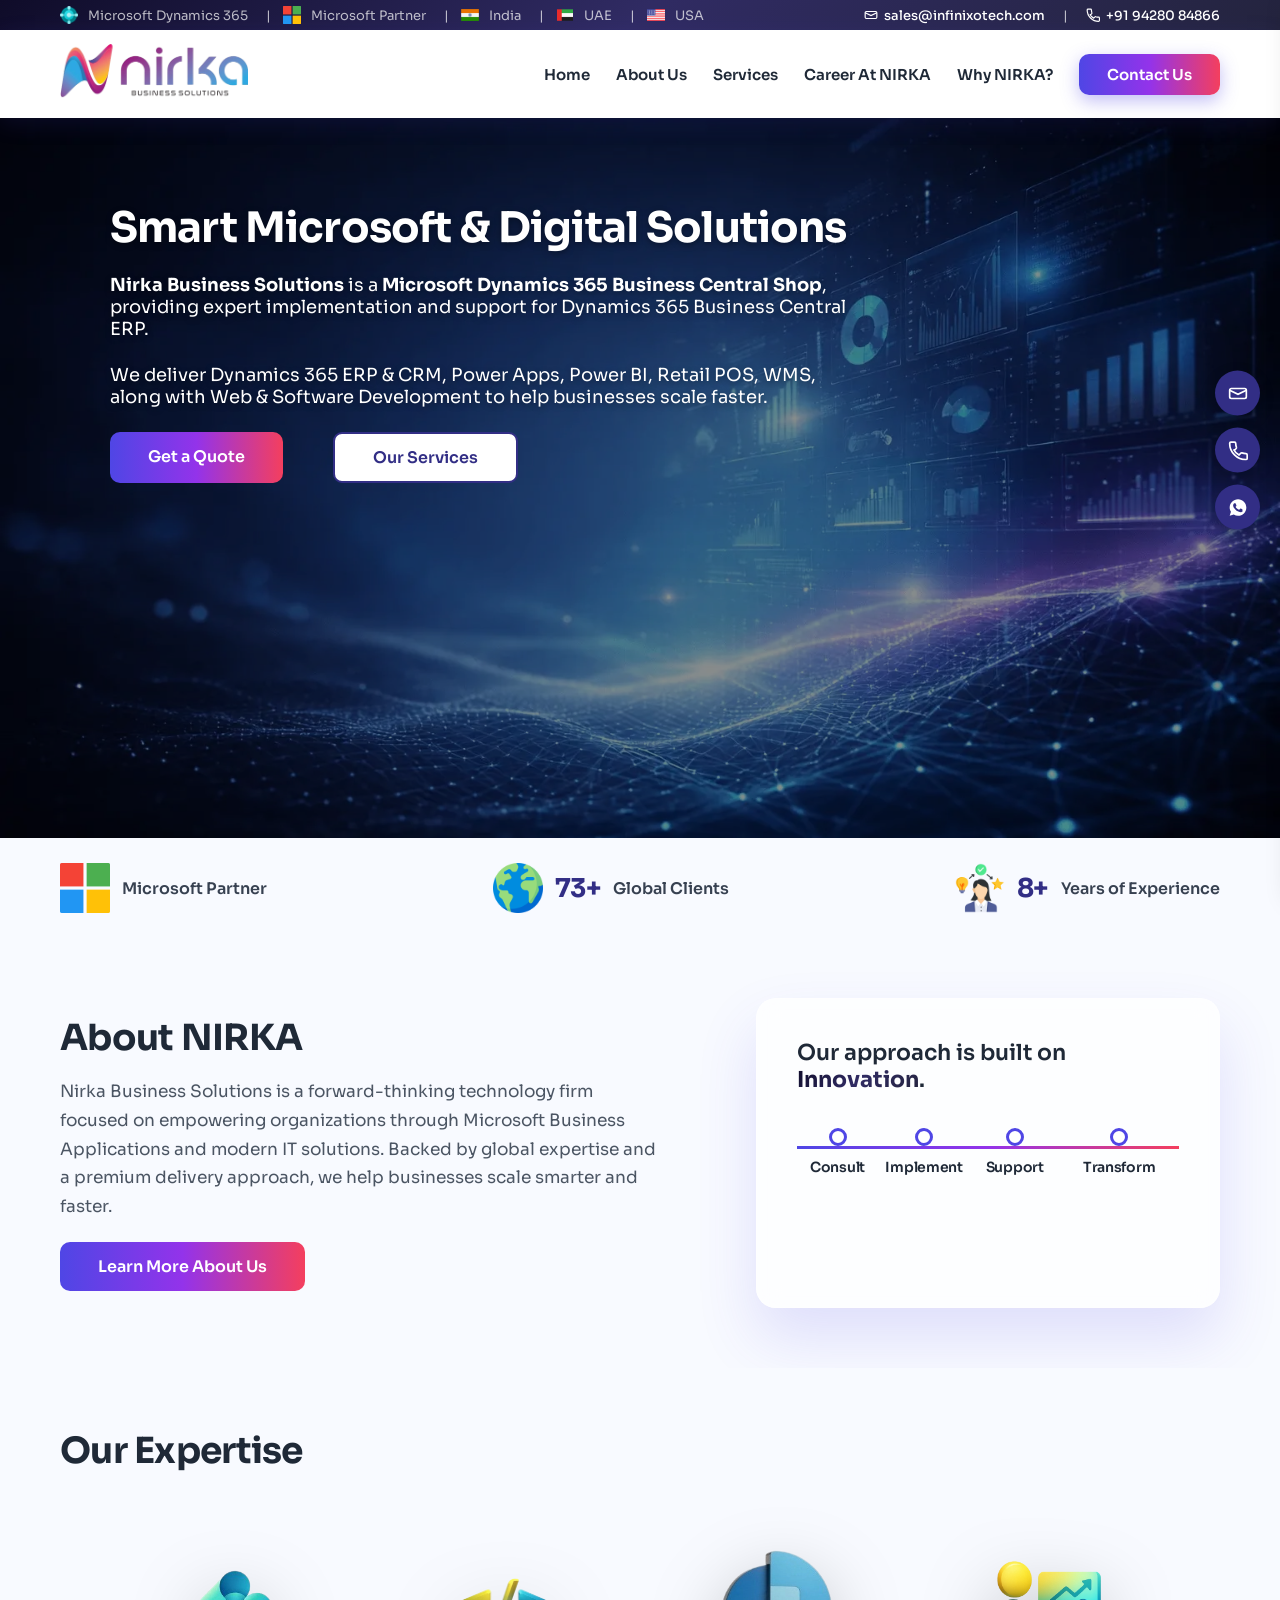
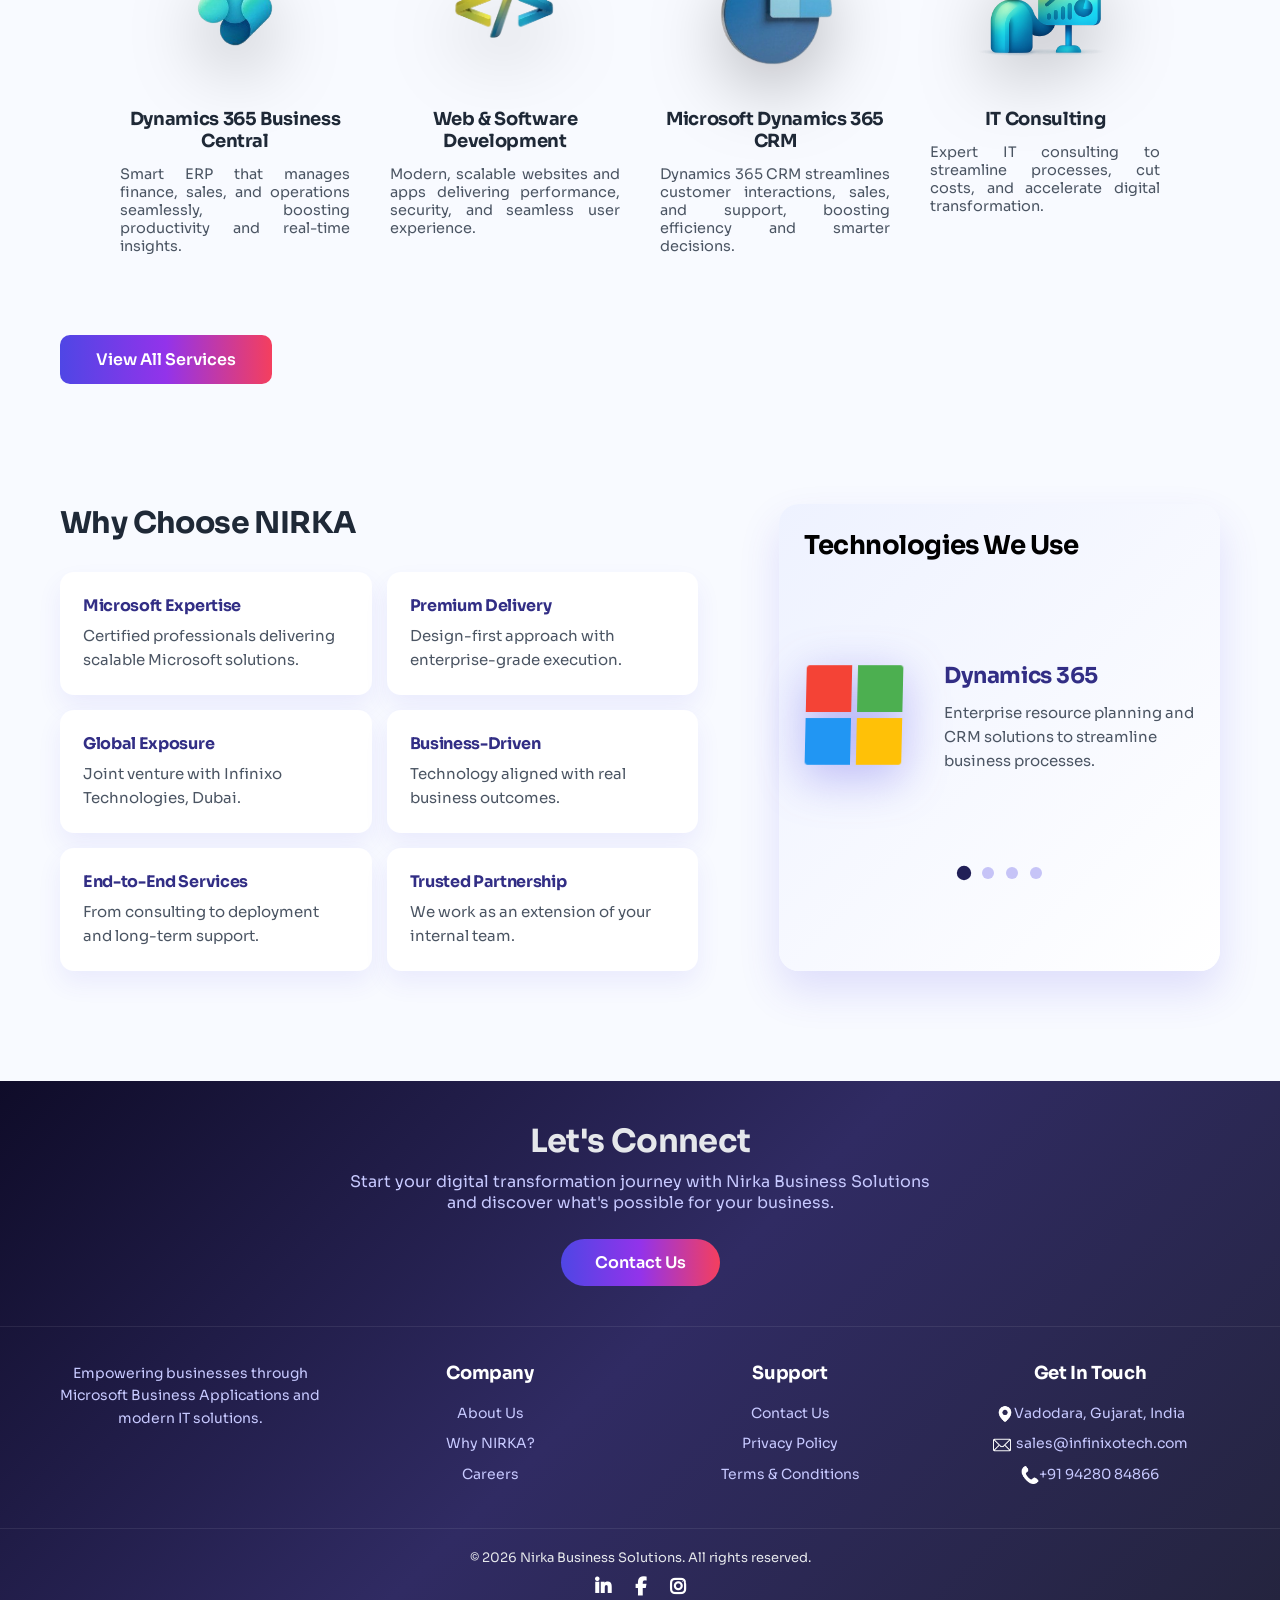
<file: index.html>
<!DOCTYPE html>
<html lang="en">
<head>
  <meta name="viewport" content="width=device-width, initial-scale=1.0">
  <meta name="description" content="NIRKA Business Solutions provides Microsoft Business Applications, Cloud Solutions, IT Consulting and System Integration services in Ahmedabad.">
  <meta name="keywords" content="Microsoft Business Applications, IT Solutions, Cloud Services, Dynamics 365, Ahmedabad">
  <meta name="author" content="NIRKA Business Solutions">
  <meta charset="UTF-8">
  <title>Nirka Business Solutions</title>
  <link rel="icon" href="images/favicon.png" type="image/png">
  <link rel="stylesheet" href="https://cdnjs.cloudflare.com/ajax/libs/font-awesome/6.5.0/css/all.min.css">
  
<link rel="preconnect" href="https://fonts.googleapis.com">
<link rel="preconnect" href="https://fonts.gstatic.com" crossorigin>
<link href="https://fonts.googleapis.com/css2?family=Sora:wght@300;400;500;600;700&display=swap" rel="stylesheet">
  <link rel="stylesheet" href="css/style.css">
  <link rel="preload" as="image" href="images/11.webp">
  <link rel="preload" as="image" href="images/12.webp">
</head>
<body>
  
<!--HEADER -->
<header class="header-wrapper">

  <div class="top-header">
    <div class="top-left">
      <div class="left-item"><img src="images/Dynamics_365_Business_Central_logo.svg.webp" alt="Microsoft"><span>Microsoft Dynamics 365</span></div>
      <span class="separator">|</span>
      <div class="left-item"><img src="images/microsoft (2).png" alt="Microsoft"><span>Microsoft Partner</span></div>
      <span class="separator">|</span>
      <div class="left-item"><img src="images/world.png" alt="India"><span>India</span></div>
      <span class="separator">|</span>
      <div class="left-item"><img src="images/united-arab-emirates.png" alt="UAE"><span>UAE</span></div>
      <span class="separator">|</span>
      <div class="left-item"><img src="images/united-states.png" alt="USA"><span>USA</span></div>
    </div>
    <div class="top-right">
      <a href="mailto:sales@infinixotech.com">
        <svg class="email-icon" viewBox="0 0 24 24" fill="none">
          <path d="M4 6H20C21.1 6 22 6.9 22 8V16C22 17.1 21.1 18 20 18H4C2.9 18 2 17.1 2 16V8C2 6.9 2.9 6 4 6Z" stroke="white" stroke-width="2"/>
          <path d="M22 8L12 13L2 8" stroke="white" stroke-width="2"/>
        </svg>
        sales@infinixotech.com
      </a>
      <span>|</span>
      <a href="tel:+919428084866">
        <svg viewBox="0 0 24 24" fill="none">
          <path d="M6.62 10.79C8.06 13.66 10.34 15.94 13.21 17.38L15.41 15.18C15.79 14.8 16.36 14.68 16.84 14.88C18.27 15.43 19.84 15.7 21.5 15.7C22.33 15.7 23 16.37 23 17.2V21.5C23 22.33 22.33 23 21.5 23C10.95 23 2 14.05 2 3.5C2 2.67 2.67 2 3.5 2H7.8C8.63 2 9.3 2.67 9.3 3.5C9.3 5.16 9.57 6.73 10.12 8.16C10.32 8.64 10.2 9.21 9.82 9.59L7.62 11.79Z" stroke="white" stroke-width="2"/>
        </svg>
        +91 94280 84866
      </a>
    </div>
  </div>

<!--NAVBAR -->

<div class="navbar">
  <div class="logo-section">
    <a href="/"><img src="images/nirka_FINAL-removebg-preview.webp" alt="NIRKA Logo"></a>
  </div>

  <div class="hamburger" onclick="toggleMenu()">
    <span></span><span></span><span></span>
  </div>

  <nav class="nav-links">
    <a href="/">Home</a>
    <a href="/about-us">About Us</a>


    <!-- SERVICES DROPDOWN -->
    <div class="nav-dropdown">
      <a  class="nav-drop-trigger">
        Services
       
      </a>

      <div class="dropdown-menu">
        <div class="dropdown-inner">

          <!-- Microsoft Dynamics 365 -->
          <div class="drop-col">
            <div class="drop-col-title">Microsoft Dynamics 365</div>
            <a href="/business-central" class="drop-item">
             
              <div>
                <div class="drop-item-title">Dynamics 365</div>
                <div class="drop-item-sub">Finance & Accounting</div>
                <div class="drop-item-sub">Supply Chain </div>
                <div class="drop-item-sub">Sales & Service</div>
                <div class="drop-item-sub">Project Management </div>
              </div>
            </a>
            <a href="/crm" class="drop-item">
             
              <div>
                <div class="drop-item-title">D 365 Sales(CRM)</div>
               <div class="drop-item-sub">Sales Automation</div>
               <div class="drop-item-sub">Marketing </div>
               <div class="drop-item-sub">Customer Service</div>
               <div class="drop-item-sub">AI insights </div>
              </div>
            </a>
          </div>

          <!-- DIVIDER -->
          <div class="drop-divider"></div>

          <!--Power Platform -->
          <div class="drop-col">
            <div class="drop-col-title">Microsoft Power Platform</div>
            <a href="/power-platform" class="drop-item">
             
              <div>
                <div class="drop-item-title">Power Platform</div>
                <div class="drop-item-sub">Power BI</div>
                <div class="drop-item-sub">Power Apps</div>
                <div class="drop-item-sub">Power Virtual Agents</div>
                <div class="drop-item-sub">Power Automate </div>
              </div>
            </a>
          </div>

          <!-- DIVIDER -->
          <div class="drop-divider"></div>

          <!-- Web & App Dev -->
          <div class="drop-col">
            <div class="drop-col-title">Development</div>
            <a href="/web-app-development" class="drop-item">
              
              <div>
                <div class="drop-item-title">Web & App Development</div>
                <div class="drop-item-sub">Web Development</div>
                <div class="drop-item-sub">App Development</div>
                <div class="drop-item-sub">E-commerce</div>
                <div class="drop-item-sub">MS integration</div>
              </div>
            </a>
          </div>

        </div>

        <!-- BOTTOM CTA BAR -->
        <div class="drop-footer">
          <span>Ready to transform your business?</span>
          <a href="/contact-us" class="drop-cta">Talk to an Expert →</a>
        </div>

      </div>
    </div>
    <a href="/careers">Career At NIRKA</a>
    <a href="/why-us">Why NIRKA?</a>
   <a href="/contact-us" class="nav-btn">Contact Us</a>
  </nav>
</div>


<!--MOBILE MENU -->
<div class="mobile-menu" id="mobileMenu">
  <div class="close-menu" onclick="toggleMenu()">← Back</div>
  <a href="/" class="mobile-link">Home</a>
  <a href="/about-us" class="mobile-link">About Us</a>

  <!-- Mobile Services Accordion -->
  <div class="mobile-accordion">
    <div class="mobile-acc-trigger" onclick="toggleMobileAcc(this)">
      Services
      <svg width="12" height="12" viewBox="0 0 24 24" fill="none">
        <path d="M6 9L12 15L18 9" stroke="#1f2937" stroke-width="2.5" stroke-linecap="round"/>
      </svg>
    </div>
    <div class="mobile-acc-body">
      <div class="mobile-acc-section">Microsoft Dynamics 365</div>
      <a href="/business-central" class="mobile-link sub">Business Central 365</a>
      <a href="/crm" class="mobile-link sub">Dynamics 365 Sales(CRM)</a>
      <div class="mobile-acc-section">Power Platform</div>
      <a href="/power-platform" class="mobile-link sub">Power Platform</a>
      <div class="mobile-acc-section">Development</div>
      <a href="/web-app-development" class="mobile-link sub">Web & App Development</a>
    </div>
  </div>

  <a href="/careers" class="mobile-link">Career At NIRKA</a>
  <a href="/why-us" class="mobile-link">Why NIRKA?</a>
  <a href="/contact-us" class="mobile-link">Contact Us</a>
</div>
<div class="menu-overlay" id="menuOverlay" onclick="toggleMenu()"></div>
</header>

<!-- Floating Contact Buttons -->
<div class="contact-widget">
  <a href="mailto:sales@infinixotech.com" class="contact-btn email" title="Email Us">
    <svg width="20" height="20" viewBox="0 0 24 24" fill="none">
      <path d="M4 6H20C21.1 6 22 6.9 22 8V16C22 17.1 21.1 18 20 18H4C2.9 18 2 17.1 2 16V8C2 6.9 2.9 6 4 6Z" stroke="white" stroke-width="2"/>
      <path d="M22 8L12 13L2 8" stroke="white" stroke-width="2"/>
    </svg>
  </a>
  <a href="tel:+919428084866" class="contact-btn call" title="Call Us">
    <svg width="20" height="20" viewBox="0 0 24 24" fill="none">
      <path d="M6.62 10.79C8.06 13.66 10.34 15.94 13.21 17.38L15.41 15.18C15.79 14.8 16.36 14.68 16.84 14.88C18.27 15.43 19.84 15.7 21.5 15.7C22.33 15.7 23 16.37 23 17.2V21.5C23 22.33 22.33 23 21.5 23C10.95 23 2 14.05 2 3.5C2 2.67 2.67 2 3.5 2H7.8C8.63 2 9.3 2.67 9.3 3.5C9.3 5.16 9.57 6.73 10.12 8.16C10.32 8.64 10.2 9.21 9.82 9.59L7.62 11.79Z" stroke="white" stroke-width="2"/>
    </svg>
  </a>
  <a href="https://wa.me/919428084866" class="contact-btn whatsapp" title="Chat on WhatsApp">
    <svg width="20" height="20" viewBox="0 0 24 24">
      <path fill="white" d="M12.04 2C6.53 2 2 6.48 2 12c0 1.93.57 3.72 1.55 5.23L2 22l4.92-1.51A9.95 9.95 0 0 0 12.04 22C17.55 22 22 17.52 22 12S17.55 2 12.04 2zm5.67 14.27c-.24.67-1.4 1.29-1.93 1.36-.5.07-1.13.1-1.83-.12-.42-.13-.96-.31-1.65-.61-2.9-1.25-4.8-4.16-4.95-4.36-.15-.2-1.18-1.57-1.18-2.99 0-1.42.74-2.12 1-2.41.26-.29.58-.36.77-.36h.56c.18 0 .42-.07.66.5.24.58.83 2.01.9 2.15.07.14.12.3.02.48-.1.18-.15.29-.29.45-.14.16-.3.35-.43.47-.14.14-.28.3-.12.58.16.29.7 1.15 1.51 1.86 1.04.93 1.92 1.22 2.2 1.36.28.14.45.12.61-.07.16-.18.71-.83.9-1.11.18-.29.36-.24.61-.14.24.1 1.55.73 1.82.86.27.14.45.2.52.31.07.11.07.67-.17 1.34z"/>
    </svg>
  </a>
</div>
<!--HERO-->
<section class="hero">
  <div class="hero-left">
    <h1>Smart Microsoft & Digital Solutions</h1>
    <p><b>Nirka Business Solutions</b> is a <b>Microsoft Dynamics 365 Business Central Shop</b>, providing expert implementation and support for Dynamics 365 Business Central ERP.</p>
    <p>We deliver Dynamics 365 ERP &amp; CRM, Power Apps, Power BI, Retail POS, WMS, along with Web &amp; Software Development to help businesses scale faster.</p>
    <div class="hero-buttons">
      <a href="/contact-us" class="hero1-btn">Get a Quote</a>
      <a href="#services" class="secondary-btn" onclick="openServicesDropdown(event)">Our Services</a>
    </div>
  </div>
</section>

<!--highlight-->
<section class="highlights">
  <div class="highlights-container">
    <div class="highlight-item"><img src="images/microsoft.png" alt=""><p>Microsoft Partner</p></div>
    <div class="highlight-item"><img src="images/earth.png" alt=""><h3 class="counter" data-target="100">0</h3><p>Global Clients</p></div>
    <div class="highlight-item"><img src="images/experience.webp" alt=""><h3 class="counter" data-target="10">0</h3><p>Years of Experience</p></div>
  </div>
</section>

<!--about-->
<section class="home-about">
  <div class="container">

    <section id="about" class="about-section">
      <div class="about-container">
        <div class="about-content">
          <div class="about-left">
            <h2>About NIRKA</h2>
            <p>Nirka Business Solutions is a forward-thinking technology firm focused on empowering organizations through Microsoft Business Applications and modern IT solutions. Backed by global expertise and a premium delivery approach, we help businesses scale smarter and faster.</p>
            <a href="/about-us" class="about-btn">Learn More About Us</a>
          </div>
          <div class="about-right">
            <div class="about-box premium-box">
              <p class="dynamic-line">Our approach is built on <span id="changing-word">Innovation</span>.</p>
              <div class="horizontal-stepper">
                <div class="h-step"><div class="h-circle"></div><h4>Consult</h4><p class="step-info">We understand your business goals.</p></div>
                <div class="h-step"><div class="h-circle"></div><h4>Implement</h4><p class="step-info">We deploy the right Microsoft solutions.</p></div>
                <div class="h-step"><div class="h-circle"></div><h4>Support</h4><p class="step-info">Continuous monitoring &amp; optimization.</p></div>
                <div class="h-step"><div class="h-circle"></div><h4>Transform</h4><p class="step-info">Drive digital transformation with scalable innovation.</p></div>
              </div>
            </div>
          </div>
        </div>
      </div>
    </section>

    <!--service-->
    <section class="section services">
      <h2>Our Expertise</h2>
      <div class="services-3d">
        <div class="service-3d"><div class="service-inner"><div class="service-front">
          <img src="images/bc_3d-removebg-preview.png">
          <h3>Dynamics 365 Business Central</h3>
          <p class="preview-text" style="text-align:justify;">Smart ERP that manages finance, sales, and operations seamlessly, boosting productivity and real-time insights.</p>
        </div></div></div>
        <div class="service-3d"><div class="service-inner"><div class="service-front">
          <img src="images\a-cinematic-3d-logo-centered-on-a-pure-infinite-wh-removebg-preview.webp">
          <h3>Web &amp; Software Development</h3>
          <p class="preview-text" style="text-align:justify;">Modern, scalable websites and apps delivering performance, security, and seamless user experience.</p>
        </div></div></div>
        <div class="service-3d"><div class="service-inner"><div class="service-front">
          <img src="images/crm-removebg-preview.webp" alt="Dynamics 365 CRM">
          <h3>Microsoft Dynamics 365 CRM</h3>
          <p class="preview-text" style="text-align:justify;">Dynamics 365 CRM streamlines customer interactions, sales, and support, boosting efficiency and smarter decisions.</p>
        </div></div></div>
        <div class="service-3d"><div class="service-inner"><div class="service-front">
          <img src="images/Copilot_20260224_124428.webp">
          <h3>IT Consulting</h3>
          <p class="preview-text" style="text-align:justify;">Expert IT consulting to streamline processes, cut costs, and accelerate digital transformation.</p>
        </div></div></div>
      </div>
      <div class="services-btn-wrap">
        
        <a href="#services" class="services-btn" onclick="openServicesDropdown(event)">View All Services</a>
      </div>
    </section>

  </div>

  <!--why-->
  <section class="why-tech">
    <div class="why-tech-container">
      <div class="why-left reveal-left">
        <h2>Why Choose NIRKA</h2>
        <div class="why-grid">
          <div class="why-card"><h4>Microsoft Expertise</h4><p>Certified professionals delivering scalable Microsoft solutions.</p></div>
          <div class="why-card"><h4>Premium Delivery</h4><p>Design-first approach with enterprise-grade execution.</p></div>
          <div class="why-card"><h4>Global Exposure</h4><p>Joint venture with Infinixo Technologies, Dubai.</p></div>
          <div class="why-card"><h4>Business-Driven</h4><p>Technology aligned with real business outcomes.</p></div>
          <div class="why-card"><h4>End-to-End Services</h4><p>From consulting to deployment and long-term support.</p></div>
          <div class="why-card"><h4>Trusted Partnership</h4><p>We work as an extension of your internal team.</p></div>
        </div>
      </div>
      <div class="tech-right reveal-right">
        <h3>Technologies We Use</h3>
        <div class="tech-showcase">
          <div class="tech-logo"><img src="images/microsoft (2).png" alt="Dynamics 365"></div>
          <div class="tech-info"><h3>Dynamics 365</h3><p>Enterprise resource planning and CRM solutions to streamline business processes.</p></div>
        </div>
        <div class="tech-dots">
          <span data-index="0" class="active"></span>
          <span data-index="1"></span>
          <span data-index="2"></span>
          <span data-index="3"></span>
        </div>
      </div>
    </div>
  </section>

</section>

<!--FOOTER-->
<footer class="footer">
  <div class="footer-top">
    <h2>Let's Connect</h2>
    <p>Start your digital transformation journey with Nirka Business Solutions and discover what's possible for your business.</p>
    <a href="/contact-us" class="footer-cta">Contact Us</a>
  </div>
  <div class="footer-main">
    <div class="footer-col"><p>Empowering businesses through Microsoft Business Applications and modern IT solutions.</p></div>
    <div class="footer-col">
      <h4>Company</h4>
      <a href="/about-us">About Us</a><a href="/why-us">Why NIRKA?</a><a href="/careers">Careers</a>
    </div>
    <div class="footer-col">
      <h4>Support</h4>
      <a href="/contact-us">Contact Us</a><a href="/privacy">Privacy Policy</a><a href="/terms">Terms &amp; Conditions</a>
    </div>
    <div class="footer-col">
      <h4>Get In Touch</h4>
      <a href="https://www.google.com/maps/search/?api=1&query=Vadodara,Gujarat,India" class="contact-item"><img src="images/location.png" alt="Location"><span>Vadodara, Gujarat, India</span></a>
      <a href="mailto:sales@infinixotech.com" class="contact-item"><img src="images/mail (2).png" alt="Email"><span>sales@infinixotech.com</span></a>
      <a href="tel:+919428084866" class="contact-item"><img src="images/phone-receiver-silhouette (1).png" alt="Phone"><span>+91 94280 84866</span></a>
    </div>
  </div>
  <div class="footer-bottom">
    <p>&#169; 2026 Nirka Business Solutions. All rights reserved.</p>
    <div class="socials">
      <a href="https://www.linkedin.com/company/nirka/" target="_blank"><i class="fab fa-linkedin-in"></i></a>
      <a href="https://www.facebook.com/USERNAME" target="_blank"><i class="fab fa-facebook-f"></i></a>
      <a href="https://www.instagram.com/USERNAME" target="_blank"><i class="fab fa-instagram"></i></a>
    </div>
  </div>
</footer>

<!--popup-->
<div id="demoFormPopup" class="popup-form">
  <div class="popup-content">
    <span class="close-btn">&times;</span>
    <h2>Get In Touch</h2>
    <form id="demoForm" method="POST">
      <input type="text" name="firstname" placeholder="Your Name" required>
      <input type="text" name="lastname" placeholder="Last Name">
      <input type="email" name="email" placeholder="Your Email" required>
      <input type="tel" name="phone" placeholder="Phone Number" required>
      <input type="text" name="organization" placeholder="Company Name">
      <textarea name="question" placeholder="Your Message / Requirements" rows="4"></textarea>
      <button type="submit">Submit</button>
    </form>
    <p id="demoFormMsg"></p>
  </div>
</div>

<script src="js/script.js" defer></script>
<script src="js/popup.js" defer></script>

<script>
function openServicesDropdown(e) {
  e.preventDefault();
  e.stopPropagation();
  
  const dropdown = document.querySelector('.nav-dropdown');
  
  if (window.innerWidth > 768) {
    dropdown.classList.add('open');
    document.querySelector('.navbar').scrollIntoView({ behavior: 'smooth' });
  } else {
    toggleMenu();
    const accTrigger = document.querySelector('.mobile-acc-trigger');
    const accBody = document.querySelector('.mobile-acc-body');
    accBody.style.display = 'block';
    accTrigger.classList.add('active');
  }
}

document.addEventListener('click', function(e) {
  const dropdown = document.querySelector('.nav-dropdown');
  if (!dropdown.contains(e.target)) {
    dropdown.classList.remove('open');
  }
});
</script>
</body>
</body>
</html>
</file>
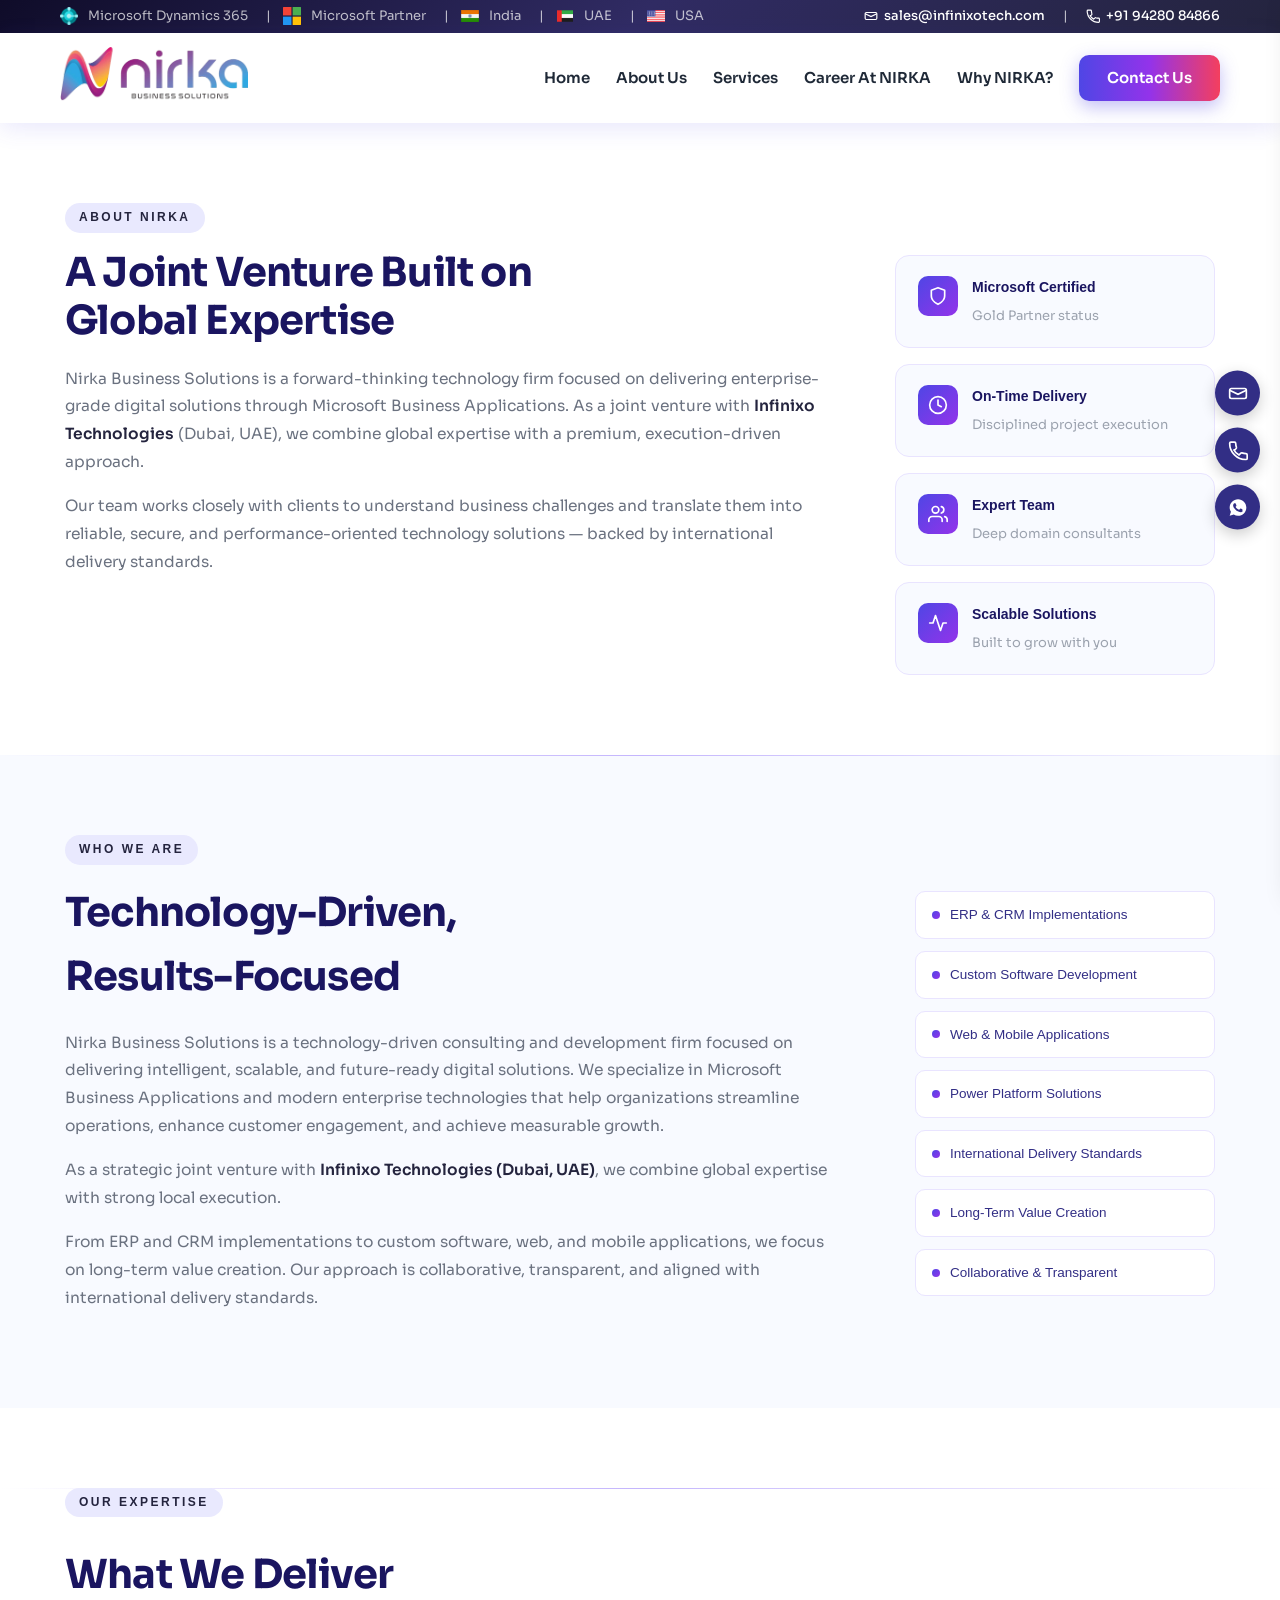
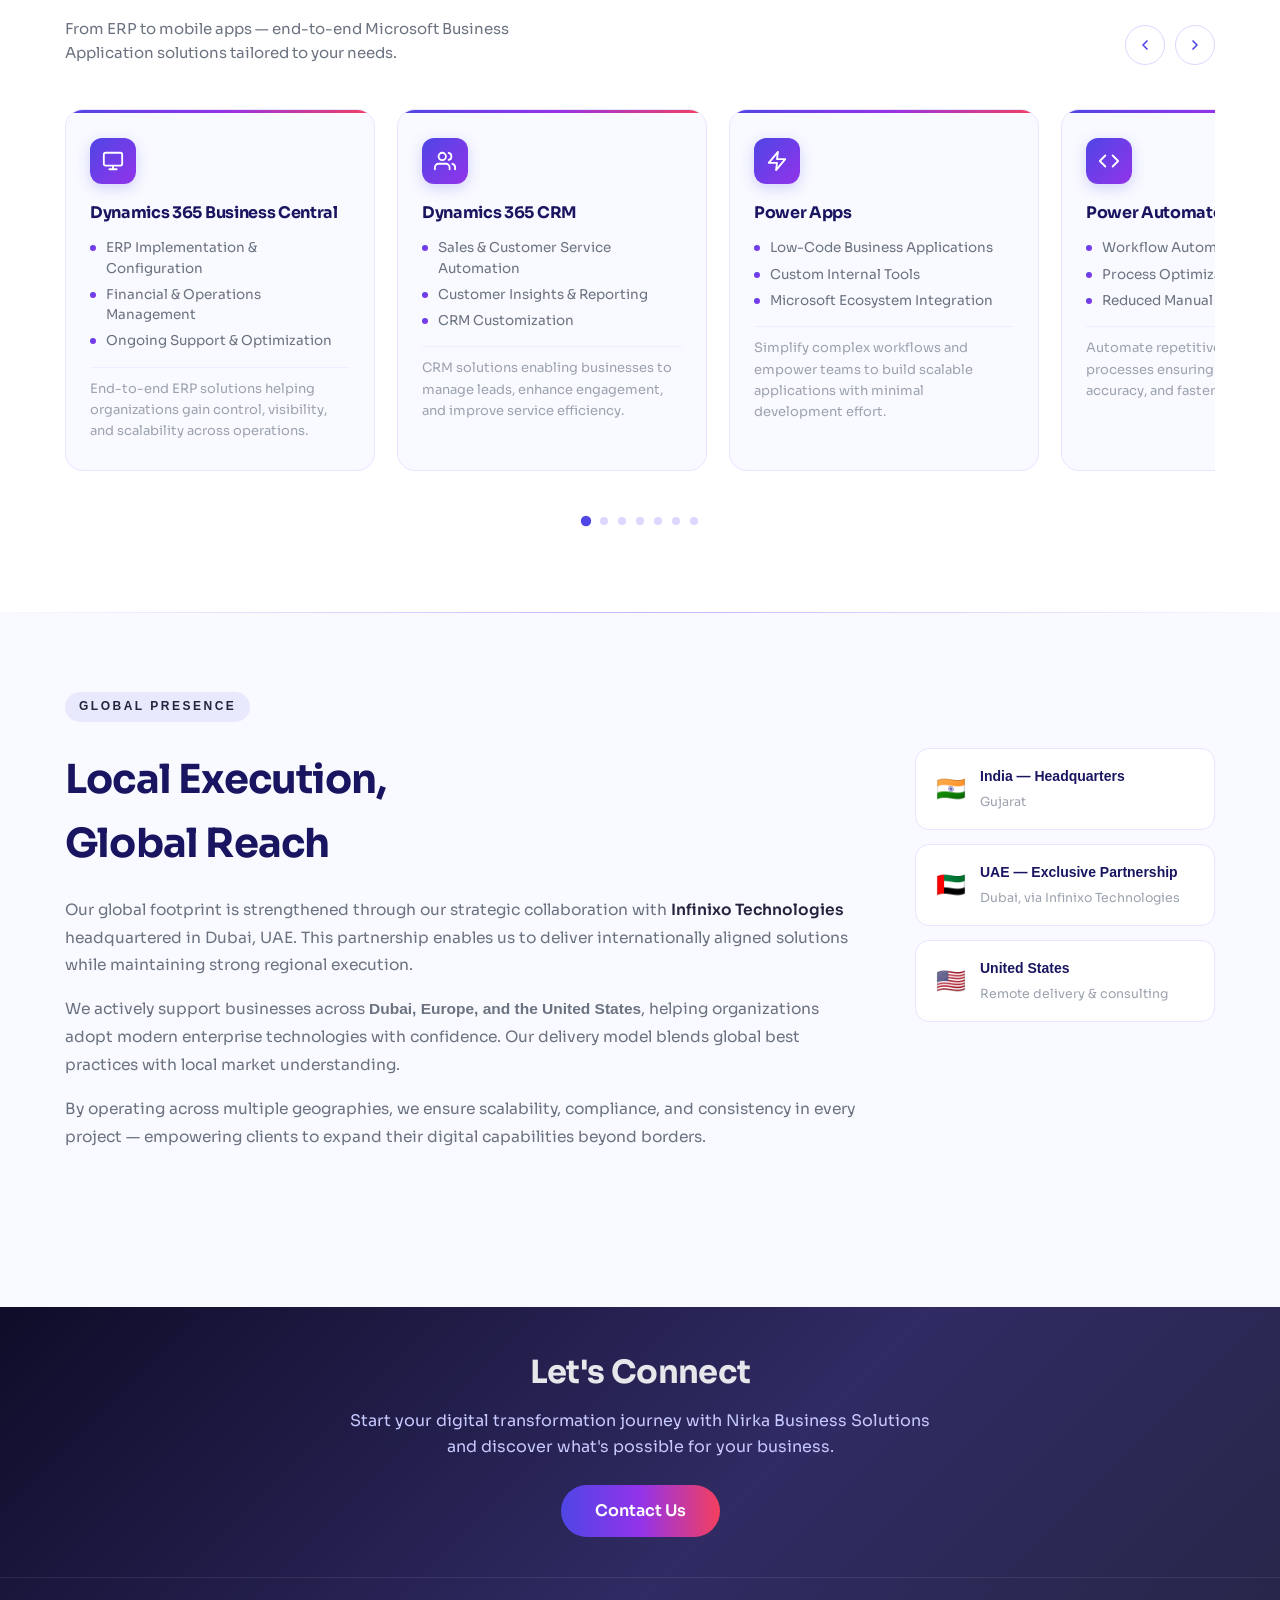
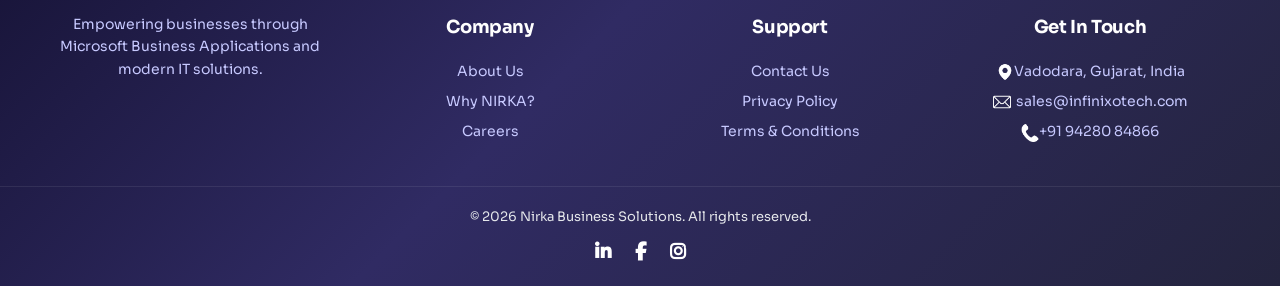
<file: about-us.html>
<!DOCTYPE html>
<html lang="en">
<head>
<meta charset="UTF-8">
<meta name="viewport" content="width=device-width, initial-scale=1.0">
<title> Nirka Business Solutions</title>
<link rel="icon" href="images/favicon.png" type="image/png">
<link href="https://fonts.googleapis.com/css2?family=Sora:wght@300;400;500;600;700&display=swap" rel="stylesheet">
<link rel="stylesheet" href="css/style.css">
<link rel="stylesheet" href="css/about.css">
<link rel="stylesheet" href="https://cdnjs.cloudflare.com/ajax/libs/font-awesome/6.5.0/css/all.min.css">

</head>
<body>
<!--HEADER -->
<header class="header-wrapper">

  <div class="top-header">
    <div class="top-left">
      <div class="left-item"><img src="images/Dynamics_365_Business_Central_logo.svg.webp" alt="Microsoft"><span>Microsoft Dynamics 365</span></div>
      <span class="separator">|</span>
      <div class="left-item"><img src="images/microsoft (2).png" alt="Microsoft"><span>Microsoft Partner</span></div>
      <span class="separator">|</span>
      <div class="left-item"><img src="images/world.png" alt="India"><span>India</span></div>
      <span class="separator">|</span>
      <div class="left-item"><img src="images/united-arab-emirates.png" alt="UAE"><span>UAE</span></div>
      <span class="separator">|</span>
      <div class="left-item"><img src="images/united-states.png" alt="USA"><span>USA</span></div>
    </div>
    <div class="top-right">
      <a href="mailto:sales@infinixotech.com">
        <svg class="email-icon" viewBox="0 0 24 24" fill="none">
          <path d="M4 6H20C21.1 6 22 6.9 22 8V16C22 17.1 21.1 18 20 18H4C2.9 18 2 17.1 2 16V8C2 6.9 2.9 6 4 6Z" stroke="white" stroke-width="2"/>
          <path d="M22 8L12 13L2 8" stroke="white" stroke-width="2"/>
        </svg>
        sales@infinixotech.com
      </a>
      <span>|</span>
      <a href="tel:+919428084866">
        <svg viewBox="0 0 24 24" fill="none">
          <path d="M6.62 10.79C8.06 13.66 10.34 15.94 13.21 17.38L15.41 15.18C15.79 14.8 16.36 14.68 16.84 14.88C18.27 15.43 19.84 15.7 21.5 15.7C22.33 15.7 23 16.37 23 17.2V21.5C23 22.33 22.33 23 21.5 23C10.95 23 2 14.05 2 3.5C2 2.67 2.67 2 3.5 2H7.8C8.63 2 9.3 2.67 9.3 3.5C9.3 5.16 9.57 6.73 10.12 8.16C10.32 8.64 10.2 9.21 9.82 9.59L7.62 11.79Z" stroke="white" stroke-width="2"/>
        </svg>
        +91 94280 84866
      </a>
    </div>
  </div>

<!-- NAVBAR  -->

<div class="navbar">
  <div class="logo-section">
    <a href="/"><img src="images/nirka_FINAL-removebg-preview.webp" alt="NIRKA Logo"></a>
  </div>

  <div class="hamburger" onclick="toggleMenu()">
    <span></span><span></span><span></span>
  </div>

  <nav class="nav-links">
    <a href="/">Home</a>
    <a href="/about-us">About Us</a>

    <!-- SERVICES DROPDOWN -->
    <div class="nav-dropdown">
      <a  class="nav-drop-trigger">
        Services
       
      </a>

      <div class="dropdown-menu">
        <div class="dropdown-inner">
        <!-- Microsoft Dynamics 365 -->
          <div class="drop-col">
            <div class="drop-col-title">Microsoft Dynamics 365</div>
            <a href="/business-central" class="drop-item">
             
              <div>
                <div class="drop-item-title">Dynamics 365</div>
                <div class="drop-item-sub">Finance & Accounting</div>
                <div class="drop-item-sub">Supply Chain </div>
                <div class="drop-item-sub">Sales & Service</div>
                <div class="drop-item-sub">Project Management </div>
              </div>
            </a>
            <a href="/crm" class="drop-item">
             
              <div>
                <div class="drop-item-title">D 365 Sales(CRM)</div>
               <div class="drop-item-sub">Sales Automation</div>
               <div class="drop-item-sub">Marketing </div>
               <div class="drop-item-sub">Customer Service</div>
               <div class="drop-item-sub">AI insights </div>
              </div>
            </a>
          </div>

          <!-- DIVIDER -->
          <div class="drop-divider"></div>

          <!-- Power Platform -->
          <div class="drop-col">
            <div class="drop-col-title">Microsoft Power Platform</div>
            <a href="/power-platform" class="drop-item">
             
              <div>
                <div class="drop-item-title">Power Platform</div>
                <div class="drop-item-sub">Power BI</div>
                <div class="drop-item-sub">Power Apps</div>
                <div class="drop-item-sub">Power Virtual Agents</div>
                <div class="drop-item-sub">Power Automate </div>
              </div>
            </a>
          </div>

          <!-- DIVIDER -->
          <div class="drop-divider"></div>

          <!-- Web & App Dev -->
          <div class="drop-col">
            <div class="drop-col-title">Development</div>
            <a href="/web-app-development" class="drop-item">
              
              <div>
                <div class="drop-item-title">Web & App Development</div>
                <div class="drop-item-sub">Web Development</div>
                <div class="drop-item-sub">App Development</div>
                <div class="drop-item-sub">E-commerce</div>
                <div class="drop-item-sub">MS integration</div>
              </div>
            </a>
          </div>
        </div>

        <!-- BOTTOM CTA BAR -->
        <div class="drop-footer">
          <span>Ready to transform your business?</span>
          <a href="/contact-us" class="drop-cta">Talk to an Expert →</a>
        </div>

      </div>
    </div>
  
    <a href="/careers">Career At NIRKA</a>
    <a href="/why-us">Why NIRKA?</a>
   <a href="/contact-us" class="nav-btn">Contact Us</a>
  </nav>
</div>


<!-- MOBILE MENU-->
<div class="mobile-menu" id="mobileMenu">
  <div class="close-menu" onclick="toggleMenu()">← Back</div>
  <a href="/" class="mobile-link">Home</a>
  <a href="/about-us" class="mobile-link">About Us</a>

  <!-- Mobile Services Accordion -->
  <div class="mobile-accordion">
    <div class="mobile-acc-trigger" onclick="toggleMobileAcc(this)">
      Services
      <svg width="12" height="12" viewBox="0 0 24 24" fill="none">
        <path d="M6 9L12 15L18 9" stroke="#1f2937" stroke-width="2.5" stroke-linecap="round"/>
      </svg>
    </div>
    <div class="mobile-acc-body">
      <div class="mobile-acc-section">Microsoft Dynamics 365</div>
      <a href="/business-central" class="mobile-link sub">Business Central 365</a>
      <a href="/crm" class="mobile-link sub">Dynamics 365 Sales(CRM)</a>
      <div class="mobile-acc-section">Power Platform</div>
      <a href="/power-platform" class="mobile-link sub">Power Platform</a>
      <div class="mobile-acc-section">Development</div>
      <a href="/web-app-development" class="mobile-link sub">Web & App Development</a>
    </div>
  </div>

  <a href="/careers" class="mobile-link">Career At NIRKA</a>
  <a href="/why-us" class="mobile-link">Why NIRKA?</a>
  <a href="/contact-us" class="mobile-link">Contact Us</a>
</div>
<div class="menu-overlay" id="menuOverlay" onclick="toggleMenu()"></div>
</header>
<!-- Floating Contact Buttons -->
<div class="contact-widget">
  <a href="mailto:sales@infinixotech.com" class="contact-btn email" title="Email Us">
    <svg width="20" height="20" viewBox="0 0 24 24" fill="none">
      <path d="M4 6H20C21.1 6 22 6.9 22 8V16C22 17.1 21.1 18 20 18H4C2.9 18 2 17.1 2 16V8C2 6.9 2.9 6 4 6Z" stroke="white" stroke-width="2"/>
      <path d="M22 8L12 13L2 8" stroke="white" stroke-width="2"/>
    </svg>
  </a>
  <a href="tel:+919428084866" class="contact-btn call" title="Call Us">
    <svg width="20" height="20" viewBox="0 0 24 24" fill="none">
      <path d="M6.62 10.79C8.06 13.66 10.34 15.94 13.21 17.38L15.41 15.18C15.79 14.8 16.36 14.68 16.84 14.88C18.27 15.43 19.84 15.7 21.5 15.7C22.33 15.7 23 16.37 23 17.2V21.5C23 22.33 22.33 23 21.5 23C10.95 23 2 14.05 2 3.5C2 2.67 2.67 2 3.5 2H7.8C8.63 2 9.3 2.67 9.3 3.5C9.3 5.16 9.57 6.73 10.12 8.16C10.32 8.64 10.2 9.21 9.82 9.59L7.62 11.79Z" stroke="white" stroke-width="2"/>
    </svg>
  </a>
  <a href="https://wa.me/919428084866" class="contact-btn whatsapp" title="Chat on WhatsApp">
    <svg width="20" height="20" viewBox="0 0 24 24">
      <path fill="white" d="M12.04 2C6.53 2 2 6.48 2 12c0 1.93.57 3.72 1.55 5.23L2 22l4.92-1.51A9.95 9.95 0 0 0 12.04 22C17.55 22 22 17.52 22 12S17.55 2 12.04 2zm5.67 14.27c-.24.67-1.4 1.29-1.93 1.36-.5.07-1.13.1-1.83-.12-.42-.13-.96-.31-1.65-.61-2.9-1.25-4.8-4.16-4.95-4.36-.15-.2-1.18-1.57-1.18-2.99 0-1.42.74-2.12 1-2.41.26-.29.58-.36.77-.36h.56c.18 0 .42-.07.66.5.24.58.83 2.01.9 2.15.07.14.12.3.02.48-.1.18-.15.29-.29.45-.14.16-.3.35-.43.47-.14.14-.28.3-.12.58.16.29.7 1.15 1.51 1.86 1.04.93 1.92 1.22 2.2 1.36.28.14.45.12.61-.07.16-.18.71-.83.9-1.11.18-.29.36-.24.61-.14.24.1 1.55.73 1.82.86.27.14.45.2.52.31.07.11.07.67-.17 1.34z"/>
    </svg>
  </a>
</div>

<!-- ABOUT NIRKA -->
<div class="about-section">
  <div class="about-section-inner">

    <div class="about-text reveal">
      <div class="section-tag">About NIRKA</div>
      
      <h2>A Joint Venture Built on<br>Global Expertise</h2>
      <p>Nirka Business Solutions is a forward-thinking technology firm focused on delivering enterprise-grade digital solutions through Microsoft Business Applications. As a joint venture with <a href="https://infinixotech.com" class="partner-link" target="_blank">Infinixo Technologies</a> (Dubai, UAE), we combine global expertise with a premium, execution-driven approach.</p>
      <p>Our team works closely with clients to understand business challenges and translate them into reliable, secure, and performance-oriented technology solutions — backed by international delivery standards.</p>
    </div>

    <div class="about-side reveal">
      <div class="side-card">
        <div class="side-card-icon">
          <svg viewBox="0 0 24 24"><path d="M12 22s8-4 8-10V5l-8-3-8 3v7c0 6 8 10 8 10z"/></svg>
        </div>
        <div class="side-card-text">
          <strong>Microsoft Certified</strong>
          <span>Gold Partner status</span>
        </div>
      </div>
      <div class="side-card">
        <div class="side-card-icon">
          <svg viewBox="0 0 24 24"><circle cx="12" cy="12" r="10"/><polyline points="12 6 12 12 16 14"/></svg>
        </div>
        <div class="side-card-text">
          <strong>On-Time Delivery</strong>
          <span>Disciplined project execution</span>
        </div>
      </div>
      <div class="side-card">
        <div class="side-card-icon">
          <svg viewBox="0 0 24 24"><path d="M17 21v-2a4 4 0 00-4-4H5a4 4 0 00-4 4v2"/><circle cx="9" cy="7" r="4"/><path d="M23 21v-2a4 4 0 00-3-3.87M16 3.13a4 4 0 010 7.75"/></svg>
        </div>
        <div class="side-card-text">
          <strong>Expert Team</strong>
          <span>Deep domain consultants</span>
        </div>
      </div>
      <div class="side-card">
        <div class="side-card-icon">
          <svg viewBox="0 0 24 24"><polyline points="22 12 18 12 15 21 9 3 6 12 2 12"/></svg>
        </div>
        <div class="side-card-text">
          <strong>Scalable Solutions</strong>
          <span>Built to grow with you</span>
        </div>
      </div>
    </div>

  </div>
</div>

<!-- WHO WE ARE-->
<div class="who-section">
  <div class="who-inner">

    <div class="who-left reveal">
      <div class="section-tag">Who We Are</div>
      <h2>Technology-Driven,<br>Results-Focused</h2>
      <p >Nirka Business Solutions is a technology-driven consulting and development firm focused on delivering intelligent, scalable, and future-ready digital solutions. We specialize in Microsoft Business Applications and modern enterprise technologies that help organizations streamline operations, enhance customer engagement, and achieve measurable growth.</p>
      <p>As a strategic joint venture with <a href="https://infinixotech.com" class="partner-link" target="_blank">Infinixo Technologies (Dubai, UAE)</a>, we combine global expertise with strong local execution.</p>
      <p>From ERP and CRM implementations to custom software, web, and mobile applications, we focus on long-term value creation. Our approach is collaborative, transparent, and aligned with international delivery standards.</p>
    </div>

    <div class="who-right reveal">
      <div class="who-pill"><span class="who-pill-dot"></span> ERP & CRM Implementations</div>
      <div class="who-pill"><span class="who-pill-dot"></span> Custom Software Development</div>
      <div class="who-pill"><span class="who-pill-dot"></span> Web & Mobile Applications</div>
      <div class="who-pill"><span class="who-pill-dot"></span> Power Platform Solutions</div>
      <div class="who-pill"><span class="who-pill-dot"></span> International Delivery Standards</div>
      <div class="who-pill"><span class="who-pill-dot"></span> Long-Term Value Creation</div>
      <div class="who-pill"><span class="who-pill-dot"></span> Collaborative & Transparent</div>
    </div>

  </div>
</div>

<!-- EXPERTISE SLIDER-->
<div class="expertise-section">
  <div class="expertise-head reveal">
    <div class="expertise-head-text">
      <div class="section-tag">Our Expertise</div>
      <h2>What We Deliver</h2>
      <p>From ERP to mobile apps — end-to-end Microsoft Business Application solutions tailored to your needs.</p>
    </div>
    <div class="expertise-head-ctrl">
      <button class="slider-btn" id="sliderPrev" aria-label="Previous">
        <svg viewBox="0 0 24 24"><polyline points="15 18 9 12 15 6"/></svg>
      </button>
      <button class="slider-btn" id="sliderNext" aria-label="Next">
        <svg viewBox="0 0 24 24"><polyline points="9 18 15 12 9 6"/></svg>
      </button>
    </div>
  </div>

  <div class="focus-slider-wrap">
    <div class="focus-slider" id="focusSlider">

      <div class="focus-card reveal">
        <div class="focus-card-icon">
          <svg viewBox="0 0 24 24"><rect x="2" y="3" width="20" height="14" rx="2"/><path d="M8 21h8M12 17v4"/></svg>
        </div>
        <h3>Dynamics 365 Business Central</h3>
        <ul>
          <li>ERP Implementation & Configuration</li>
          <li>Financial & Operations Management</li>
          <li>Ongoing Support & Optimization</li>
        </ul>
        <p>End-to-end ERP solutions helping organizations gain control, visibility, and scalability across operations.</p>
      </div>

      <div class="focus-card reveal">
        <div class="focus-card-icon">
          <svg viewBox="0 0 24 24"><path d="M17 21v-2a4 4 0 00-4-4H5a4 4 0 00-4 4v2"/><circle cx="9" cy="7" r="4"/><path d="M23 21v-2a4 4 0 00-3-3.87M16 3.13a4 4 0 010 7.75"/></svg>
        </div>
        <h3>Dynamics 365 CRM</h3>
        <ul>
          <li>Sales & Customer Service Automation</li>
          <li>Customer Insights & Reporting</li>
          <li>CRM Customization</li>
        </ul>
        <p>CRM solutions enabling businesses to manage leads, enhance engagement, and improve service efficiency.</p>
      </div>

      <div class="focus-card reveal">
        <div class="focus-card-icon">
          <svg viewBox="0 0 24 24"><path d="M13 2L3 14h9l-1 8 10-12h-9l1-8z"/></svg>
        </div>
        <h3>Power Apps</h3>
        <ul>
          <li>Low-Code Business Applications</li>
          <li>Custom Internal Tools</li>
          <li>Microsoft Ecosystem Integration</li>
        </ul>
        <p>Simplify complex workflows and empower teams to build scalable applications with minimal development effort.</p>
      </div>

      <div class="focus-card reveal">
        <div class="focus-card-icon">
          <svg viewBox="0 0 24 24"><polyline points="16 18 22 12 16 6"/><polyline points="8 6 2 12 8 18"/></svg>
        </div>
        <h3>Power Automate</h3>
        <ul>
          <li>Workflow Automation</li>
          <li>Process Optimization</li>
          <li>Reduced Manual Operations</li>
        </ul>
        <p>Automate repetitive business processes ensuring efficiency, accuracy, and faster turnaround times.</p>
      </div>

      <div class="focus-card reveal">
        <div class="focus-card-icon">
          <svg viewBox="0 0 24 24"><rect x="3" y="3" width="18" height="18" rx="2"/><path d="M3 9h18M9 21V9"/></svg>
        </div>
        <h3>Web Application Development</h3>
        <ul>
          <li>Secure & Scalable Architecture</li>
          <li>Modern UI / UX</li>
          <li>Enterprise-Grade Performance</li>
        </ul>
        <p>High-performance web applications tailored to business needs, focusing on usability, security, and scale.</p>
      </div>

      <div class="focus-card reveal">
        <div class="focus-card-icon">
          <svg viewBox="0 0 24 24"><rect x="5" y="2" width="14" height="20" rx="2"/><line x1="12" y1="18" x2="12.01" y2="18"/></svg>
        </div>
        <h3>Mobile Application Development</h3>
        <ul>
          <li>Android & iOS Apps</li>
          <li>Cross-Platform Solutions</li>
          <li>Performance-Focused Design</li>
        </ul>
        <p>Seamless mobile experiences ensuring reliability, speed, and full alignment with business goals.</p>
      </div>

      <div class="focus-card reveal">
        <div class="focus-card-icon">
          <svg viewBox="0 0 24 24"><path d="M12 2L2 7l10 5 10-5-10-5zM2 17l10 5 10-5M2 12l10 5 10-5"/></svg>
        </div>
        <h3>Custom Software Solutions</h3>
        <ul>
          <li>Tailored Business Software</li>
          <li>System Integration</li>
          <li>Future-Ready Architecture</li>
        </ul>
        <p>Custom solutions aligned with long-term digital transformation goals and evolving business demands.</p>
      </div>

    </div>
    <div class="slider-dots" id="sliderDots"></div>
  </div>
</div>

<!-- GLOBAL PRESENCE-->
<div class="global-section">
  <div class="global-inner">

    <div class="global-text reveal">
      <div class="section-tag">Global Presence</div>
      <h2>Local Execution,<br>Global Reach</h2>
      <p>Our global footprint is strengthened through our strategic collaboration with <a href="https://infinixotech.com" class="partner-link" target="_blank">Infinixo Technologies </a>headquartered in Dubai, UAE. This partnership enables us to deliver internationally aligned solutions while maintaining strong regional execution.</p>
      <p>We actively support businesses across <strong>Dubai, Europe, and the United States</strong>, helping organizations adopt modern enterprise technologies with confidence. Our delivery model blends global best practices with local market understanding.</p>
      <p>By operating across multiple geographies, we ensure scalability, compliance, and consistency in every project — empowering clients to expand their digital capabilities beyond borders.</p>
    </div>

    <div class="global-regions reveal">
      <div class="region-card">
        <div class="region-flag">🇮🇳</div>
        <div class="region-info">
          <strong>India — Headquarters</strong>
          <span> Gujarat</span>
        </div>
      </div>
      <div class="region-card">
        <div class="region-flag">🇦🇪</div>
        <div class="region-info">
          <strong>UAE — Exclusive Partnership</strong>
          <span>Dubai, via Infinixo Technologies</span>
        </div>
      </div>
      <div class="region-card">
        <div class="region-flag">🇺🇸</div>
        <div class="region-info">
          <strong>United States</strong>
          <span>Remote delivery & consulting</span>
        </div>
      </div>
     
    </div>

  </div>
</div>

<!--FOOTER-->
<footer class="footer">
  <div class="footer-top">
    <h2>Let's Connect</h2>
    <p>Start your digital transformation journey with Nirka Business Solutions and discover what's possible for your business.</p>
    <a href="/contact-us" class="footer-cta">Contact Us</a>
  </div>
  <div class="footer-main">
    <div class="footer-col"><p>Empowering businesses through Microsoft Business Applications and modern IT solutions.</p></div>
    <div class="footer-col">
      <h4>Company</h4>
      <a href="/about-us">About Us</a><a href="/why-us">Why NIRKA?</a><a href="/careers">Careers</a>
    </div>
    <div class="footer-col">
      <h4>Support</h4>
      <a href="/contact-us">Contact Us</a><a href="/privacy">Privacy Policy</a><a href="/terms">Terms &amp; Conditions</a>
    </div>
    <div class="footer-col">
      <h4>Get In Touch</h4>
      <a href="https://www.google.com/maps/search/?api=1&query=Vadodara,Gujarat,India" class="contact-item"><img src="images/location.png" alt="Location"><span>Vadodara, Gujarat, India</span></a>
      <a href="mailto:sales@infinixotech.com" class="contact-item"><img src="images/mail (2).png" alt="Email"><span>sales@infinixotech.com</span></a>
      <a href="tel:+919428084866" class="contact-item"><img src="images/phone-receiver-silhouette (1).png" alt="Phone"><span>+91 94280 84866</span></a>
    </div>
  </div>
  <div class="footer-bottom">
    <p>&#169; 2026 Nirka Business Solutions. All rights reserved.</p>
    <div class="socials">
      <a href="https://www.linkedin.com/company/nirka/" target="_blank"><i class="fab fa-linkedin-in"></i></a>
      <a href="https://www.facebook.com/USERNAME" target="_blank"><i class="fab fa-facebook-f"></i></a>
      <a href="https://www.instagram.com/USERNAME" target="_blank"><i class="fab fa-instagram"></i></a>
    </div>
  </div>
</footer>

<!--popup-->
<div id="demoFormPopup" class="popup-form">
  <div class="popup-content">
    <span class="close-btn">&times;</span>
    <h2>Get In Touch</h2>
    <form id="demoForm" method="POST">
      <input type="text" name="firstname" placeholder="Your Name" required>
      <input type="text" name="lastname" placeholder="Last Name">
      <input type="email" name="email" placeholder="Your Email" required>
      <input type="tel" name="phone" placeholder="Phone Number" required>
      <input type="text" name="organization" placeholder="Company Name">
      <textarea name="question" placeholder="Your Message / Requirements" rows="4"></textarea>
      <button type="submit">Submit</button>
    </form>
    <p id="demoFormMsg"></p>
  </div>
</div>

<script src="js/about.js" defer></script>
<script src="js/popup.js" defer></script>
</body>
</html>
</file>
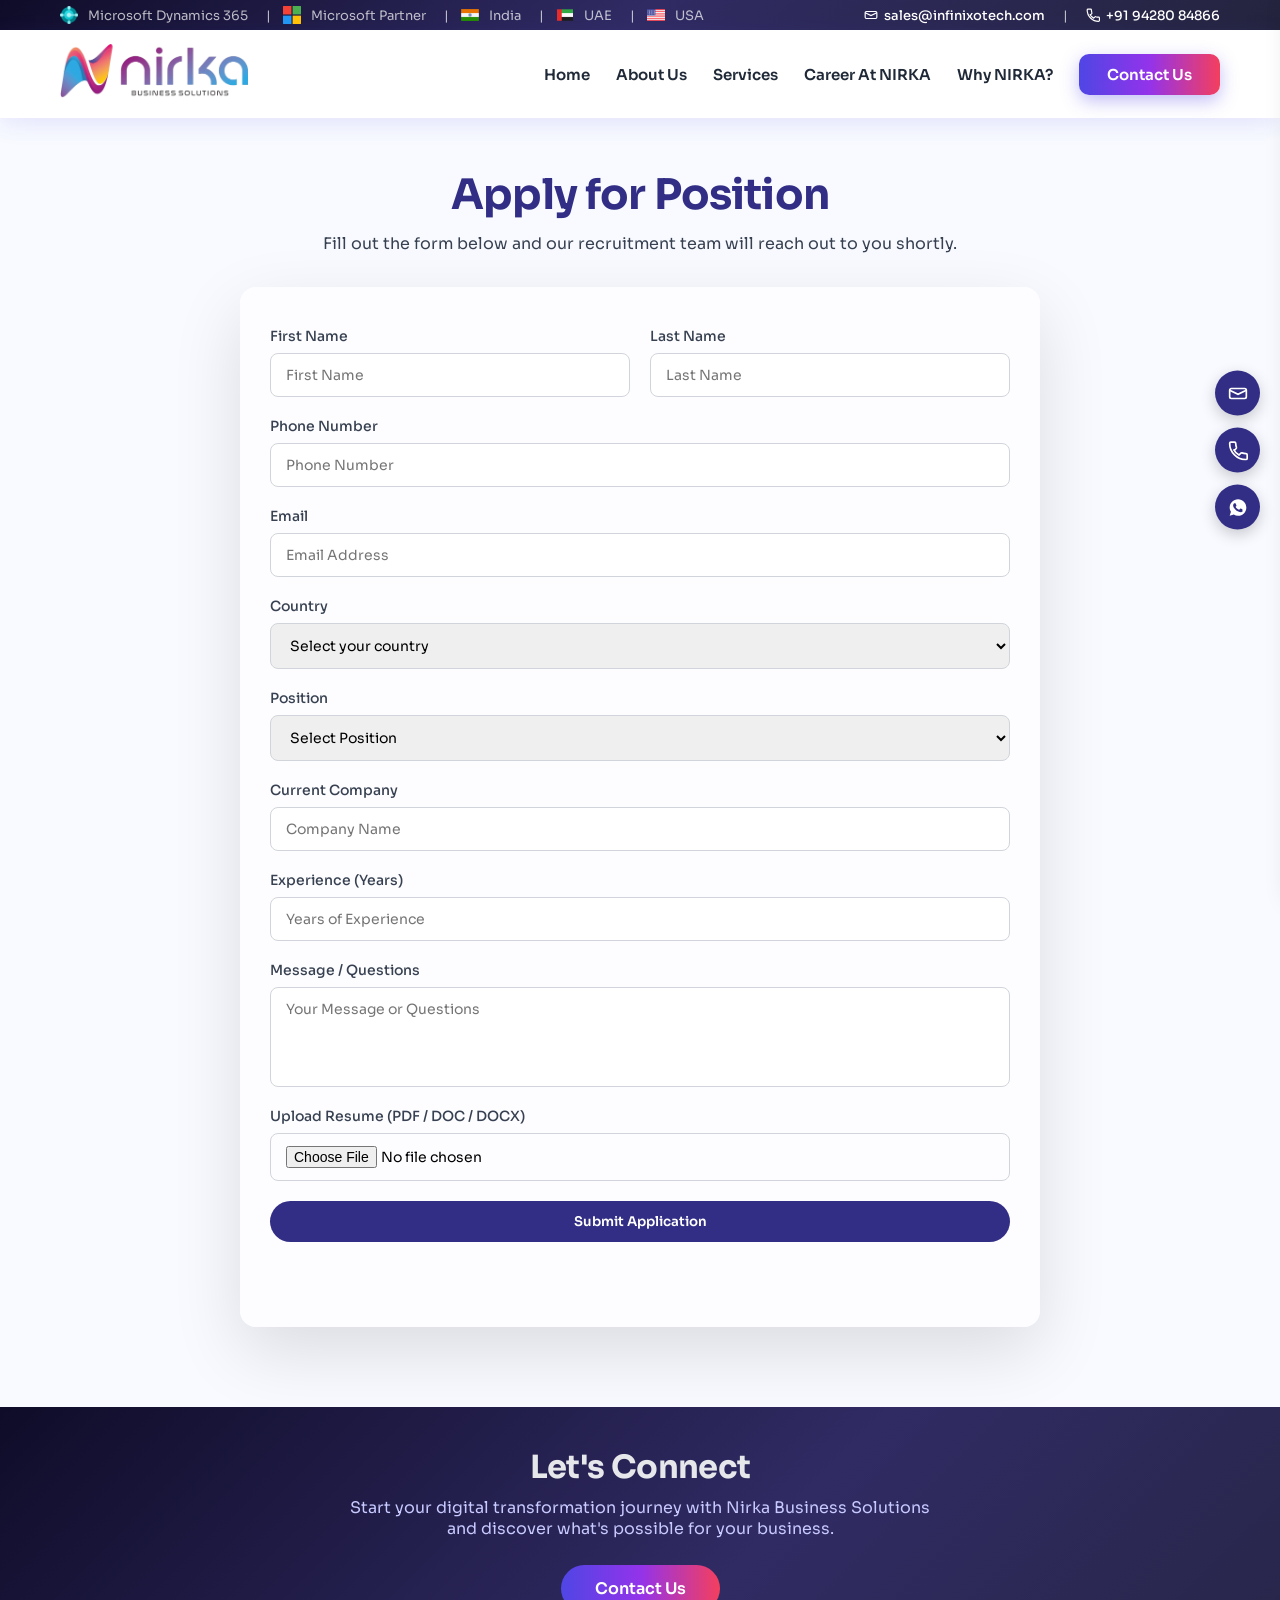
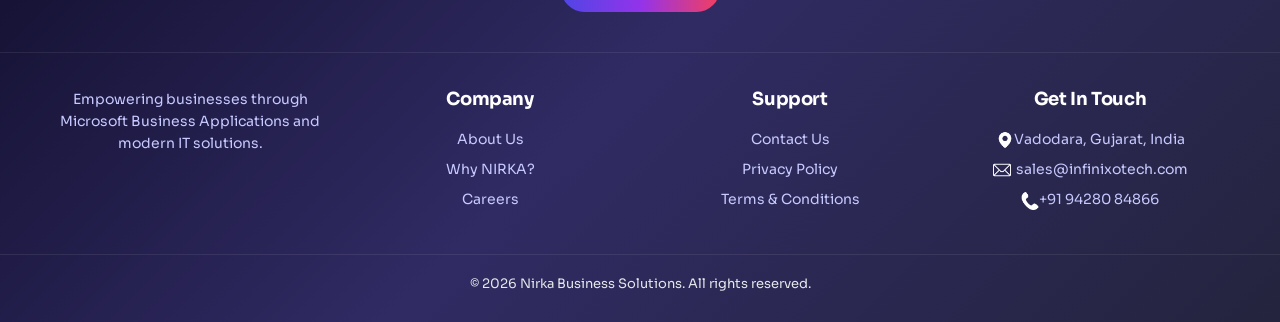
<file: application-form.html>
<!DOCTYPE html>
<html lang="en">
<head>
<meta charset="UTF-8">
<title>Nirka Business Solutions</title>
<link rel="icon" href="images/favicon.png" type="image/png">
<meta name="viewport" content="width=device-width, initial-scale=1.0">
<link href="https://fonts.googleapis.com/css2?family=Sora:wght@300;400;500;600;700&display=swap" rel="stylesheet">
<link rel="stylesheet" href="css/style.css">
<style>
  @import url('https://fonts.googleapis.com/css2?family=Sora:wght@300;400;500;600;700&display=swap');

*, *::before, *::after { margin:0; padding:0; box-sizing:border-box; }

* {
  font-family: 'Sora', sans-serif;
}

.fa, .fas, .far, .fal, .fab, .fa-solid, .fa-brands, .fa-regular {
  font-family: "Font Awesome 6 Free", "Font Awesome 6 Brands" !important;
  font-weight: 900 !important;
}

h1, h2, h3, h4, h5, h6 {
  font-family: 'Sora', sans-serif;
  font-weight: 700;
  letter-spacing: -0.02em;
}

p, a, span, li, input, textarea, button {
  font-family: 'Sora', sans-serif;
  font-weight: 400;
}

body {
  scroll-behavior: smooth;
  background: #f8faff;
}

/*HERO*/
.apply-hero{
  text-align:center;
  margin:50px auto 20px;
}
.apply-hero h1{
  font-size:42px;
  background: #322e85;
  -webkit-background-clip:text;
  color:transparent;
  margin-bottom:10px;
}
.apply-hero p{
  font-size:16px;
  color:#374151;
  line-height:1.6;
}

/*  FORM CARD  */
.form-wrapper{
  max-width:800px;
  margin:30px auto 80px;
  background: #ffffffbd;
  border-radius:16px;
  padding:40px 30px;
  box-shadow:0 25px 70px rgba(0,0,0,0.12);
  display:flex;
  flex-direction:column;
  gap:30px;
}
form {
  display: flex;
  flex-direction: column;
  gap: 20px;
}

.row {
  display: flex;
  gap: 20px;
  flex-wrap: wrap;
}

.form-field {
  display: flex;
  flex-direction: column;
  gap: 8px;
  flex: 1;
}

.form-field label {
  font-size: 14px;
  font-weight: 500;
  color: #374151;
  margin: 0;
}

.form-field input,
.form-field select,
.form-field textarea {
  padding: 12px 15px;
  border: 1px solid #d1d5db;
  border-radius: 8px;
  font-size: 14px;
  width: 100%;
  outline:none;
  transition: border 0.3s, box-shadow 0.3s;
}

.form-field input:focus,
.form-field select:focus,
.form-field textarea:focus {
  border-color:#322e85;
  box-shadow:0 0 6px rgba(50,46,133,0.3);
}

.form-field textarea {
  resize: none;
  min-height:100px;
}

form button {
  padding:12px 25px;
  border:none;
  background:#322e85;
  color:#fff;
  font-weight:600;
  border-radius:25px;
  cursor:pointer;
  transition: background 0.3s, transform 0.3s;
}

form button:hover {
  background:linear-gradient(90deg,#4f46e5,#9333ea,#f43f5e);
  transform:translateY(-2px);
}

/* RESPONSIVE */
@media(max-width:700px){
  .row {
    flex-direction: column;
  }
}
</style>
</head>
<body>

<!--  HEADER -->
<header class="header-wrapper">

  <div class="top-header">
    <div class="top-left">
      <div class="left-item"><img src="images/Dynamics_365_Business_Central_logo.svg.webp" alt="Microsoft"><span>Microsoft Dynamics 365</span></div>
      <span class="separator">|</span>
      <div class="left-item"><img src="images/microsoft (2).png" alt="Microsoft"><span>Microsoft Partner</span></div>
      <span class="separator">|</span>
      <div class="left-item"><img src="images/world.png" alt="India"><span>India</span></div>
      <span class="separator">|</span>
      <div class="left-item"><img src="images/united-arab-emirates.png" alt="UAE"><span>UAE</span></div>
      <span class="separator">|</span>
      <div class="left-item"><img src="images/united-states.png" alt="USA"><span>USA</span></div>
    </div>
    <div class="top-right">
      <a href="mailto:sales@infinixotech.com">
        <svg class="email-icon" viewBox="0 0 24 24" fill="none">
          <path d="M4 6H20C21.1 6 22 6.9 22 8V16C22 17.1 21.1 18 20 18H4C2.9 18 2 17.1 2 16V8C2 6.9 2.9 6 4 6Z" stroke="white" stroke-width="2"/>
          <path d="M22 8L12 13L2 8" stroke="white" stroke-width="2"/>
        </svg>
        sales@infinixotech.com
      </a>
      <span>|</span>
      <a href="tel:+919428084866">
        <svg viewBox="0 0 24 24" fill="none">
          <path d="M6.62 10.79C8.06 13.66 10.34 15.94 13.21 17.38L15.41 15.18C15.79 14.8 16.36 14.68 16.84 14.88C18.27 15.43 19.84 15.7 21.5 15.7C22.33 15.7 23 16.37 23 17.2V21.5C23 22.33 22.33 23 21.5 23C10.95 23 2 14.05 2 3.5C2 2.67 2.67 2 3.5 2H7.8C8.63 2 9.3 2.67 9.3 3.5C9.3 5.16 9.57 6.73 10.12 8.16C10.32 8.64 10.2 9.21 9.82 9.59L7.62 11.79Z" stroke="white" stroke-width="2"/>
        </svg>
        +91 94280 84866
      </a>
    </div>
  </div>

<!-- NAVBAR  -->

<div class="navbar">
  <div class="logo-section">
    <a href="/"><img src="images/nirka_FINAL-removebg-preview.webp" alt="NIRKA Logo"></a>
  </div>

  <div class="hamburger" onclick="toggleMenu()">
    <span></span><span></span><span></span>
  </div>

  <nav class="nav-links">
    <a href="/">Home</a>
    <a href="/about-us">About Us</a>

     <!-- SERVICES DROPDOWN -->
    <div class="nav-dropdown">
      <a  class="nav-drop-trigger">
        Services
       
      </a>

      <div class="dropdown-menu">
        <div class="dropdown-inner">
        <!-- Microsoft Dynamics 365 -->
          <div class="drop-col">
            <div class="drop-col-title">Microsoft Dynamics 365</div>
            <a href="/business-central" class="drop-item">
             
              <div>
                <div class="drop-item-title">Dynamics 365</div>
                <div class="drop-item-sub">Finance & Accounting</div>
                <div class="drop-item-sub">Supply Chain </div>
                <div class="drop-item-sub">Sales & Service</div>
                <div class="drop-item-sub">Project Management </div>
              </div>
            </a>
            <a href="/crm" class="drop-item">
             
              <div>
                <div class="drop-item-title">D 365 Sales(CRM)</div>
               <div class="drop-item-sub">Sales Automation</div>
               <div class="drop-item-sub">Marketing </div>
               <div class="drop-item-sub">Customer Service</div>
               <div class="drop-item-sub">AI insights </div>
              </div>
            </a>
          </div>

          <!-- DIVIDER -->
          <div class="drop-divider"></div>

          <!-- Power Platform -->
          <div class="drop-col">
            <div class="drop-col-title">Microsoft Power Platform</div>
            <a href="/power-platform" class="drop-item">
             
              <div>
                <div class="drop-item-title">Power Platform</div>
                <div class="drop-item-sub">Power BI</div>
                <div class="drop-item-sub">Power Apps</div>
                <div class="drop-item-sub">Power Virtual Agents</div>
                <div class="drop-item-sub">Power Automate </div>
              </div>
            </a>
          </div>

          <!-- DIVIDER -->
          <div class="drop-divider"></div>

          <!--  Web & App Dev -->
          <div class="drop-col">
            <div class="drop-col-title">Development</div>
            <a href="/web-app-development" class="drop-item">
              
              <div>
                <div class="drop-item-title">Web & App Development</div>
                <div class="drop-item-sub">Web Development</div>
                <div class="drop-item-sub">App Development</div>
                <div class="drop-item-sub">E-commerce</div>
                <div class="drop-item-sub">MS integration</div>
              </div>
            </a>
          </div>

        </div>

        <!-- BOTTOM CTA BAR -->
        <div class="drop-footer">
          <span>Ready to transform your business?</span>
          <a href="/contact-us" class="drop-cta">Talk to an Expert →</a>
        </div>

      </div>
    </div>

    <a href="/careers">Career At NIRKA</a>
    <a href="/why-us">Why NIRKA?</a>
   <a href="/contact-us" class="nav-btn">Contact Us</a>
  </nav>
</div>


<!--MOBILE MENU -->
<div class="mobile-menu" id="mobileMenu">
  <div class="close-menu" onclick="toggleMenu()">← Back</div>
  <a href="/" class="mobile-link">Home</a>
  <a href="/about-us" class="mobile-link">About Us</a>

  <!-- Mobile Services Accordion -->
  <div class="mobile-accordion">
    <div class="mobile-acc-trigger" onclick="toggleMobileAcc(this)">
      Services
      <svg width="12" height="12" viewBox="0 0 24 24" fill="none">
        <path d="M6 9L12 15L18 9" stroke="#1f2937" stroke-width="2.5" stroke-linecap="round"/>
      </svg>
    </div>
    <div class="mobile-acc-body">
      <div class="mobile-acc-section">Microsoft Dynamics 365</div>
      <a href="/business-central" class="mobile-link sub">Business Central 365</a>
      <a href="/crm" class="mobile-link sub">Dynamics 365 Sales(CRM)</a>
      <div class="mobile-acc-section">Power Platform</div>
      <a href="/power-platform" class="mobile-link sub">Power Platform</a>
      <div class="mobile-acc-section">Development</div>
      <a href="/web-app-development" class="mobile-link sub">Web & App Development</a>
    </div>
  </div>

  <a href="/careers" class="mobile-link">Career At NIRKA</a>
  <a href="/why-us" class="mobile-link">Why NIRKA?</a>
  <a href="/contact-us" class="mobile-link">Contact Us</a>
</div>
<div class="menu-overlay" id="menuOverlay" onclick="toggleMenu()"></div>
</header>

<!-- Floating Contact Buttons -->
<div class="contact-widget">
  <a href="mailto:sales@infinixotech.com" class="contact-btn email" title="Email Us">
    <svg width="20" height="20" viewBox="0 0 24 24" fill="none">
      <path d="M4 6H20C21.1 6 22 6.9 22 8V16C22 17.1 21.1 18 20 18H4C2.9 18 2 17.1 2 16V8C2 6.9 2.9 6 4 6Z" stroke="white" stroke-width="2"/>
      <path d="M22 8L12 13L2 8" stroke="white" stroke-width="2"/>
    </svg>
  </a>
  <a href="tel:+919428084866" class="contact-btn call" title="Call Us">
    <svg width="20" height="20" viewBox="0 0 24 24" fill="none">
      <path d="M6.62 10.79C8.06 13.66 10.34 15.94 13.21 17.38L15.41 15.18C15.79 14.8 16.36 14.68 16.84 14.88C18.27 15.43 19.84 15.7 21.5 15.7C22.33 15.7 23 16.37 23 17.2V21.5C23 22.33 22.33 23 21.5 23C10.95 23 2 14.05 2 3.5C2 2.67 2.67 2 3.5 2H7.8C8.63 2 9.3 2.67 9.3 3.5C9.3 5.16 9.57 6.73 10.12 8.16C10.32 8.64 10.2 9.21 9.82 9.59L7.62 11.79Z" stroke="white" stroke-width="2"/>
    </svg>
  </a>
  <a href="https://wa.me/919428084866" class="contact-btn whatsapp" title="Chat on WhatsApp">
    <svg width="20" height="20" viewBox="0 0 24 24">
      <path fill="white" d="M12.04 2C6.53 2 2 6.48 2 12c0 1.93.57 3.72 1.55 5.23L2 22l4.92-1.51A9.95 9.95 0 0 0 12.04 22C17.55 22 22 17.52 22 12S17.55 2 12.04 2zm5.67 14.27c-.24.67-1.4 1.29-1.93 1.36-.5.07-1.13.1-1.83-.12-.42-.13-.96-.31-1.65-.61-2.9-1.25-4.8-4.16-4.95-4.36-.15-.2-1.18-1.57-1.18-2.99 0-1.42.74-2.12 1-2.41.26-.29.58-.36.77-.36h.56c.18 0 .42-.07.66.5.24.58.83 2.01.9 2.15.07.14.12.3.02.48-.1.18-.15.29-.29.45-.14.16-.3.35-.43.47-.14.14-.28.3-.12.58.16.29.7 1.15 1.51 1.86 1.04.93 1.92 1.22 2.2 1.36.28.14.45.12.61-.07.16-.18.71-.83.9-1.11.18-.29.36-.24.61-.14.24.1 1.55.73 1.82.86.27.14.45.2.52.31.07.11.07.67-.17 1.34z"/>
    </svg>
  </a>
</div>

<!-- HERO -->
<section class="apply-hero fade">
  <h1>Apply for Position</h1>
  <p>Fill out the form below and our recruitment team will reach out to you shortly.</p>
</section>

<!-- FORM  -->
<div class="form-wrapper fade">
<form id="applyForm" method="POST" enctype="multipart/form-data">

  <div class="row">
    <div class="form-field">
      <label for="firstname">First Name</label>
      <input type="text" id="firstname" name="firstname" placeholder="First Name" required>
    </div>
    <div class="form-field">
      <label for="lastname">Last Name</label>
      <input type="text" id="lastname" name="lastname" placeholder="Last Name" required>
    </div>
  </div>

  <div class="form-field">
    <label for="phone">Phone Number</label>
    <input type="tel" id="phone" name="phone" placeholder="Phone Number" required>
  </div>

  <div class="form-field">
    <label for="email">Email</label>
    <input type="email" id="email" name="email" placeholder="Email Address" required>
  </div>

  <div class="form-field">
    <label for="country">Country</label>
    <select id="country"  name="country" required>
      <option value="">Select your country</option>
  <option value="India">India</option>
  <option value="USA">United States</option>
  <option value="UK">United Kingdom</option>
  <option value="Canada">Canada</option>
  <option value="Australia">Australia</option>
  <option value="UAE">United Arab Emirates</option>
  <option value="Germany">Germany</option>
  <option value="France">France</option>
  <option value="Italy">Italy</option>
  <option value="Spain">Spain</option>
  <option value="Brazil">Brazil</option>
  <option value="Mexico">Mexico</option>
  <option value="China">China</option>
  <option value="Japan">Japan</option>
  <option value="South Korea">South Korea</option>
  <option value="Russia">Russia</option>
  <option value="Saudi Arabia">Saudi Arabia</option>
  <option value="South Africa">South Africa</option>
  <option value="Egypt">Egypt</option>
  <option value="Turkey">Turkey</option>
  <option value="Sweden">Sweden</option>
  <option value="Norway">Norway</option>
  <option value="Netherlands">Netherlands</option>
  <option value="Switzerland">Switzerland</option>
  <option value="Belgium">Belgium</option>
  <option value="Thailand">Thailand</option>
  <option value="Singapore">Singapore</option>
  <option value="Malaysia">Malaysia</option>
  <option value="Indonesia">Indonesia</option>
  <option value="Philippines">Philippines</option>
  <option value="Vietnam">Vietnam</option>
  <option value="Pakistan">Pakistan</option>
  <option value="Bangladesh">Bangladesh</option>
  <option value="Nepal">Nepal</option>
  <option value="Sri Lanka">Sri Lanka</option>
  <option value="Morocco">Morocco</option>
  <option value="Kenya">Kenya</option>
  <option value="Nigeria">Nigeria</option>
  <option value="Argentina">Argentina</option>
  <option value="Chile">Chile</option>
  <option value="Colombia">Colombia</option>
  <option value="Peru">Peru</option>
  <option value="New Zealand">New Zealand</option>
  <option value="Ireland">Ireland</option>
  <option value="Poland">Poland</option>
  <option value="Greece">Greece</option>
  <option value="Portugal">Portugal</option>
  <option value="Czech Republic">Czech Republic</option>
  <option value="Hungary">Hungary</option>
    </select>
  </div>
  <div class="form-field">
  <label for="position">Position</label>
  <select id="position" name="position" required>
    <option value="">Select Position</option>
    <option value="Microsoft Dynamics 365 Business Central Technical Consultant"> Microsoft Dynamics 365 Business Central Technical Consultant</option>
    <option value="Microsoft Dynamics 365 Business Central Technical Consultant (Internship)"> Microsoft Dynamics 365 Business Central Technical Consultant (Internship)</option>
    <option value="Microsoft Dynamics 365 Business Central Functional Consultant">Microsoft Dynamics 365 Business Central Functional Consultant</option>
    <option value="Microsoft Dynamics 365 Business Central Functional Consultant (Internship)">Microsoft Dynamics 365 Business Central Functional Consultant (Internship)</option>
    <option value=" Business Development Executive"> Business Development Executive</option>
    <option value="Business Development Executive (Internship)">Business Development Executive (Internship)</option>
    <option value="Sales Executive">Sales Executive</option>
    <option value="Sales Executive (Internship)">Sales Executive (Internship)</option>
    <option value=" App Developer"> App Developer</option>
    <option value="App Developer (Internship)">App Developer (Internship)</option>

    <option value="Other">Other</option>
  </select>
</div>
  <div class="form-field">
    <label for="company">Current Company</label>
    <input type="text" id="company" name="company" placeholder="Company Name">
  </div>

  <div class="form-field">
    <label for="experience">Experience (Years)</label>
    <input type="number" id="experience" name="experience" placeholder="Years of Experience">
  </div>

  <div class="form-field">
    <label for="question">Message / Questions</label>
    <textarea id="question" name="question" placeholder="Your Message or Questions" required></textarea>
  </div>

  <div class="form-field">
  <label for="resume">Upload Resume (PDF / DOC / DOCX)</label>
  <input type="file" id="resume" name="resume" accept=".pdf,.doc,.docx" required>
</div>

  <button type="submit">Submit Application</button>
</form>
<div id="formMessage" style="margin-top:15px;font-weight:600;"></div>
</div>

<footer class="footer">
  <div class="footer-top">
    <h2>Let's Connect</h2>
    <p>Start your digital transformation journey with Nirka Business Solutions and discover what's possible for your business.</p>
    <a href="/contact-us" class="footer-cta">Contact Us</a>
  </div>
  <div class="footer-main">
    <div class="footer-col"><p>Empowering businesses through Microsoft Business Applications and modern IT solutions.</p></div>
    <div class="footer-col">
      <h4>Company</h4>
      <a href="/about-us">About Us</a><a href="/why-us">Why NIRKA?</a><a href="/careers">Careers</a>
    </div>
    <div class="footer-col">
      <h4>Support</h4>
      <a href="/contact-us">Contact Us</a><a href="/privacy">Privacy Policy</a><a href="/terms">Terms &amp; Conditions</a>
    </div>
    <div class="footer-col">
      <h4>Get In Touch</h4>
      <a href="https://www.google.com/maps/search/?api=1&query=Vadodara,Gujarat,India" class="contact-item"><img src="images/location.png" alt="Location"><span>Vadodara, Gujarat, India</span></a>
      <a href="mailto:sales@infinixotech.com" class="contact-item"><img src="images/mail (2).png" alt="Email"><span>sales@infinixotech.com</span></a>
      <a href="tel:+919428084866" class="contact-item"><img src="images/phone-receiver-silhouette (1).png" alt="Phone"><span>+91 94280 84866</span></a>
    </div>
  </div>
  <div class="footer-bottom">
    <p>&#169; 2026 Nirka Business Solutions. All rights reserved.</p>
    <div class="socials">
      <a href="https://www.linkedin.com/company/nirka/" target="_blank"><i class="fab fa-linkedin-in"></i></a>
      <a href="https://www.facebook.com/USERNAME" target="_blank"><i class="fab fa-facebook-f"></i></a>
      <a href="https://www.instagram.com/USERNAME" target="_blank"><i class="fab fa-instagram"></i></a>
    </div>
  </div>
</footer>

<div id="demoFormPopup" class="popup-form">
  <div class="popup-content">
    <span class="close-btn">&times;</span>
    <h2>Get In Touch</h2>
    <form id="demoForm" method="POST">
      <input type="text" name="firstname" placeholder="Your Name" required>
      <input type="text" name="lastname" placeholder="Last Name">
      <input type="email" name="email" placeholder="Your Email" required>
      <input type="tel" name="phone" placeholder="Phone Number" required>
      <input type="text" name="organization" placeholder="Company Name">
      <textarea name="question" placeholder="Your Message / Requirements" rows="4"></textarea>
      <button type="submit">Submit</button>
    </form>
    <p id="demoFormMsg"></p>
  </div>
</div>

<script>

document.getElementById("applyForm").addEventListener("submit", function(e){
    e.preventDefault();

    let form = this;
    let messageDiv = document.getElementById("formMessage");
    messageDiv.innerHTML = "Sending...";
    messageDiv.style.color = "black";

    let formData = new FormData(form);

    fetch("/php/send-application.php", {
        method: "POST",
        body: formData
    })
    
    .then(response => response.text())
   
.then(data => {
    console.log("SERVER RESPONSE:", data); // 👈 ADD THIS

    if(data.includes("success")){
        messageDiv.style.color = "green";
        messageDiv.innerHTML = "Application submitted successfully!";
        form.reset();
    } else {
        messageDiv.style.color = "red";
        messageDiv.innerHTML = data; // 👈 REAL ERROR DIKHEGA
    }
})
    .catch(error => {
        messageDiv.style.color = "red";
        messageDiv.innerHTML = "Server Error!";
    });
});

  window.addEventListener("scroll", revealOnScroll);
  window.addEventListener("load", revealOnScroll);

function toggleMenu() {
  const menu = document.getElementById('mobileMenu');
  const overlay = document.getElementById('menuOverlay');

  if (menu.classList.contains('open')) {
    menu.classList.remove('open');
    overlay.style.display = 'none';
  } else {
    menu.classList.add('open');
    overlay.style.display = 'block';
  }
}

/* Auto close on ANY link click (even Home) */
document.querySelectorAll('.mobile-link').forEach(link => {
  link.addEventListener('click', () => {
    toggleMenu();
  });
});

// MOBILE ACCORDION
function toggleMobileAcc(trigger) {
  const body = trigger.nextElementSibling;

  if (!body) return;

  const isOpen = body.classList.contains("open");

  if (isOpen) {
    body.classList.remove("open");
    trigger.classList.remove("open");
  } else {
    body.classList.add("open");
    trigger.classList.add("open");
  }
}
// Mobile accordion — Services expand/collapse
function toggleMobileAcc(trigger) {
  const body = trigger.nextElementSibling;
  const isOpen = body.classList.toggle("open");
  trigger.classList.toggle("open", isOpen);
}
</script>

<script src="js/popup.js"></script>
</body>
</html>
</file>
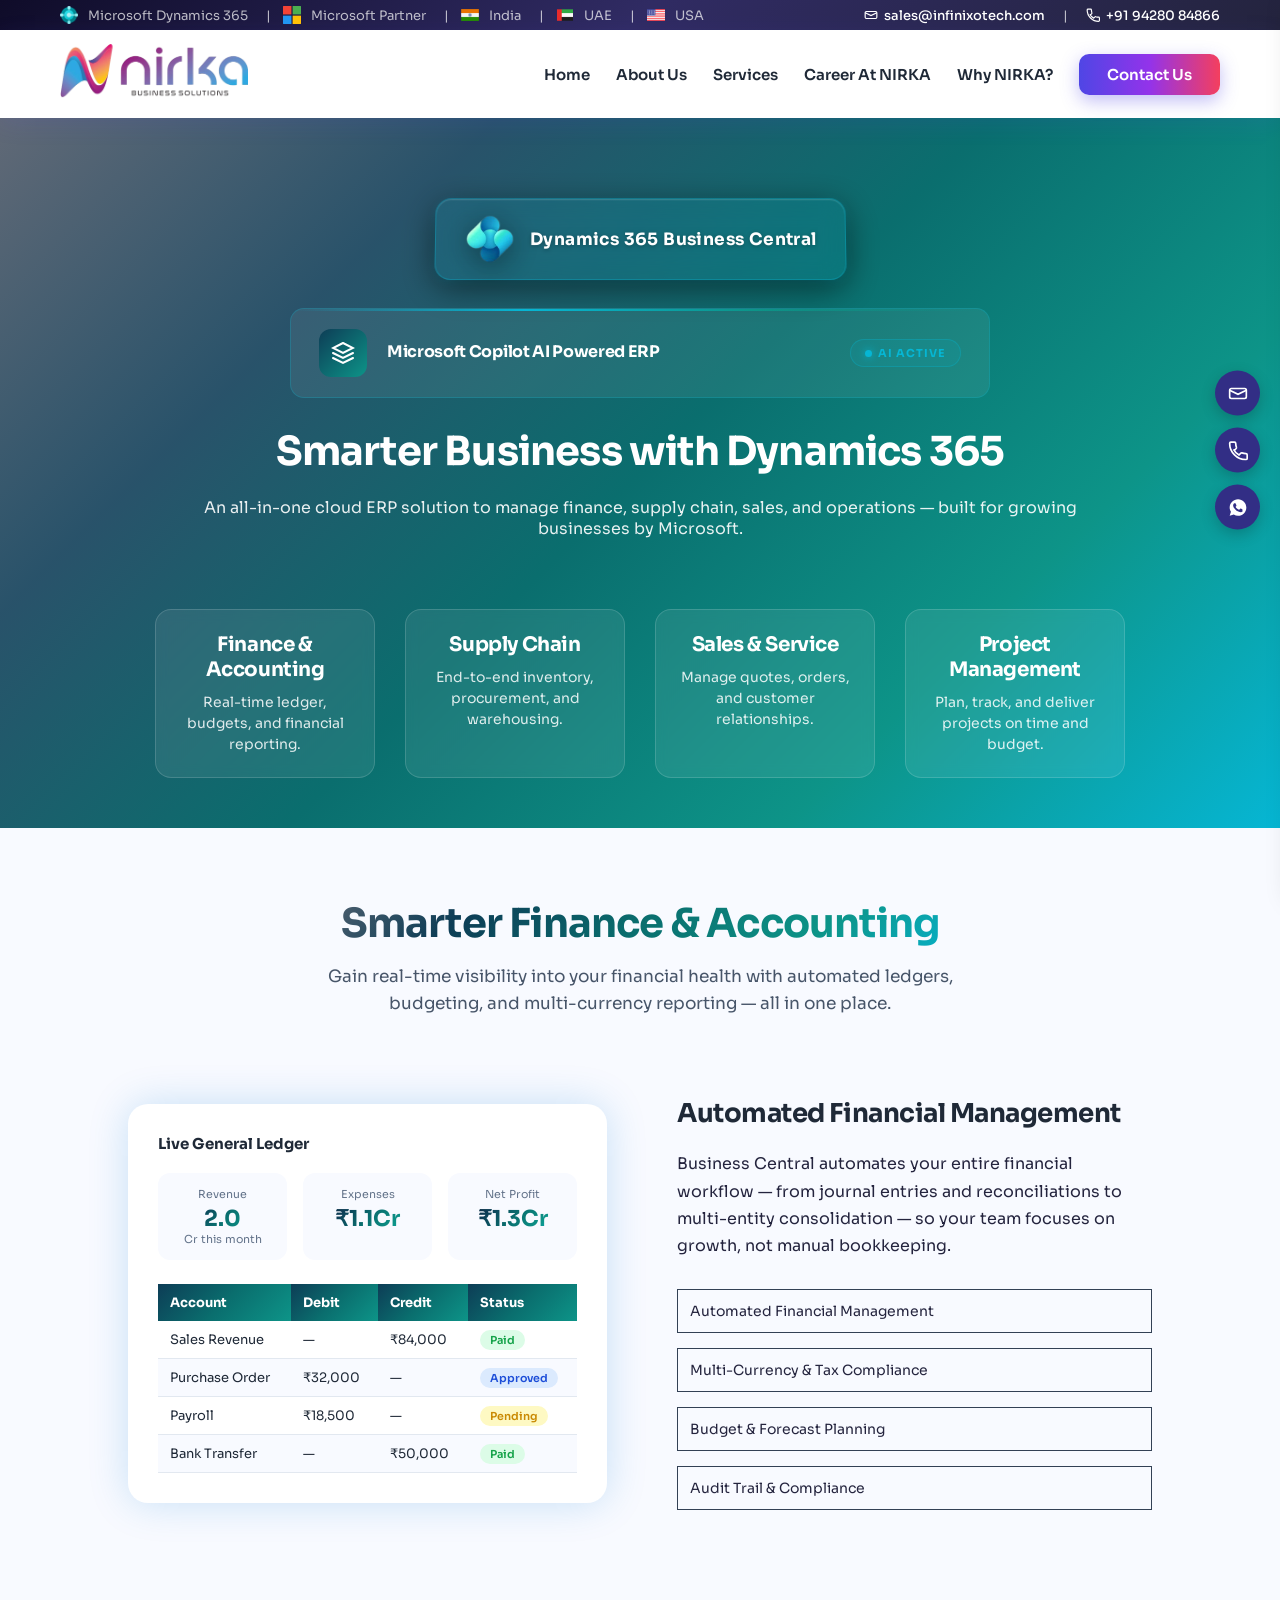
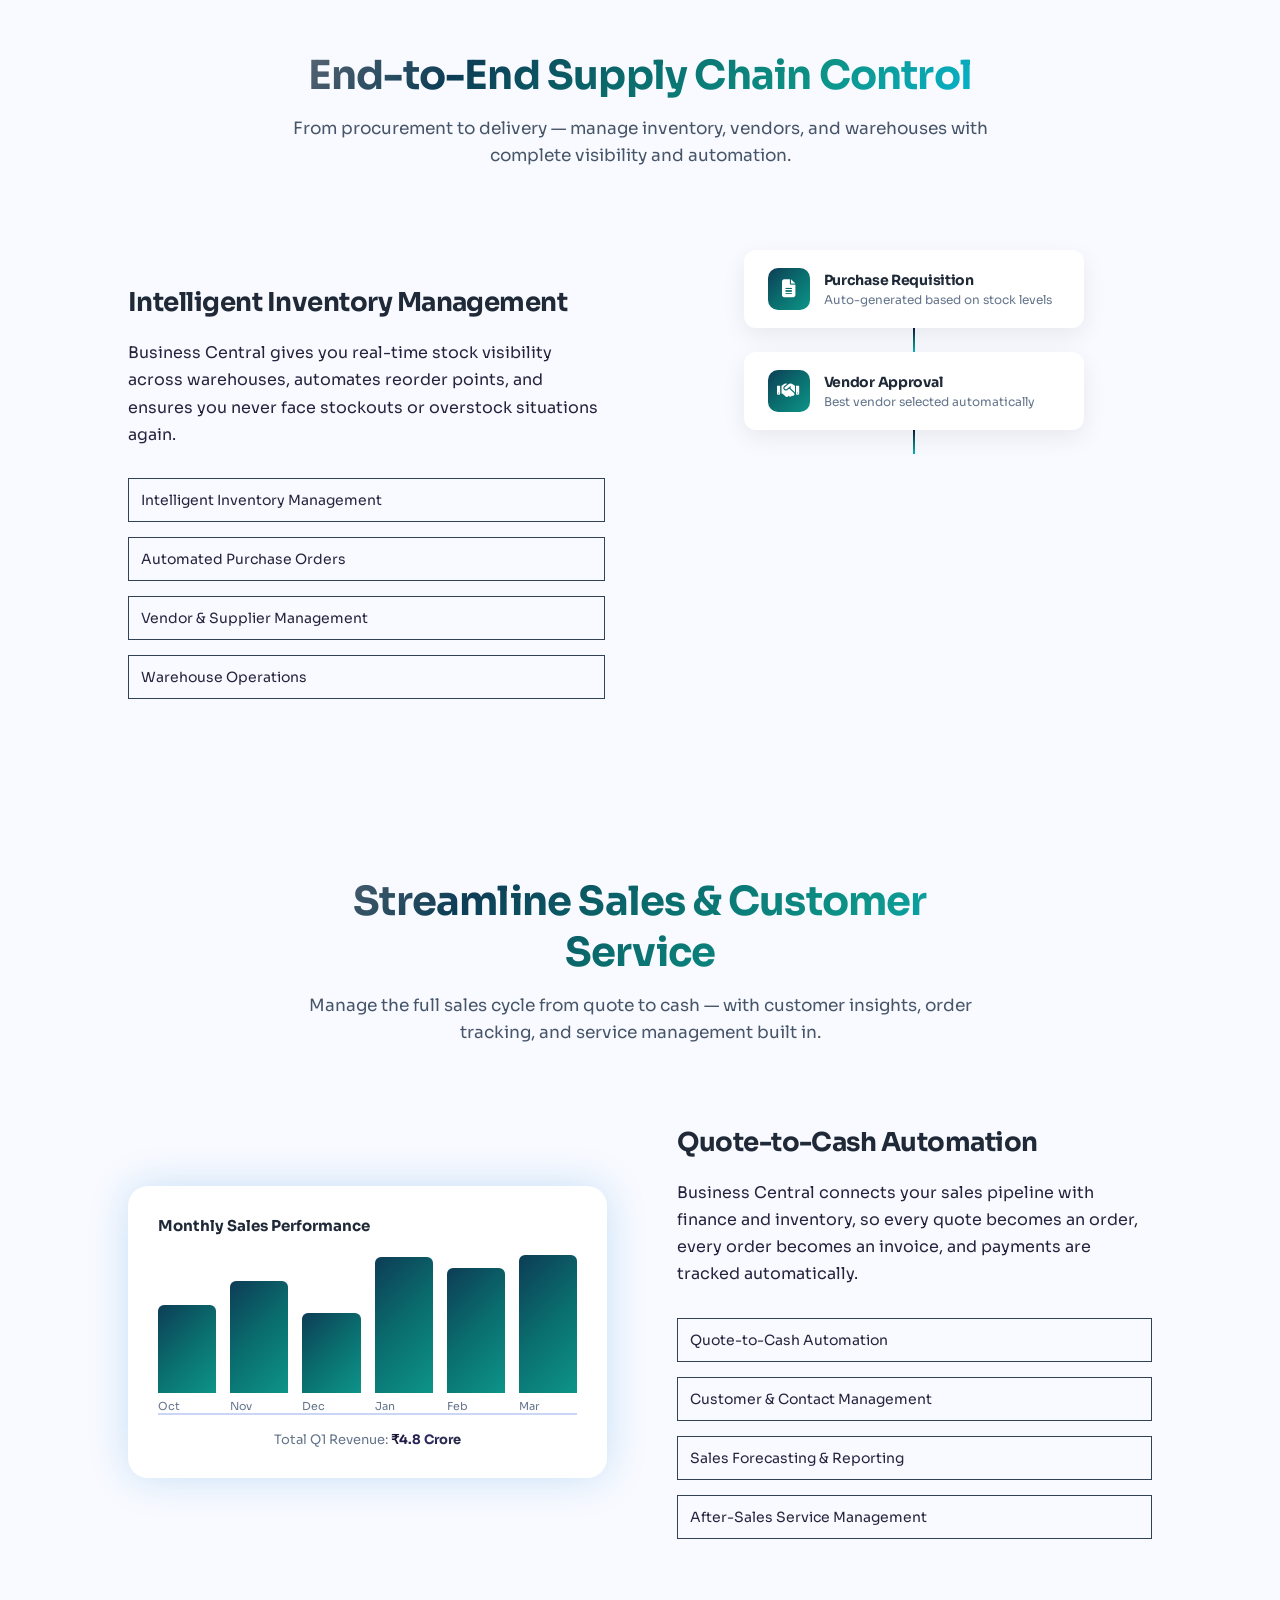
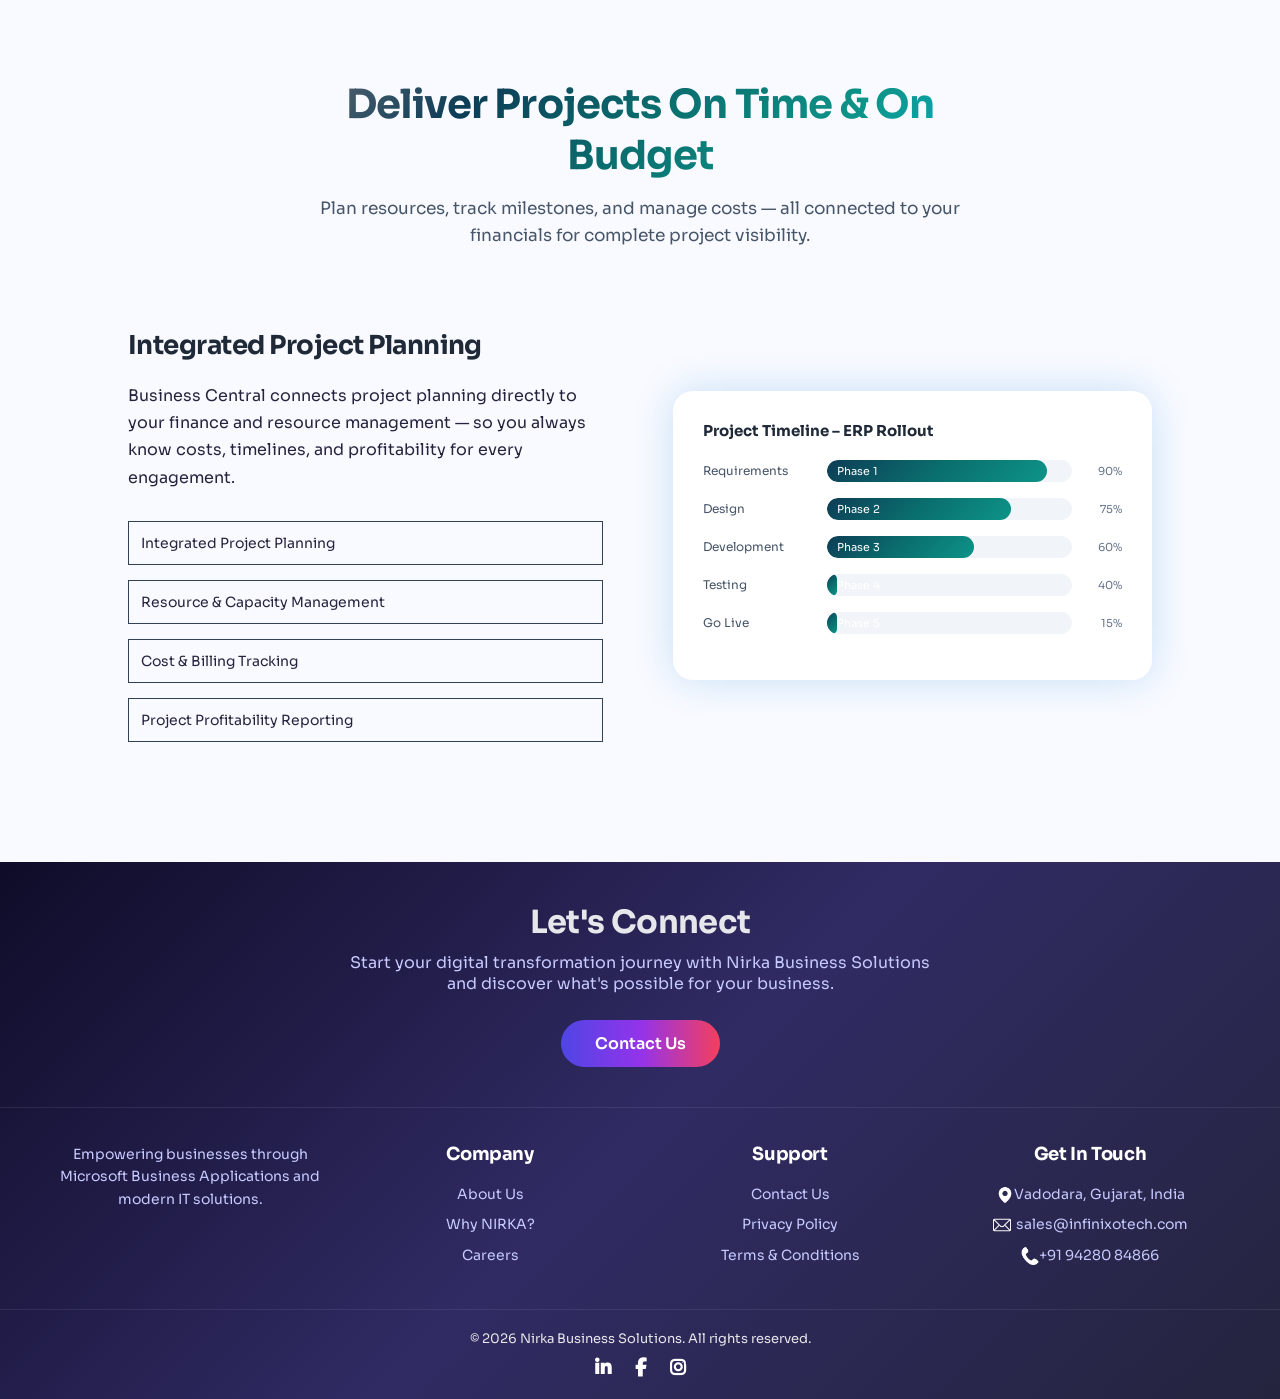
<file: business-central.html>
<!DOCTYPE html>
<html lang="en">
<head>
  <link rel="shortcut icon" href="favicon.png" type="image/png">
  <meta charset="UTF-8">
  <meta name="viewport" content="width=device-width, initial-scale=1.0">
  <title>Nirka Business Solutions</title>
  <link rel="icon" href="images/favicon.png" type="image/png">
   <link href="https://fonts.googleapis.com/css2?family=Sora:wght@300;400;500;600;700&display=swap" rel="stylesheet">
  <link rel="stylesheet" href="css/style.css">
  <link rel="stylesheet" href="css/service.css">
  <link rel="stylesheet" href="css/365.css">
  <link rel="stylesheet" href="https://cdnjs.cloudflare.com/ajax/libs/font-awesome/6.5.0/css/all.min.css">
</head>
<body>

<!-- HEADER -->
<header class="header-wrapper">

  <div class="top-header">
    <div class="top-left">
      <div class="left-item"><img src="images/Dynamics_365_Business_Central_logo.svg.webp" alt="Microsoft"><span>Microsoft Dynamics 365</span></div>
      <span class="separator">|</span>
      <div class="left-item"><img src="images/microsoft (2).png" alt="Microsoft"><span>Microsoft Partner</span></div>
      <span class="separator">|</span>
      <div class="left-item"><img src="images/world.png" alt="India"><span>India</span></div>
      <span class="separator">|</span>
      <div class="left-item"><img src="images/united-arab-emirates.png" alt="UAE"><span>UAE</span></div>
      <span class="separator">|</span>
      <div class="left-item"><img src="images/united-states.png" alt="USA"><span>USA</span></div>
    </div>
    <div class="top-right">
      <a href="mailto:sales@infinixotech.com">
        <svg class="email-icon" viewBox="0 0 24 24" fill="none">
          <path d="M4 6H20C21.1 6 22 6.9 22 8V16C22 17.1 21.1 18 20 18H4C2.9 18 2 17.1 2 16V8C2 6.9 2.9 6 4 6Z" stroke="white" stroke-width="2"/>
          <path d="M22 8L12 13L2 8" stroke="white" stroke-width="2"/>
        </svg>
        sales@infinixotech.com
      </a>
      <span>|</span>
      <a href="tel:+919428084866">
        <svg viewBox="0 0 24 24" fill="none">
          <path d="M6.62 10.79C8.06 13.66 10.34 15.94 13.21 17.38L15.41 15.18C15.79 14.8 16.36 14.68 16.84 14.88C18.27 15.43 19.84 15.7 21.5 15.7C22.33 15.7 23 16.37 23 17.2V21.5C23 22.33 22.33 23 21.5 23C10.95 23 2 14.05 2 3.5C2 2.67 2.67 2 3.5 2H7.8C8.63 2 9.3 2.67 9.3 3.5C9.3 5.16 9.57 6.73 10.12 8.16C10.32 8.64 10.2 9.21 9.82 9.59L7.62 11.79Z" stroke="white" stroke-width="2"/>
        </svg>
        +91 94280 84866
      </a>
    </div>
  </div>

<!--NAVBAR-->
<div class="navbar">
  <div class="logo-section">
    <a href="/"><img src="images/nirka_FINAL-removebg-preview.webp" alt="NIRKA Logo"></a>
  </div>

  <div class="hamburger" onclick="toggleMenu()">
    <span></span><span></span><span></span>
  </div>

  <nav class="nav-links">
    <a href="/">Home</a>
    <a href="/about-us">About Us</a>

      <!-- SERVICES DROPDOWN -->
    <div class="nav-dropdown">
      <a  class="nav-drop-trigger">
        Services
       
      </a>

      <div class="dropdown-menu">
        <div class="dropdown-inner">
        <!--Microsoft Dynamics 365 -->
          <div class="drop-col">
            <div class="drop-col-title">Microsoft Dynamics 365</div>
            <a href="/business-central" class="drop-item">
             
              <div>
                <div class="drop-item-title">Dynamics 365</div>
                <div class="drop-item-sub">Finance & Accounting</div>
                <div class="drop-item-sub">Supply Chain </div>
                <div class="drop-item-sub">Sales & Service</div>
                <div class="drop-item-sub">Project Management </div>
              </div>
            </a>
            <a href="/crm" class="drop-item">
             
              <div>
                <div class="drop-item-title">D 365 Sales(CRM)</div>
               <div class="drop-item-sub">Sales Automation</div>
               <div class="drop-item-sub">Marketing </div>
               <div class="drop-item-sub">Customer Service</div>
               <div class="drop-item-sub">AI insights </div>
              </div>
            </a>
          </div>

          <!-- DIVIDER -->
          <div class="drop-divider"></div>

          <!-- Power Platform -->
          <div class="drop-col">
            <div class="drop-col-title">Microsoft Power Platform</div>
            <a href="/power-platform" class="drop-item">
             
              <div>
                <div class="drop-item-title">Power Platform</div>
                <div class="drop-item-sub">Power BI</div>
                <div class="drop-item-sub">Power Apps</div>
                <div class="drop-item-sub">Power Virtual Agents</div>
                <div class="drop-item-sub">Power Automate </div>
              </div>
            </a>
          </div>

          <!-- DIVIDER -->
          <div class="drop-divider"></div>

          <!-- Web & App Dev -->
          <div class="drop-col">
            <div class="drop-col-title">Development</div>
            <a href="/web-app-development" class="drop-item">
              
              <div>
                <div class="drop-item-title">Web & App Development</div>
                <div class="drop-item-sub">Web Development</div>
                <div class="drop-item-sub">App Development</div>
                <div class="drop-item-sub">E-commerce</div>
                <div class="drop-item-sub">MS integration</div>
              </div>
            </a>
          </div>

        </div>

        <!-- BOTTOM CTA BAR -->
        <div class="drop-footer">
          <span>Ready to transform your business?</span>
          <a href="/contact-us" class="drop-cta">Talk to an Expert →</a>
        </div>

      </div>
    </div>

    <a href="/careers">Career At NIRKA</a>
    <a href="/why-us">Why NIRKA?</a>
   <a href="/contact-us" class="nav-btn">Contact Us</a>
  </nav>
</div>


<!--MOBILE MENU  -->
<div class="mobile-menu" id="mobileMenu">
  <div class="close-menu" onclick="toggleMenu()">← Back</div>
  <a href="/" class="mobile-link">Home</a>
  <a href="/about-us" class="mobile-link">About Us</a>

  <!-- Mobile Services Accordion -->
  <div class="mobile-accordion">
    <div class="mobile-acc-trigger" onclick="toggleMobileAcc(this)">
      Services
      <svg width="12" height="12" viewBox="0 0 24 24" fill="none">
        <path d="M6 9L12 15L18 9" stroke="#1f2937" stroke-width="2.5" stroke-linecap="round"/>
      </svg>
    </div>
    <div class="mobile-acc-body">
      <div class="mobile-acc-section"> Dynamics 365</div>
      <a href="/business-central" class="mobile-link sub">Business Central 365</a>
      <a href="/crm" class="mobile-link sub">Dynamics 365 Sales(CRM)</a>
      <div class="mobile-acc-section">Power Platform</div>
      <a href="/power-platform" class="mobile-link sub">Power Platform</a>
      <div class="mobile-acc-section">Development</div>
      <a href="/web-app-development" class="mobile-link sub">Web & App Development</a>
    </div>
  </div>

  <a href="/careers" class="mobile-link">Career At NIRKA</a>
  <a href="/why-us" class="mobile-link">Why NIRKA?</a>
  <a href="/contact-us" class="mobile-link">Contact Us</a>
</div>
<div class="menu-overlay" id="menuOverlay" onclick="toggleMenu()"></div>
</header>

<!-- Floating Contact Buttons -->
<div class="contact-widget">
  <a href="mailto:sales@infinixotech.com" class="contact-btn email" title="Email Us">
    <svg width="20" height="20" viewBox="0 0 24 24" fill="none">
      <path d="M4 6H20C21.1 6 22 6.9 22 8V16C22 17.1 21.1 18 20 18H4C2.9 18 2 17.1 2 16V8C2 6.9 2.9 6 4 6Z" stroke="white" stroke-width="2"/>
      <path d="M22 8L12 13L2 8" stroke="white" stroke-width="2"/>
    </svg>
  </a>
  <a href="tel:+919428084866" class="contact-btn call" title="Call Us">
    <svg width="20" height="20" viewBox="0 0 24 24" fill="none">
      <path d="M6.62 10.79C8.06 13.66 10.34 15.94 13.21 17.38L15.41 15.18C15.79 14.8 16.36 14.68 16.84 14.88C18.27 15.43 19.84 15.7 21.5 15.7C22.33 15.7 23 16.37 23 17.2V21.5C23 22.33 22.33 23 21.5 23C10.95 23 2 14.05 2 3.5C2 2.67 2.67 2 3.5 2H7.8C8.63 2 9.3 2.67 9.3 3.5C9.3 5.16 9.57 6.73 10.12 8.16C10.32 8.64 10.2 9.21 9.82 9.59L7.62 11.79Z" stroke="white" stroke-width="2"/>
    </svg>
  </a>
  <a href="https://wa.me/919428084866" class="contact-btn whatsapp" title="Chat on WhatsApp">
    <svg width="20" height="20" viewBox="0 0 24 24">
      <path fill="white" d="M12.04 2C6.53 2 2 6.48 2 12c0 1.93.57 3.72 1.55 5.23L2 22l4.92-1.51A9.95 9.95 0 0 0 12.04 22C17.55 22 22 17.52 22 12S17.55 2 12.04 2zm5.67 14.27c-.24.67-1.4 1.29-1.93 1.36-.5.07-1.13.1-1.83-.12-.42-.13-.96-.31-1.65-.61-2.9-1.25-4.8-4.16-4.95-4.36-.15-.2-1.18-1.57-1.18-2.99 0-1.42.74-2.12 1-2.41.26-.29.58-.36.77-.36h.56c.18 0 .42-.07.66.5.24.58.83 2.01.9 2.15.07.14.12.3.02.48-.1.18-.15.29-.29.45-.14.16-.3.35-.43.47-.14.14-.28.3-.12.58.16.29.7 1.15 1.51 1.86 1.04.93 1.92 1.22 2.2 1.36.28.14.45.12.61-.07.16-.18.71-.83.9-1.11.18-.29.36-.24.61-.14.24.1 1.55.73 1.82.86.27.14.45.2.52.31.07.11.07.67-.17 1.34z"/>
    </svg>
  </a>
</div>
<!--HERO -->
<section class="service-hero">

<div class="logo-3d">
  <img src="images/bc_3d-removebg-preview.png" alt="BC Logo">
  <span>Dynamics 365 Business Central</span>
</div>
 <div class="hero-content">

  <div class="ai-card-big">
    <div class="ai-icon-big">
      <svg viewBox="0 0 24 24" fill="none" stroke="white" stroke-width="2" stroke-linecap="round" width="24" height="24">
        <path d="M12 2L2 7l10 5 10-5-10-5M2 17l10 5 10-5M2 12l10 5 10-5"/>
      </svg>
    </div>
    <div class="ai-card-big-text">
      <h4>Microsoft Copilot AI Powered ERP</h4>
     
    </div>
    <div class="ai-powered-tag">
      <div class="dot5"></div>
      AI Active
    </div>
  </div>

  <h1>Smarter Business with Dynamics 365</h1>

    <p>
      An all-in-one cloud ERP solution to manage finance, supply chain, sales,
      and operations — built for growing businesses by Microsoft.
    </p>
  </div>
  <div class="service-cards">
    <a href="#bc-finance" class="service-card">
      <h3>Finance & Accounting</h3>
      <p>Real-time ledger, budgets, and financial reporting.</p>
    </a>
    <a href="#bc-supply" class="service-card">
      <h3>Supply Chain</h3>
      <p>End-to-end inventory, procurement, and warehousing.</p>
    </a>
    <a href="#bc-sales" class="service-card">
      <h3>Sales & Service</h3>
      <p>Manage quotes, orders, and customer relationships.</p>
    </a>
    <a href="#bc-project" class="service-card">
      <h3>Project Management</h3>
      <p>Plan, track, and deliver projects on time and budget.</p>
    </a>
  </div>
</section>

<!--finance section -->
<section class="bc-finance-section" id="bc-finance">
  <div class="section-intro">
    <h2>Smarter Finance & Accounting</h2>
    <p>
      Gain real-time visibility into your financial health with automated ledgers,
      budgeting, and multi-currency reporting — all in one place.
    </p>
  </div>
  <div class="bc-finance-container">

    <!-- LEFT -->
    <div class="finance-dashboard">
      <div class="fd-header">
  Live General Ledger

</div>
      <div class="fd-kpis">
        <div class="fd-kpi">
          <div class="label">Revenue</div>
          <div class="value counter-finance" data-target="2.4">0</div>
          <div style="font-size:11px;color:#64748b">Cr this month</div>
        </div>
        <div class="fd-kpi">
          <div class="label">Expenses</div>
          <div class="value">₹1.1Cr</div>
        </div>
        <div class="fd-kpi">
          <div class="label">Net Profit</div>
          <div class="value">₹1.3Cr</div>
        </div>
      </div>
      <table class="fd-table">
        <thead>
          <tr><th>Account</th><th>Debit</th><th>Credit</th><th>Status</th></tr>
        </thead>
        <tbody>
          <tr class="fd-row"><td>Sales Revenue</td><td>—</td><td>₹84,000</td><td><span class="badge paid">Paid</span></td></tr>
          <tr class="fd-row"><td>Purchase Order</td><td>₹32,000</td><td>—</td><td><span class="badge approved">Approved</span></td></tr>
          <tr class="fd-row"><td>Payroll</td><td>₹18,500</td><td>—</td><td><span class="badge pending">Pending</span></td></tr>
          <tr class="fd-row"><td>Bank Transfer</td><td>—</td><td>₹50,000</td><td><span class="badge paid">Paid</span></td></tr>
        </tbody>
      </table>
    </div>

    <!-- RIGHT -->
    <div class="finance-text">
      <h2 id="financeTitle">Automated Financial Management</h2>
      <p id="financeDesc">
        Business Central automates your entire financial workflow — from journal entries
        and reconciliations to multi-entity consolidation — so your team focuses on growth,
        not manual bookkeeping.
      </p>
      <div class="finance-buttons">
        <button onclick="changeFinanceText(0)">Automated Financial Management</button>
        <button onclick="changeFinanceText(1)">Multi-Currency & Tax Compliance</button>
        <button onclick="changeFinanceText(2)">Budget & Forecast Planning</button>
        <button onclick="changeFinanceText(3)">Audit Trail & Compliance</button>
      </div>
    </div>
  </div>
</section>

<!-- supply chain -->
<section class="bc-supply-section" id="bc-supply">
  <div class="section-intro">
    <h2>End-to-End Supply Chain Control</h2>
    <p>
      From procurement to delivery — manage inventory, vendors, and warehouses
      with complete visibility and automation.
    </p>
  </div>
  <div class="bc-supply-container">

    <!-- LEFT -->
    <div class="supply-text">
      <h2 id="supplyTitle">Intelligent Inventory Management</h2>
      <p id="supplyDesc">
        Business Central gives you real-time stock visibility across warehouses,
        automates reorder points, and ensures you never face stockouts or
        overstock situations again.
      </p>
      <div class="supply-buttons">
        <button onclick="changeSupplyText(0)">Intelligent Inventory Management</button>
        <button onclick="changeSupplyText(1)">Automated Purchase Orders</button>
        <button onclick="changeSupplyText(2)">Vendor & Supplier Management</button>
        <button onclick="changeSupplyText(3)">Warehouse Operations</button>
      </div>
    </div>

    <!-- RIGHT-->
    <div class="supply-flow" id="supplyFlow">
      <div class="supply-step">
        <div class="supply-icon"><i class="fas fa-file-alt"></i></div>
        <div class="supply-step-info">
          <h4>Purchase Requisition </h4>
          <p>Auto-generated based on stock levels</p>
        </div>
      </div>
      <div class="supply-connector"></div>
      <div class="supply-step">
        <div class="supply-icon"><i class="fas fa-handshake"></i></div>
        <div class="supply-step-info">
          <h4>Vendor Approval</h4>
          <p>Best vendor selected automatically</p>
        </div>
      </div>
      <div class="supply-connector"></div>
      <div class="supply-step">
        <div class="supply-icon"><i class="fas fa-truck"></i></div>
        <div class="supply-step-info">
          <h4>Goods Receipt</h4>
          <p>Items received & inventory updated</p>
        </div>
      </div>
      <div class="supply-connector"></div>
      <div class="supply-step">
        <div class="supply-icon"><i class="fas fa-warehouse"></i></div>
        <div class="supply-step-info">
          <h4>Warehouse Bin Allocation</h4>
          <p>Smart bin assignment & tracking</p>
        </div>
      </div>
      <div class="supply-connector"></div>
      <div class="supply-step">
        <div class="supply-icon"><i class="fas fa-check-circle"></i></div>
        <div class="supply-step-info">
          <h4>Invoice Posted</h4>
          <p>Finance auto-updated in real time</p>
        </div>
      </div>
    </div>
  </div>
</section>

<!-- sales section-->
<section class="bc-sales-section" id="bc-sales">
  <div class="section-intro">
    <h2>Streamline Sales & Customer Service</h2>
    <p>
      Manage the full sales cycle from quote to cash — with customer insights,
      order tracking, and service management built in.
    </p>
  </div>
  <div class="bc-sales-container">

    <!-- LEFT-->
    <div class="sales-dashboard" id="salesDash">
      <div class="sales-header">
  Monthly Sales Performance
  
</div>
      <div class="sales-chart">
        <div class="s-bar-wrap"><div class="s-bar" data-h="55"></div><div class="s-label">Oct</div></div>
        <div class="s-bar-wrap"><div class="s-bar" data-h="70"></div><div class="s-label">Nov</div></div>
        <div class="s-bar-wrap"><div class="s-bar" data-h="50"></div><div class="s-label">Dec</div></div>
        <div class="s-bar-wrap"><div class="s-bar" data-h="85"></div><div class="s-label">Jan</div></div>
        <div class="s-bar-wrap"><div class="s-bar" data-h="78"></div><div class="s-label">Feb</div></div>
        <div class="s-bar-wrap"><div class="s-bar" data-h="95"></div><div class="s-label">Mar</div></div>
      </div>
      <div class="sales-total">Total Q1 Revenue: <span>₹4.8 Crore</span></div>
    </div>

    <!-- RIGHT -->
    <div class="sales-text">
      <h2 id="salesTitle">Quote-to-Cash Automation</h2>
      <p id="salesDesc">
        Business Central connects your sales pipeline with finance and inventory,
        so every quote becomes an order, every order becomes an invoice,
        and payments are tracked automatically.
      </p>
      <div class="sales-buttons">
        <button onclick="changeSalesText(0)">Quote-to-Cash Automation</button>
        <button onclick="changeSalesText(1)">Customer & Contact Management</button>
        <button onclick="changeSalesText(2)">Sales Forecasting & Reporting</button>
        <button onclick="changeSalesText(3)">After-Sales Service Management</button>
      </div>
    </div>
  </div>
</section>

<!-- project management-->
<section class="bc-project-section" id="bc-project">
  <div class="section-intro">
    <h2>Deliver Projects On Time & On Budget</h2>
    <p>
      Plan resources, track milestones, and manage costs — all connected
      to your financials for complete project visibility.
    </p>
  </div>
  <div class="bc-project-container">

    <!-- LEFT-->
    <div class="project-text">
      <h2 id="projectTitle">Integrated Project Planning</h2>
      <p id="projectDesc">
        Business Central connects project planning directly to your finance and
        resource management — so you always know costs, timelines, and profitability
        for every engagement.
      </p>
      <div class="project-buttons">
        <button onclick="changeProjectText(0)">Integrated Project Planning</button>
        <button onclick="changeProjectText(1)">Resource & Capacity Management</button>
        <button onclick="changeProjectText(2)">Cost & Billing Tracking</button>
        <button onclick="changeProjectText(3)">Project Profitability Reporting</button>
      </div>
    </div>

    <!-- RIGHT-->
    <div class="gantt-board" id="ganttBoard">
      <div class="gantt-header">
  Project Timeline – ERP Rollout
 
</div>
      <div class="gantt-row">
        <div class="gantt-task">Requirements</div>
        <div class="gantt-track"><div class="gantt-bar" data-w="90"><span>Phase 1</span></div></div>
        <div class="gantt-pct">90%</div>
      </div>
      <div class="gantt-row">
        <div class="gantt-task">Design</div>
        <div class="gantt-track"><div class="gantt-bar" data-w="75"><span>Phase 2</span></div></div>
        <div class="gantt-pct">75%</div>
      </div>
      <div class="gantt-row">
        <div class="gantt-task">Development</div>
        <div class="gantt-track"><div class="gantt-bar" data-w="60"><span>Phase 3</span></div></div>
        <div class="gantt-pct">60%</div>
      </div>
      <div class="gantt-row">
        <div class="gantt-task">Testing</div>
        <div class="gantt-track"><div class="gantt-bar" data-w="40"><span>Phase 4</span></div></div>
        <div class="gantt-pct">40%</div>
      </div>
      <div class="gantt-row">
        <div class="gantt-task">Go Live</div>
        <div class="gantt-track"><div class="gantt-bar" data-w="15"><span>Phase 5</span></div></div>
        <div class="gantt-pct">15%</div>
      </div>
    </div>
  </div>
</section>

<!--FOOTER-->
<footer class="footer">
  <div class="footer-top">
    <h2>Let's Connect</h2>
    <p>Start your digital transformation journey with Nirka Business Solutions and discover what's possible for your business.</p>
    <a href="/contact-us" class="footer-cta">Contact Us</a>
  </div>
  <div class="footer-main">
    <div class="footer-col"><p>Empowering businesses through Microsoft Business Applications and modern IT solutions.</p></div>
    <div class="footer-col">
      <h4>Company</h4>
      <a href="/about-us">About Us</a><a href="/why-us">Why NIRKA?</a><a href="/careers">Careers</a>
    </div>
    <div class="footer-col">
      <h4>Support</h4>
      <a href="/contact-us">Contact Us</a><a href="/privacy">Privacy Policy</a><a href="/terms">Terms &amp; Conditions</a>
    </div>
    <div class="footer-col">
      <h4>Get In Touch</h4>
      <a href="https://www.google.com/maps/search/?api=1&query=Vadodara,Gujarat,India" class="contact-item"><img src="images/location.png" alt="Location"><span>Vadodara, Gujarat, India</span></a>
      <a href="mailto:sales@infinixotech.com" class="contact-item"><img src="images/mail (2).png" alt="Email"><span>sales@infinixotech.com</span></a>
      <a href="tel:+919428084866" class="contact-item"><img src="images/phone-receiver-silhouette (1).png" alt="Phone"><span>+91 94280 84866</span></a>
    </div>
  </div>
  <div class="footer-bottom">
    <p>&#169; 2026 Nirka Business Solutions. All rights reserved.</p>
    <div class="socials">
      <a href="https://www.linkedin.com/company/nirka/" target="_blank"><i class="fab fa-linkedin-in"></i></a>
      <a href="https://www.facebook.com/USERNAME" target="_blank"><i class="fab fa-facebook-f"></i></a>
      <a href="https://www.instagram.com/USERNAME" target="_blank"><i class="fab fa-instagram"></i></a>
    </div>
  </div>
</footer>

<!--popup-->
<div id="demoFormPopup" class="popup-form">
  <div class="popup-content">
    <span class="close-btn">&times;</span>
    <h2>Get In Touch</h2>
    <form id="demoForm" method="POST">
      <input type="text" name="firstname" placeholder="Your Name" required>
      <input type="text" name="lastname" placeholder="Last Name">
      <input type="email" name="email" placeholder="Your Email" required>
      <input type="tel" name="phone" placeholder="Phone Number" required>
      <input type="text" name="organization" placeholder="Company Name">
      <textarea name="question" placeholder="Your Message / Requirements" rows="4"></textarea>
      <button type="submit">Submit</button>
    </form>
    <p id="demoFormMsg"></p>
  </div>
</div>

<script src="js/service.js"></script>
<script src="js/365.js" defer></script>
<script src="js/popup.js" defer></script>

</body>
</html>
</file>
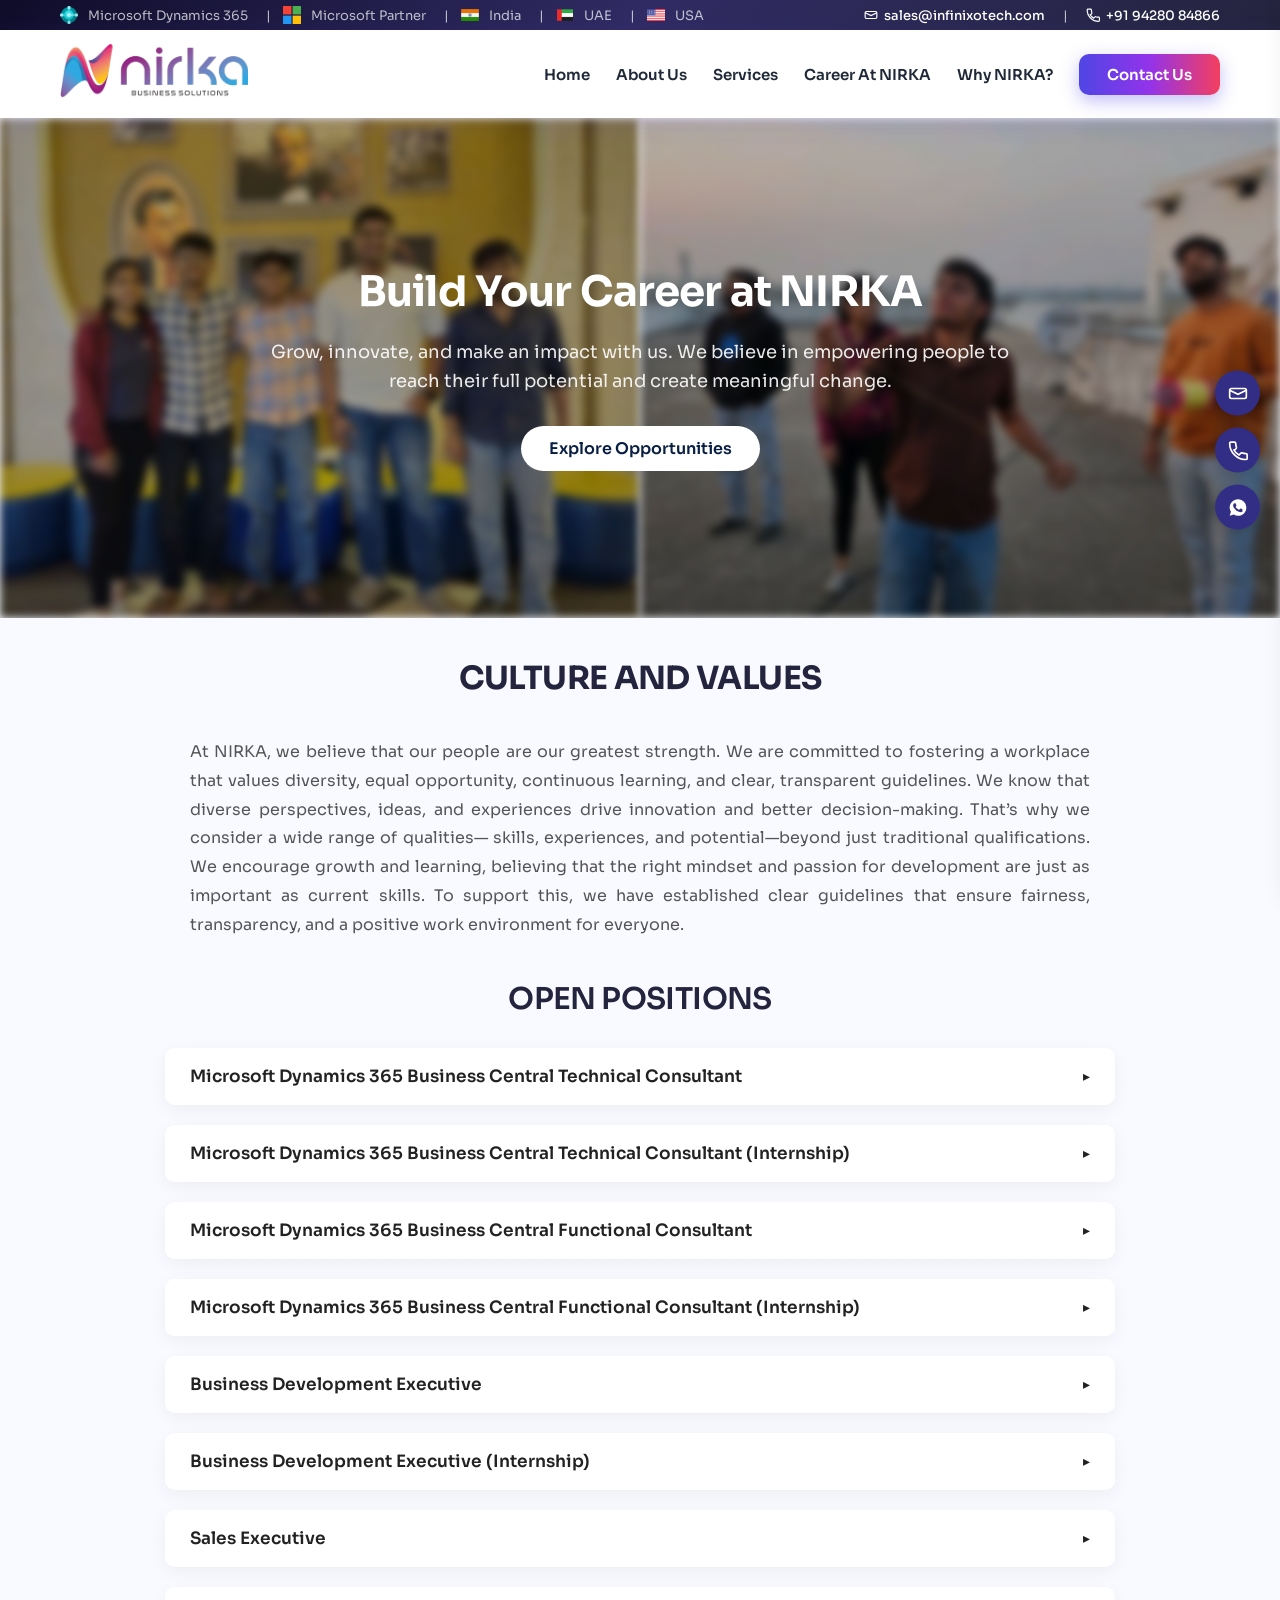
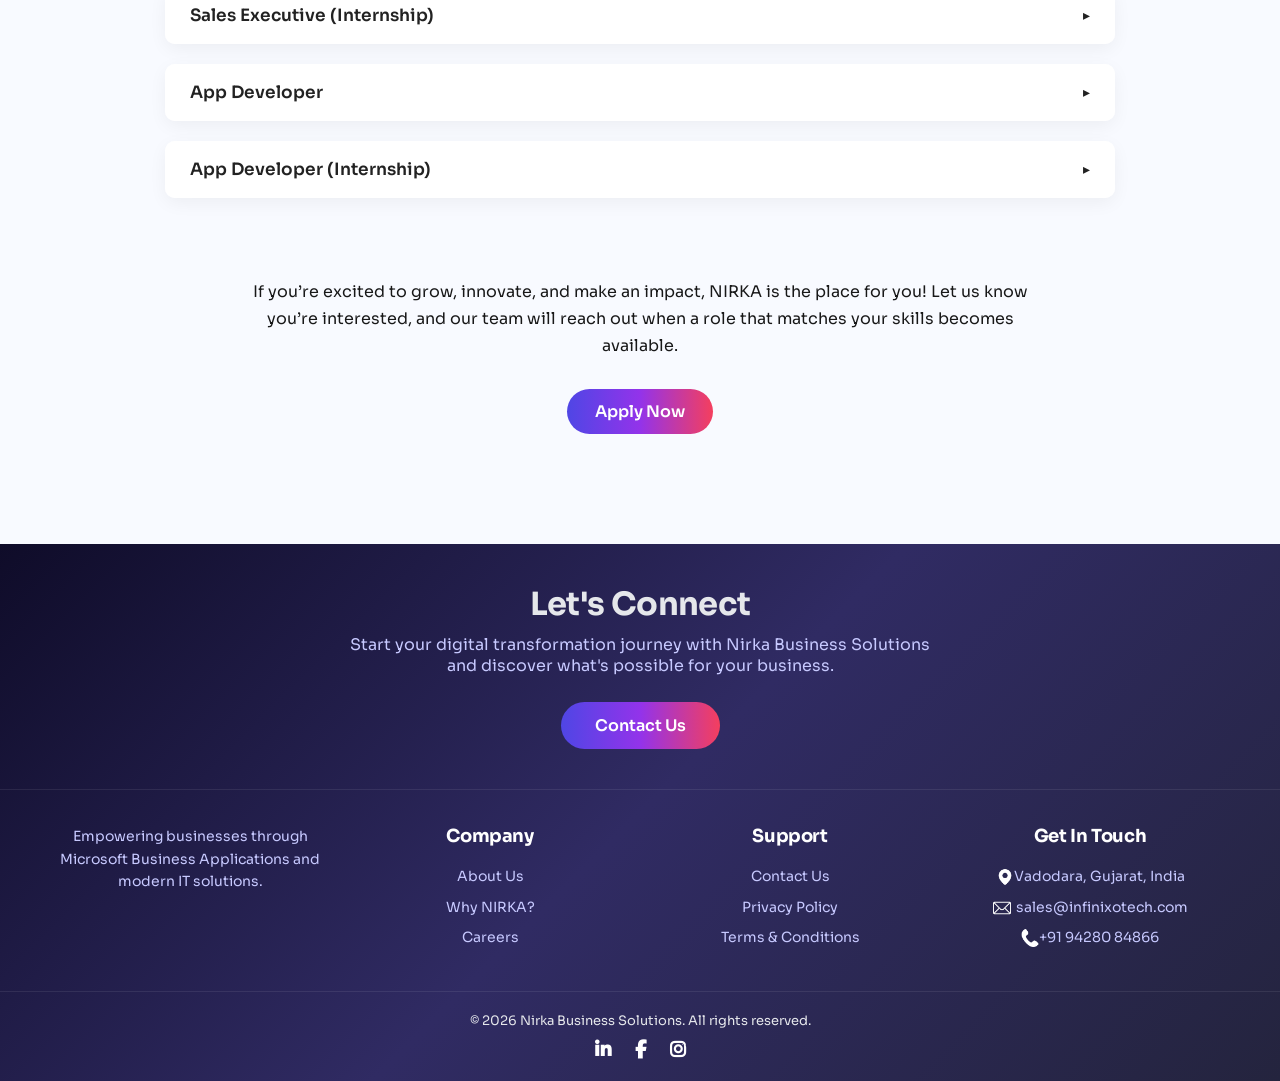
<file: careers.html>
<!DOCTYPE html>
<html lang="en">
<head>
    <meta name="viewport" content="width=device-width, initial-scale=1.0">
 <meta charset="UTF-8">
  <title>Nirka Business Solutions</title>
  <link rel="icon" href="images/favicon.png" type="image/png">
  <link rel="stylesheet" href="https://cdnjs.cloudflare.com/ajax/libs/font-awesome/6.5.0/css/all.min.css">
  <link href="https://fonts.googleapis.com/css2?family=Sora:wght@300;400;500;600;700&display=swap" rel="stylesheet">
  <link rel="stylesheet" href="css/style.css">
  <link rel="stylesheet" href="css/career.css">
</head>
<body>
<!--  HEADER -->
<header class="header-wrapper">

  <div class="top-header">
    <div class="top-left">
      <div class="left-item"><img src="images/Dynamics_365_Business_Central_logo.svg.webp" alt="Microsoft"><span>Microsoft Dynamics 365</span></div>
      <span class="separator">|</span>
      <div class="left-item"><img src="images/microsoft (2).png" alt="Microsoft"><span>Microsoft Partner</span></div>
      <span class="separator">|</span>
      <div class="left-item"><img src="images/world.png" alt="India"><span>India</span></div>
      <span class="separator">|</span>
      <div class="left-item"><img src="images/united-arab-emirates.png" alt="UAE"><span>UAE</span></div>
      <span class="separator">|</span>
      <div class="left-item"><img src="images/united-states.png" alt="USA"><span>USA</span></div>
    </div>
    <div class="top-right">
      <a href="mailto:sales@infinixotech.com">
        <svg class="email-icon" viewBox="0 0 24 24" fill="none">
          <path d="M4 6H20C21.1 6 22 6.9 22 8V16C22 17.1 21.1 18 20 18H4C2.9 18 2 17.1 2 16V8C2 6.9 2.9 6 4 6Z" stroke="white" stroke-width="2"/>
          <path d="M22 8L12 13L2 8" stroke="white" stroke-width="2"/>
        </svg>
        sales@infinixotech.com
      </a>
      <span>|</span>
      <a href="tel:+919428084866">
        <svg viewBox="0 0 24 24" fill="none">
          <path d="M6.62 10.79C8.06 13.66 10.34 15.94 13.21 17.38L15.41 15.18C15.79 14.8 16.36 14.68 16.84 14.88C18.27 15.43 19.84 15.7 21.5 15.7C22.33 15.7 23 16.37 23 17.2V21.5C23 22.33 22.33 23 21.5 23C10.95 23 2 14.05 2 3.5C2 2.67 2.67 2 3.5 2H7.8C8.63 2 9.3 2.67 9.3 3.5C9.3 5.16 9.57 6.73 10.12 8.16C10.32 8.64 10.2 9.21 9.82 9.59L7.62 11.79Z" stroke="white" stroke-width="2"/>
        </svg>
        +91 94280 84866
      </a>
    </div>
  </div>

<!--NAVBAR-->

<div class="navbar">
  <div class="logo-section">
    <a href="/"><img src="images/nirka_FINAL-removebg-preview.webp" alt="NIRKA Logo"></a>
  </div>

  <div class="hamburger" onclick="toggleMenu()">
    <span></span><span></span><span></span>
  </div>

  <nav class="nav-links">
    <a href="/">Home</a>
    <a href="/about-us">About Us</a>

  <!-- SERVICES DROPDOWN -->
    <div class="nav-dropdown">
      <a  class="nav-drop-trigger">
        Services
       
      </a>

      <div class="dropdown-menu">
        <div class="dropdown-inner">

          <!-- Microsoft Dynamics 365 -->
          <div class="drop-col">
            <div class="drop-col-title">Microsoft Dynamics 365</div>
            <a href="/business-central" class="drop-item">
             
              <div>
                <div class="drop-item-title">Dynamics 365</div>
                <div class="drop-item-sub">Finance & Accounting</div>
                <div class="drop-item-sub">Supply Chain </div>
                <div class="drop-item-sub">Sales & Service</div>
                <div class="drop-item-sub">Project Management </div>
              </div>
            </a>
            <a href="/crm" class="drop-item">
             
              <div>
                <div class="drop-item-title">D 365 Sales(CRM)</div>
               <div class="drop-item-sub">Sales Automation</div>
               <div class="drop-item-sub">Marketing </div>
               <div class="drop-item-sub">Customer Service</div>
               <div class="drop-item-sub">AI insights </div>
              </div>
            </a>
          </div>

          <!-- DIVIDER -->
          <div class="drop-divider"></div>

          <!-- Power Platform -->
          <div class="drop-col">
            <div class="drop-col-title">Microsoft Power Platform</div>
            <a href="/power-platform" class="drop-item">
             
              <div>
                <div class="drop-item-title">Power Platform</div>
                <div class="drop-item-sub">Power BI</div>
                <div class="drop-item-sub">Power Apps</div>
                <div class="drop-item-sub">Power Virtual Agents</div>
                <div class="drop-item-sub">Power Automate </div>
              </div>
            </a>
          </div>

          <!-- DIVIDER -->
          <div class="drop-divider"></div>

          <!--  Web & App Dev -->
          <div class="drop-col">
            <div class="drop-col-title">Development</div>
            <a href="/web-app-development" class="drop-item">
              
              <div>
                <div class="drop-item-title">Web & App Development</div>
                <div class="drop-item-sub">Web Development</div>
                <div class="drop-item-sub">App Development</div>
                <div class="drop-item-sub">E-commerce</div>
                <div class="drop-item-sub">MS integration</div>
              </div>
            </a>
          </div>


        </div>

        <!-- BOTTOM CTA BAR -->
        <div class="drop-footer">
          <span>Ready to transform your business?</span>
          <a href="/contact-us" class="drop-cta">Talk to an Expert →</a>
        </div>

      </div>
    </div>
  
    <a href="/careers">Career At NIRKA</a>
    <a href="/why-us">Why NIRKA?</a>
   <a href="/contact-us" class="nav-btn">Contact Us</a>
  </nav>
</div>


<!--MOBILE MENU -->
<div class="mobile-menu" id="mobileMenu">
  <div class="close-menu" onclick="toggleMenu()">← Back</div>
  <a href="/" class="mobile-link">Home</a>
  <a href="/about-us" class="mobile-link">About Us</a>

  <!-- Mobile Services Accordion -->
  <div class="mobile-accordion">
    <div class="mobile-acc-trigger" onclick="toggleMobileAcc(this)">
      Services
      <svg width="12" height="12" viewBox="0 0 24 24" fill="none">
        <path d="M6 9L12 15L18 9" stroke="#1f2937" stroke-width="2.5" stroke-linecap="round"/>
      </svg>
    </div>
    <div class="mobile-acc-body">
      <div class="mobile-acc-section">Microsoft Dynamics 365</div>
      <a href="/business-central" class="mobile-link sub">Business Central 365</a>
      <a href="/crm" class="mobile-link sub">Dynamics 365 Sales(CRM)</a>
      <div class="mobile-acc-section">Power Platform</div>
      <a href="/power-platform" class="mobile-link sub">Power Platform</a>
      <div class="mobile-acc-section">Development</div>
      <a href="/web-app-development" class="mobile-link sub">Web & App Development</a>
    </div>
  </div>

  <a href="/careers" class="mobile-link">Career At NIRKA</a>
  <a href="/why-us" class="mobile-link">Why NIRKA?</a>
  <a href="/contact-us" class="mobile-link">Contact Us</a>
</div>
<div class="menu-overlay" id="menuOverlay" onclick="toggleMenu()"></div>
</header>

<!-- Floating Contact Buttons -->
<div class="contact-widget">
  <a href="mailto:sales@infinixotech.com" class="contact-btn email" title="Email Us">
    <svg width="20" height="20" viewBox="0 0 24 24" fill="none">
      <path d="M4 6H20C21.1 6 22 6.9 22 8V16C22 17.1 21.1 18 20 18H4C2.9 18 2 17.1 2 16V8C2 6.9 2.9 6 4 6Z" stroke="white" stroke-width="2"/>
      <path d="M22 8L12 13L2 8" stroke="white" stroke-width="2"/>
    </svg>
  </a>
  <a href="tel:+919428084866" class="contact-btn call" title="Call Us">
    <svg width="20" height="20" viewBox="0 0 24 24" fill="none">
      <path d="M6.62 10.79C8.06 13.66 10.34 15.94 13.21 17.38L15.41 15.18C15.79 14.8 16.36 14.68 16.84 14.88C18.27 15.43 19.84 15.7 21.5 15.7C22.33 15.7 23 16.37 23 17.2V21.5C23 22.33 22.33 23 21.5 23C10.95 23 2 14.05 2 3.5C2 2.67 2.67 2 3.5 2H7.8C8.63 2 9.3 2.67 9.3 3.5C9.3 5.16 9.57 6.73 10.12 8.16C10.32 8.64 10.2 9.21 9.82 9.59L7.62 11.79Z" stroke="white" stroke-width="2"/>
    </svg>
  </a>
  <a href="https://wa.me/919428084866" class="contact-btn whatsapp" title="Chat on WhatsApp">
    <svg width="20" height="20" viewBox="0 0 24 24">
      <path fill="white" d="M12.04 2C6.53 2 2 6.48 2 12c0 1.93.57 3.72 1.55 5.23L2 22l4.92-1.51A9.95 9.95 0 0 0 12.04 22C17.55 22 22 17.52 22 12S17.55 2 12.04 2zm5.67 14.27c-.24.67-1.4 1.29-1.93 1.36-.5.07-1.13.1-1.83-.12-.42-.13-.96-.31-1.65-.61-2.9-1.25-4.8-4.16-4.95-4.36-.15-.2-1.18-1.57-1.18-2.99 0-1.42.74-2.12 1-2.41.26-.29.58-.36.77-.36h.56c.18 0 .42-.07.66.5.24.58.83 2.01.9 2.15.07.14.12.3.02.48-.1.18-.15.29-.29.45-.14.16-.3.35-.43.47-.14.14-.28.3-.12.58.16.29.7 1.15 1.51 1.86 1.04.93 1.92 1.22 2.2 1.36.28.14.45.12.61-.07.16-.18.71-.83.9-1.11.18-.29.36-.24.61-.14.24.1 1.55.73 1.82.86.27.14.45.2.52.31.07.11.07.67-.17 1.34z"/>
    </svg>
  </a>
</div>

    <!-- HERO SECTION -->
    <section class="hero1">
        
          <div class="hero1-bg-img hero1-bg-left"></div>
  <div class="hero1-bg-img hero1-bg-right"></div>
 <div class="hero1-content">
            <h1>Build Your Career at NIRKA</h1>
            <p>
                Grow, innovate, and make an impact with us. We believe in empowering people 
                to reach their full potential and create meaningful change.
            </p>
            <a href="#positions" class="hero1-btn">Explore Opportunities</a>
        </div>
    </section>

    <!-- culture-->
    <section class="services">
        <h2>CULTURE AND VALUES</h2>

        <div class="services-box">
            <p>
                At NIRKA, we believe that our people are our greatest strength. 
                We are committed to fostering a workplace that values diversity, equal opportunity, 
                continuous learning, and clear, transparent guidelines.
            

            
                We know that diverse perspectives, ideas, and experiences drive innovation 
                and better decision-making. That’s why we consider a wide range of qualities—
                skills, experiences, and potential—beyond just traditional qualifications.
            

            
                We encourage growth and learning, believing that the right mindset and passion 
                for development are just as important as current skills.
                To support this, we have established clear guidelines that ensure fairness, 
                transparency, and a positive work environment for everyone.
            </p>
        </div>
    </section>

    <!-- open positions-->
<section class="positions" id="positions">
  <h2>OPEN POSITIONS</h2>

  <div class="accordion">

    <!-- Technical Consultant -->
    <div class="accordion-item">
      <button class="accordion-btn">
        Microsoft Dynamics 365 Business Central Technical Consultant
        <span class="arrow">&#9656;</span>
      </button>
      <div class="accordion-content">
        <p>
          Design, develop, and customize Microsoft Dynamics 365 Business Central solutions,
          including integrations and technical implementations.
        </p>
        <h4>Requirements:</h4>
        <ul>
          <li>Bachelor’s degree in IT / Computer Science or related field</li>
          <li>Minimum 1–3 years of  experience as a Technical Consultant</li>
          <li>Strong understanding of Microsoft Dynamics 365 Business Central</li>
          <li>Good problem-solving and analytical skills</li>
          </ul>
        <a href="/application-form" class="apply-btn">Apply Now</a>
      </div>
    </div>

    <div class="accordion-item">
      <button class="accordion-btn">
        Microsoft Dynamics 365 Business Central Technical Consultant (Internship)
        <span class="arrow">&#9656;</span>
      </button>
      <div class="accordion-content">
        <p>
          Internship opportunity for aspiring technical professionals to gain hands-on
          experience in Business Central development and customization.
        </p>
        <h4>Requirements:</h4>
        <ul>
          <li>Final year / Last semester students (IT / CS)</li>
          <li>Freshers are welcome</li>
          <li>Basic understanding of Business Central / ERP concepts</li>
          <li>Eagerness to learn and adapt</li>
        </ul>
        <a href="/application-form" class="apply-btn">Apply Now</a>
      </div>
    </div>

     <!-- Functional Consultant -->
    <div class="accordion-item">
      <button class="accordion-btn">
        Microsoft Dynamics 365 Business Central Functional Consultant
        <span class="arrow">&#9656;</span>
      </button>
      <div class="accordion-content">
        <p>
          Analyze business processes and implement functional solutions in
          Microsoft Dynamics 365 Business Central.
        </p>
        <h4>Requirements:</h4>
        <ul>
         <li>Bachelor’s degree in IT / Computer Science or related field</li>
         <li>Minimum 1–3 years of experience as a functional Consultant</li>
         <li>Strong business analysis and requirement gathering skills</li>
         <li>Knowledge of Microsoft Dynamics 365 Business Central</li>
        </ul>

        <a href="/application-form" class="apply-btn">Apply Now</a>
      </div>
    </div>

    <div class="accordion-item">
      <button class="accordion-btn">
        Microsoft Dynamics 365 Business Central Functional Consultant (Internship)
        <span class="arrow">&#9656;</span>
      </button>
      <div class="accordion-content">
        <p>
          Internship role focused on learning requirement gathering, solution mapping, 
                and Business Central functional implementation.
        </p>
        <h4>Requirements:</h4>
        <ul>
          <li>Final year / Last semester students (B.Com / BBA / MBA / IT / CS)</li>
          <li>Freshers can apply</li> 
          <li>Basic understanding of business processes and ERP concepts</li>
        </ul>

        <a href="/application-form" class="apply-btn">Apply Now</a>
      </div>
    </div>

    
    <!-- Business Development -->
    <div class="accordion-item">
      <button class="accordion-btn">
        Business Development Executive
        <span class="arrow">&#9656;</span>
      </button>
      <div class="accordion-content">
        <p>
           Identify new opportunities, build strategic partnerships, and 
                contribute to company growth initiatives.
        </p>
        <h4>Requirements:</h4>
        <ul>
          <li>BBA / MBA in Marketing, Business Administration, or related field</li>
          <li>1–3 years of relevant experience in business development or sales</li>
          <li>Strong communication and negotiation skills</li>
          <li>Ability to generate leads and manage clients</li>
        </ul>

        <a href="/application-form" class="apply-btn">Apply Now</a>
      </div>
    </div>

    
    <div class="accordion-item">
      <button class="accordion-btn">
       Business Development Executive (Internship)
        <span class="arrow">&#9656;</span>
      </button>
      <div class="accordion-content">
        <p>
           Internship opportunity to learn market research, client communication, 
                and business growth strategies.
        </p>
        <h4>Requirements:</h4>
        <ul>
          <li>Pursuing BBA / MBA (Marketing preferred)</li>
          <li>Strong interest in business development and client acquisition</li>
          <li>Good presentation skills</li>
        </ul>
        <a href="/application-form" class="apply-btn">Apply Now</a>
      </div>
    </div>

    
   <!-- Sales -->
    <div class="accordion-item">
      <button class="accordion-btn">
        Sales Executive
        <span class="arrow">&#9656;</span>
      </button>
      <div class="accordion-content">
        <p>
           Drive sales growth, manage client relationships, and achieve 
                business targets effectively.
        </p>
        <h4>Requirements:</h4>
        <ul>
         <li>MBA with specialization in Sales or Marketing</li>
         <li>Minimum 2 years of relevant sales experience</li>
         <li>Strong target-driven mindset</li>
         <li>Excellent communication and client handling skills</li>
        </ul>
        <a href="/application-form" class="apply-btn">Apply Now</a>
      </div>
    </div>

    
    <div class="accordion-item">
      <button class="accordion-btn">
        Sales Executive (Internship)
        <span class="arrow">&#9656;</span>
      </button>
      <div class="accordion-content">
        <p>
         Internship role for individuals interested in sales strategy, 
                lead generation, and client engagement.
        </p>
        <h4>Requirements:</h4>
        <ul>
          <li>Pursuing MBA (Sales specialization preferred)</li>
          <li>Interest in sales and client interaction</li>
         <li>Good communication skills</li>
        </ul>

        <a href="/application-form" class="apply-btn">Apply Now</a>
      </div>
    </div>

    <!-- App Developer -->
    <div class="accordion-item">
      <button class="accordion-btn">
       App Developer
        <span class="arrow">&#9656;</span>
      </button>
      <div class="accordion-content">
        <p>
         Develop scalable web and mobile applications with strong 
                focus on performance and user experience.
        </p>
        <h4>Requirements:</h4>
    <ul>
      <li>B.Tech / BCA in Computer Science, IT, or related field</li>
      <li>1–3 years of relevant development experience</li>
      <li>Strong knowledge of web and/or mobile application development</li>
      <li>Proficiency in at least one programming language (e.g., Java, PHP, JavaScript, or Python)</li>
      <li>Strong coding, debugging, and problem-solving skills</li>
    </ul>

        <a href="/application-form" class="apply-btn">Apply Now</a>
      </div>
    </div>

    <div class="accordion-item">
      <button class="accordion-btn">
        App Developer (Internship)
        <span class="arrow">&#9656;</span>
      </button>
      <div class="accordion-content">
        <p>
         Internship opportunity for aspiring developers to gain 
                real-world experience in application development.
        </p>
        <h4>Requirements:</h4>
 <ul>
      <li>Final year / Last semester students (B.Tech / BCA – CS / IT)</li>
      <li>Basic knowledge of programming languages (e.g., Java, PHP, JavaScript, or Python)</li>
      <li>Understanding of web or mobile application development concepts</li>
      <li>Strong problem-solving skills and willingness to learn</li>
    </ul>

        <a href="/application-form" class="apply-btn">Apply Now</a>
      </div>
    </div>

  </div>
</section>

    <!--cta-->
    <section class="cta">
        <div class="cta-content">
            <p>
                If you’re excited to grow, innovate, and make an impact, NIRKA is the place for you!
                Let us know you’re interested, and our team will reach out when a role that matches
                your skills becomes available.
            </p>
            <a href="/application-form" class="join-btn">Apply Now</a>
        </div>
    </section>

<script>

// ACCORDION SCRIPT 
const accordionItems = document.querySelectorAll(".accordion-item");

accordionItems.forEach(item => {
    const btn = item.querySelector(".accordion-btn");
    btn.addEventListener("click", () => {
        // Toggle active state
        const isActive = item.classList.contains("active");

        // Close all items
        accordionItems.forEach(i => i.classList.remove("active"));

        // Open clicked item if it wasn't active
        if (!isActive) {
            item.classList.add("active");
        }
    });
});
</script>

<!--FOOTER-->
<footer class="footer">
  <div class="footer-top">
    <h2>Let's Connect</h2>
    <p>Start your digital transformation journey with Nirka Business Solutions and discover what's possible for your business.</p>
    <a href="/contact-us" class="footer-cta">Contact Us</a>
  </div>
  <div class="footer-main">
    <div class="footer-col"><p>Empowering businesses through Microsoft Business Applications and modern IT solutions.</p></div>
    <div class="footer-col">
      <h4>Company</h4>
      <a href="/about-us">About Us</a><a href="/why-us">Why NIRKA?</a><a href="/careers">Careers</a>
    </div>
    <div class="footer-col">
      <h4>Support</h4>
      <a href="/contact-us">Contact Us</a><a href="/privacy">Privacy Policy</a><a href="/terms">Terms &amp; Conditions</a>
    </div>
    <div class="footer-col">
      <h4>Get In Touch</h4>
      <a href="https://www.google.com/maps/search/?api=1&query=Vadodara,Gujarat,India" class="contact-item"><img src="images/location.png" alt="Location"><span>Vadodara, Gujarat, India</span></a>
      <a href="mailto:sales@infinixotech.com" class="contact-item"><img src="images/mail (2).png" alt="Email"><span>sales@infinixotech.com</span></a>
      <a href="tel:+919428084866" class="contact-item"><img src="images/phone-receiver-silhouette (1).png" alt="Phone"><span>+91 94280 84866</span></a>
    </div>
  </div>
  <div class="footer-bottom">
    <p>&#169; 2026 Nirka Business Solutions. All rights reserved.</p>
    <div class="socials">
      <a href="https://www.linkedin.com/company/nirka/" target="_blank"><i class="fab fa-linkedin-in"></i></a>
      <a href="https://www.facebook.com/USERNAME" target="_blank"><i class="fab fa-facebook-f"></i></a>
      <a href="https://www.instagram.com/USERNAME" target="_blank"><i class="fab fa-instagram"></i></a>
    </div>
  </div>
</footer>

<!--popup-->
<div id="demoFormPopup" class="popup-form">
  <div class="popup-content">
    <span class="close-btn">&times;</span>
    <h2>Get In Touch</h2>
    <form id="demoForm" method="POST">
      <input type="text" name="firstname" placeholder="Your Name" required>
      <input type="text" name="lastname" placeholder="Last Name">
      <input type="email" name="email" placeholder="Your Email" required>
      <input type="tel" name="phone" placeholder="Phone Number" required>
      <input type="text" name="organization" placeholder="Company Name">
      <textarea name="question" placeholder="Your Message / Requirements" rows="4"></textarea>
      <button type="submit">Submit</button>
    </form>
    <p id="demoFormMsg"></p>
  </div>
</div>

<script>
  window.addEventListener("scroll", revealOnScroll);
  window.addEventListener("load", revealOnScroll);


  const menuToggle = document.getElementById("menuToggle");
  const navLinks = document.getElementById("navLinks");

  menuToggle.addEventListener("click", () => {
    navLinks.classList.toggle("active");
  });
function toggleMenu() {
  const menu = document.getElementById('mobileMenu');
  const overlay = document.getElementById('menuOverlay');

  if (menu.classList.contains('open')) {
    menu.classList.remove('open');
    overlay.style.display = 'none';
  } else {
    menu.classList.add('open');
    overlay.style.display = 'block';
  }
}

/* Auto close on ANY link click (even Home) */
document.querySelectorAll('.mobile-link').forEach(link => {
  link.addEventListener('click', () => {
    toggleMenu();
  });
});


// MOBILE ACCORDION
function toggleMobileAcc(trigger) {
  const body = trigger.nextElementSibling;

  if (!body) return;

  const isOpen = body.classList.contains("open");

  if (isOpen) {
    body.classList.remove("open");
    trigger.classList.remove("open");
  } else {
    body.classList.add("open");
    trigger.classList.add("open");
  }
}
// Mobile accordion — Services expand/collapse
function toggleMobileAcc(trigger) {
  const body = trigger.nextElementSibling;
  const isOpen = body.classList.toggle("open");
  trigger.classList.toggle("open", isOpen);
}

</script>
</footer>
<script src="js/popup.js"></script>
</body>
</html>
</file>
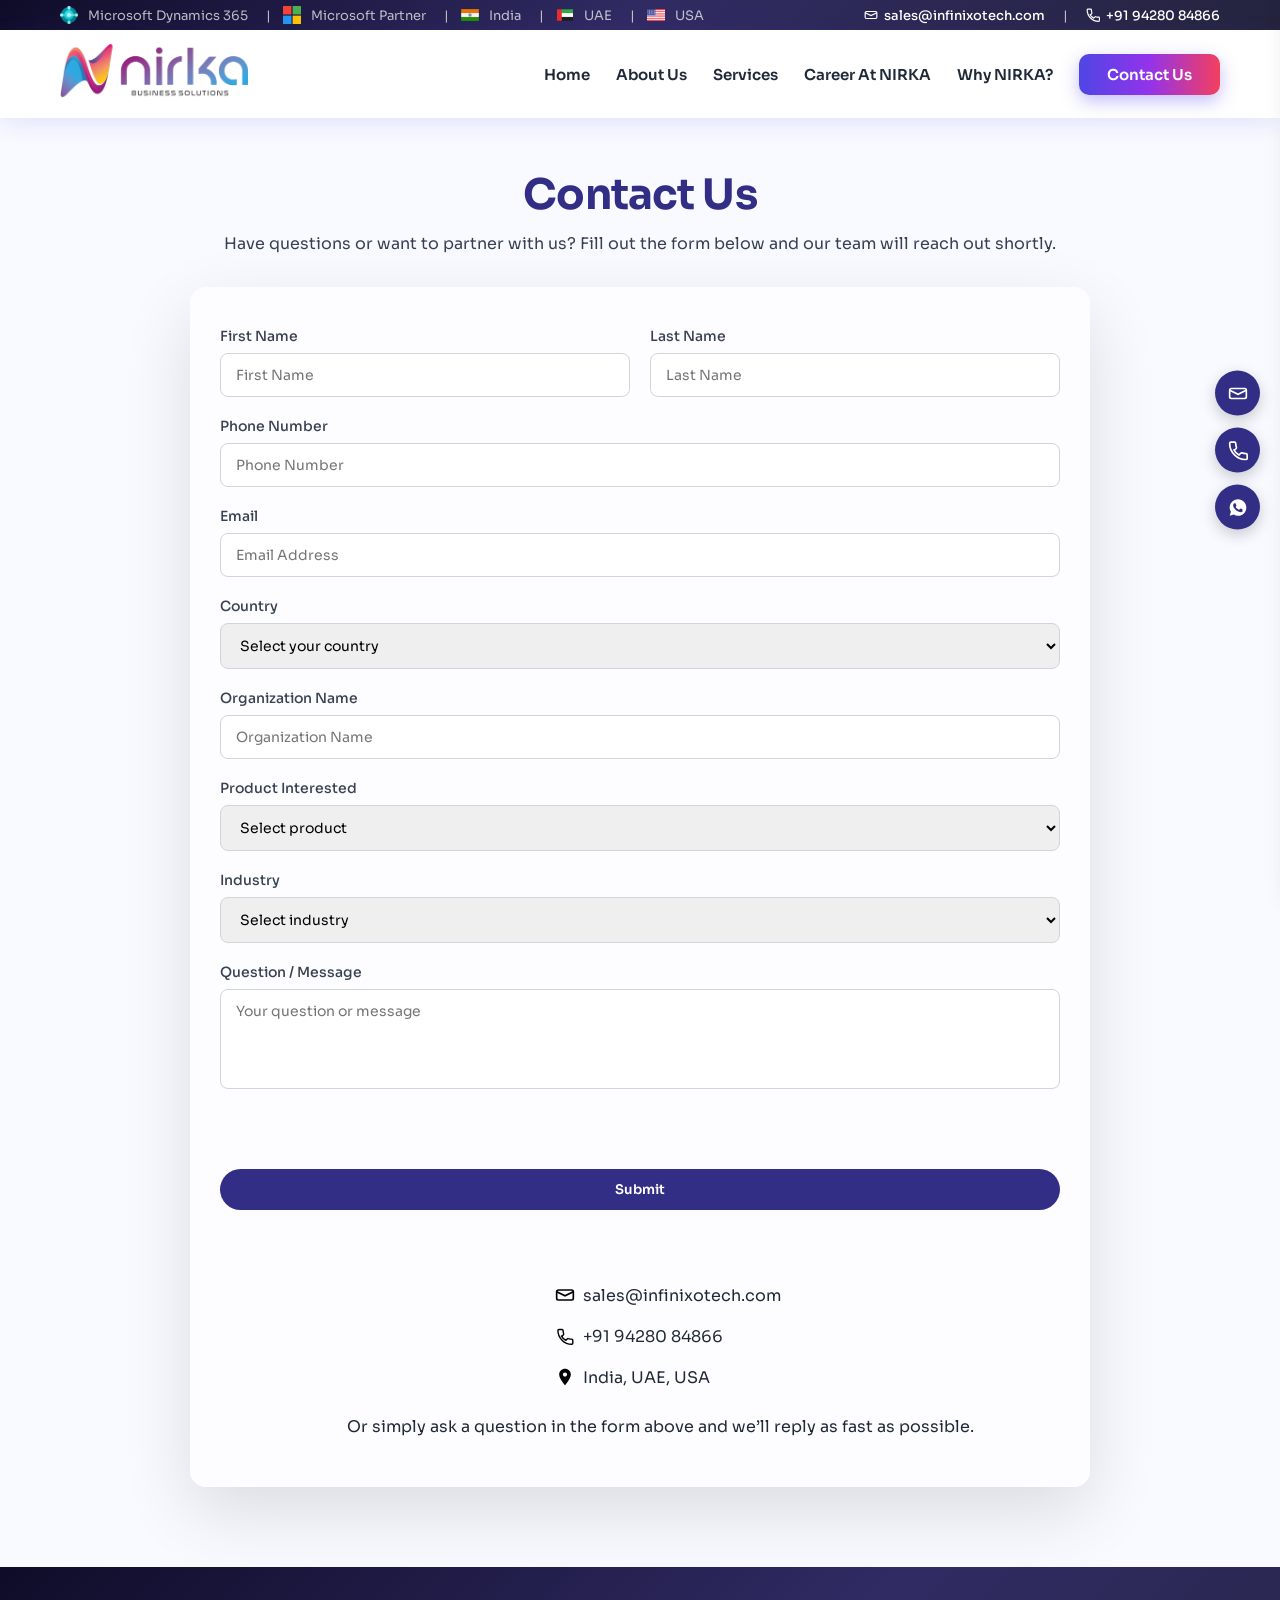
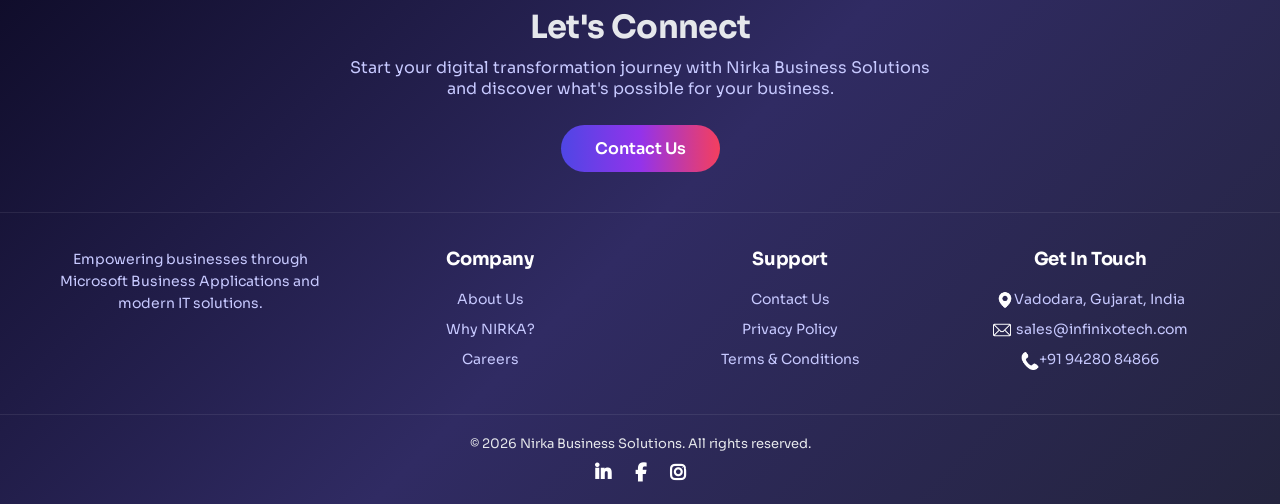
<file: contact-us.html>
<!DOCTYPE html>
<html lang="en">
<head>
  <script src="https://www.google.com/recaptcha/api.js" async defer></script>
<meta charset="UTF-8">
<title>Nirka Business Solutions</title>
  <link rel="icon" href="images/favicon.png" type="image/png">
<meta name="viewport" content="width=device-width, initial-scale=1.0">
 <link href="https://fonts.googleapis.com/css2?family=Sora:wght@300;400;500;600;700&display=swap" rel="stylesheet">
  <link rel="stylesheet" href="css/style.css">
   <link rel="stylesheet" href="css/contact.css">
  <link rel="stylesheet" href="https://cdnjs.cloudflare.com/ajax/libs/font-awesome/6.5.0/css/all.min.css">
</head>

<body class="contact-page">

<header class="header-wrapper">

  <div class="top-header">
    <div class="top-left">
      <div class="left-item"><img src="images/Dynamics_365_Business_Central_logo.svg.webp" alt="Microsoft"><span>Microsoft Dynamics 365</span></div>
      <span class="separator">|</span>
      <div class="left-item"><img src="images/microsoft (2).png" alt="Microsoft"><span>Microsoft Partner</span></div>
      <span class="separator">|</span>
      <div class="left-item"><img src="images/world.png" alt="India"><span>India</span></div>
      <span class="separator">|</span>
      <div class="left-item"><img src="images/united-arab-emirates.png" alt="UAE"><span>UAE</span></div>
      <span class="separator">|</span>
      <div class="left-item"><img src="images/united-states.png" alt="USA"><span>USA</span></div>
    </div>
    <div class="top-right">
      <a href="mailto:sales@infinixotech.com">
        <svg class="email-icon" viewBox="0 0 24 24" fill="none">
          <path d="M4 6H20C21.1 6 22 6.9 22 8V16C22 17.1 21.1 18 20 18H4C2.9 18 2 17.1 2 16V8C2 6.9 2.9 6 4 6Z" stroke="white" stroke-width="2"/>
          <path d="M22 8L12 13L2 8" stroke="white" stroke-width="2"/>
        </svg>
        sales@infinixotech.com
      </a>
      <span>|</span>
      <a href="tel:+919428084866">
        <svg viewBox="0 0 24 24" fill="none">
          <path d="M6.62 10.79C8.06 13.66 10.34 15.94 13.21 17.38L15.41 15.18C15.79 14.8 16.36 14.68 16.84 14.88C18.27 15.43 19.84 15.7 21.5 15.7C22.33 15.7 23 16.37 23 17.2V21.5C23 22.33 22.33 23 21.5 23C10.95 23 2 14.05 2 3.5C2 2.67 2.67 2 3.5 2H7.8C8.63 2 9.3 2.67 9.3 3.5C9.3 5.16 9.57 6.73 10.12 8.16C10.32 8.64 10.2 9.21 9.82 9.59L7.62 11.79Z" stroke="white" stroke-width="2"/>
        </svg>
        +91 94280 84866
      </a>
    </div>
  </div>

<!-- NAVBAR -->

<div class="navbar">
  <div class="logo-section">
    <a href="/"><img src="images/nirka_FINAL-removebg-preview.webp" alt="NIRKA Logo"></a>
  </div>

  <div class="hamburger" onclick="toggleMenu()">
    <span></span><span></span><span></span>
  </div>

  <nav class="nav-links">
    <a href="/">Home</a>
    <a href="/about-us">About Us</a>

    <!-- SERVICES DROPDOWN -->
    <div class="nav-dropdown">
      <a  class="nav-drop-trigger">
        Services
       
      </a>

      <div class="dropdown-menu">
        <div class="dropdown-inner">
          <!-- Microsoft Dynamics 365 -->
          <div class="drop-col">
            <div class="drop-col-title">Microsoft Dynamics 365</div>
            <a href="/business-central" class="drop-item">
             
              <div>
                <div class="drop-item-title">Dynamics 365</div>
                <div class="drop-item-sub">Finance & Accounting</div>
                <div class="drop-item-sub">Supply Chain </div>
                <div class="drop-item-sub">Sales & Service</div>
                <div class="drop-item-sub">Project Management </div>
              </div>
            </a>
            <a href="/crm" class="drop-item">
             
              <div>
                <div class="drop-item-title">D 365 Sales(CRM)</div>
               <div class="drop-item-sub">Sales Automation</div>
               <div class="drop-item-sub">Marketing </div>
               <div class="drop-item-sub">Customer Service</div>
               <div class="drop-item-sub">AI insights </div>
              </div>
            </a>
          </div>

          <!-- DIVIDER -->
          <div class="drop-divider"></div>

          <!--  Power Platform -->
          <div class="drop-col">
            <div class="drop-col-title">Microsoft Power Platform</div>
            <a href="/power-platform" class="drop-item">
             
              <div>
                <div class="drop-item-title">Power Platform</div>
                <div class="drop-item-sub">Power BI</div>
                <div class="drop-item-sub">Power Apps</div>
                <div class="drop-item-sub">Power Virtual Agents</div>
                <div class="drop-item-sub">Power Automate </div>
              </div>
            </a>
          </div>

          <!-- DIVIDER -->
          <div class="drop-divider"></div>

          <!-- Web & App Dev -->
          <div class="drop-col">
            <div class="drop-col-title">Development</div>
            <a href="/web-app-development" class="drop-item">
              
              <div>
                <div class="drop-item-title">Web & App Development</div>
                <div class="drop-item-sub">Web Development</div>
                <div class="drop-item-sub">App Development</div>
                <div class="drop-item-sub">E-commerce</div>
                <div class="drop-item-sub">MS integration</div>
              </div>
            </a>
          </div>
        </div>

        <!-- BOTTOM CTA BAR -->
        <div class="drop-footer">
          <span>Ready to transform your business?</span>
          <a href="/contact-us" class="drop-cta">Talk to an Expert →</a>
        </div>

      </div>
    </div>
    <!-- SERVICES DROPDOWN -->

    <a href="/careers">Career At NIRKA</a>
    <a href="/why-us">Why NIRKA?</a>
   <a href="/contact-us" class="nav-btn">Contact Us</a>
  </nav>
</div>


<!-- MOBILE MENU -->
<div class="mobile-menu" id="mobileMenu">
  <div class="close-menu" onclick="toggleMenu()">← Back</div>
  <a href="/" class="mobile-link">Home</a>
  <a href="/about-us" class="mobile-link">About Us</a>

  <!-- Mobile Services Accordion -->
  <div class="mobile-accordion">
    <div class="mobile-acc-trigger" onclick="toggleMobileAcc(this)">
      Services
      <svg width="12" height="12" viewBox="0 0 24 24" fill="none">
        <path d="M6 9L12 15L18 9" stroke="#1f2937" stroke-width="2.5" stroke-linecap="round"/>
      </svg>
    </div>
    <div class="mobile-acc-body">
      <div class="mobile-acc-section">Microsoft Dynamics 365</div>
      <a href="/business-central" class="mobile-link sub">Business Central 365</a>
      <a href="/crm" class="mobile-link sub">Dynamics 365 Sales(CRM)</a>
      <div class="mobile-acc-section">Power Platform</div>
      <a href="/power-platform" class="mobile-link sub">Power Platform</a>
      <div class="mobile-acc-section">Development</div>
      <a href="/web-app-development" class="mobile-link sub">Web & App Development</a>
    </div>
  </div>

  <a href="/careers" class="mobile-link">Career At NIRKA</a>
  <a href="/why-us" class="mobile-link">Why NIRKA?</a>
  <a href="/contact-us" class="mobile-link">Contact Us</a>
</div>
<div class="menu-overlay" id="menuOverlay" onclick="toggleMenu()"></div>
</header>

<!-- Floating Contact Buttons -->
<div class="contact-widget">
  <a href="mailto:sales@infinixotech.com" class="contact-btn email" title="Email Us">
    <svg width="20" height="20" viewBox="0 0 24 24" fill="none">
      <path d="M4 6H20C21.1 6 22 6.9 22 8V16C22 17.1 21.1 18 20 18H4C2.9 18 2 17.1 2 16V8C2 6.9 2.9 6 4 6Z" stroke="white" stroke-width="2"/>
      <path d="M22 8L12 13L2 8" stroke="white" stroke-width="2"/>
    </svg>
  </a>
  <a href="tel:+919428084866" class="contact-btn call" title="Call Us">
    <svg width="20" height="20" viewBox="0 0 24 24" fill="none">
      <path d="M6.62 10.79C8.06 13.66 10.34 15.94 13.21 17.38L15.41 15.18C15.79 14.8 16.36 14.68 16.84 14.88C18.27 15.43 19.84 15.7 21.5 15.7C22.33 15.7 23 16.37 23 17.2V21.5C23 22.33 22.33 23 21.5 23C10.95 23 2 14.05 2 3.5C2 2.67 2.67 2 3.5 2H7.8C8.63 2 9.3 2.67 9.3 3.5C9.3 5.16 9.57 6.73 10.12 8.16C10.32 8.64 10.2 9.21 9.82 9.59L7.62 11.79Z" stroke="white" stroke-width="2"/>
    </svg>
  </a>
  <a href="https://wa.me/919428084866" class="contact-btn whatsapp" title="Chat on WhatsApp">
    <svg width="20" height="20" viewBox="0 0 24 24">
      <path fill="white" d="M12.04 2C6.53 2 2 6.48 2 12c0 1.93.57 3.72 1.55 5.23L2 22l4.92-1.51A9.95 9.95 0 0 0 12.04 22C17.55 22 22 17.52 22 12S17.55 2 12.04 2zm5.67 14.27c-.24.67-1.4 1.29-1.93 1.36-.5.07-1.13.1-1.83-.12-.42-.13-.96-.31-1.65-.61-2.9-1.25-4.8-4.16-4.95-4.36-.15-.2-1.18-1.57-1.18-2.99 0-1.42.74-2.12 1-2.41.26-.29.58-.36.77-.36h.56c.18 0 .42-.07.66.5.24.58.83 2.01.9 2.15.07.14.12.3.02.48-.1.18-.15.29-.29.45-.14.16-.3.35-.43.47-.14.14-.28.3-.12.58.16.29.7 1.15 1.51 1.86 1.04.93 1.92 1.22 2.2 1.36.28.14.45.12.61-.07.16-.18.71-.83.9-1.11.18-.29.36-.24.61-.14.24.1 1.55.73 1.82.86.27.14.45.2.52.31.07.11.07.67-.17 1.34z"/>
    </svg>
  </a>
</div>

<!-- HERO -->
<section class="contact-hero fade">
  <h1>Contact Us</h1>
  <p>Have questions or want to partner with us? Fill out the form below and our team will reach out shortly.</p>
</section>

<!-- FORM -->
<div class="form-wrapper fade">
<form id="contactForm" method="POST" >

    <div class="row">
      <div class="form-field">
        <label for="firstname">First Name</label>
        <input type="text" id="firstname" name="firstname" placeholder="First Name" required>
      </div>

      <div class="form-field">
        <label for="lastname">Last Name</label>
        <input type="text" id="lastname" name="lastname" placeholder="Last Name" required>
      </div>
    </div>

<div class="form-field">
    <label for="phone">Phone Number</label>
    <input type="tel" id="phone" name="phone" placeholder="Phone Number" required>
</div>
<div class="form-field">
    <label for="email">Email</label>
    <input type="email" id="email" name="email" placeholder="Email Address" required>
</div>
<div class="form-field">
  <label for="country">Country</label>
<select id="country"  name="country" required>
  <option value="">Select your country</option>
  <option value="India">India</option>
  <option value="USA">United States</option>
  <option value="UK">United Kingdom</option>
  <option value="Canada">Canada</option>
  <option value="Australia">Australia</option>
  <option value="UAE">United Arab Emirates</option>
  <option value="Germany">Germany</option>
  <option value="France">France</option>
  <option value="Italy">Italy</option>
  <option value="Spain">Spain</option>
  <option value="Brazil">Brazil</option>
  <option value="Mexico">Mexico</option>
  <option value="China">China</option>
  <option value="Japan">Japan</option>
  <option value="South Korea">South Korea</option>
  <option value="Russia">Russia</option>
  <option value="Saudi Arabia">Saudi Arabia</option>
  <option value="South Africa">South Africa</option>
  <option value="Egypt">Egypt</option>
  <option value="Turkey">Turkey</option>
  <option value="Sweden">Sweden</option>
  <option value="Norway">Norway</option>
  <option value="Netherlands">Netherlands</option>
  <option value="Switzerland">Switzerland</option>
  <option value="Belgium">Belgium</option>
  <option value="Thailand">Thailand</option>
  <option value="Singapore">Singapore</option>
  <option value="Malaysia">Malaysia</option>
  <option value="Indonesia">Indonesia</option>
  <option value="Philippines">Philippines</option>
  <option value="Vietnam">Vietnam</option>
  <option value="Pakistan">Pakistan</option>
  <option value="Bangladesh">Bangladesh</option>
  <option value="Nepal">Nepal</option>
  <option value="Sri Lanka">Sri Lanka</option>
  <option value="Morocco">Morocco</option>
  <option value="Kenya">Kenya</option>
  <option value="Nigeria">Nigeria</option>
  <option value="Argentina">Argentina</option>
  <option value="Chile">Chile</option>
  <option value="Colombia">Colombia</option>
  <option value="Peru">Peru</option>
  <option value="New Zealand">New Zealand</option>
  <option value="Ireland">Ireland</option>
  <option value="Poland">Poland</option>
  <option value="Greece">Greece</option>
  <option value="Portugal">Portugal</option>
  <option value="Czech Republic">Czech Republic</option>
  <option value="Hungary">Hungary</option>
</select>
</div>
<div class="form-field">
    <label for="organization">Organization Name</label>
    <input type="text" id="organization" name="organization" placeholder="Organization Name" required>
</div>

    <div class="row">
      <div class="form-field">
        <label for="product">Product Interested</label>
        <select id="product" name="product" required>
          <option value="">Select product</option>
          <option>Microsoft Office 365</option>
          <option>Microsoft Azure</option>
          <option>Microsoft Power Platform</option>
          <option>Migrate AX to Dynamics 365</option>
          <option>Migrate Navision To Dynamics 365</option>
          <option>Dynamics 365 Project Management</option>
          <option>Dynamics 365 Sales</option>
          <option>Dynamics 365 marketing</option>
          <option>Dynamics 365 Field Service</option>
          <option>Dynamics 365 Retail and Commerce</option>
          <option>Dynamics 365 Business Central</option>
          <option>Dynamics 365 Finance and Operations</option>
          <option>Dynamics 365 Supply Chain</option>
          <option>Dynamics 365 Human Resouorces</option>
        </select>
      </div>
      </div>
      <div class="form-field">
        <label for="industry">Industry</label>
        <select id="industry" name="industry" required>
          <option value="">Select industry</option>
          <option>Manufacturing</option>
          <option>Public Sector </option>
          <option>Financial Service</option>
          <option>Retail</option>
           <option>Trading and Distributiom</option>
            <option>Food and beverage</option>
             <option>Fashion and Apparel</option>
            <option>professional Services</option>
            <option>eCommerce</option>
             <option>Hospitality</option>
             <option>Transport</option>
            <option>Entertainment</option>
            <option>Education</option>
            <option>Construction</option>
            <option>Real Estate</option>
            <option>Legals</option>
            <option>Delivery Service</option>
            <option>Capital Investments</option>
            <option>Oil and gas</option>
            <option>Logistics</option>
            <option>Media</option>
            <option>Healthcare</option>
            <option>Non-Profit organization</option>
            <option>Governments</option>
            <option>Human Resources</option>
          <option>Other</option>
        </select>
      </div>
   
<div class="form-field">
    <label for="question">Question / Message</label>
    <textarea id="question" name="question" placeholder="Your question or message" required></textarea>
</div>

<div class="g-recaptcha" data-sitekey="6LfNCVosAAAAAHjhUE202uSfWm0-rnJJbLjJpYQ1"></div>

    <button type="submit">Submit</button>
</form>
<div id="formMsg" style="margin-top:15px; font-weight:600;"></div>

 <div class="info-below">

 <span><svg width="20" height="20" viewBox="0 0 24 24" fill="none"
      xmlns="http://www.w3.org/2000/svg">
      <path d="M4 6H20C21.1 6 22 6.9 22 8V16C22 17.1 21.1 18 20 18H4C2.9 18 2 17.1 2 16V8C2 6.9 2.9 6 4 6Z"
        stroke="black" stroke-width="2"/>
      <path d="M22 8L12 13L2 8"
        stroke="black" stroke-width="2"/>
    </svg> sales@infinixotech.com</span>
  <span><svg width="20" height="17" viewBox="0 0 24 24" fill="none"
    xmlns="http://www.w3.org/2000/svg">
      <path d="M6.62 10.79C8.06 13.66 10.34 15.94 13.21 17.38L15.41 15.18C15.79 14.8 16.36 14.68 16.84 14.88C18.27 15.43 19.84 15.7 21.5 15.7C22.33 15.7 23 16.37 23 17.2V21.5C23 22.33 22.33 23 21.5 23C10.95 23 2 14.05 2 3.5C2 2.67 2.67 2 3.5 2H7.8C8.63 2 9.3 2.67 9.3 3.5C9.3 5.16 9.57 6.73 10.12 8.16C10.32 8.64 10.2 9.21 9.82 9.59L7.62 11.79Z"
      stroke="black" stroke-width="2"/>
    </svg>  +91 94280 84866</span>
  <span>  <svg width="20" height="20" viewBox="0 0 24 24"
       xmlns="http://www.w3.org/2000/svg">
    <path fill="black"
      d="M12 2C8.13 2 5 5.13 5 9c0 5.25 7 13 7 13s7-7.75 7-13c0-3.87-3.13-7-7-7zm0 9.5c-1.38 0-2.5-1.12-2.5-2.5S10.62 6.5 12 6.5s2.5 1.12 2.5 2.5S13.38 11.5 12 11.5z"/>
  </svg> India, UAE, USA</span>
  <span class="last-line">Or simply ask a question in the form above and we’ll reply as fast as possible.</p>
  </span>
</div>
</div>

<!-- FOOTER -->
<footer class="footer">
  <div class="footer-top">
    <h2>Let's Connect</h2>
    <p>Start your digital transformation journey with Nirka Business Solutions and discover what's possible for your business.</p>
    <a href="/contact-us" class="footer-cta">Contact Us</a>
  </div>
  <div class="footer-main">
    <div class="footer-col"><p>Empowering businesses through Microsoft Business Applications and modern IT solutions.</p></div>
    <div class="footer-col">
      <h4>Company</h4>
      <a href="/about-us">About Us</a><a href="/why-us">Why NIRKA?</a><a href="/careers">Careers</a>
    </div>
    <div class="footer-col">
      <h4>Support</h4>
      <a href="/contact-us">Contact Us</a><a href="/privacy">Privacy Policy</a><a href="/terms">Terms &amp; Conditions</a>
    </div>
    <div class="footer-col">
      <h4>Get In Touch</h4>
      <a href="https://www.google.com/maps/search/?api=1&query=Vadodara,Gujarat,India" class="contact-item"><img src="images/location.png" alt="Location"><span>Vadodara, Gujarat, India</span></a>
      <a href="mailto:sales@infinixotech.com" class="contact-item"><img src="images/mail (2).png" alt="Email"><span>sales@infinixotech.com</span></a>
      <a href="tel:+919428084866" class="contact-item"><img src="images/phone-receiver-silhouette (1).png" alt="Phone"><span>+91 94280 84866</span></a>
    </div>
  </div>
  <div class="footer-bottom">
    <p>&#169; 2026 Nirka Business Solutions. All rights reserved.</p>
    <div class="socials">
      <a href="https://www.linkedin.com/company/nirka/" target="_blank"><i class="fab fa-linkedin-in"></i></a>
      <a href="https://www.facebook.com/USERNAME" target="_blank"><i class="fab fa-facebook-f"></i></a>
      <a href="https://www.instagram.com/USERNAME" target="_blank"><i class="fab fa-instagram"></i></a>
    </div>
  </div>
</footer>

<!-- popup -->
<div id="demoFormPopup" class="popup-form">
  <div class="popup-content">
    <span class="close-btn">&times;</span>
    <h2>Get In Touch</h2>
    <form id="demoForm" method="POST">
      <input type="text" name="firstname" placeholder="Your Name" required>
      <input type="text" name="lastname" placeholder="Last Name">
      <input type="email" name="email" placeholder="Your Email" required>
      <input type="tel" name="phone" placeholder="Phone Number" required>
      <input type="text" name="organization" placeholder="Company Name">
      <textarea name="question" placeholder="Your Message / Requirements" rows="4"></textarea>
      <button type="submit">Submit</button>
    </form>
    <p id="demoFormMsg"></p>
  </div>
</div>

<script>
  
const menuToggle = document.getElementById("menuToggle");
const navLinks = document.getElementById("navLinks");

if (menuToggle && navLinks) {
  menuToggle.addEventListener("click", () => {
    navLinks.classList.toggle("active");
  });
}

function toggleMenu() {
  const menu = document.getElementById('mobileMenu');
  const overlay = document.getElementById('menuOverlay');

  if (menu.classList.contains('open')) {
    menu.classList.remove('open');
    overlay.style.display = 'none';
  } else {
    menu.classList.add('open');
    overlay.style.display = 'block';
  }
}

/* Auto close */
document.querySelectorAll('.mobile-link').forEach(link => {
  link.addEventListener('click', () => {
    toggleMenu();
  });
});
document.getElementById("contactForm").addEventListener("submit", function(e) {
  e.preventDefault(); 

  let form = this;
  let formData = new FormData(form);
  let captcha = grecaptcha.getResponse();

  if (!captcha) {
    showMessage("Please verify captcha!", "red");
    return;
  }
  formData.append("g-recaptcha-response", captcha);

  fetch("/php/submit.php", {
    method: "POST",
    body: formData
  })
  .then(res => res.text())
  .then(data => {
    data = data.trim();

    if (data === "success") {
      showMessage(" Message sent successfully!", "green");
      form.reset();
      grecaptcha.reset();
    } else if (data === "captcha_missing") {
      showMessage("⚠ Please verify captcha!", "red");
    } else if (data === "captcha_failed") {
      showMessage(" Captcha verification failed!", "red");
    } else if (data === "email_send_failed" || data === "error") {
      showMessage(" Email failed to send. Contact us directly.", "red");
    } else {
      showMessage(" Something went wrong! Try again.", "red");
    }
  })
  .catch(err => {
    console.error(err);
    showMessage("⚠ Server error. Try later.", "red");
  });
});

function showMessage(msg, color) {
  const msgBox = document.getElementById("formMsg");
  msgBox.style.display = "block";
  msgBox.style.color = color;
  msgBox.innerHTML = msg;
}


// MOBILE ACCORDION
function toggleMobileAcc(trigger) {
  const body = trigger.nextElementSibling;

  if (!body) return;

  const isOpen = body.classList.contains("open");

  if (isOpen) {
    body.classList.remove("open");
    trigger.classList.remove("open");
  } else {
    body.classList.add("open");
    trigger.classList.add("open");
  }
}
// Mobile accordion — Services expand/collapse
function toggleMobileAcc(trigger) {
  const body = trigger.nextElementSibling;
  const isOpen = body.classList.toggle("open");
  trigger.classList.toggle("open", isOpen);
}

</script>

<script src="js/popup.js" defer></script>
</body>
</html>
</file>
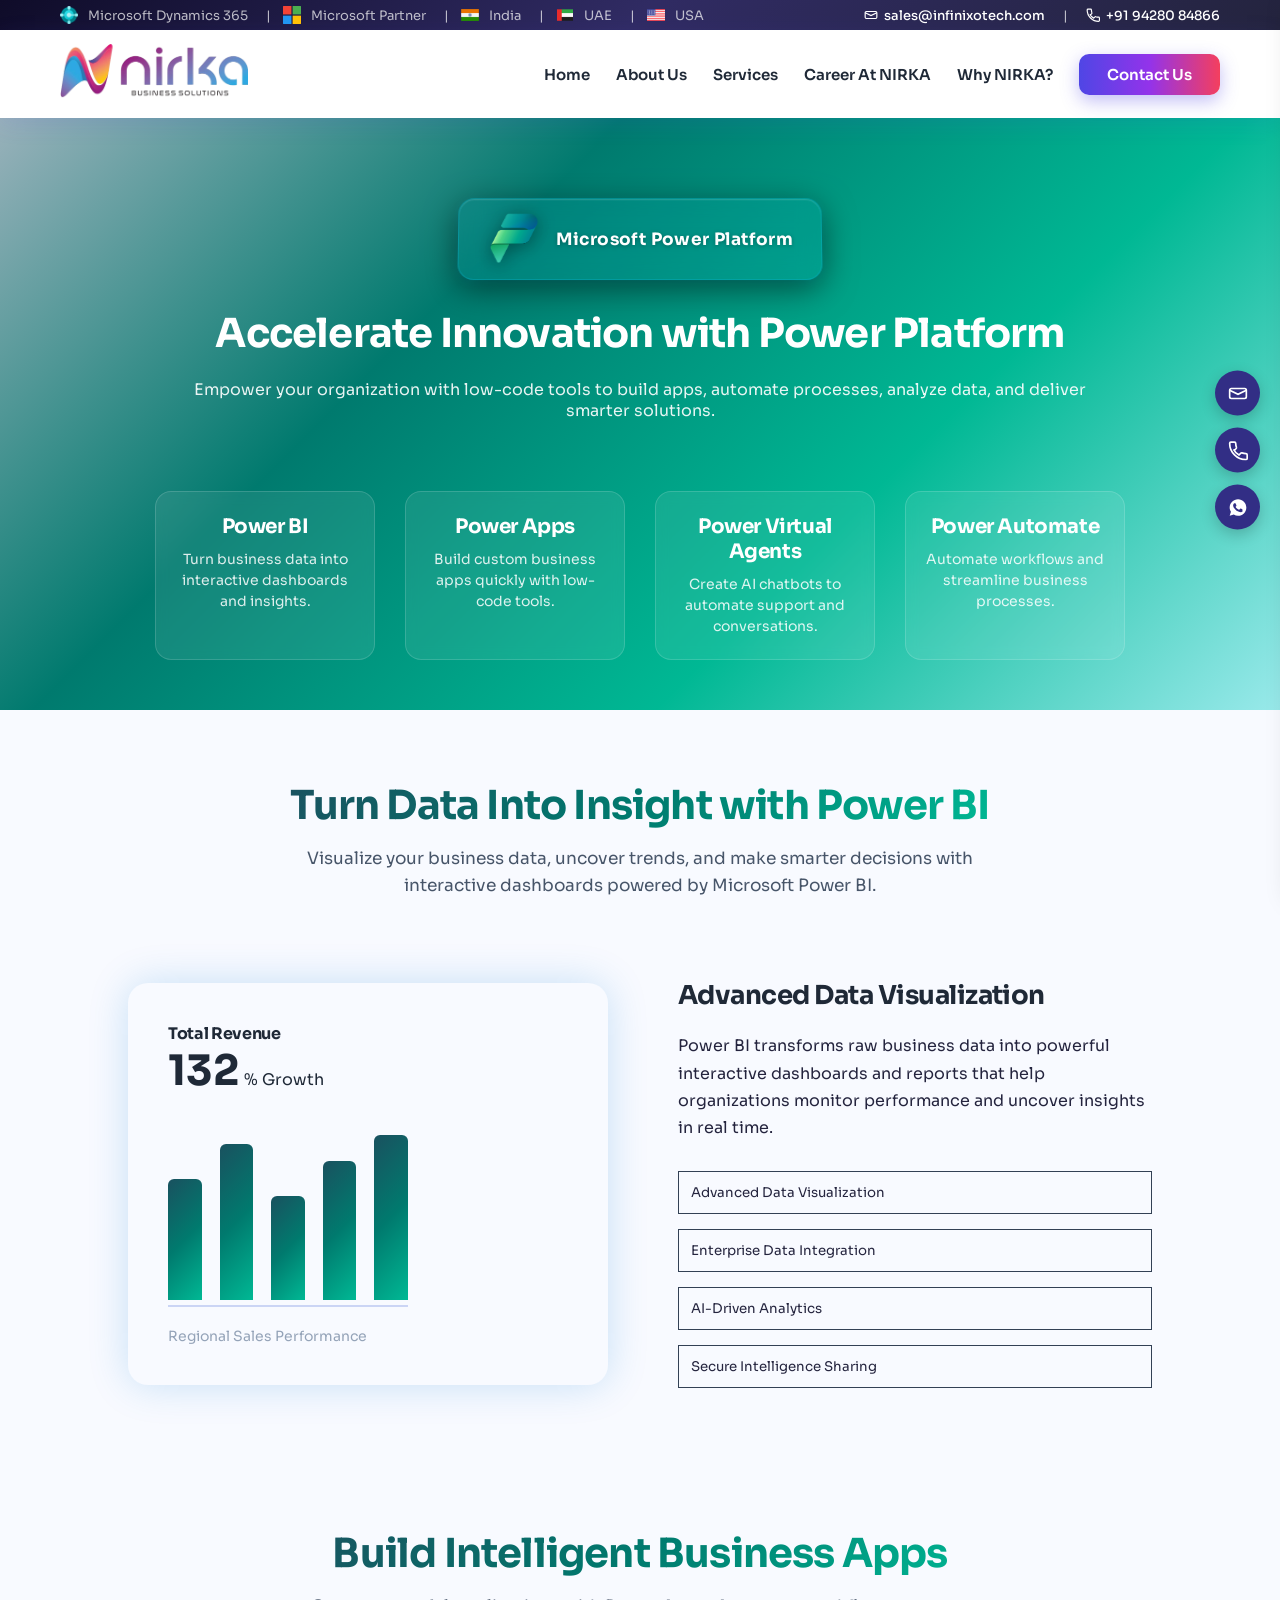
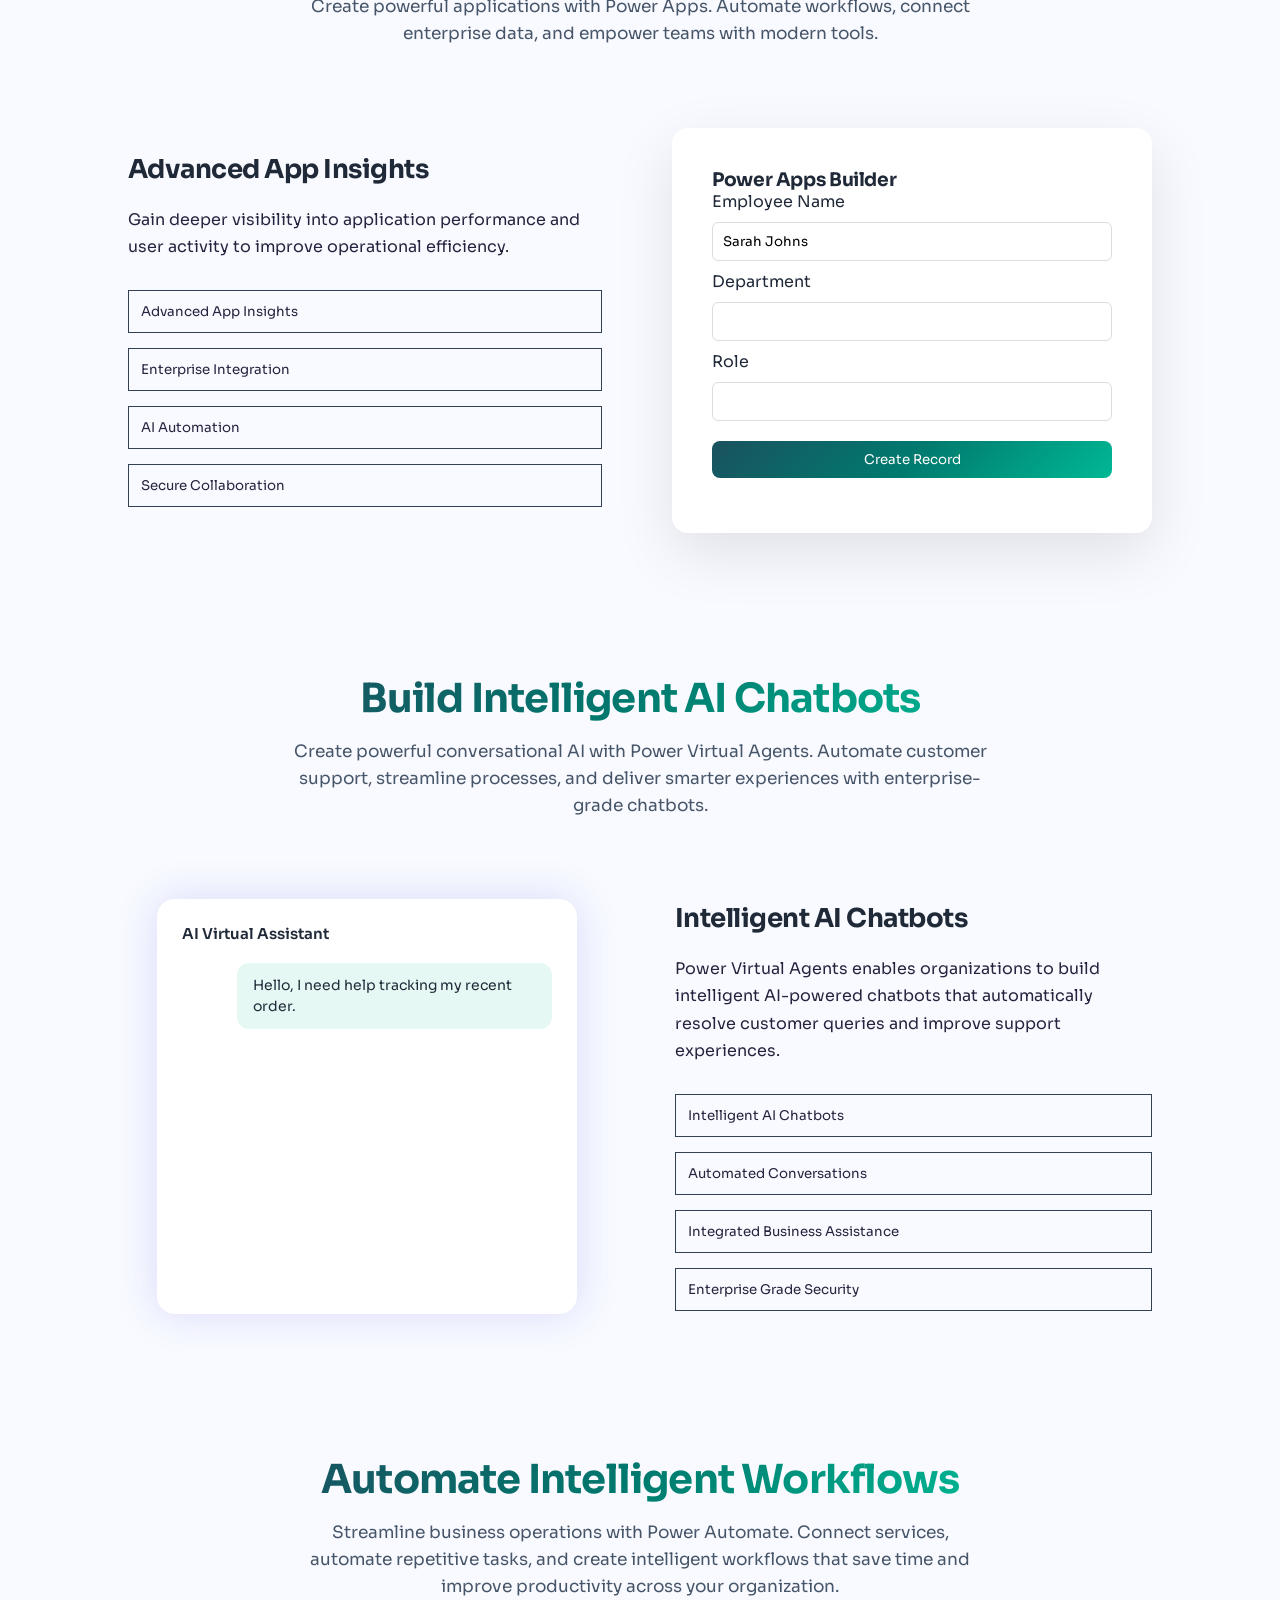
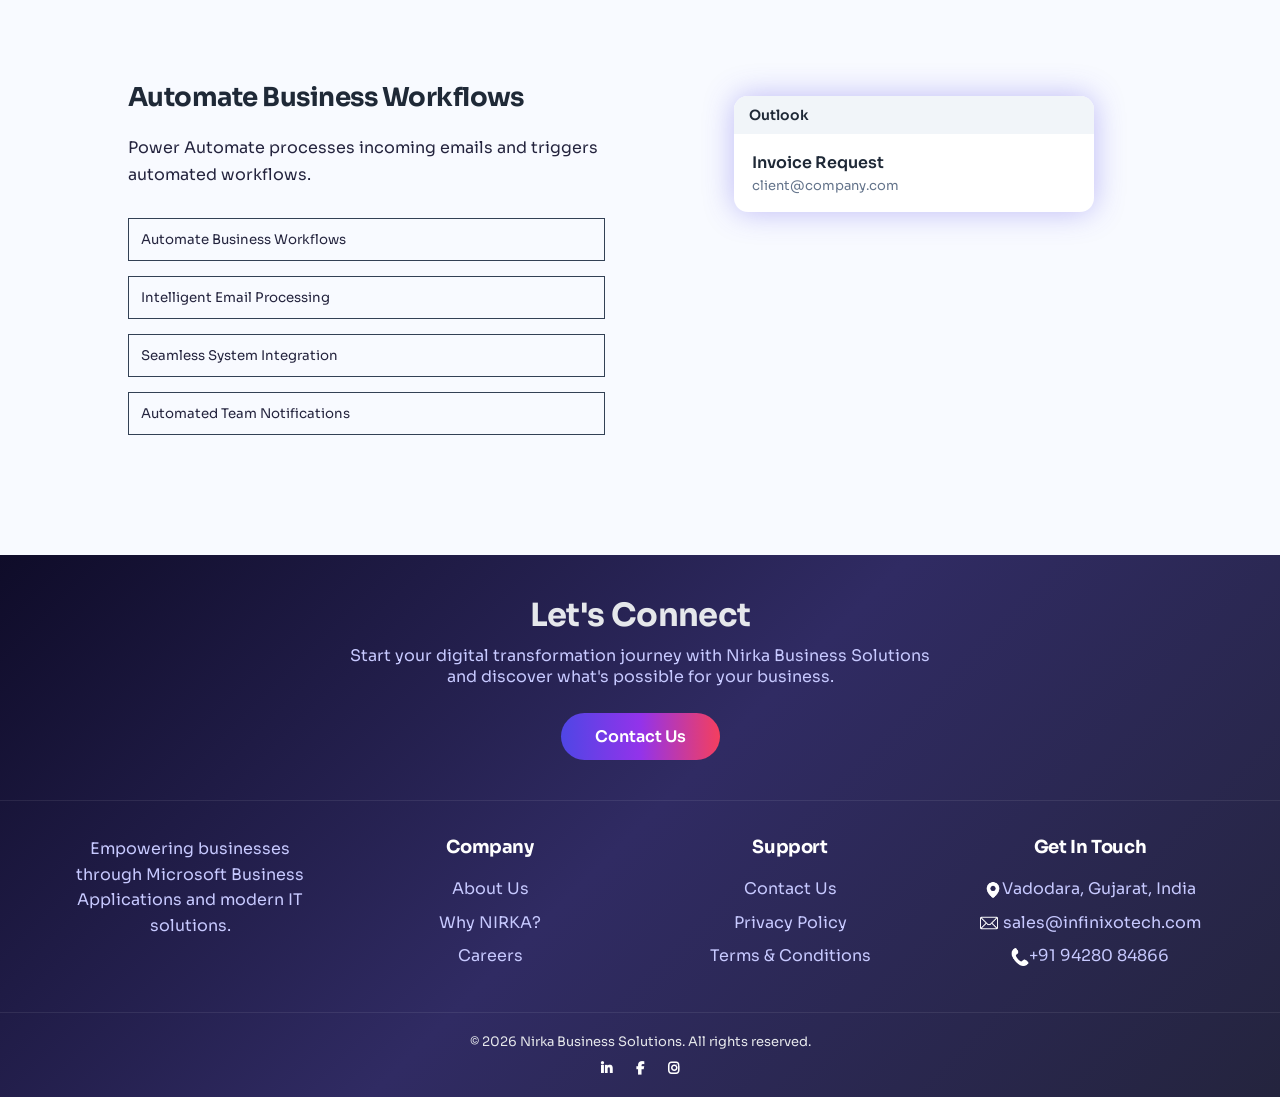
<file: power-platform.html>
<!DOCTYPE html>
<html lang="en">
<head>
  <link rel="shortcut icon" href="favicon.png" type="image/png">
<meta charset="UTF-8">
<meta name="viewport" content="width=device-width, initial-scale=1.0">
<title>Nirka Business Solutions</title>
  <link rel="icon" href="images/favicon.png" type="image/png">
   <link href="https://fonts.googleapis.com/css2?family=Sora:wght@300;400;500;600;700&display=swap" rel="stylesheet">
  <link rel="stylesheet" href="css/style.css">
  <link rel="stylesheet" href="css/service.css">
  <link rel="stylesheet" href="css/power.css">

  <link rel="stylesheet" href="https://cdnjs.cloudflare.com/ajax/libs/font-awesome/6.5.0/css/all.min.css">
</head>
<body>

<!-- HEADER -->
<header class="header-wrapper">

  <div class="top-header">
    <div class="top-left">
      <div class="left-item"><img src="images/Dynamics_365_Business_Central_logo.svg.webp" alt="Microsoft"><span>Microsoft Dynamics 365</span></div>
      <span class="separator">|</span>
      <div class="left-item"><img src="images/microsoft (2).png" alt="Microsoft"><span>Microsoft Partner</span></div>
      <span class="separator">|</span>
      <div class="left-item"><img src="images/world.png" alt="India"><span>India</span></div>
      <span class="separator">|</span>
      <div class="left-item"><img src="images/united-arab-emirates.png" alt="UAE"><span>UAE</span></div>
      <span class="separator">|</span>
      <div class="left-item"><img src="images/united-states.png" alt="USA"><span>USA</span></div>
    </div>
    <div class="top-right">
      <a href="mailto:sales@infinixotech.com">
        <svg class="email-icon" viewBox="0 0 24 24" fill="none">
          <path d="M4 6H20C21.1 6 22 6.9 22 8V16C22 17.1 21.1 18 20 18H4C2.9 18 2 17.1 2 16V8C2 6.9 2.9 6 4 6Z" stroke="white" stroke-width="2"/>
          <path d="M22 8L12 13L2 8" stroke="white" stroke-width="2"/>
        </svg>
        sales@infinixotech.com
      </a>
      <span>|</span>
      <a href="tel:+919428084866">
        <svg viewBox="0 0 24 24" fill="none">
          <path d="M6.62 10.79C8.06 13.66 10.34 15.94 13.21 17.38L15.41 15.18C15.79 14.8 16.36 14.68 16.84 14.88C18.27 15.43 19.84 15.7 21.5 15.7C22.33 15.7 23 16.37 23 17.2V21.5C23 22.33 22.33 23 21.5 23C10.95 23 2 14.05 2 3.5C2 2.67 2.67 2 3.5 2H7.8C8.63 2 9.3 2.67 9.3 3.5C9.3 5.16 9.57 6.73 10.12 8.16C10.32 8.64 10.2 9.21 9.82 9.59L7.62 11.79Z" stroke="white" stroke-width="2"/>
        </svg>
        +91 94280 84866
      </a>
    </div>
  </div>

<!--NAVBAR -->
<div class="navbar">
  <div class="logo-section">
    <a href="/"><img src="images/nirka_FINAL-removebg-preview.webp" alt="NIRKA Logo"></a>
  </div>

  <div class="hamburger" onclick="toggleMenu()">
    <span></span><span></span><span></span>
  </div>

  <nav class="nav-links">
    <a href="/">Home</a>
    <a href="/about-us">About Us</a>

  <!-- SERVICES DROPDOWN -->
    <div class="nav-dropdown">
      <a  class="nav-drop-trigger">
        Services
       
      </a>

      <div class="dropdown-menu">
        <div class="dropdown-inner">
        <!--Microsoft Dynamics 365 -->
          <div class="drop-col">
            <div class="drop-col-title">Microsoft Dynamics 365</div>
            <a href="/business-central" class="drop-item">
             
              <div>
                <div class="drop-item-title">Dynamics 365</div>
                <div class="drop-item-sub">Finance & Accounting</div>
                <div class="drop-item-sub">Supply Chain </div>
                <div class="drop-item-sub">Sales & Service</div>
                <div class="drop-item-sub">Project Management </div>
              </div>
            </a>
            <a href="/crm" class="drop-item">
             
              <div>
                <div class="drop-item-title">D 365 Sales(CRM)</div>
               <div class="drop-item-sub">Sales Automation</div>
               <div class="drop-item-sub">Marketing </div>
               <div class="drop-item-sub">Customer Service</div>
               <div class="drop-item-sub">AI insights </div>
              </div>
            </a>
          </div>

          <!-- DIVIDER -->
          <div class="drop-divider"></div>

          <!--Power Platform -->
          <div class="drop-col">
            <div class="drop-col-title">Microsoft Power Platform</div>
            <a href="/power-platform" class="drop-item">
             
              <div>
                <div class="drop-item-title">Power Platform</div>
                <div class="drop-item-sub">Power BI</div>
                <div class="drop-item-sub">Power Apps</div>
                <div class="drop-item-sub">Power Virtual Agents</div>
                <div class="drop-item-sub">Power Automate </div>
              </div>
            </a>
          </div>

          <!-- DIVIDER -->
          <div class="drop-divider"></div>

          <!-- Web & App Dev -->
          <div class="drop-col">
            <div class="drop-col-title">Development</div>
            <a href="/web-app-development" class="drop-item">
              
              <div>
                <div class="drop-item-title">Web & App Development</div>
                <div class="drop-item-sub">Web Development</div>
                <div class="drop-item-sub">App Development</div>
                <div class="drop-item-sub">E-commerce</div>
                <div class="drop-item-sub">MS integration</div>
              </div>
            </a>
          </div>

        </div>

        <!-- BOTTOM CTA BAR -->
        <div class="drop-footer">
          <span>Ready to transform your business?</span>
          <a href="/contact-us" class="drop-cta">Talk to an Expert →</a>
        </div>

      </div>
    </div>
   
    <a href="/careers">Career At NIRKA</a>
    <a href="/why-us">Why NIRKA?</a>
   <a href="/contact-us" class="nav-btn">Contact Us</a>
  </nav>
</div>


<!--MOBILE MENU -->
<div class="mobile-menu" id="mobileMenu">
  <div class="close-menu" onclick="toggleMenu()">← Back</div>
  <a href="/" class="mobile-link">Home</a>
  <a href="/about-us" class="mobile-link">About Us</a>

  <!-- Mobile Services Accordion -->
  <div class="mobile-accordion">
    <div class="mobile-acc-trigger" onclick="toggleMobileAcc(this)">
      Services
      <svg width="12" height="12" viewBox="0 0 24 24" fill="none">
        <path d="M6 9L12 15L18 9" stroke="#1f2937" stroke-width="2.5" stroke-linecap="round"/>
      </svg>
    </div>
    <div class="mobile-acc-body">
      <div class="mobile-acc-section">Microsoft Dynamics 365</div>
      <a href="/business-central" class="mobile-link sub">Business Central 365</a>
      <a href="/crm" class="mobile-link sub">Dynamics 365 Sales(CRM)</a>
      <div class="mobile-acc-section">Power Platform</div>
      <a href="/power-platform" class="mobile-link sub">Power Platform</a>
      <div class="mobile-acc-section">Development</div>
      <a href="/web-app-development" class="mobile-link sub">Web & App Development</a>
    </div>
  </div>

  <a href="/careers" class="mobile-link">Career At NIRKA</a>
  <a href="/why-us" class="mobile-link">Why NIRKA?</a>
  <a href="/contact-us" class="mobile-link">Contact Us</a>
</div>
<div class="menu-overlay" id="menuOverlay" onclick="toggleMenu()"></div>
</header>

<!-- Floating Contact Buttons -->
<div class="contact-widget">
  <a href="mailto:sales@infinixotech.com" class="contact-btn email" title="Email Us">
    <svg width="20" height="20" viewBox="0 0 24 24" fill="none">
      <path d="M4 6H20C21.1 6 22 6.9 22 8V16C22 17.1 21.1 18 20 18H4C2.9 18 2 17.1 2 16V8C2 6.9 2.9 6 4 6Z" stroke="white" stroke-width="2"/>
      <path d="M22 8L12 13L2 8" stroke="white" stroke-width="2"/>
    </svg>
  </a>
  <a href="tel:+919428084866" class="contact-btn call" title="Call Us">
    <svg width="20" height="20" viewBox="0 0 24 24" fill="none">
      <path d="M6.62 10.79C8.06 13.66 10.34 15.94 13.21 17.38L15.41 15.18C15.79 14.8 16.36 14.68 16.84 14.88C18.27 15.43 19.84 15.7 21.5 15.7C22.33 15.7 23 16.37 23 17.2V21.5C23 22.33 22.33 23 21.5 23C10.95 23 2 14.05 2 3.5C2 2.67 2.67 2 3.5 2H7.8C8.63 2 9.3 2.67 9.3 3.5C9.3 5.16 9.57 6.73 10.12 8.16C10.32 8.64 10.2 9.21 9.82 9.59L7.62 11.79Z" stroke="white" stroke-width="2"/>
    </svg>
  </a>
  <a href="https://wa.me/919428084866" class="contact-btn whatsapp" title="Chat on WhatsApp">
    <svg width="20" height="20" viewBox="0 0 24 24">
      <path fill="white" d="M12.04 2C6.53 2 2 6.48 2 12c0 1.93.57 3.72 1.55 5.23L2 22l4.92-1.51A9.95 9.95 0 0 0 12.04 22C17.55 22 22 17.52 22 12S17.55 2 12.04 2zm5.67 14.27c-.24.67-1.4 1.29-1.93 1.36-.5.07-1.13.1-1.83-.12-.42-.13-.96-.31-1.65-.61-2.9-1.25-4.8-4.16-4.95-4.36-.15-.2-1.18-1.57-1.18-2.99 0-1.42.74-2.12 1-2.41.26-.29.58-.36.77-.36h.56c.18 0 .42-.07.66.5.24.58.83 2.01.9 2.15.07.14.12.3.02.48-.1.18-.15.29-.29.45-.14.16-.3.35-.43.47-.14.14-.28.3-.12.58.16.29.7 1.15 1.51 1.86 1.04.93 1.92 1.22 2.2 1.36.28.14.45.12.61-.07.16-.18.71-.83.9-1.11.18-.29.36-.24.61-.14.24.1 1.55.73 1.82.86.27.14.45.2.52.31.07.11.07.67-.17 1.34z"/>
    </svg>
  </a>
</div>

<!--HER0-->
<section class="service-hero">
<div class="logo-3d">
  <img src="images/Microsoft_Power_Platform_logo.svg.png" alt="Power Platform Logo">
  <span>Microsoft Power Platform</span>
</div>
<div class="hero-content">

<h1>Accelerate Innovation with Power Platform</h1>

<p>
Empower your organization with low-code tools to build apps,
automate processes, analyze data, and deliver smarter solutions.
</p>

</div>

<!--CARD-->
<div class="service-cards">

<a href="#powerbi" class="service-card">

<h3>Power BI</h3>
<p>Turn business data into interactive dashboards and insights.</p>
</a>

<a href="#powerapps" class="service-card">

<h3>Power Apps</h3>
<p>Build custom business apps quickly with low-code tools.</p>
</a>

<a href="#pva" class="service-card">

<h3>Power Virtual Agents</h3>
<p>Create AI chatbots to automate support and conversations.</p>
</a>

<a href="#powerauto" class="service-card">

<h3>Power Automate</h3>
<p>Automate workflows and streamline business processes.</p>
</a>
</div>
</section>

<!--powerbi-->
<section class="powerbi-section" id="powerbi">
<div class="apps-intro">

<h2>Turn Data Into Insight with Power BI</h2>

<p>
Visualize your business data, uncover trends, and make smarter decisions 
with interactive dashboards powered by Microsoft Power BI.
</p>

</div>
<div class="powerbi-container">

<!-- LEFT -->
<div class="bi-dashboard">

<div class="kpi">
<h3>Total Revenue</h3>
<p class="counter" data-target="180">0</p>
<span>% Growth</span>
</div>

<div class="chart-area">

<div class="bar" style="--h:70%"></div>
<div class="bar" style="--h:90%"></div>
<div class="bar" style="--h:60%"></div>
<div class="bar" style="--h:80%"></div>
<div class="bar" style="--h:95%"></div>

</div>

<p class="chart-label">Regional Sales Performance</p>

</div>

<!-- RIGHT -->
<div class="bi-text">

<h2 id="biTitle">Advanced Data Visualization</h2>

<p id="biDesc">
Power BI transforms raw business data into powerful interactive dashboards and reports that help organizations monitor performance and uncover insights in real time.</p>

<div class="bi-buttons">

<button  class="app-btn active" onclick="changeBiText(0)">Advanced Data Visualization</button>
<button onclick="changeBiText(1)">Enterprise Data Integration</button>
<button onclick="changeBiText(2)">AI-Driven Analytics</button>
<button onclick="changeBiText(3)">Secure Intelligence Sharing</button>

</div>

</div>

</div>
</section>

<!--powerapps-->
<section class="powerapps-section" id="powerapps">

<div class="apps-intro">
<h2>Build Intelligent Business Apps</h2>
<p>
Create powerful applications with Power Apps. Automate workflows,
connect enterprise data, and empower teams with modern tools.
</p>
</div>
<div class="apps-container">

<!-- LEFT  -->
<div class="apps-text">
<h2 id="appsTitle">Advanced App Insights</h2>

<p id="appsDesc">
Gain deeper visibility into application performance and user activity to improve operational efficiency.
</p>
<div class="apps-buttons">
<button onclick="changeText(0)">Advanced App Insights</button>
<button onclick="changeText(1)">Enterprise Integration</button>
<button onclick="changeText(2)">AI Automation</button>
<button onclick="changeText(3)">Secure Collaboration</button>
</div>
</div>

<!--RIGHT-->
<div class="app-builder">
<h3 class="studio-title">Power Apps Builder</h3>
<div class="form-area">
  <label>Employee Name</label>
    <input id="nameField" type="text">
  <label>Department</label>
    <input id="deptField" type="text">
  <label>Role</label>
    <input id="roleField" type="text">
  <button id="submitBtn">Create Record</button>
</div>

<div class="status" id="statusText"></div>
<div class="dashboard" id="dashboard">
<h4>Employee Dashboard</h4>
<table>
<thead>
  <tr>
    <th>Name</th>
    <th>Department</th>
    <th>Role</th>
  </tr>
</thead>
<tbody id="tableData"></tbody>
</table>

</div>

</div>

</div>
</section>

<!--pva-->
<section class="pva-section" id="pva">
<div class="apps-intro">
<h2>Build Intelligent AI Chatbots</h2>
<p>
Create powerful conversational AI with Power Virtual Agents.
Automate customer support, streamline processes, and deliver
smarter experiences with enterprise-grade chatbots.
</p>
</div>

<div class="pva-container">

<!-- LEFT -->
<div class="pva-chatbox">

<div class="chat-window">

<div class="chat-header">
AI Virtual Assistant
</div>

<div class="chat-messages">

<div class="msg user">Hello, I need help tracking my recent order.</div>

<div class="typing">
<span></span><span></span><span></span>
</div>

<div class="msg bot">Sure. Let me check the latest update for your order.</div>

<div class="msg bot">Your order has been shipped and will arrive tomorrow.</div>

<div class="msg bot">You will receive a confirmation email shortly.</div>

</div>

</div>

</div>

<!-- RIGHT  -->

<div class="pva-text">

<h2 id="pvaTitle">Intelligent AI Chatbots</h2>

<p id="pvaDesc">
Power Virtual Agents enables organizations to build intelligent AI-powered chatbots that automatically resolve customer queries and improve support experiences.
</p>

<div class="pva-buttons">

<button onclick="changePvaText(1)">Intelligent AI Chatbots</button>
<button onclick="changePvaText(2)">Automated Conversations</button>
<button onclick="changePvaText(3)">Integrated Business Assistance</button>
<button onclick="changePvaText(4)">Enterprise Grade Security</button>

</div>

</div>
</section>

<!--powerauto-->
<section class="powerauto-section" id="powerauto">
<div class="apps-intro">
<h2>Automate Intelligent Workflows</h2>
<p>
Streamline business operations with Power Automate. Connect services,
automate repetitive tasks, and create intelligent workflows that save
time and improve productivity across your organization.
</p>
</div>
<div class="powerauto-container">

<!-- LEFT -->
<div class="auto-text">

<h2 id="autoTitle">Automate Business Workflows</h2>

<p id="autoDesc">
Power Automate processes incoming emails and triggers automated workflows.
</p>

<div class="auto-buttons">

<button onclick="changeAutoText(0)">Automate Business Workflows</button>
<button onclick="changeAutoText(1)">Intelligent Email Processing</button>
<button onclick="changeAutoText(2)">Seamless System Integration</button>
<button onclick="changeAutoText(3)">Automated Team Notifications</button>

</div>
</div>
<!-- RIGHT -->

<div class="automation-ui">

<!-- EMAIL-->

<div class="app-window email-window">
<div class="app-header">Outlook</div>

<div class="email-item">
<div class="email-subject">Invoice Request</div>
<div class="email-from">client@company.com</div>
</div>

</div>

<!-- EXCEL -->

<div class="app-window excel-window">

<div class="app-header">Excel</div>

<div class="excel-row">
<span>Client</span>
<span>Invoice</span>
<span>Status</span>
</div>

<div class="excel-row fill">
<span>Client Co.</span>
<span>$1200</span>
<span>Processed</span>
</div>

</div>

<!-- TEAMS -->

<div class="teams-popup">
New notification sent to Finance Team
</div>

</div>

</div>
</section>

<!--FOOTER-->
<footer class="footer">
  <div class="footer-top">
    <h2>Let's Connect</h2>
    <p>Start your digital transformation journey with Nirka Business Solutions and discover what's possible for your business.</p>
    <a href="/contact-us" class="footer-cta">Contact Us</a>
  </div>
  <div class="footer-main">
    <div class="footer-col"><p>Empowering businesses through Microsoft Business Applications and modern IT solutions.</p></div>
    <div class="footer-col">
      <h4>Company</h4>
      <a href="/about-us">About Us</a><a href="/why-us">Why NIRKA?</a><a href="/careers">Careers</a>
    </div>
    <div class="footer-col">
      <h4>Support</h4>
      <a href="/contact-us">Contact Us</a><a href="/privacy">Privacy Policy</a><a href="/terms">Terms &amp; Conditions</a>
    </div>
    <div class="footer-col">
      <h4>Get In Touch</h4>
      <a href="https://www.google.com/maps/search/?api=1&query=Vadodara,Gujarat,India" class="contact-item"><img src="images/location.png" alt="Location"><span>Vadodara, Gujarat, India</span></a>
      <a href="mailto:sales@infinixotech.com" class="contact-item"><img src="images/mail (2).png" alt="Email"><span>sales@infinixotech.com</span></a>
      <a href="tel:+919428084866" class="contact-item"><img src="images/phone-receiver-silhouette (1).png" alt="Phone"><span>+91 94280 84866</span></a>
    </div>
  </div>
  <div class="footer-bottom">
    <p>&#169; 2026 Nirka Business Solutions. All rights reserved.</p>
    <div class="socials">
      <a href="https://www.linkedin.com/company/nirka/" target="_blank"><i class="fab fa-linkedin-in"></i></a>
      <a href="https://www.facebook.com/USERNAME" target="_blank"><i class="fab fa-facebook-f"></i></a>
      <a href="https://www.instagram.com/USERNAME" target="_blank"><i class="fab fa-instagram"></i></a>
    </div>
  </div>
</footer>

<!--popup-->
<div id="demoFormPopup" class="popup-form">
  <div class="popup-content">
    <span class="close-btn">&times;</span>
    <h2>Get In Touch</h2>
    <form id="demoForm" method="POST">
      <input type="text" name="firstname" placeholder="Your Name" required>
      <input type="text" name="lastname" placeholder="Last Name">
      <input type="email" name="email" placeholder="Your Email" required>
      <input type="tel" name="phone" placeholder="Phone Number" required>
      <input type="text" name="organization" placeholder="Company Name">
      <textarea name="question" placeholder="Your Message / Requirements" rows="4"></textarea>
      <button type="submit">Submit</button>
    </form>
    <p id="demoFormMsg"></p>
  </div>
</div>

<script src="js/service.js"></script>
<script src="js/power.js"></script>
<script src="js/popup.js"></script>
</body>
</file>
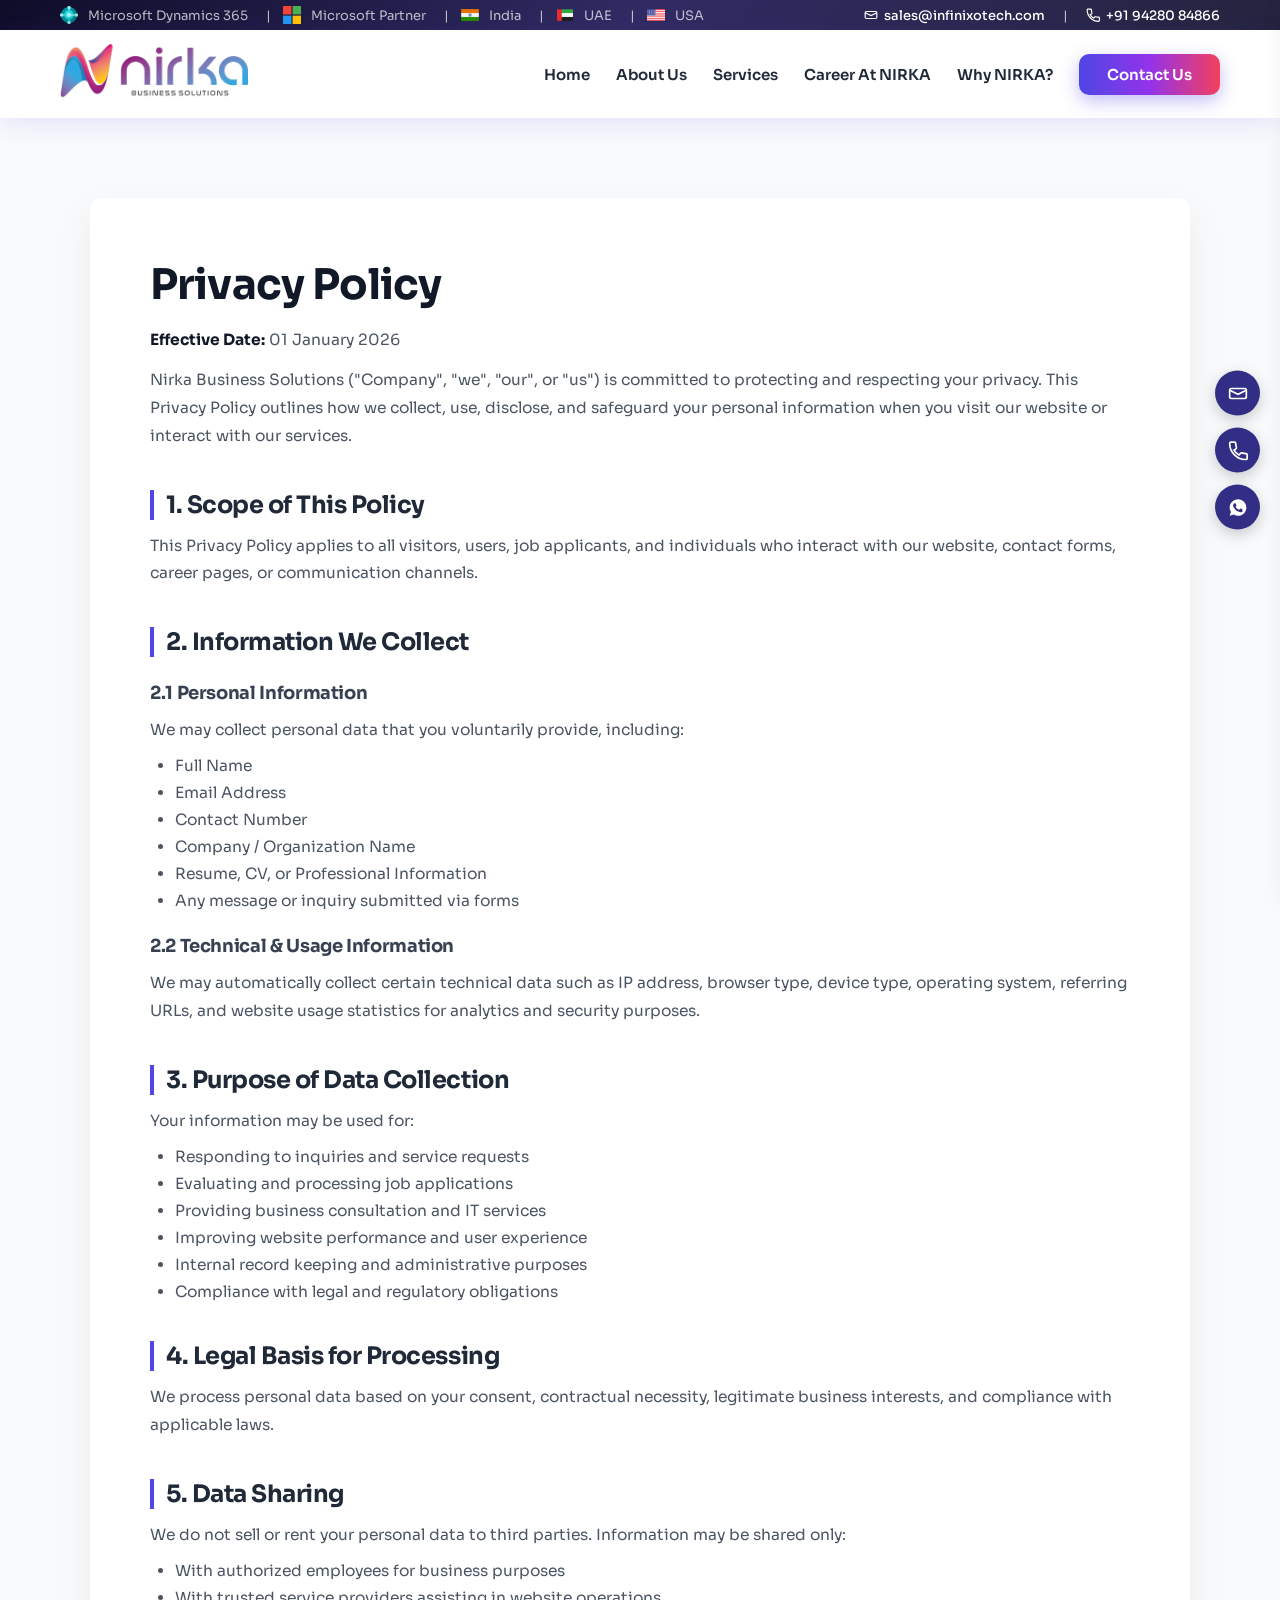
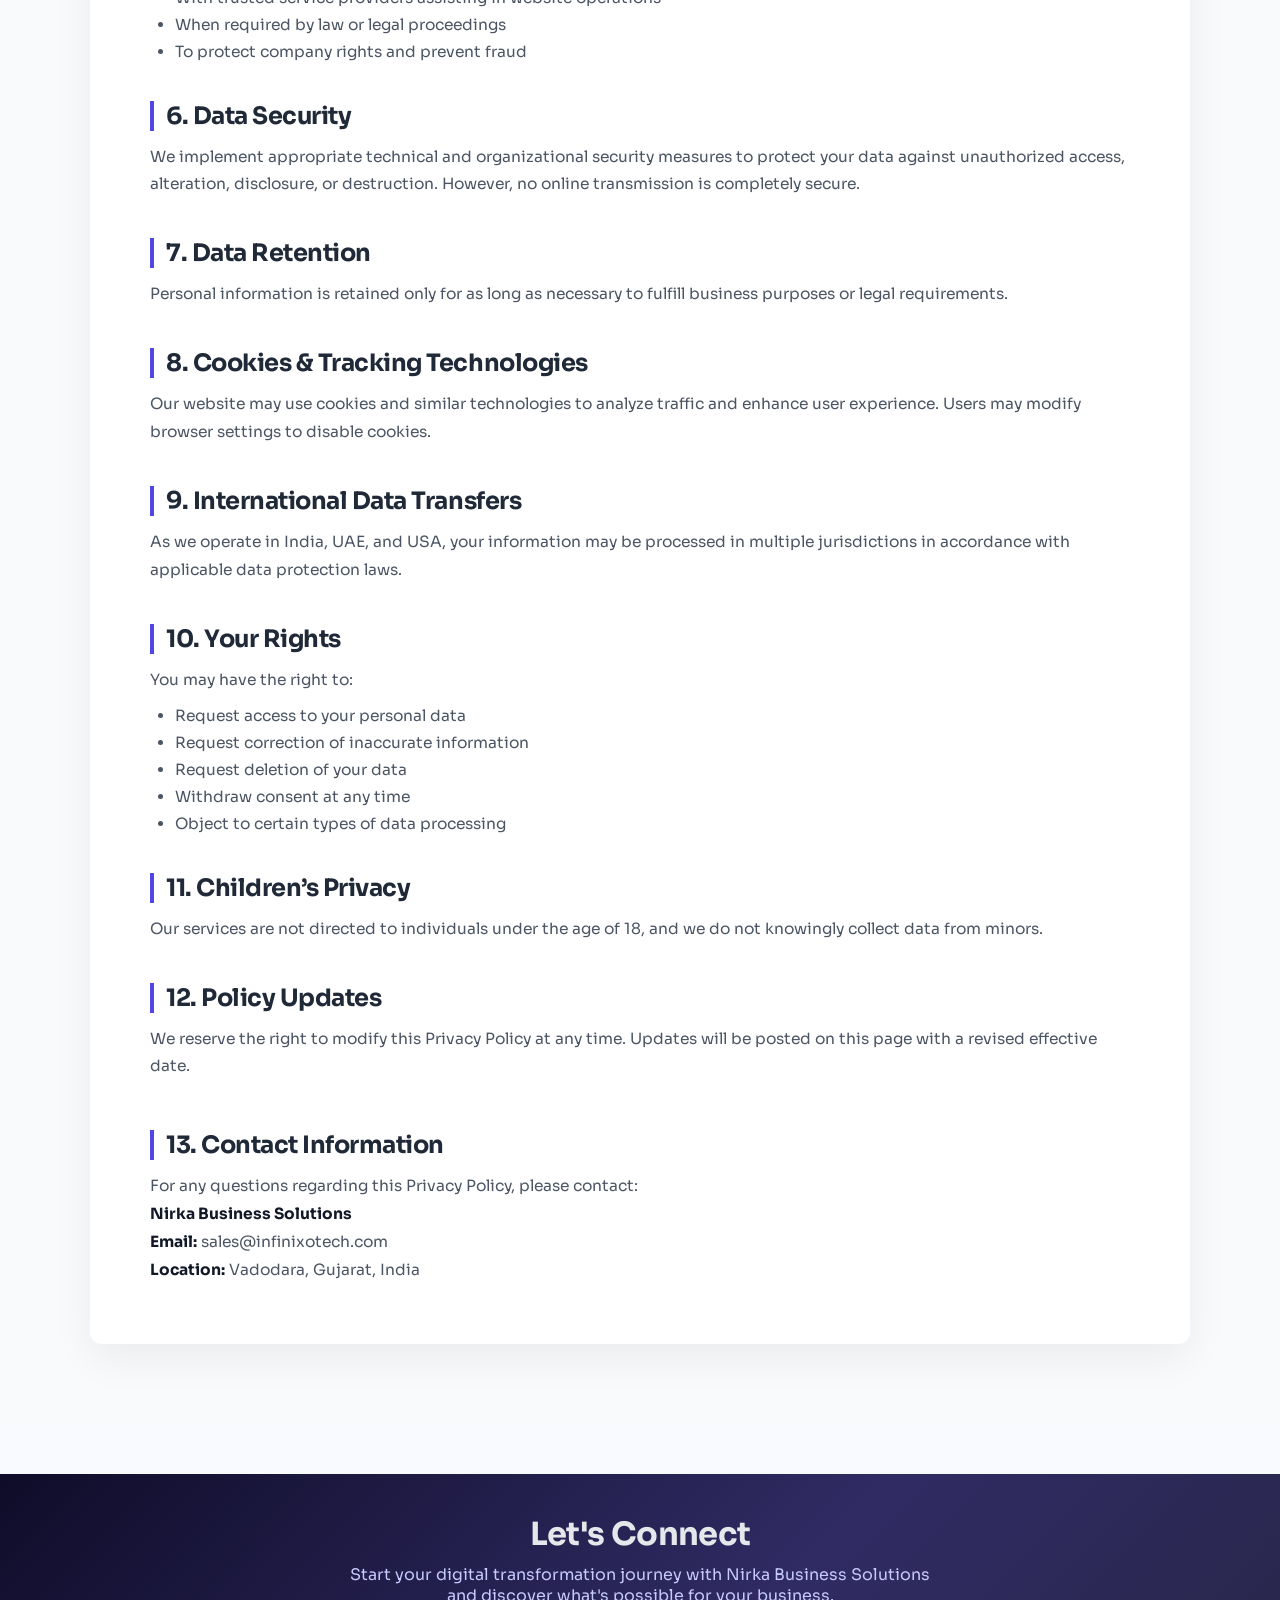
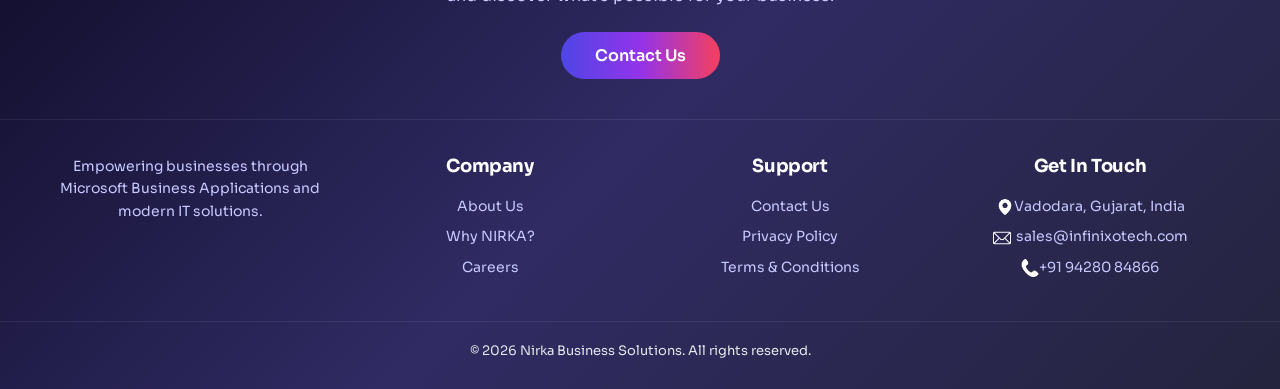
<file: privacy.html>
<!DOCTYPE html>
<html lang="en">
<head>
<meta charset="UTF-8">
<title>Nirka Business Solutions</title>
  <link rel="icon" href="images/favicon.png" type="image/png">
<meta name="viewport" content="width=device-width, initial-scale=1.0">
 <link href="https://fonts.googleapis.com/css2?family=Sora:wght@300;400;500;600;700&display=swap" rel="stylesheet">
<link rel="stylesheet" href="css/style.css">
<link rel="stylesheet" href="css/privacy.css">
</head>

<!--HEADER -->
<header class="header-wrapper">

  <div class="top-header">
    <div class="top-left">
      <div class="left-item"><img src="images/Dynamics_365_Business_Central_logo.svg.webp" alt="Microsoft"><span>Microsoft Dynamics 365</span></div>
      <span class="separator">|</span>
      <div class="left-item"><img src="images/microsoft (2).png" alt="Microsoft"><span>Microsoft Partner</span></div>
      <span class="separator">|</span>
      <div class="left-item"><img src="images/world.png" alt="India"><span>India</span></div>
      <span class="separator">|</span>
      <div class="left-item"><img src="images/united-arab-emirates.png" alt="UAE"><span>UAE</span></div>
      <span class="separator">|</span>
      <div class="left-item"><img src="images/united-states.png" alt="USA"><span>USA</span></div>
    </div>
    <div class="top-right">
      <a href="mailto:sales@infinixotech.com">
        <svg class="email-icon" viewBox="0 0 24 24" fill="none">
          <path d="M4 6H20C21.1 6 22 6.9 22 8V16C22 17.1 21.1 18 20 18H4C2.9 18 2 17.1 2 16V8C2 6.9 2.9 6 4 6Z" stroke="white" stroke-width="2"/>
          <path d="M22 8L12 13L2 8" stroke="white" stroke-width="2"/>
        </svg>
        sales@infinixotech.com
      </a>
      <span>|</span>
      <a href="tel:+919428084866">
        <svg viewBox="0 0 24 24" fill="none">
          <path d="M6.62 10.79C8.06 13.66 10.34 15.94 13.21 17.38L15.41 15.18C15.79 14.8 16.36 14.68 16.84 14.88C18.27 15.43 19.84 15.7 21.5 15.7C22.33 15.7 23 16.37 23 17.2V21.5C23 22.33 22.33 23 21.5 23C10.95 23 2 14.05 2 3.5C2 2.67 2.67 2 3.5 2H7.8C8.63 2 9.3 2.67 9.3 3.5C9.3 5.16 9.57 6.73 10.12 8.16C10.32 8.64 10.2 9.21 9.82 9.59L7.62 11.79Z" stroke="white" stroke-width="2"/>
        </svg>
        +91 94280 84866
      </a>
    </div>
  </div>

<!--NAVBAR-->

<div class="navbar">
  <div class="logo-section">
    <a href="/"><img src="images/nirka_FINAL-removebg-preview.webp" alt="NIRKA Logo"></a>
  </div>

  <div class="hamburger" onclick="toggleMenu()">
    <span></span><span></span><span></span>
  </div>

  <nav class="nav-links">
    <a href="/">Home</a>
    <a href="/about-us">About Us</a>

      <!-- SERVICES DROPDOWN -->
    <div class="nav-dropdown">
      <a  class="nav-drop-trigger">
        Services
       
      </a>

      <div class="dropdown-menu">
        <div class="dropdown-inner">
          <!--Microsoft Dynamics 365 -->
          <div class="drop-col">
            <div class="drop-col-title">Microsoft Dynamics 365</div>
            <a href="/business-central" class="drop-item">
             
              <div>
                <div class="drop-item-title">Dynamics 365</div>
                <div class="drop-item-sub">Finance & Accounting</div>
                <div class="drop-item-sub">Supply Chain </div>
                <div class="drop-item-sub">Sales & Service</div>
                <div class="drop-item-sub">Project Management </div>
              </div>
            </a>
            <a href="/crm" class="drop-item">
             
              <div>
                <div class="drop-item-title">D 365 Sales(CRM)</div>
               <div class="drop-item-sub">Sales Automation</div>
               <div class="drop-item-sub">Marketing </div>
               <div class="drop-item-sub">Customer Service</div>
               <div class="drop-item-sub">AI insights </div>
              </div>
            </a>
          </div>

          <!-- DIVIDER -->
          <div class="drop-divider"></div>

          <!--Power Platform -->
          <div class="drop-col">
            <div class="drop-col-title">Microsoft Power Platform</div>
            <a href="/power-platform" class="drop-item">
             
              <div>
                <div class="drop-item-title">Power Platform</div>
                <div class="drop-item-sub">Power BI</div>
                <div class="drop-item-sub">Power Apps</div>
                <div class="drop-item-sub">Power Virtual Agents</div>
                <div class="drop-item-sub">Power Automate </div>
              </div>
            </a>
          </div>

          <!-- DIVIDER -->
          <div class="drop-divider"></div>

          <!--Web & App Dev -->
          <div class="drop-col">
            <div class="drop-col-title">Development</div>
            <a href="/web-app-development" class="drop-item">
              
              <div>
                <div class="drop-item-title">Web & App Development</div>
                <div class="drop-item-sub">Web Development</div>
                <div class="drop-item-sub">App Development</div>
                <div class="drop-item-sub">E-commerce</div>
                <div class="drop-item-sub">MS integration</div>
              </div>
            </a>
          </div>

        </div>

        <!-- BOTTOM CTA BAR -->
        <div class="drop-footer">
          <span>Ready to transform your business?</span>
          <a href="/contact-us" class="drop-cta">Talk to an Expert →</a>
        </div>

      </div>
    </div>

    <a href="/careers">Career At NIRKA</a>
    <a href="/why-us">Why NIRKA?</a>
   <a href="/contact-us" class="nav-btn">Contact Us</a>
  </nav>
</div>


<!--MOBILE MENU-->
<div class="mobile-menu" id="mobileMenu">
  <div class="close-menu" onclick="toggleMenu()">← Back</div>
  <a href="/" class="mobile-link">Home</a>
  <a href="/about-us" class="mobile-link">About Us</a>

  <!-- Mobile Services Accordion -->
  <div class="mobile-accordion">
    <div class="mobile-acc-trigger" onclick="toggleMobileAcc(this)">
      Services
      <svg width="12" height="12" viewBox="0 0 24 24" fill="none">
        <path d="M6 9L12 15L18 9" stroke="#1f2937" stroke-width="2.5" stroke-linecap="round"/>
      </svg>
    </div>
    <div class="mobile-acc-body">
      <div class="mobile-acc-section">Microsoft Dynamics 365</div>
      <a href="/business-central" class="mobile-link sub">Business Central 365</a>
      <a href="/crm" class="mobile-link sub">Dynamics 365 Sales(CRM)</a>
      <div class="mobile-acc-section">Power Platform</div>
      <a href="/power-platform" class="mobile-link sub">Power Platform</a>
      <div class="mobile-acc-section">Development</div>
      <a href="/web-app-development" class="mobile-link sub">Web & App Development</a>
    </div>
  </div>

  <a href="/careers" class="mobile-link">Career At NIRKA</a>
  <a href="/why-us" class="mobile-link">Why NIRKA?</a>
  <a href="/contact-us" class="mobile-link">Contact Us</a>
</div>
<div class="menu-overlay" id="menuOverlay" onclick="toggleMenu()"></div>
</header>

<!-- Floating Contact Buttons -->
<div class="contact-widget">
  <a href="mailto:sales@infinixotech.com" class="contact-btn email" title="Email Us">
    <svg width="20" height="20" viewBox="0 0 24 24" fill="none">
      <path d="M4 6H20C21.1 6 22 6.9 22 8V16C22 17.1 21.1 18 20 18H4C2.9 18 2 17.1 2 16V8C2 6.9 2.9 6 4 6Z" stroke="white" stroke-width="2"/>
      <path d="M22 8L12 13L2 8" stroke="white" stroke-width="2"/>
    </svg>
  </a>
  <a href="tel:+919428084866" class="contact-btn call" title="Call Us">
    <svg width="20" height="20" viewBox="0 0 24 24" fill="none">
      <path d="M6.62 10.79C8.06 13.66 10.34 15.94 13.21 17.38L15.41 15.18C15.79 14.8 16.36 14.68 16.84 14.88C18.27 15.43 19.84 15.7 21.5 15.7C22.33 15.7 23 16.37 23 17.2V21.5C23 22.33 22.33 23 21.5 23C10.95 23 2 14.05 2 3.5C2 2.67 2.67 2 3.5 2H7.8C8.63 2 9.3 2.67 9.3 3.5C9.3 5.16 9.57 6.73 10.12 8.16C10.32 8.64 10.2 9.21 9.82 9.59L7.62 11.79Z" stroke="white" stroke-width="2"/>
    </svg>
  </a>
  <a href="https://wa.me/919428084866" class="contact-btn whatsapp" title="Chat on WhatsApp">
    <svg width="20" height="20" viewBox="0 0 24 24">
      <path fill="white" d="M12.04 2C6.53 2 2 6.48 2 12c0 1.93.57 3.72 1.55 5.23L2 22l4.92-1.51A9.95 9.95 0 0 0 12.04 22C17.55 22 22 17.52 22 12S17.55 2 12.04 2zm5.67 14.27c-.24.67-1.4 1.29-1.93 1.36-.5.07-1.13.1-1.83-.12-.42-.13-.96-.31-1.65-.61-2.9-1.25-4.8-4.16-4.95-4.36-.15-.2-1.18-1.57-1.18-2.99 0-1.42.74-2.12 1-2.41.26-.29.58-.36.77-.36h.56c.18 0 .42-.07.66.5.24.58.83 2.01.9 2.15.07.14.12.3.02.48-.1.18-.15.29-.29.45-.14.16-.3.35-.43.47-.14.14-.28.3-.12.58.16.29.7 1.15 1.51 1.86 1.04.93 1.92 1.22 2.2 1.36.28.14.45.12.61-.07.16-.18.71-.83.9-1.11.18-.29.36-.24.61-.14.24.1 1.55.73 1.82.86.27.14.45.2.52.31.07.11.07.67-.17 1.34z"/>
    </svg>
  </a>
</div>
<body>
<!--content-->
<section class="privacy-policy">
  <div class="container">
 <h1>Privacy Policy</h1>
<p><strong>Effective Date:</strong> 01 January 2026</p>

<p>
Nirka Business Solutions ("Company", "we", "our", or "us") is committed to 
protecting and respecting your privacy. This Privacy Policy outlines how 
we collect, use, disclose, and safeguard your personal information when 
you visit our website or interact with our services.
</p>

<h2>1. Scope of This Policy</h2>
<p>
This Privacy Policy applies to all visitors, users, job applicants, and 
individuals who interact with our website, contact forms, career pages, 
or communication channels.
</p>

<h2>2. Information We Collect</h2>

<h3>2.1 Personal Information</h3>
<p>We may collect personal data that you voluntarily provide, including:</p>
<ul>
<li>Full Name</li>
<li>Email Address</li>
<li>Contact Number</li>
<li>Company / Organization Name</li>
<li>Resume, CV, or Professional Information</li>
<li>Any message or inquiry submitted via forms</li>
</ul>

<h3>2.2 Technical & Usage Information</h3>
<p>
We may automatically collect certain technical data such as IP address, 
browser type, device type, operating system, referring URLs, and 
website usage statistics for analytics and security purposes.
</p>

<h2>3. Purpose of Data Collection</h2>
<p>Your information may be used for:</p>
<ul>
<li>Responding to inquiries and service requests</li>
<li>Evaluating and processing job applications</li>
<li>Providing business consultation and IT services</li>
<li>Improving website performance and user experience</li>
<li>Internal record keeping and administrative purposes</li>
<li>Compliance with legal and regulatory obligations</li>
</ul>

<h2>4. Legal Basis for Processing</h2>
<p>
We process personal data based on your consent, contractual necessity, 
legitimate business interests, and compliance with applicable laws.
</p>

<h2>5. Data Sharing</h2>
<p>
We do not sell or rent your personal data to third parties. 
Information may be shared only:
</p>
<ul>
<li>With authorized employees for business purposes</li>
<li>With trusted service providers assisting in website operations</li>
<li>When required by law or legal proceedings</li>
<li>To protect company rights and prevent fraud</li>
</ul>

<h2>6. Data Security</h2>
<p>
We implement appropriate technical and organizational security measures 
to protect your data against unauthorized access, alteration, disclosure, 
or destruction. However, no online transmission is completely secure.
</p>

<h2>7. Data Retention</h2>
<p>
Personal information is retained only for as long as necessary to fulfill 
business purposes or legal requirements.
</p>

<h2>8. Cookies & Tracking Technologies</h2>
<p>
Our website may use cookies and similar technologies to analyze traffic 
and enhance user experience. Users may modify browser settings to disable cookies.
</p>

<h2>9. International Data Transfers</h2>
<p>
As we operate in India, UAE, and USA, your information may be processed 
in multiple jurisdictions in accordance with applicable data protection laws.
</p>

<h2>10. Your Rights</h2>
<p>You may have the right to:</p>
<ul>
<li>Request access to your personal data</li>
<li>Request correction of inaccurate information</li>
<li>Request deletion of your data</li>
<li>Withdraw consent at any time</li>
<li>Object to certain types of data processing</li>
</ul>

<h2>11. Children’s Privacy</h2>
<p>
Our services are not directed to individuals under the age of 18, 
and we do not knowingly collect data from minors.
</p>

<h2>12. Policy Updates</h2>
<p>
We reserve the right to modify this Privacy Policy at any time. 
Updates will be posted on this page with a revised effective date.
</p>

<h2>13. Contact Information</h2>
<p>
For any questions regarding this Privacy Policy, please contact:
<br><strong>Nirka Business Solutions</strong>
<br><strong>Email:</strong> sales@infinixotech.com
<br><strong>Location:</strong> Vadodara, Gujarat, India
</p>

</div>
</section>

<!--FOOTER-->
<footer class="footer">
  <div class="footer-top">
    <h2>Let's Connect</h2>
    <p>Start your digital transformation journey with Nirka Business Solutions and discover what's possible for your business.</p>
    <a href="/contact-us" class="footer-cta">Contact Us</a>
  </div>
  <div class="footer-main">
    <div class="footer-col"><p>Empowering businesses through Microsoft Business Applications and modern IT solutions.</p></div>
    <div class="footer-col">
      <h4>Company</h4>
      <a href="/about-us">About Us</a><a href="/why-us">Why NIRKA?</a><a href="/careers">Careers</a>
    </div>
    <div class="footer-col">
      <h4>Support</h4>
      <a href="/contact-us">Contact Us</a><a href="/privacy">Privacy Policy</a><a href="/terms">Terms &amp; Conditions</a>
    </div>
    <div class="footer-col">
      <h4>Get In Touch</h4>
      <a href="https://www.google.com/maps/search/?api=1&query=Vadodara,Gujarat,India" class="contact-item"><img src="images/location.png" alt="Location"><span>Vadodara, Gujarat, India</span></a>
      <a href="mailto:sales@infinixotech.com" class="contact-item"><img src="images/mail (2).png" alt="Email"><span>sales@infinixotech.com</span></a>
      <a href="tel:+919428084866" class="contact-item"><img src="images/phone-receiver-silhouette (1).png" alt="Phone"><span>+91 94280 84866</span></a>
    </div>
  </div>
  <div class="footer-bottom">
    <p>&#169; 2026 Nirka Business Solutions. All rights reserved.</p>
    <div class="socials">
      <a href="https://www.linkedin.com/company/nirka/" target="_blank"><i class="fab fa-linkedin-in"></i></a>
      <a href="https://www.facebook.com/USERNAME" target="_blank"><i class="fab fa-facebook-f"></i></a>
      <a href="https://www.instagram.com/USERNAME" target="_blank"><i class="fab fa-instagram"></i></a>
    </div>
  </div>
</footer>

<!--popup-->
<div id="demoFormPopup" class="popup-form">
  <div class="popup-content">
    <span class="close-btn">&times;</span>
    <h2>Get In Touch</h2>
    <form id="demoForm" method="POST">
      <input type="text" name="firstname" placeholder="Your Name" required>
      <input type="text" name="lastname" placeholder="Last Name">
      <input type="email" name="email" placeholder="Your Email" required>
      <input type="tel" name="phone" placeholder="Phone Number" required>
      <input type="text" name="organization" placeholder="Company Name">
      <textarea name="question" placeholder="Your Message / Requirements" rows="4"></textarea>
      <button type="submit">Submit</button>
    </form>
    <p id="demoFormMsg"></p>
  </div>
</div>

<script>

function toggleMobileAcc(trigger) {
  const body = trigger.nextElementSibling;

  if (!body) return;

  const isOpen = body.classList.contains("open");

  if (isOpen) {
    body.classList.remove("open");
    trigger.classList.remove("open");
  } else {
    body.classList.add("open");
    trigger.classList.add("open");
  }
}

// Mobile accordion 
function toggleMobileAcc(trigger) {
  const body = trigger.nextElementSibling;
  const isOpen = body.classList.toggle("open");
  trigger.classList.toggle("open", isOpen);
}

</script>
<script src="js/popup.js"></script>
</body>
</html>
</file>
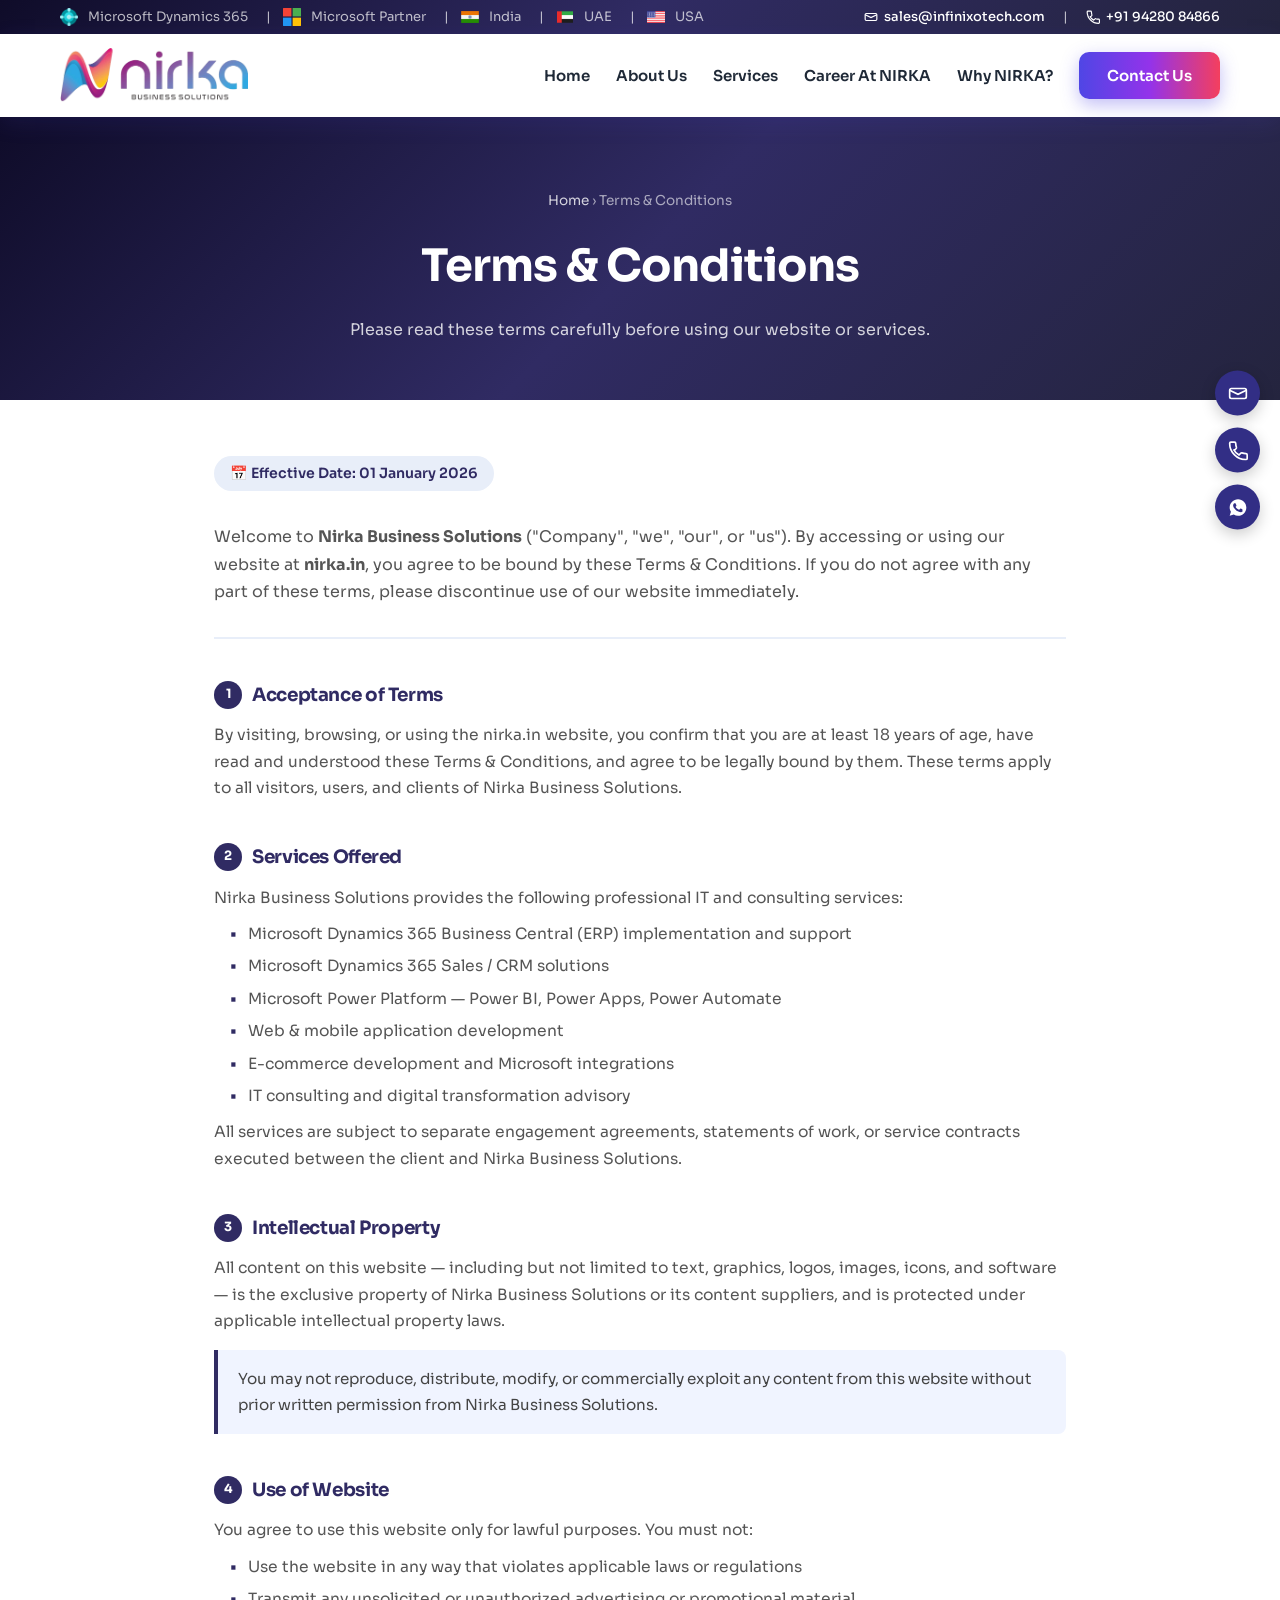
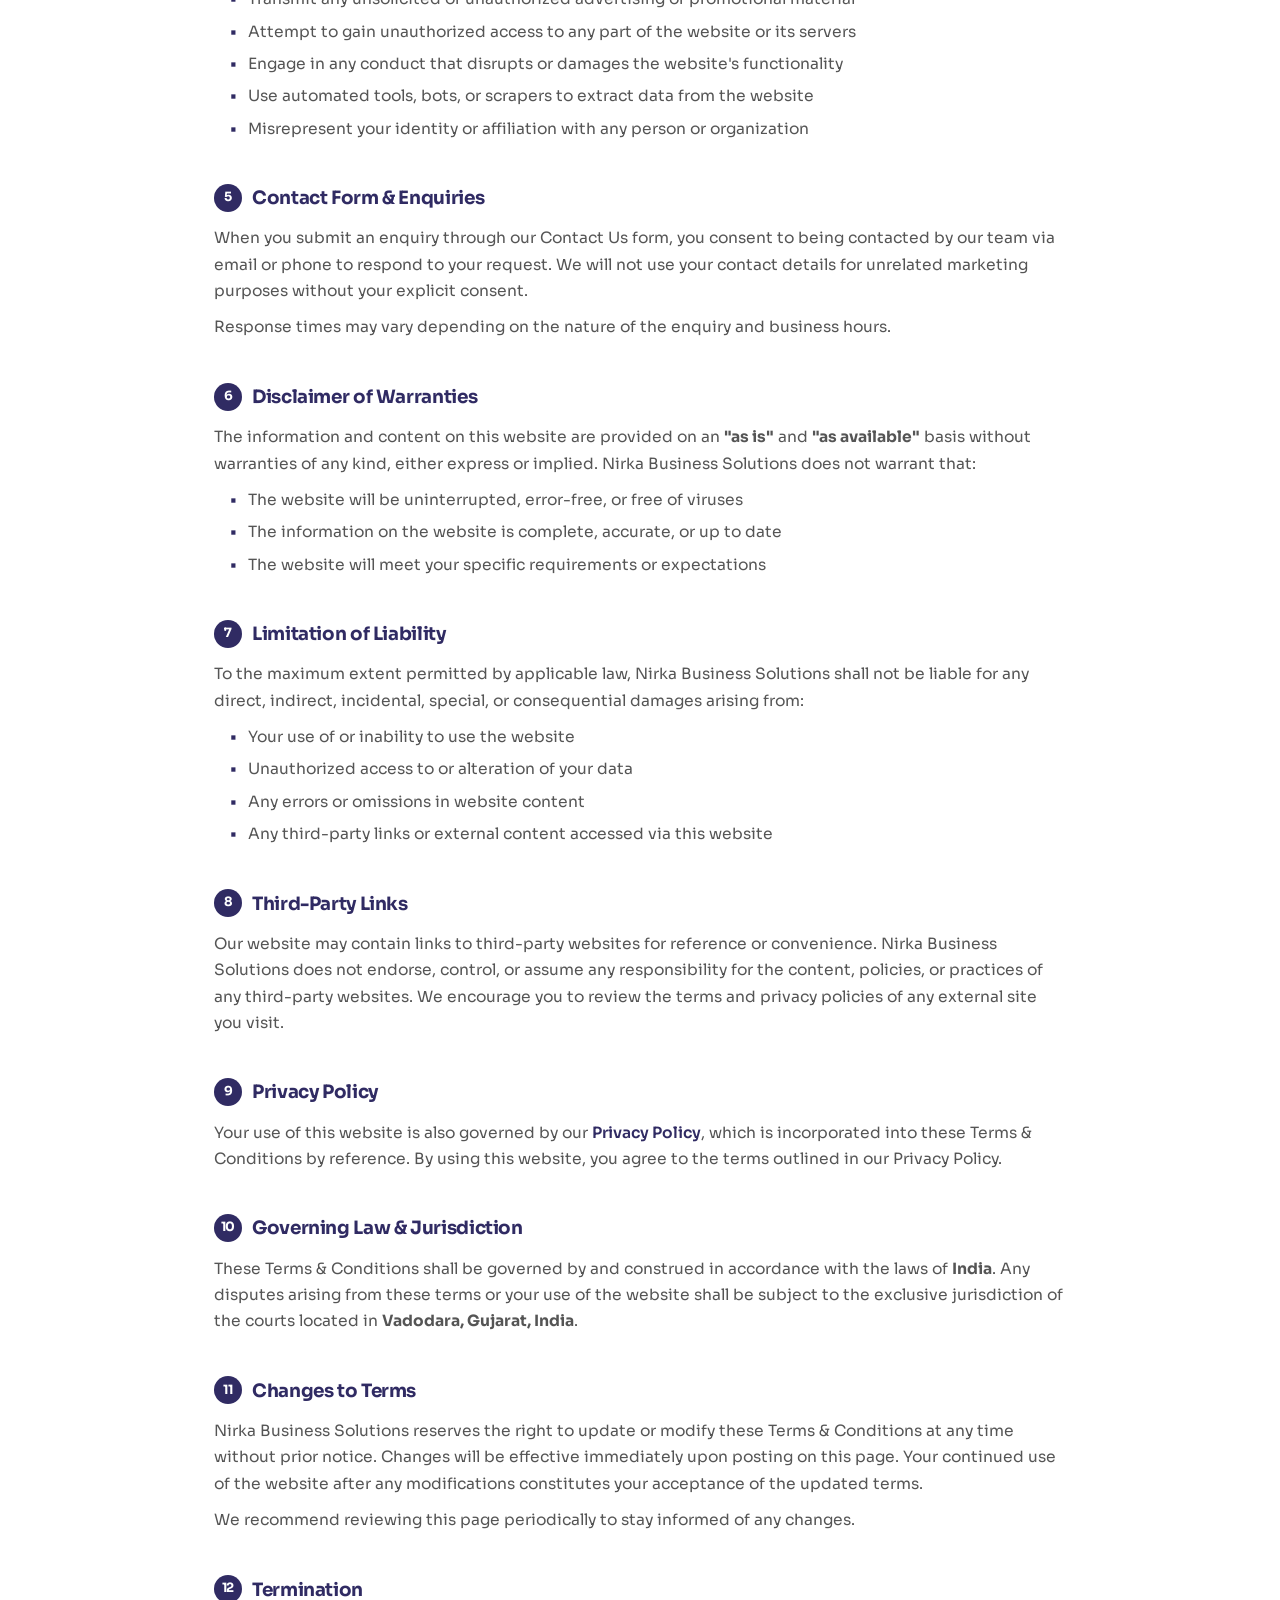
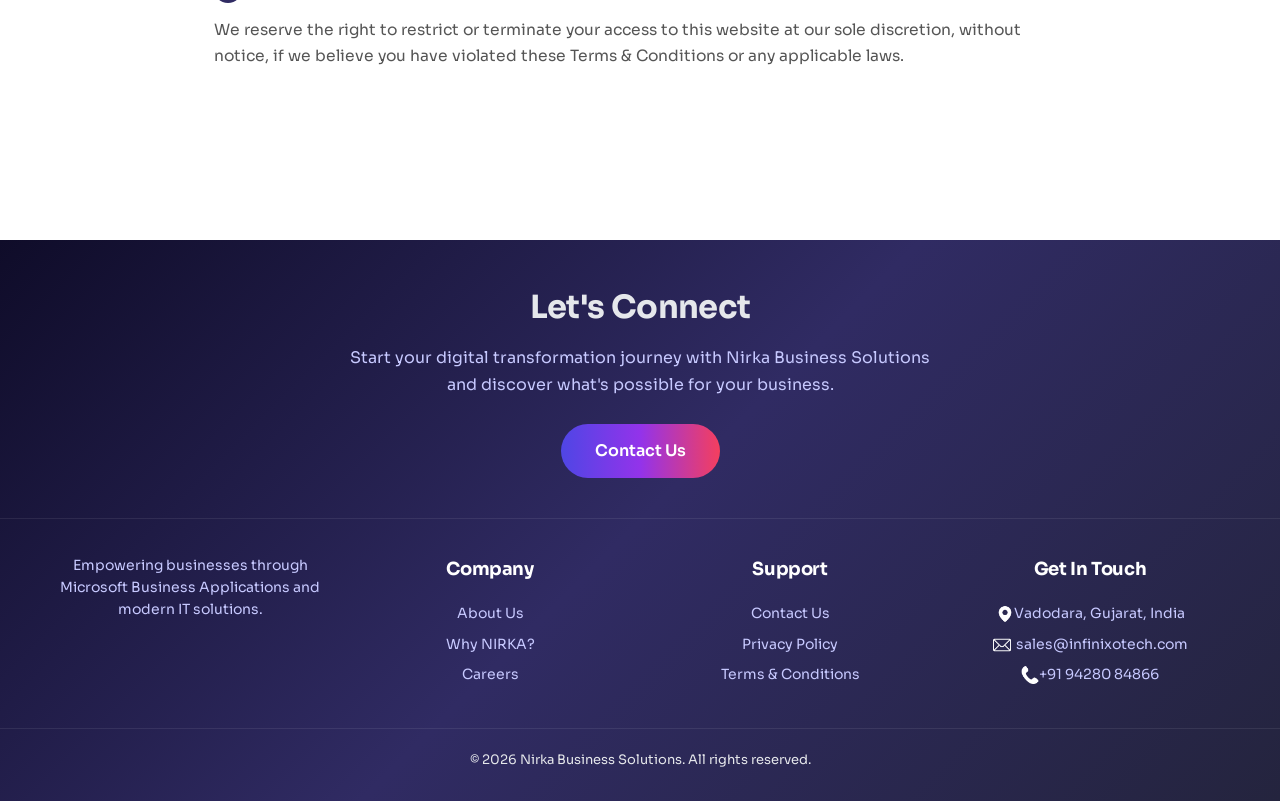
<file: terms.html>
<!DOCTYPE html>
<html lang="en">
<head>
  <meta charset="UTF-8" />
  <meta name="viewport" content="width=device-width, initial-scale=1.0" />

<title>Nirka Business Solutions</title>
  <link rel="icon" href="images/favicon.png" type="image/png">
  <link rel="stylesheet" href="css/style.css">
   <link href="https://fonts.googleapis.com/css2?family=Sora:wght@300;400;500;600;700&display=swap" rel="stylesheet">
  <link href="https://fonts.googleapis.com/css2?family=Inter:wght@300;400;500;600;700&display=swap" rel="stylesheet" />

  <style>
    *, *::before, *::after { box-sizing: border-box; margin: 0; padding: 0; }
    html { scroll-behavior: smooth; }
    body { font-family: 'Inter', sans-serif; color: #333; background: #fff; line-height: 1.7; }
    a { color: inherit; text-decoration: none; }
    ul { list-style: none; }
    img { max-width: 100%; display: block; }
    .contact-item img { display: inline-block; vertical-align: middle; }

    .page-hero {
      background: linear-gradient(135deg,#0f0c29,#302b63,#24243e);
      color: #fff;
      padding: 72px 24px 56px;
      text-align: center;
    }
    .page-hero h1 { font-size: clamp(1.8rem, 4vw, 2.8rem); font-weight: 700; margin-bottom: 12px; }
    .page-hero p  { font-size: 1rem; color: rgba(255,255,255,.8); }
    .page-hero .breadcrumb { font-size: 0.85rem; color: rgba(255,255,255,.6); margin-bottom: 16px; }
    .page-hero .breadcrumb a { color: rgba(255,255,255,.8); }
    .page-hero .breadcrumb a:hover { color: #fff; }

    .content-wrap { max-width: 900px; margin: 0 auto; padding: 56px 24px 80px; }

    .effective-date {
      display: inline-block;
      background: #e8eef9;
      color: #302b63;
      font-size: 0.88rem;
      font-weight: 600;
      padding: 6px 16px;
      border-radius: 20px;
      margin-bottom: 32px;
    }
    .intro-text {
      font-size: 1rem;
      color: #555;
      margin-bottom: 40px;
      padding-bottom: 32px;
      border-bottom: 2px solid #e8eef9;
    }

    .tc-section { margin-bottom: 40px; }
    .tc-section h2 {
      font-size: 1.15rem; font-weight: 700; color: #302b63;
      margin-bottom: 12px; display: flex; align-items: center; gap: 10px;
    }
    .tc-section h2 .num {
      background: #302b63; color: #fff;
      width: 28px; height: 28px; border-radius: 50%;
      display: flex; align-items: center; justify-content: center;
      font-size: 0.8rem; font-weight: 700; flex-shrink: 0;
    }
    .tc-section p  { color: #555; font-size: 0.97rem; margin-bottom: 10px; }
    .tc-section ul { margin: 10px 0 10px 16px; }
    .tc-section ul li {
      position: relative; padding-left: 18px;
      color: #555; font-size: 0.97rem; margin-bottom: 6px;
    }
    .tc-section ul li::before { content: "•"; position: absolute; left: 0; color: #302b63; font-weight: 700; }

    .highlight-box {
      background: #f0f4ff; border-left: 4px solid #302b63;
      border-radius: 0 8px 8px 0; padding: 16px 20px;
      margin: 16px 0; color: #444; font-size: 0.95rem;
    }

    .mobile-menu { display: none; flex-direction: column; background: #fff; padding: 16px 24px; box-shadow: 0 4px 12px rgba(0,0,0,.1); }
    .mobile-menu.open { display: flex; }
    .mobile-menu a { padding: 10px 0; border-bottom: 1px solid #f0f0f0; font-size: 0.9rem; color: #333; }
    .mobile-menu a:hover { color: #302b63; }

    @media (max-width: 640px) {
      .nav-links, .top-bar .badges { display: none; }
      .hamburger { display: flex; }
      .top-bar .contact { font-size: 0.72rem; }
    }
  </style>
</head>
<body>

<!--HEADER -->
<header class="header-wrapper">

  <div class="top-header">
    <div class="top-left">
      <div class="left-item"><img src="images/Dynamics_365_Business_Central_logo.svg.webp" alt="Microsoft"><span>Microsoft Dynamics 365</span></div>
      <span class="separator">|</span>
      <div class="left-item"><img src="images/microsoft (2).png" alt="Microsoft"><span>Microsoft Partner</span></div>
      <span class="separator">|</span>
      <div class="left-item"><img src="images/world.png" alt="India"><span>India</span></div>
      <span class="separator">|</span>
      <div class="left-item"><img src="images/united-arab-emirates.png" alt="UAE"><span>UAE</span></div>
      <span class="separator">|</span>
      <div class="left-item"><img src="images/united-states.png" alt="USA"><span>USA</span></div>
    </div>
    <div class="top-right">
      <a href="mailto:sales@infinixotech.com">
        <svg class="email-icon" viewBox="0 0 24 24" fill="none">
          <path d="M4 6H20C21.1 6 22 6.9 22 8V16C22 17.1 21.1 18 20 18H4C2.9 18 2 17.1 2 16V8C2 6.9 2.9 6 4 6Z" stroke="white" stroke-width="2"/>
          <path d="M22 8L12 13L2 8" stroke="white" stroke-width="2"/>
        </svg>
        sales@infinixotech.com
      </a>
      <span>|</span>
      <a href="tel:+919428084866">
        <svg viewBox="0 0 24 24" fill="none">
          <path d="M6.62 10.79C8.06 13.66 10.34 15.94 13.21 17.38L15.41 15.18C15.79 14.8 16.36 14.68 16.84 14.88C18.27 15.43 19.84 15.7 21.5 15.7C22.33 15.7 23 16.37 23 17.2V21.5C23 22.33 22.33 23 21.5 23C10.95 23 2 14.05 2 3.5C2 2.67 2.67 2 3.5 2H7.8C8.63 2 9.3 2.67 9.3 3.5C9.3 5.16 9.57 6.73 10.12 8.16C10.32 8.64 10.2 9.21 9.82 9.59L7.62 11.79Z" stroke="white" stroke-width="2"/>
        </svg>
        +91 94280 84866
      </a>
    </div>
  </div>

  <!--NAVBAR -->
  <div class="navbar">
    <div class="logo-section">
      <a href="/"><img src="images/nirka_FINAL-removebg-preview.webp" alt="NIRKA Logo"></a>
    </div>

    <div class="hamburger" onclick="toggleMenu()">
      <span></span><span></span><span></span>
    </div>

    <nav class="nav-links">
      <a href="/">Home</a>
      <a href="/about-us">About Us</a>

      <div class="nav-dropdown">
        <a class="nav-drop-trigger">Services</a>
        <div class="dropdown-menu">
          <div class="dropdown-inner">
            <div class="drop-col">
              <div class="drop-col-title">Microsoft Dynamics 365</div>
              <a href="/business-central" class="drop-item">
                <div>
                  <div class="drop-item-title">Dynamics 365</div>
                  <div class="drop-item-sub">Finance & Accounting</div>
                  <div class="drop-item-sub">Supply Chain</div>
                  <div class="drop-item-sub">Sales & Service</div>
                  <div class="drop-item-sub">Project Management</div>
                </div>
              </a>
              <a href="/crm" class="drop-item">
                <div>
                  <div class="drop-item-title">D 365 Sales(CRM)</div>
                  <div class="drop-item-sub">Sales Automation</div>
                  <div class="drop-item-sub">Marketing</div>
                  <div class="drop-item-sub">Customer Service</div>
                  <div class="drop-item-sub">AI insights</div>
                </div>
              </a>
            </div>
            <div class="drop-divider"></div>
            <div class="drop-col">
              <div class="drop-col-title">Microsoft Power Platform</div>
              <a href="/power-platform" class="drop-item">
                <div>
                  <div class="drop-item-title">Power Platform</div>
                  <div class="drop-item-sub">Power BI</div>
                  <div class="drop-item-sub">Power Apps</div>
                  <div class="drop-item-sub">Power Virtual Agents</div>
                  <div class="drop-item-sub">Power Automate</div>
                </div>
              </a>
            </div>
            <div class="drop-divider"></div>
            <div class="drop-col">
              <div class="drop-col-title">Development</div>
              <a href="/web-app-development" class="drop-item">
                <div>
                  <div class="drop-item-title">Web & App Development</div>
                  <div class="drop-item-sub">Web Development</div>
                  <div class="drop-item-sub">App Development</div>
                  <div class="drop-item-sub">E-commerce</div>
                  <div class="drop-item-sub">MS integration</div>
                </div>
              </a>
            </div>
          </div>
          <div class="drop-footer">
            <span>Ready to transform your business?</span>
            <a href="/contact-us" class="drop-cta">Talk to an Expert →</a>
          </div>
        </div>
      </div>

      <a href="/careers">Career At NIRKA</a>
      <a href="/why-us">Why NIRKA?</a>
      <a href="/contact-us" class="nav-btn">Contact Us</a>
    </nav>
  </div>

  <!--MOBILE MENU -->
  <div class="mobile-menu" id="mobileMenu">
    <div class="close-menu" onclick="toggleMenu()">← Back</div>
    <a href="/" class="mobile-link">Home</a>
    <a href="/about-us" class="mobile-link">About Us</a>
    <div class="mobile-accordion">
      <div class="mobile-acc-trigger" onclick="toggleMobileAcc(this)">
        Services
        <svg width="12" height="12" viewBox="0 0 24 24" fill="none">
          <path d="M6 9L12 15L18 9" stroke="#1f2937" stroke-width="2.5" stroke-linecap="round"/>
        </svg>
      </div>
      <div class="mobile-acc-body">
        <div class="mobile-acc-section">Microsoft Dynamics 365</div>
        <a href="/business-central" class="mobile-link sub">Business Central 365</a>
        <a href="/crm" class="mobile-link sub">Dynamics 365 Sales(CRM)</a>
        <div class="mobile-acc-section">Power Platform</div>
        <a href="/power-platform" class="mobile-link sub">Power Platform</a>
        <div class="mobile-acc-section">Development</div>
        <a href="/web-app-development" class="mobile-link sub">Web & App Development</a>
      </div>
    </div>
    <a href="/careers" class="mobile-link">Career At NIRKA</a>
    <a href="/why-us" class="mobile-link">Why NIRKA?</a>
    <a href="/contact-us" class="mobile-link">Contact Us</a>
  </div>
  <div class="menu-overlay" id="menuOverlay" onclick="toggleMenu()"></div>

</header>

<!-- Floating Contact Buttons -->
<div class="contact-widget">
  <a href="mailto:sales@infinixotech.com" class="contact-btn email" title="Email Us">
    <svg width="20" height="20" viewBox="0 0 24 24" fill="none">
      <path d="M4 6H20C21.1 6 22 6.9 22 8V16C22 17.1 21.1 18 20 18H4C2.9 18 2 17.1 2 16V8C2 6.9 2.9 6 4 6Z" stroke="white" stroke-width="2"/>
      <path d="M22 8L12 13L2 8" stroke="white" stroke-width="2"/>
    </svg>
  </a>
  <a href="tel:+919428084866" class="contact-btn call" title="Call Us">
    <svg width="20" height="20" viewBox="0 0 24 24" fill="none">
      <path d="M6.62 10.79C8.06 13.66 10.34 15.94 13.21 17.38L15.41 15.18C15.79 14.8 16.36 14.68 16.84 14.88C18.27 15.43 19.84 15.7 21.5 15.7C22.33 15.7 23 16.37 23 17.2V21.5C23 22.33 22.33 23 21.5 23C10.95 23 2 14.05 2 3.5C2 2.67 2.67 2 3.5 2H7.8C8.63 2 9.3 2.67 9.3 3.5C9.3 5.16 9.57 6.73 10.12 8.16C10.32 8.64 10.2 9.21 9.82 9.59L7.62 11.79Z" stroke="white" stroke-width="2"/>
    </svg>
  </a>
  <a href="https://wa.me/919428084866" class="contact-btn whatsapp" title="Chat on WhatsApp">
    <svg width="20" height="20" viewBox="0 0 24 24">
      <path fill="white" d="M12.04 2C6.53 2 2 6.48 2 12c0 1.93.57 3.72 1.55 5.23L2 22l4.92-1.51A9.95 9.95 0 0 0 12.04 22C17.55 22 22 17.52 22 12S17.55 2 12.04 2zm5.67 14.27c-.24.67-1.4 1.29-1.93 1.36-.5.07-1.13.1-1.83-.12-.42-.13-.96-.31-1.65-.61-2.9-1.25-4.8-4.16-4.95-4.36-.15-.2-1.18-1.57-1.18-2.99 0-1.42.74-2.12 1-2.41.26-.29.58-.36.77-.36h.56c.18 0 .42-.07.66.5.24.58.83 2.01.9 2.15.07.14.12.3.02.48-.1.18-.15.29-.29.45-.14.16-.3.35-.43.47-.14.14-.28.3-.12.58.16.29.7 1.15 1.51 1.86 1.04.93 1.92 1.22 2.2 1.36.28.14.45.12.61-.07.16-.18.71-.83.9-1.11.18-.29.36-.24.61-.14.24.1 1.55.73 1.82.86.27.14.45.2.52.31.07.11.07.67-.17 1.34z"/>
    </svg>
  </a>
</div>

<!-- ══ HERO ══════════════════════════════════════════════════════════ -->
<section class="page-hero">
  <p class="breadcrumb"><a href="/">Home</a> &rsaquo; Terms &amp; Conditions</p>
  <h1>Terms &amp; Conditions</h1>
  <p>Please read these terms carefully before using our website or services.</p>
</section>

<!-- ══ CONTENT ═══════════════════════════════════════════════════════ -->
<div class="content-wrap">

  <span class="effective-date">📅 Effective Date: 01 January 2026</span>

  <p class="intro-text">
    Welcome to <strong>Nirka Business Solutions</strong> ("Company", "we", "our", or "us").
    By accessing or using our website at <strong>nirka.in</strong>, you agree to be bound
    by these Terms &amp; Conditions. If you do not agree with any part of these terms,
    please discontinue use of our website immediately.
  </p>

  <!-- 1 -->
  <div class="tc-section">
    <h2><span class="num">1</span> Acceptance of Terms</h2>
    <p>By visiting, browsing, or using the nirka.in website, you confirm that you are at least 18 years of age, have read and understood these Terms &amp; Conditions, and agree to be legally bound by them. These terms apply to all visitors, users, and clients of Nirka Business Solutions.</p>
  </div>

  <!-- 2 -->
  <div class="tc-section">
    <h2><span class="num">2</span> Services Offered</h2>
    <p>Nirka Business Solutions provides the following professional IT and consulting services:</p>
    <ul>
      <li>Microsoft Dynamics 365 Business Central (ERP) implementation and support</li>
      <li>Microsoft Dynamics 365 Sales / CRM solutions</li>
      <li>Microsoft Power Platform — Power BI, Power Apps, Power Automate</li>
      <li>Web &amp; mobile application development</li>
      <li>E-commerce development and Microsoft integrations</li>
      <li>IT consulting and digital transformation advisory</li>
    </ul>
    <p>All services are subject to separate engagement agreements, statements of work, or service contracts executed between the client and Nirka Business Solutions.</p>
  </div>

  <!-- 3 -->
  <div class="tc-section">
    <h2><span class="num">3</span> Intellectual Property</h2>
    <p>All content on this website — including but not limited to text, graphics, logos, images, icons, and software — is the exclusive property of Nirka Business Solutions or its content suppliers, and is protected under applicable intellectual property laws.</p>
    <div class="highlight-box">
      You may not reproduce, distribute, modify, or commercially exploit any content from this website without prior written permission from Nirka Business Solutions.
    </div>
  </div>

  <!-- 4 -->
  <div class="tc-section">
    <h2><span class="num">4</span> Use of Website</h2>
    <p>You agree to use this website only for lawful purposes. You must not:</p>
    <ul>
      <li>Use the website in any way that violates applicable laws or regulations</li>
      <li>Transmit any unsolicited or unauthorized advertising or promotional material</li>
      <li>Attempt to gain unauthorized access to any part of the website or its servers</li>
      <li>Engage in any conduct that disrupts or damages the website's functionality</li>
      <li>Use automated tools, bots, or scrapers to extract data from the website</li>
      <li>Misrepresent your identity or affiliation with any person or organization</li>
    </ul>
  </div>

  <!-- 5 -->
  <div class="tc-section">
    <h2><span class="num">5</span> Contact Form &amp; Enquiries</h2>
    <p>When you submit an enquiry through our Contact Us form, you consent to being contacted by our team via email or phone to respond to your request. We will not use your contact details for unrelated marketing purposes without your explicit consent.</p>
    <p>Response times may vary depending on the nature of the enquiry and business hours.</p>
  </div>

  <!-- 6 -->
  <div class="tc-section">
    <h2><span class="num">6</span> Disclaimer of Warranties</h2>
    <p>The information and content on this website are provided on an <strong>"as is"</strong> and <strong>"as available"</strong> basis without warranties of any kind, either express or implied. Nirka Business Solutions does not warrant that:</p>
    <ul>
      <li>The website will be uninterrupted, error-free, or free of viruses</li>
      <li>The information on the website is complete, accurate, or up to date</li>
      <li>The website will meet your specific requirements or expectations</li>
    </ul>
  </div>

  <!-- 7 -->
  <div class="tc-section">
    <h2><span class="num">7</span> Limitation of Liability</h2>
    <p>To the maximum extent permitted by applicable law, Nirka Business Solutions shall not be liable for any direct, indirect, incidental, special, or consequential damages arising from:</p>
    <ul>
      <li>Your use of or inability to use the website</li>
      <li>Unauthorized access to or alteration of your data</li>
      <li>Any errors or omissions in website content</li>
      <li>Any third-party links or external content accessed via this website</li>
    </ul>
  </div>

  <!-- 8 -->
  <div class="tc-section">
    <h2><span class="num">8</span> Third-Party Links</h2>
    <p>Our website may contain links to third-party websites for reference or convenience. Nirka Business Solutions does not endorse, control, or assume any responsibility for the content, policies, or practices of any third-party websites. We encourage you to review the terms and privacy policies of any external site you visit.</p>
  </div>

  <!-- 9 -->
  <div class="tc-section">
    <h2><span class="num">9</span> Privacy Policy</h2>
    <p>Your use of this website is also governed by our <a href="/privacy" style="color:#302b63; font-weight:600;">Privacy Policy</a>, which is incorporated into these Terms &amp; Conditions by reference. By using this website, you agree to the terms outlined in our Privacy Policy.</p>
  </div>

  <!-- 10 -->
  <div class="tc-section">
    <h2><span class="num">10</span> Governing Law &amp; Jurisdiction</h2>
    <p>These Terms &amp; Conditions shall be governed by and construed in accordance with the laws of <strong>India</strong>. Any disputes arising from these terms or your use of the website shall be subject to the exclusive jurisdiction of the courts located in <strong>Vadodara, Gujarat, India</strong>.</p>
  </div>

  <!-- 11 -->
  <div class="tc-section">
    <h2><span class="num">11</span> Changes to Terms</h2>
    <p>Nirka Business Solutions reserves the right to update or modify these Terms &amp; Conditions at any time without prior notice. Changes will be effective immediately upon posting on this page. Your continued use of the website after any modifications constitutes your acceptance of the updated terms.</p>
    <p>We recommend reviewing this page periodically to stay informed of any changes.</p>
  </div>

  <!-- 12 -->
  <div class="tc-section">
    <h2><span class="num">12</span> Termination</h2>
    <p>We reserve the right to restrict or terminate your access to this website at our sole discretion, without notice, if we believe you have violated these Terms &amp; Conditions or any applicable laws.</p>
  </div>

</div>


<!--FOOTER-->
<footer class="footer">
  <div class="footer-top">
    <h2>Let's Connect</h2>
    <p>Start your digital transformation journey with Nirka Business Solutions and discover what's possible for your business.</p>
    <a href="/contact-us" class="footer-cta">Contact Us</a>
  </div>
  <div class="footer-main">
    <div class="footer-col"><p>Empowering businesses through Microsoft Business Applications and modern IT solutions.</p></div>
    <div class="footer-col">
      <h4>Company</h4>
      <a href="/about-us">About Us</a><a href="/why-us">Why NIRKA?</a><a href="/careers">Careers</a>
    </div>
    <div class="footer-col">
      <h4>Support</h4>
      <a href="/contact-us">Contact Us</a><a href="/privacy">Privacy Policy</a><a href="/terms">Terms &amp; Conditions</a>
    </div>
    <div class="footer-col">
      <h4>Get In Touch</h4>
      <a href="https://www.google.com/maps/search/?api=1&query=Vadodara,Gujarat,India" class="contact-item"><img src="images/location.png" alt="Location"><span>Vadodara, Gujarat, India</span></a>
      <a href="mailto:sales@infinixotech.com" class="contact-item"><img src="images/mail (2).png" alt="Email"><span>sales@infinixotech.com</span></a>
      <a href="tel:+919428084866" class="contact-item"><img src="images/phone-receiver-silhouette (1).png" alt="Phone"><span>+91 94280 84866</span></a>
    </div>
  </div>
  <div class="footer-bottom">
    <p>&#169; 2026 Nirka Business Solutions. All rights reserved.</p>
    <div class="socials">
      <a href="https://www.linkedin.com/company/nirka/" target="_blank"><i class="fab fa-linkedin-in"></i></a>
      <a href="https://www.facebook.com/USERNAME" target="_blank"><i class="fab fa-facebook-f"></i></a>
      <a href="https://www.instagram.com/USERNAME" target="_blank"><i class="fab fa-instagram"></i></a>
    </div>
  </div>
</footer>

<!--POPUP-->
<div id="demoFormPopup" class="popup-form">
  <div class="popup-content">
    <span class="close-btn">&times;</span>
    <h2>Get In Touch</h2>
    <form id="demoForm" method="POST">
      <input type="text" name="firstname" placeholder="Your Name" required>
      <input type="text" name="lastname" placeholder="Last Name">
      <input type="email" name="email" placeholder="Your Email" required>
      <input type="tel" name="phone" placeholder="Phone Number" required>
      <input type="text" name="organization" placeholder="Company Name">
      <textarea name="question" placeholder="Your Message / Requirements" rows="4"></textarea>
      <button type="submit">Submit</button>
    </form>
    <p id="demoFormMsg"></p>
  </div>
</div>

<script src="js/popup.js" defer></script>
<script>
  function toggleMenu() {
    const menu = document.getElementById('mobileMenu');
    const overlay = document.getElementById('menuOverlay');
    menu.classList.toggle('open');
    if (overlay) overlay.classList.toggle('open');
  }
  function toggleMobileAcc(el) {
    const body = el.nextElementSibling;
    body.style.display = body.style.display === 'block' ? 'none' : 'block';
  }
</script>

</body>
</html>
</file>
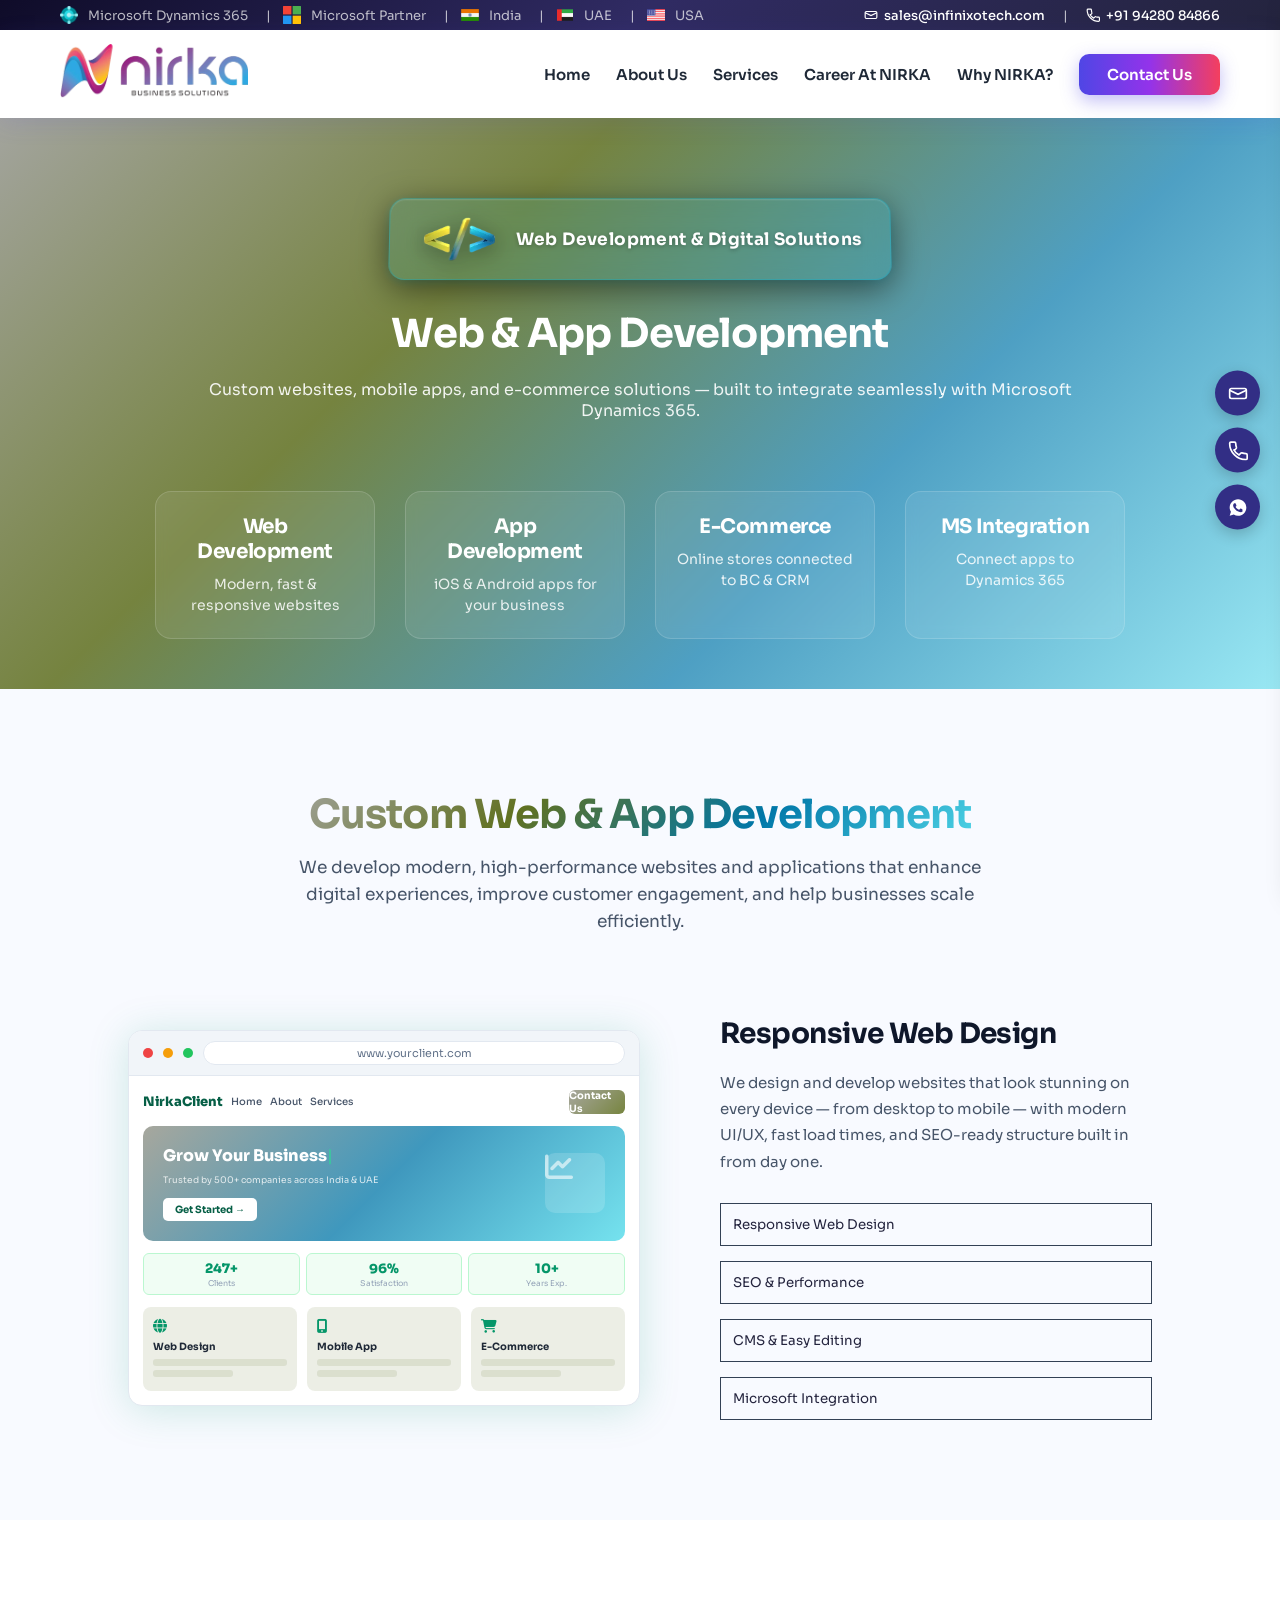
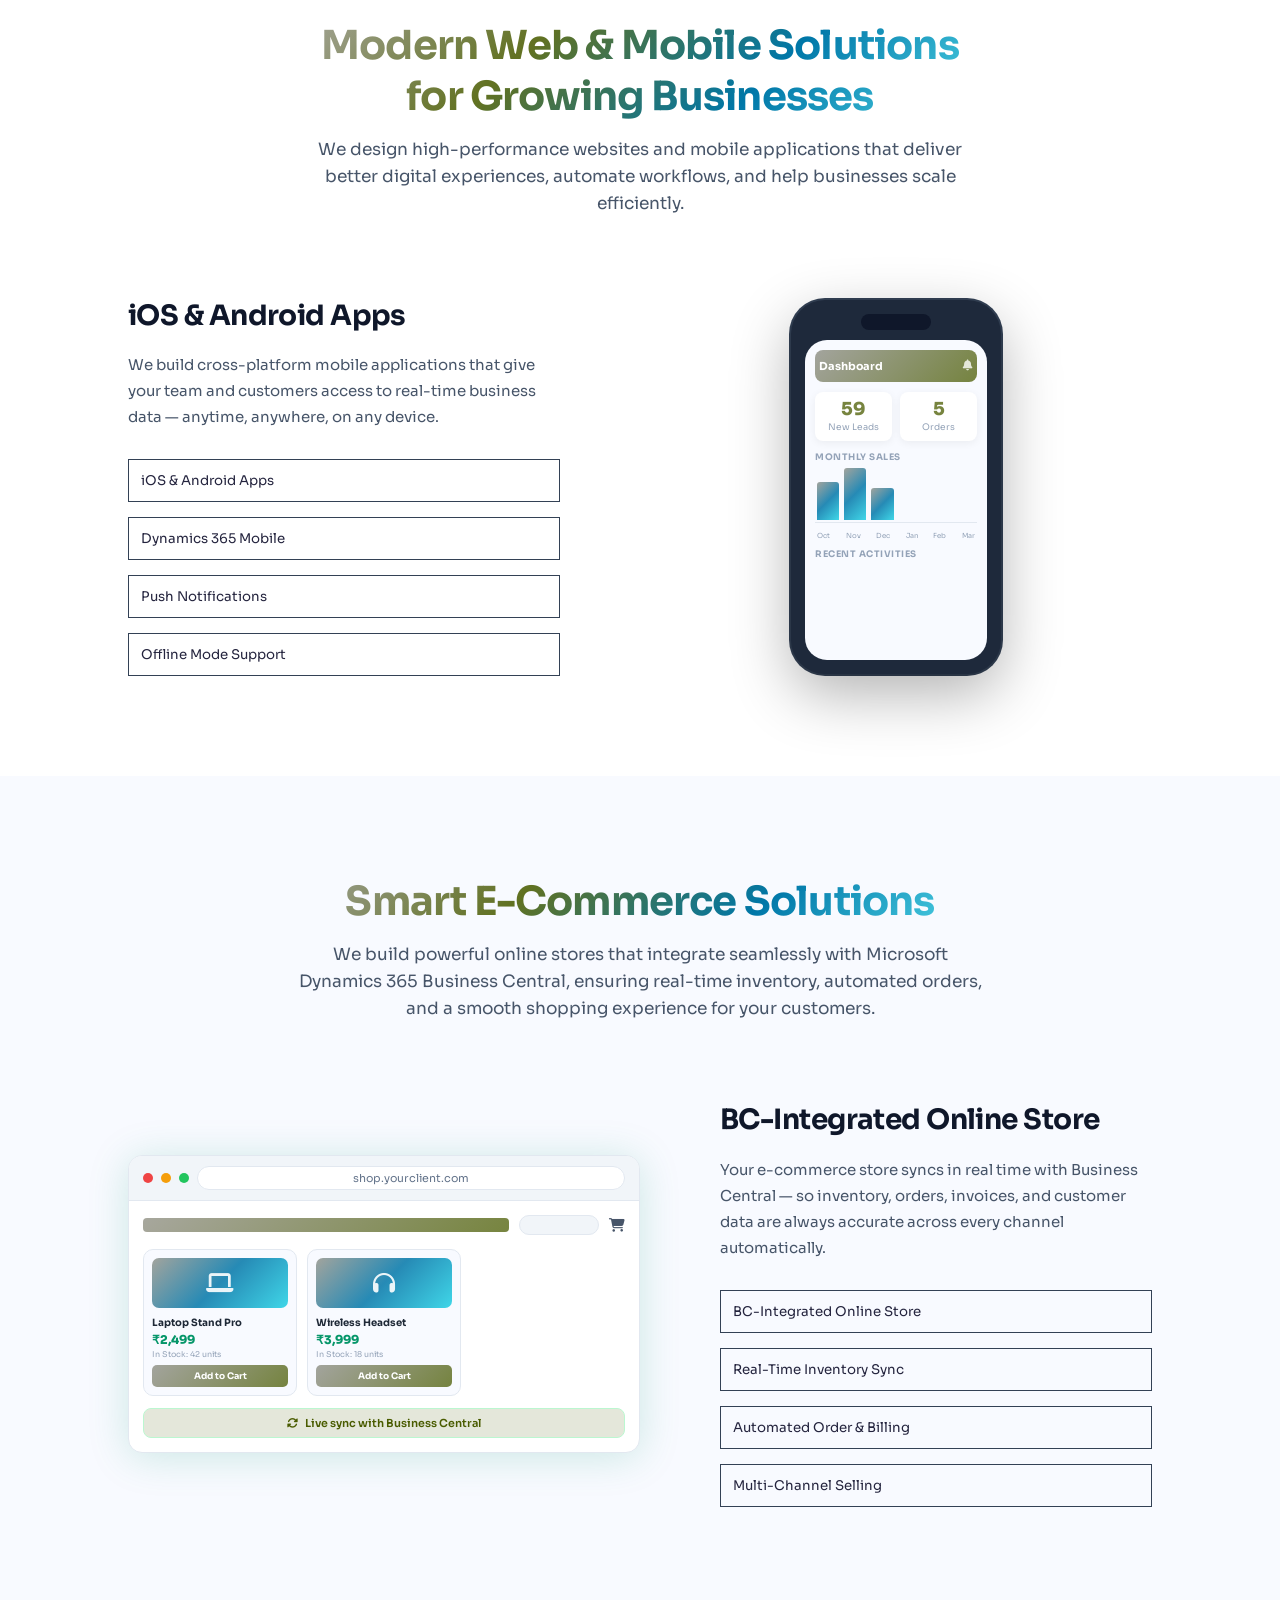
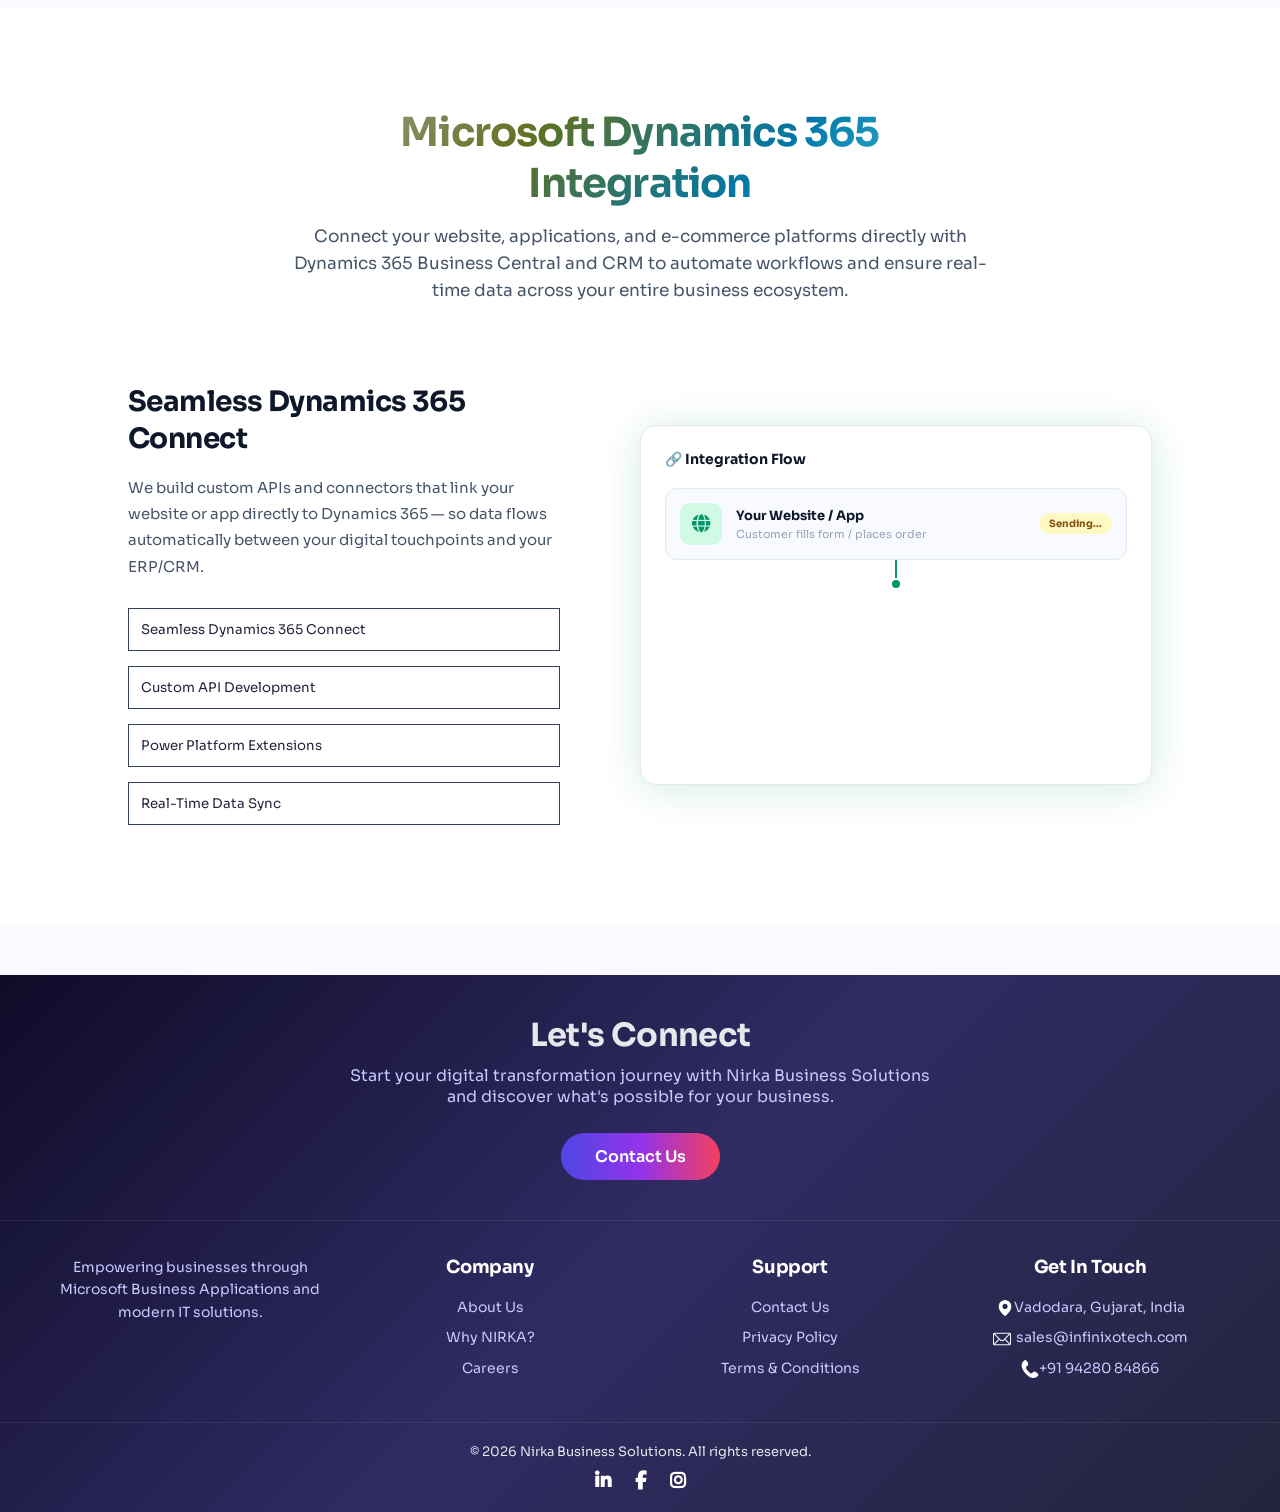
<file: web-app-development.html>
<!DOCTYPE html>
<html lang="en">
<head>
  <meta charset="UTF-8">
  <meta name="viewport" content="width=device-width, initial-scale=1.0">
  <title>Nirka Business Solutions</title>
  <link rel="icon" href="images/favicon.png" type="image/png">
   <link href="https://fonts.googleapis.com/css2?family=Sora:wght@300;400;500;600;700&display=swap" rel="stylesheet">
  <link rel="stylesheet" href="css/style.css">
  <link rel="stylesheet" href="css/service.css">
  <link rel="stylesheet" href="css/webdev.css">
  <link rel="stylesheet" href="https://cdnjs.cloudflare.com/ajax/libs/font-awesome/6.5.0/css/all.min.css">
</head>
<body>

<!-- HEADER-->
<header class="header-wrapper">

  <div class="top-header">
    <div class="top-left">
      <div class="left-item"><img src="images/Dynamics_365_Business_Central_logo.svg.webp" alt="Microsoft"><span>Microsoft Dynamics 365</span></div>
      <span class="separator">|</span>
      <div class="left-item"><img src="images/microsoft (2).png" alt="Microsoft"><span>Microsoft Partner</span></div>
      <span class="separator">|</span>
      <div class="left-item"><img src="images/world.png" alt="India"><span>India</span></div>
      <span class="separator">|</span>
      <div class="left-item"><img src="images/united-arab-emirates.png" alt="UAE"><span>UAE</span></div>
      <span class="separator">|</span>
      <div class="left-item"><img src="images/united-states.png" alt="USA"><span>USA</span></div>
    </div>
    <div class="top-right">
      <a href="mailto:sales@infinixotech.com">
        <svg class="email-icon" viewBox="0 0 24 24" fill="none">
          <path d="M4 6H20C21.1 6 22 6.9 22 8V16C22 17.1 21.1 18 20 18H4C2.9 18 2 17.1 2 16V8C2 6.9 2.9 6 4 6Z" stroke="white" stroke-width="2"/>
          <path d="M22 8L12 13L2 8" stroke="white" stroke-width="2"/>
        </svg>
        sales@infinixotech.com
      </a>
      <span>|</span>
      <a href="tel:+919428084866">
        <svg viewBox="0 0 24 24" fill="none">
          <path d="M6.62 10.79C8.06 13.66 10.34 15.94 13.21 17.38L15.41 15.18C15.79 14.8 16.36 14.68 16.84 14.88C18.27 15.43 19.84 15.7 21.5 15.7C22.33 15.7 23 16.37 23 17.2V21.5C23 22.33 22.33 23 21.5 23C10.95 23 2 14.05 2 3.5C2 2.67 2.67 2 3.5 2H7.8C8.63 2 9.3 2.67 9.3 3.5C9.3 5.16 9.57 6.73 10.12 8.16C10.32 8.64 10.2 9.21 9.82 9.59L7.62 11.79Z" stroke="white" stroke-width="2"/>
        </svg>
        +91 94280 84866
      </a>
    </div>
  </div>

<!--NAVBAR-->

<div class="navbar">
  <div class="logo-section">
    <a href="/"><img src="images/nirka_FINAL-removebg-preview.webp" alt="NIRKA Logo"></a>
  </div>

  <div class="hamburger" onclick="toggleMenu()">
    <span></span><span></span><span></span>
  </div>

  <nav class="nav-links">
    <a href="/">Home</a>
    <a href="/about-us">About Us</a>

    <!-- SERVICES DROPDOWN -->
    <div class="nav-dropdown">
      <a  class="nav-drop-trigger">
        Services
       
      </a>

      <div class="dropdown-menu">
        <div class="dropdown-inner">

        <!--Microsoft Dynamics 365 -->
          <div class="drop-col">
            <div class="drop-col-title">Microsoft Dynamics 365</div>
            <a href="/business-central" class="drop-item">
             
              <div>
                <div class="drop-item-title">Dynamics 365</div>
                <div class="drop-item-sub">Finance & Accounting</div>
                <div class="drop-item-sub">Supply Chain </div>
                <div class="drop-item-sub">Sales & Service</div>
                <div class="drop-item-sub">Project Management </div>
              </div>
            </a>
            <a href="/crm" class="drop-item">
             
              <div>
                <div class="drop-item-title">D 365 Sales(CRM)</div>
               <div class="drop-item-sub">Sales Automation</div>
               <div class="drop-item-sub">Marketing </div>
               <div class="drop-item-sub">Customer Service</div>
               <div class="drop-item-sub">AI insights </div>
              </div>
            </a>
          </div>

          <!-- DIVIDER -->
          <div class="drop-divider"></div>

          <!--Power Platform -->
          <div class="drop-col">
            <div class="drop-col-title">Microsoft Power Platform</div>
            <a href="/power-platform" class="drop-item">
             
              <div>
                <div class="drop-item-title">Power Platform</div>
                <div class="drop-item-sub">Power BI</div>
                <div class="drop-item-sub">Power Apps</div>
                <div class="drop-item-sub">Power Virtual Agents</div>
                <div class="drop-item-sub">Power Automate </div>
              </div>
            </a>
          </div>

          <!-- DIVIDER -->
          <div class="drop-divider"></div>

          <!--Web & App Dev -->
          <div class="drop-col">
            <div class="drop-col-title">Development</div>
            <a href="/web-app-development" class="drop-item">
              
              <div>
                <div class="drop-item-title">Web & App Development</div>
                <div class="drop-item-sub">Web Development</div>
                <div class="drop-item-sub">App Development</div>
                <div class="drop-item-sub">E-commerce</div>
                <div class="drop-item-sub">MS integration</div>
              </div>
            </a>
          </div>

        </div>

        <!-- BOTTOM CTA BAR -->
        <div class="drop-footer">
          <span>Ready to transform your business?</span>
          <a href="/contact-us" class="drop-cta">Talk to an Expert →</a>
        </div>

      </div>
    </div>

    <a href="/careers">Career At NIRKA</a>
    <a href="/why-us">Why NIRKA?</a>
   <a href="/contact-us" class="nav-btn">Contact Us</a>
  </nav>
</div>


<!--MOBILE MENU-->
<div class="mobile-menu" id="mobileMenu">
  <div class="close-menu" onclick="toggleMenu()">← Back</div>
  <a href="/" class="mobile-link">Home</a>
  <a href="/about-us" class="mobile-link">About Us</a>

  <!-- Mobile Services Accordion -->
  <div class="mobile-accordion">
    <div class="mobile-acc-trigger" onclick="toggleMobileAcc(this)">
      Services
      <svg width="12" height="12" viewBox="0 0 24 24" fill="none">
        <path d="M6 9L12 15L18 9" stroke="#1f2937" stroke-width="2.5" stroke-linecap="round"/>
      </svg>
    </div>
    <div class="mobile-acc-body">
      <div class="mobile-acc-section">Microsoft Dynamics 365</div>
      <a href="/business-central" class="mobile-link sub">Business Central 365</a>
      <a href="/crm" class="mobile-link sub">Dynamics 365 Sales(CRM)</a>
      <div class="mobile-acc-section">Power Platform</div>
      <a href="/power-platform" class="mobile-link sub">Power Platform</a>
      <div class="mobile-acc-section">Development</div>
      <a href="/web-app-development" class="mobile-link sub">Web & App Development</a>
    </div>
  </div>

  <a href="/careers" class="mobile-link">Career At NIRKA</a>
  <a href="/why-us" class="mobile-link">Why NIRKA?</a>
  <a href="/contact-us" class="mobile-link">Contact Us</a>
</div>
<div class="menu-overlay" id="menuOverlay" onclick="toggleMenu()"></div>
</header>

<!-- Floating Contact Buttons -->
<div class="contact-widget">
  <a href="mailto:sales@infinixotech.com" class="contact-btn email" title="Email Us">
    <svg width="20" height="20" viewBox="0 0 24 24" fill="none">
      <path d="M4 6H20C21.1 6 22 6.9 22 8V16C22 17.1 21.1 18 20 18H4C2.9 18 2 17.1 2 16V8C2 6.9 2.9 6 4 6Z" stroke="white" stroke-width="2"/>
      <path d="M22 8L12 13L2 8" stroke="white" stroke-width="2"/>
    </svg>
  </a>
  <a href="tel:+919428084866" class="contact-btn call" title="Call Us">
    <svg width="20" height="20" viewBox="0 0 24 24" fill="none">
      <path d="M6.62 10.79C8.06 13.66 10.34 15.94 13.21 17.38L15.41 15.18C15.79 14.8 16.36 14.68 16.84 14.88C18.27 15.43 19.84 15.7 21.5 15.7C22.33 15.7 23 16.37 23 17.2V21.5C23 22.33 22.33 23 21.5 23C10.95 23 2 14.05 2 3.5C2 2.67 2.67 2 3.5 2H7.8C8.63 2 9.3 2.67 9.3 3.5C9.3 5.16 9.57 6.73 10.12 8.16C10.32 8.64 10.2 9.21 9.82 9.59L7.62 11.79Z" stroke="white" stroke-width="2"/>
    </svg>
  </a>
  <a href="https://wa.me/919428084866" class="contact-btn whatsapp" title="Chat on WhatsApp">
    <svg width="20" height="20" viewBox="0 0 24 24">
      <path fill="white" d="M12.04 2C6.53 2 2 6.48 2 12c0 1.93.57 3.72 1.55 5.23L2 22l4.92-1.51A9.95 9.95 0 0 0 12.04 22C17.55 22 22 17.52 22 12S17.55 2 12.04 2zm5.67 14.27c-.24.67-1.4 1.29-1.93 1.36-.5.07-1.13.1-1.83-.12-.42-.13-.96-.31-1.65-.61-2.9-1.25-4.8-4.16-4.95-4.36-.15-.2-1.18-1.57-1.18-2.99 0-1.42.74-2.12 1-2.41.26-.29.58-.36.77-.36h.56c.18 0 .42-.07.66.5.24.58.83 2.01.9 2.15.07.14.12.3.02.48-.1.18-.15.29-.29.45-.14.16-.3.35-.43.47-.14.14-.28.3-.12.58.16.29.7 1.15 1.51 1.86 1.04.93 1.92 1.22 2.2 1.36.28.14.45.12.61-.07.16-.18.71-.83.9-1.11.18-.29.36-.24.61-.14.24.1 1.55.73 1.82.86.27.14.45.2.52.31.07.11.07.67-.17 1.34z"/>
    </svg>
  </a>
</div>

<!--hERO-->
<section class="service-hero">
  <div class="logo-3d">
  <img src="images/a-cinematic-3d-logo-centered-on-a-pure-infinite-wh-removebg-preview.webp" alt="Web Dev Logo">
  <span>Web Development & Digital Solutions</span>
</div>
  <div class="hero-content">
    
    <h1>Web & App Development</h1>
    <p>Custom websites, mobile apps, and e-commerce solutions — built to integrate seamlessly with Microsoft Dynamics 365.</p>
  </div>
  <div class="service-cards">
    <a href="#wd-web" class="service-card">
      
      <h3>Web Development</h3>
      <p>Modern, fast & responsive websites</p>
    </a>
    <a href="#wd-app" class="service-card">
      
      <h3>App Development</h3>
      <p>iOS & Android apps for your business</p>
    </a>
    <a href="#wd-ecom" class="service-card">
      
      <h3>E-Commerce</h3>
      <p>Online stores connected to BC & CRM</p>
    </a>
    <a href="#wd-integration" class="service-card">
      
      <h3>MS Integration</h3>
      <p>Connect apps to Dynamics 365</p>
    </a>
  </div>
</section>

<!-- web development -->
<section class="wd-section light-bg" id="wd-web">

 <!--INTRO-->
<div class="apps-intro">

<h2>Custom Web & App Development</h2>

<p>
<p>
We develop modern, high-performance websites and applications that
enhance digital experiences, improve customer engagement, and help
businesses scale efficiently.
</p>
</p>
</div>
  <div class="wd-inner">

    <!-- LEFT -->
    <div class="wd-visual" id="web-visual">
      <div class="browser-wrap">
        <div class="brow-bar">
          <span class="dot red"></span>
          <span class="dot yellow"></span>
          <span class="dot green"></span>
          <div class="brow-url">www.yourclient.com</div>
        </div>
        <div class="brow-body">
          <div class="brow-nav">
            <div class="brow-logo-text">NirkaClient</div>
            <div class="brow-nav-links">
              <span class="brow-nav-text">Home</span>
              <span class="brow-nav-text">About</span>
              <span class="brow-nav-text">Services</span>
            </div>
            <div class="brow-btn">Contact Us</div>
          </div>
          <div class="brow-hero">
            <div class="brow-h-text">
              <div class="brow-h-heading" id="typingHeading">Grow Your Business<span class="brow-cursor">|</span></div>
              <div class="brow-h-sub">Trusted by 500+ companies across India & UAE</div>
              <div class="brow-h-cta">Get Started →</div>
            </div>
            <div class="brow-h-img">
              <i class="fas fa-chart-line brow-h-icon"></i>
            </div>
          </div>
          <div class="brow-stats-row">
            <div class="brow-stat"><span class="brow-stat-num">500+</span><span class="brow-stat-label">Clients</span></div>
            <div class="brow-stat"><span class="brow-stat-num">98%</span><span class="brow-stat-label">Satisfaction</span></div>
            <div class="brow-stat"><span class="brow-stat-num">10+</span><span class="brow-stat-label">Years Exp.</span></div>
          </div>
          <div class="brow-cards">
            <div class="brow-card bc1">
              <div class="brow-card-icon"><i class="fas fa-globe"></i></div>
              <div class="brow-card-title">Web Design</div>
              <div class="brow-card-line"></div>
              <div class="brow-card-line short"></div>
            </div>
            <div class="brow-card bc2">
              <div class="brow-card-icon"><i class="fas fa-mobile-alt"></i></div>
              <div class="brow-card-title">Mobile App</div>
              <div class="brow-card-line"></div>
              <div class="brow-card-line short"></div>
            </div>
            <div class="brow-card bc3">
              <div class="brow-card-icon"><i class="fas fa-shopping-cart"></i></div>
              <div class="brow-card-title">E-Commerce</div>
              <div class="brow-card-line"></div>
              <div class="brow-card-line short"></div>
            </div>
          </div>
        </div>
      </div>
    </div>

    <!-- RIGHT -->
    <div class="wd-text" id="web-text">
     
      <h2 id="webTitle">Responsive Web Design</h2>
      <p id="webDesc">We design and develop websites that look stunning on every device — from desktop to mobile — with modern UI/UX, fast load times, and SEO-ready structure built in from day one.</p>
      <div class="wd-btns">
        <button class="wd-btn active" onclick="switchWebBtn(this, 0)">Responsive Web Design</button>
        <button class="wd-btn" onclick="switchWebBtn(this, 1)">SEO & Performance</button>
        <button class="wd-btn" onclick="switchWebBtn(this, 2)">CMS & Easy Editing</button>
        <button class="wd-btn" onclick="switchWebBtn(this, 3)">Microsoft Integration</button>
      </div>
    </div>

  </div>
</section>

<!--app development-->
<section class="wd-section white-bg" id="wd-app">

<div class="apps-intro">

<h2>Modern Web & Mobile Solutions for Growing Businesses</h2>

<p>
We design high-performance websites and mobile applications that
deliver better digital experiences, automate workflows, and help
businesses scale efficiently.
</p>

</div>

  <div class="wd-inner reverse">

    <!--RIGHT-->
    <div class="wd-visual" id="app-visual">
      <div class="phone-wrap">
        <div class="phone-frame">
          <div class="phone-notch"></div>
          <div class="phone-screen">
            <div class="ph-topbar">
              <span class="ph-topbar-title">Dashboard</span>
              <i class="fas fa-bell ph-topbar-icon"></i>
            </div>
            <div class="ph-kpis">
              <div class="ph-kpi" data-delay="0">
                <div class="ph-kpi-val" data-target="148">0</div>
                <div class="ph-kpi-label">New Leads</div>
              </div>
              <div class="ph-kpi" data-delay="200">
                <div class="ph-kpi-val" data-target="92">0</div>
                <div class="ph-kpi-label">Orders</div>
              </div>
            </div>
            <div class="ph-chart-label">Monthly Sales</div>
            <div class="ph-chart">
              <div class="ph-bar" data-h="38"></div>
              <div class="ph-bar" data-h="52"></div>
              <div class="ph-bar" data-h="32"></div>
              <div class="ph-bar" data-h="60"></div>
              <div class="ph-bar" data-h="45"></div>
              <div class="ph-bar" data-h="66"></div>
            </div>
            <div class="ph-chart-months">
              <span>Oct</span><span>Nov</span><span>Dec</span><span>Jan</span><span>Feb</span><span>Mar</span>
            </div>
            <div class="ph-list-label">Recent Activities</div>
            <div class="ph-list">
              <div class="ph-item" data-delay="0">
                <div class="ph-dot"></div>
                <div class="ph-item-lines">
                  <div class="ph-item-title">New lead: Raj Enterprises</div>
                  <div class="ph-item-sub">2 mins ago</div>
                </div>
                <div class="ph-badge open">New</div>
              </div>
              <div class="ph-item" data-delay="150">
                <div class="ph-dot done-dot"></div>
                <div class="ph-item-lines">
                  <div class="ph-item-title">Order #1042 shipped</div>
                  <div class="ph-item-sub">15 mins ago</div>
                </div>
                <div class="ph-badge done">Done</div>
              </div>
              <div class="ph-item" data-delay="300">
                <div class="ph-dot"></div>
                <div class="ph-item-lines">
                  <div class="ph-item-title">Invoice #882 pending</div>
                  <div class="ph-item-sub">1 hr ago</div>
                </div>
                <div class="ph-badge open">Pending</div>
              </div>
            </div>
          </div>
        </div>
      </div>
    </div>

    <!--LEFT-->
    <div class="wd-text" id="app-text">
     
      <h2 id="appTitle">iOS & Android Apps</h2>
      <p id="appDesc">We build cross-platform mobile applications that give your team and customers access to real-time business data — anytime, anywhere, on any device.</p>
      <div class="wd-btns">
        <button class="wd-btn active" onclick="switchAppBtn(this, 0)">iOS & Android Apps</button>
        <button class="wd-btn" onclick="switchAppBtn(this, 1)">Dynamics 365 Mobile</button>
        <button class="wd-btn" onclick="switchAppBtn(this, 2)">Push Notifications</button>
        <button class="wd-btn" onclick="switchAppBtn(this, 3)">Offline Mode Support</button>
      </div>
    </div>

  </div>
</section>

<!-- e-commerce-->
<section class="wd-section light-bg" id="wd-ecom">

  <!--INTRO-->
<div class="apps-intro">

<h2>Smart E-Commerce Solutions</h2>

<p>
We build powerful online stores that integrate seamlessly with
Microsoft Dynamics 365 Business Central, ensuring real-time
inventory, automated orders, and a smooth shopping experience
for your customers.
</p>

</div>
  <div class="wd-inner">

    <!-- LEFT -->
    <div class="wd-visual" id="ecom-visual">
      <div class="store-wrap">
        <div class="store-topbar">
          <span class="dot red"></span><span class="dot yellow"></span><span class="dot green"></span>
          <div class="brow-url">shop.yourclient.com</div>
        </div>
        <div class="store-body">
          <div class="store-nav">
            <div class="sn-logo"></div>
            <div class="sn-search"></div>
            <i class="fas fa-shopping-cart sn-cart-icon"></i>
          </div>
          <div class="store-grid">
            <div class="store-item" data-delay="0">
              <div class="si-img si1">
                <i class="fas fa-laptop si-icon"></i>
              </div>
              <div class="si-name-text">Laptop Stand Pro</div>
              <div class="si-price-text">₹2,499</div>
              <div class="si-stock">In Stock: 42 units</div>
              <div class="si-btn">Add to Cart</div>
            </div>
            <div class="store-item" data-delay="180">
              <div class="si-img si2">
                <i class="fas fa-headphones si-icon"></i>
              </div>
              <div class="si-name-text">Wireless Headset</div>
              <div class="si-price-text">₹3,999</div>
              <div class="si-stock">In Stock: 18 units</div>
              <div class="si-btn">Add to Cart</div>
            </div>
            <div class="store-item" data-delay="360">
              <div class="si-img si3">
                <i class="fas fa-keyboard si-icon"></i>
              </div>
              <div class="si-name-text">Mech Keyboard</div>
              <div class="si-price-text">₹5,299</div>
              <div class="si-stock">In Stock: 7 units</div>
              <div class="si-btn">Add to Cart</div>
            </div>
          </div>
          <div class="store-sync-badge">
            <i class="fas fa-sync-alt"></i> Live sync with Business Central
          </div>
        </div>
      </div>
    </div>

    <!-- RIGHT-->
    <div class="wd-text" id="ecom-text">
      
      <h2 id="ecomTitle">BC-Integrated Online Store</h2>
      <p id="ecomDesc">Your e-commerce store syncs in real time with Business Central — so inventory, orders, invoices, and customer data are always accurate across every channel automatically.</p>
      <div class="wd-btns">
        <button class="wd-btn active" onclick="switchEcomBtn(this, 0)">BC-Integrated Online Store</button>
        <button class="wd-btn" onclick="switchEcomBtn(this, 1)">Real-Time Inventory Sync</button>
        <button class="wd-btn" onclick="switchEcomBtn(this, 2)">Automated Order & Billing</button>
        <button class="wd-btn" onclick="switchEcomBtn(this, 3)">Multi-Channel Selling</button>
      </div>
    </div>

  </div>
</section>

<!-- MS integration -->
<section class="wd-section white-bg" id="wd-integration">

  <!--INTRO-->
<div class="apps-intro">

<h2>Microsoft Dynamics 365 Integration</h2>

<p>
Connect your website, applications, and e-commerce platforms directly
with Dynamics 365 Business Central and CRM to automate workflows and
ensure real-time data across your entire business ecosystem.
</p>

</div>
  <div class="wd-inner reverse">

    <!-- RIGHT -->
    <div class="wd-visual" id="int-visual">
      <div class="int-board">
        <div class="int-board-header">🔗 Integration Flow</div>
        <div class="int-flow">
          <div class="int-step" data-delay="0">
            <div class="int-icon web"><i class="fas fa-globe"></i></div>
            <div class="int-step-info">
              <div class="int-step-title">Your Website / App</div>
              <div class="int-step-sub">Customer fills form / places order</div>
            </div>
            <div class="int-step-badge sending">Sending...</div>
          </div>
          <div class="int-connector" data-delay="300">
            <div class="int-conn-line"></div>
            <div class="int-conn-dot"></div>
          </div>
          <div class="int-step" data-delay="600">
            <div class="int-icon api"><i class="fas fa-code"></i></div>
            <div class="int-step-info">
              <div class="int-step-title">Custom API Layer</div>
              <div class="int-step-sub">Data validated & transformed</div>
            </div>
            <div class="int-step-badge processing">Processing</div>
          </div>
          <div class="int-connector" data-delay="900">
            <div class="int-conn-line"></div>
            <div class="int-conn-dot"></div>
          </div>
          <div class="int-step" data-delay="1200">
            <div class="int-icon d365"><i class="fas fa-cloud"></i></div>
            <div class="int-step-info">
              <div class="int-step-title">Dynamics 365</div>
              <div class="int-step-sub">BC + CRM + Power Platform updated</div>
            </div>
            <div class="int-step-badge synced">✓ Synced</div>
          </div>
        </div>
      </div>
    </div>

    <!--LEFT-->
    <div class="wd-text" id="int-text">
      
      <h2 id="intTitle">Seamless Dynamics 365 Connect</h2>
      <p id="intDesc">We build custom APIs and connectors that link your website or app directly to Dynamics 365 — so data flows automatically between your digital touchpoints and your ERP/CRM.</p>
      <div class="wd-btns">
        <button class="wd-btn active" onclick="switchIntBtn(this, 0)">Seamless Dynamics 365 Connect</button>
        <button class="wd-btn" onclick="switchIntBtn(this, 1)">Custom API Development</button>
        <button class="wd-btn" onclick="switchIntBtn(this, 2)">Power Platform Extensions</button>
        <button class="wd-btn" onclick="switchIntBtn(this, 3)">Real-Time Data Sync</button>
      </div>
    </div>

  </div>
</section>

<!--FOOTER-->
<footer class="footer">
  <div class="footer-top">
    <h2>Let's Connect</h2>
    <p>Start your digital transformation journey with Nirka Business Solutions and discover what's possible for your business.</p>
    <a href="/contact-us" class="footer-cta">Contact Us</a>
  </div>
  <div class="footer-main">
    <div class="footer-col"><p>Empowering businesses through Microsoft Business Applications and modern IT solutions.</p></div>
    <div class="footer-col">
      <h4>Company</h4>
      <a href="/about-us">About Us</a><a href="/why-us">Why NIRKA?</a><a href="/careers">Careers</a>
    </div>
    <div class="footer-col">
      <h4>Support</h4>
      <a href="/contact-us">Contact Us</a><a href="/privacy">Privacy Policy</a><a href="/terms">Terms &amp; Conditions</a>
    </div>
    <div class="footer-col">
      <h4>Get In Touch</h4>
      <a href="https://www.google.com/maps/search/?api=1&query=Vadodara,Gujarat,India" class="contact-item"><img src="images/location.png" alt="Location"><span>Vadodara, Gujarat, India</span></a>
      <a href="mailto:sales@infinixotech.com" class="contact-item"><img src="images/mail (2).png" alt="Email"><span>sales@infinixotech.com</span></a>
      <a href="tel:+919428084866" class="contact-item"><img src="images/phone-receiver-silhouette (1).png" alt="Phone"><span>+91 94280 84866</span></a>
    </div>
  </div>
  <div class="footer-bottom">
    <p>&#169; 2026 Nirka Business Solutions. All rights reserved.</p>
    <div class="socials">
      <a href="https://www.linkedin.com/company/nirka/" target="_blank"><i class="fab fa-linkedin-in"></i></a>
      <a href="https://www.facebook.com/USERNAME" target="_blank"><i class="fab fa-facebook-f"></i></a>
      <a href="https://www.instagram.com/USERNAME" target="_blank"><i class="fab fa-instagram"></i></a>
    </div>
  </div>
</footer>

<!--popup-->
<div id="demoFormPopup" class="popup-form">
  <div class="popup-content">
    <span class="close-btn">&times;</span>
    <h2>Get In Touch</h2>
    <form id="demoForm" method="POST">
      <input type="text" name="firstname" placeholder="Your Name" required>
      <input type="text" name="lastname" placeholder="Last Name">
      <input type="email" name="email" placeholder="Your Email" required>
      <input type="tel" name="phone" placeholder="Phone Number" required>
      <input type="text" name="organization" placeholder="Company Name">
      <textarea name="question" placeholder="Your Message / Requirements" rows="4"></textarea>
      <button type="submit">Submit</button>
    </form>
    <p id="demoFormMsg"></p>
  </div>
</div>

<script src="js/service.js"></script>
<script src="js/webdev.js"></script>
<script src="js/popup.js"></script>
</body>
</html>
</file>
<file: css/style.css>
*, *::before, *::after { margin:0; padding:0; box-sizing:border-box; }

* {
  font-family: 'Sora', sans-serif;
}

.fa, .fas, .far, .fal, .fab, .fa-solid, .fa-brands, .fa-regular {
  font-family: "Font Awesome 6 Free", "Font Awesome 6 Brands" !important;
  font-weight: 900 !important;
}

h1, h2, h3, h4, h5, h6 {
  font-family: 'Sora', sans-serif;
  font-weight: 700;
  letter-spacing: -0.02em;
}

p, a, span, li, input, textarea, button {
  font-family: 'Sora', sans-serif;
  font-weight: 400;
}
/* ===== RESET ===== */
*, *::before, *::after { margin:0; padding:0; box-sizing:border-box; }

html {
  overflow-x: clip; 
  width: 100%;
}

body {
 
  background: #f8faff;
  overflow-x: clip; 
  width: 100%;
}


/* ===== FLOATING CONTACT WIDGET ===== */
.contact-widget {
  position: fixed;
  top: 50%;
  right: 20px;
  transform: translateY(-50%);
  display: flex;
  flex-direction: column;
  gap: 12px;
  z-index: 9000;
}
.contact-btn {
  width:45px; height:45px;
  border-radius:50%;
  display:flex; align-items:center; justify-content:center;
  background:#322e85;
  color:#fff;
  box-shadow:0 5px 15px rgba(0,0,0,0.2);
  text-decoration:none;
  transition:all 0.3s ease;
}
.contact-btn:hover { transform:scale(1.1); box-shadow:0 8px 20px rgba(0,0,0,0.25); }

/* ===== HEADER WRAPPER  ===== */
.header-wrapper {
  position: sticky;
  top: 0;
  z-index: 9999;
  width: 100%;
  background: white;
}

/* ===== TOP HEADER ===== */
.top-header {
  background: linear-gradient(135deg,#0f0c29,#302b63,#24243e);
  color: #fff;
  padding: 6px 60px;
  font-size: 13px;
  display: flex;
  justify-content: space-between;
  align-items: center;
  white-space: nowrap;
  flex-wrap: nowrap;
}
.top-left {
  display:flex; align-items:center; gap:6px; flex-wrap:nowrap;
}
.left-item { display:flex; align-items:center; gap:4px; }
.left-item img { width:18px; height:18px; }
.separator { opacity:0.7; margin:0 4px; }
.top-right {
  display:flex; align-items:center; gap:12px;
  font-size:13px; font-weight:500; margin-left:auto; flex-wrap:nowrap;
}
.top-header a {
  color:#fff; text-decoration:none; font-weight:500;
  display:inline-flex; align-items:center; gap:6px;
}
.top-header span { margin:0 6px; opacity:0.7; }
.top-header img  { width:18px; height:18px; }
.top-header svg  { width:14px; height:14px; flex-shrink:0; }
.email-icon      { width:16px; height:16px; }

/* ===== NAVBAR ===== */
.navbar {
  background: #fff;
  display: flex;
  justify-content: space-between;
  align-items: center;
  padding: 14px 60px;
  box-shadow: 0 6px 22px rgba(79,70,229,0.12);
  width: 100%;
}
.logo-section img { height:55px; mix-blend-mode:multiply; }

.nav-links { display:flex; align-items:center; gap:26px; }
.nav-links a {
  text-decoration:none; color:#1f2937;
  font-weight:600; font-size:15px; position:relative;
}
.nav-links a::after {
  content:""; position:absolute; left:0; bottom:-6px;
  width:0; height:2px; background:#322e85; transition:0.3s;
}
.nav-links a:hover::after { width:100%; }
.nav-links a:hover        { color:#322e85; }

.nav-btn {
  padding:11px 28px; border-radius:10px;
  background:linear-gradient(90deg,#4f46e5,#9333ea,#f43f5e);
  color:#fff !important;
  box-shadow:0 6px 18px rgba(79,70,229,0.35);
}
.nav-btn::after  { display:none !important; }
.nav-btn:hover   { transform:translateY(-2px); }

/* Arrow rotation on hover */
.drop-arrow {
  transition: transform 0.25s ease;
  flex-shrink: 0;
}
.nav-dropdown:hover .drop-arrow {
  transform: rotate(180deg);
}

.nav-dropdown.open .dropdown-menu {
  display: block;
  opacity: 1;
  visibility: visible;
  pointer-events: all;
}
/* ===== DROPDOWN MENU ===== */
.dropdown-menu {
  position: absolute;
  top: 100%;
  margin-top: 4px;
  left: 50%;
  transform: translateX(-50%);
  width: 720px;
  background: white;
  border-radius: 30px;
  box-shadow: 0 20px 60px rgba(0,0,0,0.14), 0 0 0 1px rgba(0,0,0,0.06);
  opacity: 0;
  visibility: hidden;
  transform: translateX(-50%) translateY(-8px);
  transition: opacity 0.25s ease, transform 0.25s ease, visibility 0.25s;
  z-index: 9999;
  overflow: hidden;
}

.nav-dropdown {
  position: relative;
}

.nav-dropdown::after {
  content: "";
  position: absolute;
  top: 100%;
  left: 0;
  width: 100%;
  height: 20px;
}

/* Show on hover */
.nav-dropdown:hover .dropdown-menu {
  opacity: 1;
  visibility: visible;
  transform: translateX(-50%) translateY(0);
}

/* Small triangle pointer */
.dropdown-menu::before {
  content: "";
  position: absolute;
  top: -7px;
  left: 50%;
  transform: translateX(-50%);
  width: 14px; height: 14px;
  background: white;
  border-radius: 0px;
  transform: translateX(-50%) rotate(45deg);
  box-shadow: -2px -2px 5px rgba(0,0,0,0.04);
}

/* Inner grid */
.dropdown-inner {
  display: flex;
  gap: 0;
  padding: 28px 24px 24px;
}

/* ===== COLUMNS ===== */
.drop-col {
  flex: 1;
  padding: 0 20px;
}
.drop-col:first-child { padding-left: 0; }
.drop-col:last-child  { padding-right: 0; }

.drop-col-title {
  font-size: 11px;
  font-weight: 800;
  text-transform: uppercase;
  letter-spacing: 1px;
  color: #322e85;
  margin-bottom: 14px;
  padding-bottom: 8px;
  border-bottom: 2px solid #f0f0ff;
}

/* VERTICAL DIVIDER */
.drop-divider {
  width: 1px;
  background: #f0f0ff;
  margin: 0 4px;
  flex-shrink: 0;
}

/* ===== DROPDOWN ITEMS ===== */
.drop-item {
  display: flex;
  align-items: flex-start;
  gap: 12px;
  padding: 10px 10px;
  border-radius: 10px;
  text-decoration: none;
  color: #1f2937;
  transition: background 0.2s ease, transform 0.2s ease;
  margin-bottom: 4px;
}
.drop-item:hover {
  background: #f5f4ff;
  transform: translateX(4px);
}

.drop-item-icon {
  width: 36px; height: 36px;
  border-radius: 9px;
  display: flex;
  align-items: center;
  justify-content: center;
  flex-shrink: 0;
}
.bc-icon  { background: linear-gradient(135deg, #0d7377, #14a085); }
.crm-icon { background: linear-gradient(135deg, #1565c0, #1e88e5); }
.pp-icon  { background: linear-gradient(135deg, #007a8c, #00b4c8); }
.wd-icon  { background: linear-gradient(135deg, #4a5c00, #0077a8); }

.drop-item-title {
  font-size: 13px;
  font-weight: 700;
  color: #0f172a;
  margin-bottom: 2px;
}
.drop-item-sub {
  font-size: 11px;
  color: #64748b;
  line-height: 1.4;
}
.drop-item::after {
  display: none !important;
}

.drop-item:hover {
  color: #1f2937 !important;
}

/* ===== BOTTOM CTA BAR ===== */
.drop-footer {
  background: linear-gradient(135deg, #f5f4ff, #eef2ff);
  border-top: 1px solid #ebe9ff;
  padding: 14px 28px;
  display: flex;
  align-items: center;
  justify-content: space-between;
}
.drop-footer span {
  font-size: 13px;
  color: #475569;
  font-weight: 500;
}
.drop-cta {
  background: linear-gradient(90deg,#4f46e5,#9333ea,#f43f5e);
  color: white !important;
  font-size: 12px;
  font-weight: 700;
  padding: 8px 18px;
  border-radius: 8px;
  text-decoration: none;
  transition: opacity 0.2s, transform 0.2s;
  white-space: nowrap;
}
.drop-cta:hover { opacity: 0.88; transform: translateY(-1px); }
.drop-cta::after {
  display: none !important;
}

/* ===== HAMBURGER — hidden on desktop ===== */
.hamburger {
  display: none;
  flex-direction: column;
  cursor: pointer;
  gap: 5px;
  padding: 4px;
}
.hamburger span {
  display: block; width: 25px; height: 3px;
  background: #1f2937; border-radius: 2px; transition: 0.3s;
}

/* ===== MOBILE SLIDE MENU ===== */
.mobile-menu {
  position: fixed; top: 0; right: -300px;
  width: 285px; height: 100%;
  background: rgba(255,255,255,0.98);
  backdrop-filter: blur(10px);
  display: flex; flex-direction: column;
  padding: 28px 24px; gap: 4px;
  transition: right 0.35s ease;
  box-shadow: -4px 0 25px rgba(0,0,0,0.15);
  z-index: 10000; overflow-y: auto;
}
.mobile-menu.open { right: 0; }

.close-menu {
  display: flex; align-items: center; gap: 6px;
  font-size: 15px; font-weight: 700;
  cursor: pointer; color: #1f2937;
  margin-bottom: 14px; padding-bottom: 14px;
  border-bottom: 1px solid #e2e8f0;
}
.mobile-link {
  text-decoration: none;
  font-size: 15px; font-weight: 600;
  color: #1f2937;
  padding: 10px 0;
  border-bottom: 1px solid rgba(0,0,0,0.05);
  transition: color 0.2s;
  display: block;
}
.mobile-link:hover { color: #322e85; }
.mobile-link.sub {
  font-size: 13px;
  font-weight: 500;
  color: #475569;
  padding: 7px 0 7px 12px;
  border-bottom: none;
}
.mobile-link.sub:hover { color: #322e85; }

/* Mobile Accordion */
.mobile-accordion { border-bottom: 1px solid rgba(0,0,0,0.05); }
.mobile-acc-trigger {
  display: flex;
  align-items: center;
  justify-content: space-between;
  font-size: 15px; font-weight: 600;
  color: #1f2937;
  padding: 10px 0;
  cursor: pointer;
  transition: color 0.2s;
}
.mobile-acc-trigger:hover { color: #322e85; }
.mobile-acc-trigger svg { transition: transform 0.25s ease; flex-shrink: 0; }
.mobile-acc-trigger.open svg { transform: rotate(180deg); }

.mobile-acc-body {
  max-height: 0;
  overflow: hidden;
  transition: max-height 0.35s ease;
  padding-left: 4px;
}
.mobile-acc-body.open { max-height: 400px; }

.mobile-acc-section {
  font-size: 10px;
  font-weight: 800;
  text-transform: uppercase;
  letter-spacing: 1px;
  color: #322e85;
  padding: 10px 0 4px 12px;
}

.menu-overlay {
  position: fixed; top: 0; left: 0;
  width: 100%; height: 100%;
  background: rgba(0,0,0,0.35);
  display: none; z-index: 9998;
}
.menu-overlay.open { display: block; }

/* ===== RESPONSIVE ===== */
@media (max-width: 1024px) {
  .navbar { padding: 14px 24px; }
  .nav-links { gap: 18px; }
}
@media (max-width: 900px) {
  .nav-links  { display: none; }
  .hamburger  { display: flex; }
}
/* ===== HERO ===== */
.hero {
  position:relative; min-height:80vh;
  padding:60px 80px;
  display:flex; align-items:center;
  background-size:cover; background-position:center;
  background-repeat:no-repeat;
  overflow:hidden;
}
.hero::before {
  content:""; position:absolute; inset:0;
  background:rgba(0,0,0,0.45); z-index:1;
}
.hero > * { position:relative; z-index:2; }

.hero-left {
  max-width:750px;
  transform:translateY(-135px) translateX(30px);
}
.hero-left h1,
.hero-left p { text-shadow:0 2px 6px rgba(0,0,0,0.35); }
.hero-left h1 {
  font-size:42px; font-weight:700; color:#fff;
  margin-bottom:20px; line-height:1.2;
}
.hero-left p  { font-size:18px; margin-top:16px; margin-bottom:24px; color:#fff; }

.hero-buttons { display:flex; gap:50px; margin-top:20px; flex-wrap:wrap; }

.hero1-btn {
  padding:14px 38px; border:none; border-radius:10px;
  font-size:16px; font-weight:600; color:white; cursor:pointer;
  background:linear-gradient(90deg,#4f46e5,#9333ea,#f43f5e);
  transition:transform 0.3s,box-shadow 0.3s;
  text-align:center; display:inline-block; text-decoration:none;
}
.hero1-btn:hover { transform:translateY(-3px); box-shadow:0 12px 24px rgba(0,0,0,0.25); }

.secondary-btn {
  padding:13px 38px; border-radius:9px; background:white;
  color:#322e85; border:2px solid #322e85;
  font-size:16px; font-weight:600; cursor:pointer;
  text-align:center; display:inline-block; text-decoration:none;
  transition:transform 0.3s,box-shadow 0.3s,background 0.3s,color 0.3s;
}
.secondary-btn:hover {
  background:linear-gradient(135deg,#0f0c29,#302b63,#24243e);
  color:white; transform:translateY(-3px);
  box-shadow:0 12px 24px rgba(0,0,0,0.25);
}

/* ===== HIGHLIGHTS ===== */
.highlights { padding:25px 0; }
.highlights-container {
  display:flex; justify-content:space-between;
  flex-wrap:wrap; gap:15px; padding:0 60px;
}
.highlight-item { display:flex; align-items:center; gap:12px; }
.highlight-item h3 { font-size:26px; color:#322e85; }
.highlight-item p  { font-weight:600; color:#374151; }
.highlight-item img { height:50px; }
.highlight-item:hover img { animation:flipY 0.6s ease forwards; }
@keyframes flipY {
  from { transform:rotateY(0deg); }
  to   { transform:rotateY(360deg); }
}

/* ===== ABOUT ===== */
.about-section  { padding:60px 0; overflow:hidden; }
.about-container{ padding:0 60px; }
.about-content  { display:flex; justify-content:space-between; flex-wrap:wrap; gap:40px; align-items:center; }
.about-left     { flex:0 0 52%; }
.about-left h2  { font-size:36px; color:#1f2937; margin-bottom:18px; }
.about-left p   { font-size:17px; color:#4b5563; line-height:1.7; margin-bottom:20px; }
.about-right    { flex:0 0 40%; font-size:19px; }

.about-btn {
  padding:14px 38px; border:none; border-radius:10px;
  font-size:16px; font-weight:600; color:white; cursor:pointer;
  background:linear-gradient(90deg,#4f46e5,#9333ea,#f43f5e);
  transition:transform 0.3s,box-shadow 0.3s;
  text-align:center; display:inline-block; text-decoration:none;
}

.about-box {
  background:#eef2ff; padding:30px; border-radius:14px;
  color:#374151; box-shadow:0 20px 40px rgba(79,70,229,0.1);
  opacity:0; transform:translateX(50px); transition:all 0.6s ease;
}
.about-box.show { opacity:1; transform:translateX(0); }

.premium-box {
  background:rgba(255,255,255,0.7); backdrop-filter:blur(12px);
  padding:40px; border-radius:20px;
  box-shadow:0 30px 60px rgba(79,70,229,0.15);
  border:1px solid rgba(255,255,255,0.4);
}
.dynamic-line {
  font-size:22px; font-weight:600; margin-bottom:35px; color:#1f2937;
}
#changing-word {
  display:inline-block; font-weight:700;
  background:linear-gradient(135deg,#0f0c29,#302b63,#24243e);
  -webkit-background-clip:text; -webkit-text-fill-color:transparent;
  transition:opacity 0.4s ease,transform 0.4s ease;
}

/* Stepper */
.horizontal-stepper {
  display:flex; justify-content:space-between;
  align-items:flex-start; margin-top:35px; position:relative;
}
.horizontal-stepper::before {
  content:""; position:absolute; top:18px; left:0;
  width:100%; height:3px;
  background:linear-gradient(90deg,#4f46e5,#9333ea,#f43f5e);
  z-index:0; animation:expandLine 2s ease forwards;
}
@keyframes expandLine { from{width:0} to{width:100%} }
.h-step {
  position:relative; text-align:center; z-index:1;
  cursor:pointer; transition:transform 0.3s ease;
}
.h-step:hover { transform:translateY(-6px); }
.h-circle {
  width:18px; height:18px; background:white;
  border:3px solid #4f46e5; border-radius:50%;
  margin:0 auto 12px auto; transition:0.3s ease;
}
.h-step:hover .h-circle {
  background:linear-gradient(90deg,#4f46e5,#9333ea);
  box-shadow:0 0 15px rgba(147,51,234,0.6);
}
.h-step h4  { font-size:14px; font-weight:600; color:#1f2937; }
.step-info  {
  font-size:13px; color:#374151; margin-top:6px;
  opacity:0; transform:translateY(5px); transition:all 0.3s ease;
}
.h-step:hover .step-info { opacity:1; transform:translateY(0); }

/* ===== SERVICES ===== */
.services    { padding:60px; overflow:hidden; }
.services h2 { font-size:36px; color:#1f2937; margin-bottom:27px; }

.services-3d {
  display:flex; justify-content:space-between;
  align-items:flex-start; gap:40px;
  perspective:1200px; margin-top:60px; padding:0 60px;
}
.service-3d   { width:260px; perspective:1200px; }
.service-inner {
  width:100%; height:100%; position:relative;
  transform-style:preserve-3d; transition:transform 0.4s ease;
}
.service-3d:hover .service-inner {
  transform:rotateX(8deg) rotateY(-8deg) translateY(-10px);
}
.service-front {
  width:100%; height:100%;
  display:flex; flex-direction:column; align-items:center;
}
.service-front img {
  width:150px; height:150px; object-fit:contain; margin-bottom:25px;
  filter:drop-shadow(0 25px 35px rgba(0,0,0,0.25));
  transition:transform 0.3s ease;
}
.service-3d:hover img { transform:translateY(-10px) scale(1.08); }
.service-front h3 {
  font-size:18px; text-align:center; color:#1f2937; margin-bottom:8px;
}
.preview-text { font-size:14.5px; color:#4b5563; margin-top:5px; }

.services-btn {
  display:inline-block; padding:14px 36px; border-radius:10px;
  background:linear-gradient(90deg,#4f46e5,#9333ea,#f43f5e);
  color:white; font-weight:600; text-decoration:none;
  transition:all 0.3s ease;
}
.services-btn:hover { transform:translateY(-4px); box-shadow:0 12px 24px rgba(79,70,229,0.3); }
.services-btn-wrap  { margin-top:80px; }

/* ===== WHY TECH ===== */
.why-tech           { padding:60px 0; overflow:hidden; }
.why-tech-container { display:flex; justify-content:space-between; flex-wrap:wrap; gap:20px; padding:0 60px; }
.why-left           { flex:0 0 55%; }
.why-left h2        { font-size:30px; margin-bottom:30px; color:#1f2937; }
.why-grid           { display:grid; grid-template-columns:repeat(2,1fr); gap:15px; }
.why-card {
  background:white; padding:22px; border-radius:14px;
  box-shadow:0 12px 25px rgba(79,70,229,0.08);
  transition:all 0.35s ease; border:1px solid transparent;
}
.why-card:hover {
  transform:translateY(-6px);
  box-shadow:0 18px 35px rgba(79,70,229,0.15);
  border:1px solid rgba(79,70,229,0.2);
}
.why-card h4 { color:#322e85; margin-bottom:8px; }
.why-card p  { color:#4b5563; font-size:15px; line-height:1.6; }

.tech-right {
  flex:0 0 38%;
  background:linear-gradient(135deg,#eef2ff,#fff);
  padding:25px; border-radius:20px;
  box-shadow:0 20px 40px rgba(79,70,229,0.15);
}
.tech-right h3 { margin-bottom:25px; font-size:26px; }
.tech-showcase { display:flex; align-items:center; gap:40px; width:100%; height:260px; }

.tech-logo img {
  height:100px;
  transform:rotateY(-15deg) rotateX(5deg);
  filter:drop-shadow(0 12px 24px rgba(79,70,229,0.4));
  animation:float 4s ease-in-out infinite;
  transition:transform 0.6s ease,filter 0.6s ease;
}
@keyframes float {
  0%,100% { transform:translateY(0) rotateY(-15deg) rotateX(5deg); }
  50%      { transform:translateY(-10px) rotateY(-10deg) rotateX(0); }
}
.tech-info h3 { font-size:22px; color:#322e85; margin-bottom:12px; }
.tech-info p  { font-size:15px; color:#4b5563; line-height:1.6; }

.tech-dots { display:flex; justify-content:center; gap:12px; margin-top:20px; }
.tech-dots span {
  width:12px; height:12px; border-radius:50%;
  background:rgba(79,70,229,0.3); cursor:pointer; transition:all 0.3s;
}
.tech-dots span.active { background:#211f57; transform:scale(1.2); }

/* Scroll reveal */
.reveal-left,
.reveal-right { opacity:0; transition:transform 1s cubic-bezier(0.22,1,0.36,1),opacity 1s ease; }
.reveal-left  { transform:translateX(-80px); }
.reveal-right { transform:translateX(80px); }
.reveal-left.active,
.reveal-right.active { opacity:1; transform:translateX(0); }

/* ===== FOOTER ===== */
.footer {
  background:linear-gradient(135deg,#0f0c29,#302b63,#24243e);
  color:#e5e7eb; margin-top:50px; 
}
.footer-top { text-align:center; padding:40px 20px; }
.footer-top h2 { font-size:32px; margin-bottom:10px; }
.footer-top p  { max-width:600px; margin:0 auto 26px; color:#c7c9ff; }
.footer-cta {
  padding:13px 34px;
  background:linear-gradient(90deg,#4f46e5,#9333ea,#f43f5e);
  color:#fff; border-radius:28px; text-decoration:none;
  font-weight:600; display:inline-block;
  transition:transform 0.3s,box-shadow 0.3s;
}
.footer-cta:hover { transform:translateY(-3px); box-shadow:0 12px 24px rgba(0,0,0,0.25); }

.footer-main {
  display:grid;
  grid-template-columns:repeat(4,1fr);
  gap:40px; padding:35px 60px;
  border-top:1px solid rgba(255,255,255,0.08);
  text-align:center;
}
.footer-col h4  { color:#fff; margin-bottom:18px; font-size:18px; }
.footer-col p,
.footer-col a   { color:#c7c9ff; font-size:14px; line-height:1.6; text-decoration:none; display:block; margin-bottom:8px; }
.footer-col a:hover { color:#fff; }

.contact-item {
  display:flex; align-items:center; justify-content:center;
   gap: 12px;  color:#e5e7eb; text-decoration:none;
  margin-bottom:12px; font-size:14px; transition:0.3s ease;
}
.contact-item img {
  width: 18px;
  height: 18px;
  object-fit: contain;
  flex-shrink: 0;
  vertical-align: middle; 
}
.contact-item span { line-height:1.4; }
.contact-item:hover{ color:#fff; }

.contact-item img[alt="Email"] {
  width: 20px;   
  margin-right: 4px; 
}
.contact-item img[alt="Loactuon"] {
  width: 20px;   
  margin-right: 4px; 
}
.footer-bottom {
  display:flex; justify-content:center; align-items:center;
  flex-direction:column; gap:10px; padding:20px 40px;
  border-top:1px solid rgba(255,255,255,0.08);
  font-size:13px; text-align:center;
}
.socials { display:flex; justify-content:center; gap:4px; }
.socials a { color:#fff; font-size:18px; margin:0 10px; transition:0.3s; }
.socials a:hover { color:#6a5acd; }

/* ===== POPUP FORM ===== */
.popup-form {
  display:none; position:fixed; top:0; left:0;
  width:100%; height: 100%; background:rgba(0,0,0,0.5);
  z-index:9999; justify-content:center; align-items:center; padding:20px;
}
.popup-content {
  background:rgba(255,255,255,0.918); border-radius:16px;
  padding:40px 30px; width:100%; max-width:450px; position:relative;
  box-shadow:0 20px 60px rgba(0,0,0,0.3);
  animation:popupShow 0.4s ease-out;
  font-family:'Poppins',sans-serif; text-align:center;
}
@keyframes popupShow {
  0%   { transform:translateY(-50px) scale(0.8); opacity:0; }
  100% { transform:translateY(0) scale(1); opacity:1; }
}
.close-btn { position:absolute; top:15px; right:20px; font-size:24px; cursor:pointer; color:#555; }
.close-btn:hover { color:#322e85; }
.popup-content h2  { font-size:26px; margin-bottom:20px; font-weight:600; }
.popup-content input,
.popup-content textarea {
  width:100%; padding:12px 15px; margin:10px 0;
  border-radius:8px; border:1px solid #ccc; font-size:16px;
}
.popup-content input:focus,
.popup-content textarea:focus { outline:none; border-color:#322e85; }
.popup-content textarea { resize:none; }
.popup-content button {
  padding:14px 25px; margin-top:15px;
  background:linear-gradient(90deg,#4f46e5,#9333ea,#f43f5e);
  color:#fff; font-weight:600; font-size:16px;
  border:none; border-radius:8px; cursor:pointer; transition:all 0.3s;
}
.popup-content button:hover { transform:translateY(-2px); }
#demoFormMsg { margin-top:12px; font-size:15px; font-weight:500; }
@media (max-width: 600px) {
  .popup-form { 
    padding: 12px; 
    align-items: center;  
    justify-content: center;
  }

  .popup-content {
    padding: 24px 16px;
    border-radius: 14px;
    max-width: 420px;
    width: 100%;
    max-height: 85vh;   
    overflow-y: auto; 
  }

  .popup-content h2 { 
    font-size: 20px; 
    margin-bottom: 12px; 
  }

  .popup-content input,
  .popup-content textarea {
    padding: 10px 12px;
    font-size: 14px;
    margin: 6px 0;
    border-radius: 7px;
  }

  .popup-content button {
    padding: 12px;
    font-size: 14px;
    width: 100%;
    margin-top: 10px;
  }

  .close-btn { 
    top: 10px; 
    right: 12px; 
    font-size: 20px; 
  }

  #demoFormMsg { 
    font-size: 13px; 
  }
}

@media (max-width: 380px) {
  .popup-content { padding: 22px 14px 20px; }
  .popup-content h2 { font-size: 18px; }
  .popup-content input,
  .popup-content textarea { font-size: 13px; padding: 9px 11px; }
  .popup-content button { font-size: 13px; padding: 11px 18px; }
}

/* --- TABLET & MID (768px – 1024px) --- */
@media (max-width:1024px) {
  .top-header  { padding:6px 24px; font-size:12px; }
  .navbar      { padding:14px 24px; }
  .nav-links   { gap:16px; }
  .nav-links a { font-size:13px; }
  .logo-section img { height:48px; }

  .hero        { padding:50px 36px; min-height:70vh; }
  .hero-left   { transform:none; text-align:center; max-width:100%; }
  .hero-left h1{ font-size:34px; }
  .hero-left p { font-size:16px; }
  .hero-buttons{ justify-content:center; gap:20px; }

  .highlights-container { padding:0 24px; justify-content:center; gap:20px; }

  .about-container  { padding:0 24px; }
  .about-content    { flex-direction:column; }
  .about-left,
  .about-right      { flex:1 1 100%; text-align:center; }
  .about-left h2    { font-size:30px; }
  .premium-box      { padding:28px 20px; }

  .services         { padding:50px 24px; }
  .services-3d      { flex-wrap:wrap; justify-content:center; gap:28px; padding:0; margin-top:40px; }
  .service-3d       { flex:1 1 200px; max-width:240px; }
  .service-front img{ width:100px; height:100px; }

  .why-tech-container { flex-direction:column; padding:0 24px; gap:30px; }
  .why-left,
  .tech-right         { flex:1 1 100%; }
  .why-grid           { grid-template-columns:repeat(2,1fr); }
  .tech-showcase      { height:auto; }

  .footer-main   { grid-template-columns:repeat(2,1fr); padding:30px 40px; gap:28px; }
  .footer-bottom { padding:18px 40px; }
}

/* --- TABLET SMALL (601px – 767px) --- */
@media (max-width:767px) {
  /* Hide nav links, show hamburger */
  .nav-links  { display:none; }
  .hamburger  { display:flex; }
  .navbar     { flex-direction:row; justify-content:space-between; align-items:center; padding:12px 16px; }
  .logo-section img { height:42px; }

  /* Top header — hide country row, keep contacts */
  .top-header  { padding:6px 14px; flex-wrap:wrap; white-space:normal; }
  .top-left    { display:none; }
  .top-right   { width:100%; gap:14px; font-size:12px; margin-left:0; }

  .hero        { padding:40px 20px; min-height:65vh; }
  .hero-left   { transform:none; text-align:center; }
  .hero-left h1{ font-size:26px; }
  .hero-left p { font-size:14px; }
  .hero-buttons{ flex-direction:column; align-items:center; gap:14px; }
  .hero1-btn,
  .secondary-btn { width:100%; max-width:280px; text-align:center; }

  .highlights-container { flex-direction:column; align-items:center; padding:0 20px; }

  .about-container  { padding:0 16px; }
  .dynamic-line     { font-size:18px; }
  .h-step h4        { font-size:11px; }

  .services         { padding:40px 16px; }
  .services h2      { font-size:26px; }
  .services-3d      { flex-direction:column; align-items:center; gap:24px; padding:0; margin-top:30px; }
  .service-3d       { width:100%; max-width:320px; }
  .service-front img{ width:90px; height:90px; }
  .services-btn-wrap{ margin-top:40px; }

  .why-tech-container { padding:0 16px; }
  .why-grid           { grid-template-columns:repeat(2,1fr); gap:12px; }
  .tech-showcase      { flex-direction:column; gap:16px; text-align:center; }
  .tech-right h3      { font-size:20px; }

  .footer-main   { grid-template-columns:1fr 1fr; padding:24px 20px; gap:20px; }
  .footer-top h2 { font-size:26px; }
  .footer-bottom { padding:16px; }
}

/* --- MOBILE (max 480px) --- */
@media (max-width:480px) {
  .top-right   { font-size:11px; gap:10px; }
  .logo-section img { height:38px; }

  .hero        { padding:28px 14px; min-height:58vh; }
  .hero-left h1{ font-size:21px; }
  .hero-left p { font-size:13px; }

  .about-left h2  { font-size:24px; }
  .premium-box    { padding:18px 12px; }
  .h-step h4      { font-size:10px; }

  .why-grid       { grid-template-columns:1fr; }
  .why-left h2    { font-size:22px; }

  .footer-main    { grid-template-columns:1fr; padding:20px 14px; gap:18px; }
  .footer-top h2  { font-size:22px; }
  .footer-cta     { padding:12px 24px; font-size:14px; }

  .contact-widget { right:10px; }
  .contact-btn    { width:38px; height:38px; }
}

/* ---  700px–1000px hamburger zone --- */
@media (max-width:1000px) and (min-width:768px) {
  .nav-links  { display:none; }
  .hamburger  { display:flex; }
  .navbar     { flex-direction:row; justify-content:space-between; padding:12px 24px; }
}
@media (max-width: 937px) and (min-width: 768px) {
  .top-left { display: none; }
  .top-right { 
    margin-left: 0;
    width: 100%;
    
  }
  .top-header { padding: 6px 16px; }
}
@media (max-width:1000px){

.nav-dropdown .dropdown-menu{
  position: static;
  width: 100%;
  transform: none;
  opacity: 1;
  visibility: visible;
  display: none;
  margin-top: 0;
  border-radius: 12px;
  box-shadow: none;
}

.nav-dropdown .dropdown-menu.open{
  display: block;
}

.dropdown-inner{
  flex-direction: column;
  padding: 15px;
}

.drop-divider{
  display:none;
}

.drop-footer{
  flex-direction: column;
  gap:10px;
  text-align:center;
}

}
</file>
<file: css/about.css>
@import url('https://fonts.googleapis.com/css2?family=Sora:wght@300;400;500;600;700&display=swap');

/* RESET — pehle */
*, *::before, *::after { margin:0; padding:0; box-sizing:border-box; }

/* FONT — baad mein */
* {
  font-family: 'Sora', sans-serif;
}

.fa, .fas, .far, .fal, .fab, .fa-solid, .fa-brands, .fa-regular {
  font-family: "Font Awesome 6 Free", "Font Awesome 6 Brands" !important;
  font-weight: 900 !important;
}

h1, h2, h3, h4, h5, h6 {
  font-family: 'Sora', sans-serif;
  font-weight: 700;
  letter-spacing: -0.02em;
}

p, a, span, li, input, textarea, button {
  font-family: 'Sora', sans-serif;
  font-weight: 400;
}
/* =================== RESET & BASE =================== */
*{margin:0;padding:0;box-sizing:border-box;font-family:'Poppins',sans-serif;}
body{background:#f8faff;line-height:1.6;color:#374151;}
a{text-decoration:none;color:inherit;}
h1,h2,h3{color:#1a1560;}
.btn{display:inline-block;padding:12px 30px;background:linear-gradient(90deg,#4f46e5,#9333ea,#f43f5e);color:#fff;border-radius:8px;font-weight:600;transition:.3s;}
.btn:hover{opacity:0.85;transform:translateY(-2px);}

/* ============================================================
   SECTION SHARED STYLES
   ============================================================ */
.section-tag {
  display: inline-block;
  font-size: 12px;
  font-weight: 600;
  letter-spacing: 2.5px;
  text-transform: uppercase;
  color: #24243e;
  background: #e9e9fe;
  padding: 5px 14px;
  border-radius: 50px;
  margin-bottom: 16px;
}
.partner-link{
color:#24243e;   /* dark blue */
font-weight:600;
text-decoration:none;
}

.partner-link:hover{
text-decoration:underline;
}

/* ============================================================
   ABOUT NIRKA — SPLIT LAYOUT
   ============================================================ */
.about-section {
  padding: 80px 20px;
  background: #fff;
  position: relative;
  overflow: hidden;
}

.about-section-inner {
  max-width: 1150px;
  margin: 0 auto;
  display: flex;
  align-items: flex-start;
  gap: 70px;
  flex-wrap: wrap;
}

.about-text {
  flex: 1 1 460px;
}

.about-text h2 {
  font-size: clamp(26px, 3.5vw, 40px);
  font-weight: 700;
  color: #1a1560;
  line-height: 1.2;
  margin-bottom: 20px;
}

.about-text p {
  font-size: 15.5px;
  color: #6b7280;
  line-height: 1.8;
  margin-bottom: 16px;
}

.about-text {
  color: #4f46e5;
  
  position: relative;
  text-decoration: none;
}
.about-text::after {
  content: '';
  position: absolute;
  left: 0; bottom: -2px;
  width: 0; height: 2px;
  background: linear-gradient(90deg, #4f46e5, #9333ea);
  transition: width 0.3s;
}


.about-text :hover::after { width: 100%; }

.about-side {
  flex: 0 1 320px;
  display: flex;
  flex-direction: column;
  gap: 16px;
  padding-top: 52px;
}

.side-card {
  background: #f8faff;
  border: 1px solid #e9e4ff;
  border-radius: 14px;
  padding: 20px 22px;
  display: flex;
  align-items: flex-start;
  gap: 14px;
  transition: border-color 0.25s, transform 0.25s;
}
.side-card:hover {
  border-color: #a78bfa;
  transform: translateX(4px);
}

.side-card-icon {
  width: 40px; height: 40px;
  border-radius: 10px;
  background: linear-gradient(135deg, #4f46e5, #9333ea);
  display: flex; align-items: center; justify-content: center;
  flex-shrink: 0;
}
.side-card-icon svg {
  width: 20px; height: 20px;
  fill: none; stroke: #fff;
  stroke-width: 2; stroke-linecap: round; stroke-linejoin: round;
}
.side-card-text strong {
  display: block;
  font-size: 14px;
  font-weight: 600;
  color: #1a1560;
  margin-bottom: 3px;
}
.side-card-text span {
  font-size: 13px;
  color: #9ca3af;
}

/* ============================================================
   WHO WE ARE — FULL TEXT WITH HIGHLIGHTS
   ============================================================ */
.who-section {
  padding: 80px 20px;
  background: #f8faff;
  position: relative;
}
.who-section::before {
  content: '';
  position: absolute;
  top: 0; left: 0; right: 0;
  height: 1px;
  background: linear-gradient(90deg, transparent, #c4b5fd, transparent);
}

.who-inner {
  max-width: 1150px;
  margin: 0 auto;
  display: flex;
  gap: 70px;
  flex-wrap: wrap;
  align-items: flex-start;
}

.who-left {
  flex: 1 1 480px;
}
.who-left h2 {
  font-size: clamp(26px, 3.5vw, 40px);
  font-weight: 700;
  color: #1a1560;
  margin-bottom: 20px;
}
.who-left p {
  font-size: 15.5px;
  color: #6b7280;
  line-height: 1.8;
  margin-bottom: 16px;
}

.who-right {
  flex: 0 1 300px;
  display: flex;
  flex-direction: column;
  gap: 12px;
  padding-top: 56px;
}

.who-pill {
  display: flex;
  align-items: center;
  gap: 10px;
  background: #fff;
  border: 1px solid #e9e4ff;
  border-radius: 10px;
  padding: 12px 16px;
  font-size: 13.5px;
  font-weight: 500;
  color: #322e85;
  transition: border-color 0.2s, transform 0.2s;
}
.who-pill:hover {
  border-color: #a78bfa;
  transform: translateX(4px);
}
.who-pill-dot {
  width: 8px; height: 8px;
  border-radius: 50%;
  background: linear-gradient(135deg, #4f46e5, #9333ea);
  flex-shrink: 0;
}

/* ============================================================
   EXPERTISE / FOCUS SLIDER
   ============================================================ */
.expertise-section {
  padding: 80px 20px;
  background: #fff;
  overflow: hidden;
}
.expertise-section::before {
  content: '';
  display: block;
  position: absolute;
  left: 0; right: 0;
  height: 1px;
  background: linear-gradient(90deg, transparent, #c4b5fd, transparent);
  margin-bottom: 0;
}

.expertise-head {
  max-width: 1150px;
  margin: 0 auto 44px;
  display: flex;
  align-items: flex-end;
  justify-content: space-between;
  flex-wrap: wrap;
  gap: 20px;
}
.expertise-head h2 {
  font-size: clamp(26px, 3.5vw, 40px);
  font-weight: 700;
  color: #1a1560;
  margin-top: 10px;
}
.expertise-head p {
  font-size: 15px;
  color: #6b7280;
  max-width: 500px;
  margin-top: 10px;
}

.expertise-head-text { flex: 1 1 340px; }
.expertise-head-ctrl { flex-shrink: 0; display: flex; gap: 10px; }

.slider-btn {
  width: 40px; height: 40px;
  border-radius: 50%;
  border: 1.5px solid #ddd6fe;
  background: #fff;
  cursor: pointer;
  display: flex; align-items: center; justify-content: center;
  transition: background 0.2s, border-color 0.2s;
  color: #4f46e5;
}
.slider-btn:hover {
  background: #4f46e5;
  border-color: #4f46e5;
  color: #fff;
}
.slider-btn svg { width: 16px; height: 16px; stroke: currentColor; fill: none; stroke-width: 2.5; stroke-linecap: round; stroke-linejoin: round; }

.focus-slider-wrap {
  max-width: 1150px;
  margin: 0 auto;
  position: relative;
}

.focus-slider {
  display: flex;
  gap: 22px;
  overflow-x: auto;
  scroll-behavior: smooth;
  scrollbar-width: none;
  padding-bottom: 8px;
}
.focus-slider::-webkit-scrollbar { display: none; }

.focus-card {
  flex: 0 0 auto;
  width: 310px;
  background: #f8faff;
  border: 1px solid #e9e4ff;
  border-radius: 18px;
  padding: 28px 24px;
  position: relative;
  transition: transform 0.28s ease, box-shadow 0.28s ease, border-color 0.28s ease;
  overflow: hidden;
}

.focus-card::before {
  content: '';
  position: absolute;
  top: 0; left: 0; right: 0;
  height: 3px;
  background: linear-gradient(90deg, #4f46e5, #9333ea, #f43f5e);
  border-radius: 18px 18px 0 0;
}

.focus-card:hover {
  transform: translateY(-6px);
  box-shadow: 0 16px 40px rgba(79,70,229,0.12);
  border-color: #c4b5fd;
  background: #fff;
}

.focus-card-icon {
  width: 46px; height: 46px;
  border-radius: 12px;
  background: linear-gradient(135deg, #4f46e5, #9333ea);
  display: flex; align-items: center; justify-content: center;
  margin-bottom: 16px;
  box-shadow: 0 4px 14px rgba(79,70,229,0.22);
}
.focus-card-icon svg {
  width: 22px; height: 22px;
  fill: none; stroke: #fff;
  stroke-width: 2; stroke-linecap: round; stroke-linejoin: round;
}

.focus-card h3 {
  font-size: 16px;
  font-weight: 700;
  color: #1a1560;
  margin-bottom: 10px;
}

.focus-card ul {
  list-style: none;
  padding: 0;
  margin-bottom: 12px;
}
.focus-card ul li {
  font-size: 13.5px;
  color: #6b7280;
  padding: 3px 0 3px 16px;
  position: relative;
  line-height: 1.5;
}
.focus-card ul li::before {
  content: '';
  position: absolute;
  left: 0; top: 10px;
  width: 6px; height: 6px;
  border-radius: 50%;
  background: linear-gradient(135deg, #4f46e5, #9333ea);
}

.focus-card p {
  font-size: 13px;
  color: #9ca3af;
  line-height: 1.65;
  margin: 0;
  padding-top: 10px;
  border-top: 1px solid #f0edff;
}

.slider-dots {
  text-align: center;
  margin-top: 28px;
}
.slider-dots span {
  display: inline-block;
  width: 8px; height: 8px;
  margin: 0 5px;
  background: #ddd6fe;
  border-radius: 50%;
  cursor: pointer;
  transition: background 0.3s, transform 0.3s;
}
.slider-dots span.active {
  background: #4f46e5;
  transform: scale(1.3);
}

/* ============================================================
   GLOBAL PRESENCE
   ============================================================ */
.global-section {
  padding: 80px 20px 90px;
  background: #f8faff;
  position: relative;
}
.global-section::before {
  content: '';
  position: absolute;
  top: 0; left: 0; right: 0;
  height: 1px;
  background: linear-gradient(90deg, transparent, #c4b5fd, transparent);
}

.global-inner {
  max-width: 1150px;
  margin: 0 auto;
  display: flex;
  gap: 60px;
  flex-wrap: wrap;
  align-items: flex-start;
}

.global-text { flex: 1 1 460px; }
.global-text h2 {
  font-size: clamp(26px, 3.5vw, 40px);
  font-weight: 700;
  color: #1a1560;
  margin-bottom: 20px;
  margin-top: 10px;
}
.global-text p {
  font-size: 15.5px;
  color: #6b7280;
  line-height: 1.8;
  margin-bottom: 16px;
}
.global-regions {
  flex: 0 1 300px;
  display: flex;
  flex-direction: column;
  gap: 14px;
  padding-top: 56px;
}

.region-card {
  background: #fff;
  border: 1px solid #e9e4ff;
  border-radius: 14px;
  padding: 16px 20px;
  display: flex;
  align-items: center;
  gap: 14px;
  transition: border-color 0.25s, transform 0.25s;
}
.region-card:hover {
  border-color: #302b63;
  transform: translateX(4px);
}
.region-flag {
  font-size: 24px;
  flex-shrink: 0;
}
.region-info strong {
  display: block;
  font-size: 14px;
  font-weight: 600;
  color: #1a1560;
}
.region-info span {
  font-size: 12.5px;
  color: #9ca3af;
}
.footer h2 {
  color: #e5e7eb;
}

/* ============================================================
   SCROLL REVEAL
   ============================================================ */
.reveal {
  opacity: 0;
  transform: translateY(28px);
  transition: opacity 0.65s ease, transform 0.65s ease;
}
.reveal.visible {
  opacity: 1;
  transform: translateY(0);
}


/* ===== LARGE TABLET (769px – 1024px) ===== */
@media (max-width: 1024px) {

  /* ABOUT SECTION */
  .about-section { padding: 60px 24px; }
  .about-section-inner { flex-direction: column; gap: 36px; max-width: 100%; }
  .about-text { flex: 1 1 100%; }
  .about-text h2 { font-size: 28px; }
  .about-text p  { font-size: 15px; }
  .about-side {
    flex: 1 1 100%;
    padding-top: 0;
    display: grid;
    grid-template-columns: 1fr 1fr;
    gap: 14px;
  }
  .side-card { padding: 18px 20px; }

  /* WHO SECTION */
  .who-section { padding: 60px 24px; }
  .who-inner { flex-direction: column; gap: 36px; max-width: 100%; }
  .who-left { flex: 1 1 100%; }
  .who-left h2 { font-size: 28px; }
  .who-left p  { font-size: 15px; }
  .who-right {
    flex: 1 1 100%;
    padding-top: 0;
    display: grid;
    grid-template-columns: 1fr 1fr;
    gap: 10px;
  }

  /* EXPERTISE SECTION */
  .expertise-section { padding: 60px 24px; }
  .expertise-head { flex-direction: column; align-items: flex-start; gap: 16px; margin-bottom: 32px; }
  .expertise-head h2 { font-size: 28px; }
  .focus-card { width: 285px; }

  /* GLOBAL SECTION */
  .global-section { padding: 60px 24px 70px; }
  .global-inner { flex-direction: column; gap: 36px; max-width: 100%; }
  .global-text { flex: 1 1 100%; }
  .global-text h2 { font-size: 28px; }
  .global-text p  { font-size: 15px; }
  .global-regions {
    flex: 1 1 100%;
    padding-top: 0;
    display: grid;
    grid-template-columns: 1fr 1fr;
    gap: 12px;
  }
}


/* ===== SMALL TABLET (601px – 768px) ===== */
@media (max-width: 768px) {

  .about-section { padding: 50px 20px; }
  .about-text h2 { font-size: 24px; }
  .about-text p  { font-size: 14.5px; }
  .about-side { grid-template-columns: 1fr 1fr; gap: 12px; }
  .side-card { padding: 16px; border-radius: 12px; gap: 12px; }
  .side-card-icon { width: 36px; height: 36px; border-radius: 9px; }
  .side-card-icon svg { width: 17px; height: 17px; }
  .side-card-text strong { font-size: 13px; }
  .side-card-text span   { font-size: 12px; }

  .who-section  { padding: 50px 20px; }
  .who-left h2  { font-size: 24px; }
  .who-left p   { font-size: 14.5px; }
  .who-right    { grid-template-columns: 1fr 1fr; gap: 10px; }
  .who-pill     { font-size: 13px; padding: 10px 14px; }

  .expertise-section  { padding: 50px 20px; }
  .expertise-head h2  { font-size: 24px; }
  .expertise-head p   { font-size: 14px; }
  .expertise-head-ctrl { display: none; }
  .focus-card   { width: 270px; padding: 24px 20px; }
  .focus-card h3 { font-size: 15px; }
  .focus-card ul li { font-size: 13px; }
  .focus-card p  { font-size: 12.5px; }

  .global-section { padding: 50px 20px 60px; }
  .global-text h2 { font-size: 24px; }
  .global-text p  { font-size: 14.5px; }
  .global-regions { grid-template-columns: 1fr 1fr; gap: 10px; }
  .region-card    { padding: 14px 16px; border-radius: 12px; }
  .region-flag    { font-size: 22px; }
  .region-info strong { font-size: 13px; }
  .region-info span   { font-size: 12px; }
}


/* ===== MOBILE (max-width: 600px) ===== */
@media (max-width: 600px) {

  .section-tag { font-size: 10px; padding: 4px 12px; letter-spacing: 2px; }

  /* ABOUT */
  .about-section { padding: 40px 16px; }
  .about-section-inner { gap: 24px; }
  .about-text h2 { font-size: 20px; line-height: 1.3; margin-bottom: 14px; }
  .about-text p  { font-size: 13.5px; line-height: 1.7; margin-bottom: 12px; }

  .about-side { grid-template-columns: 1fr; gap: 10px; }
  .side-card  { padding: 14px 16px; border-radius: 11px; gap: 12px; }
  .side-card-icon { width: 34px; height: 34px; border-radius: 8px; }
  .side-card-icon svg { width: 16px; height: 16px; }
  .side-card-text strong { font-size: 13px; margin-bottom: 2px; }
  .side-card-text span   { font-size: 11.5px; }

  /* WHO */
  .who-section { padding: 40px 16px; }
  .who-inner   { gap: 24px; }
  .who-left h2 { font-size: 20px; line-height: 1.3; margin-bottom: 14px; }
  .who-left p  { font-size: 13.5px; line-height: 1.7; margin-bottom: 12px; }
  .who-right   { grid-template-columns: 1fr; gap: 8px; }
  .who-pill    { padding: 10px 14px; font-size: 12.5px; border-radius: 8px; gap: 8px; }
  .who-pill-dot { width: 7px; height: 7px; }

  /* EXPERTISE */
  .expertise-section  { padding: 40px 16px; }
  .expertise-head     { gap: 10px; margin-bottom: 24px; }
  .expertise-head h2  { font-size: 20px; line-height: 1.3; }
  .expertise-head p   { font-size: 13.5px; }
  .expertise-head-ctrl { display: none; }

  .focus-slider { gap: 12px; padding-bottom: 10px; }
  .focus-card   { width: 240px; padding: 20px 16px; border-radius: 14px; }
  .focus-card-icon { width: 38px; height: 38px; border-radius: 10px; margin-bottom: 12px; }
  .focus-card-icon svg { width: 18px; height: 18px; }
  .focus-card h3 { font-size: 14px; margin-bottom: 8px; }
  .focus-card ul { margin-bottom: 10px; }
  .focus-card ul li { font-size: 12px; padding: 2px 0 2px 14px; line-height: 1.5; }
  .focus-card ul li::before { width: 5px; height: 5px; top: 8px; }
  .focus-card p  { font-size: 11.5px; padding-top: 8px; }

  .slider-dots { margin-top: 18px; }
  .slider-dots span { width: 7px; height: 7px; margin: 0 4px; }

  /* GLOBAL */
  .global-section { padding: 40px 16px 50px; }
  .global-inner   { gap: 24px; }
  .global-text h2 { font-size: 20px; line-height: 1.3; margin-bottom: 14px; }
  .global-text p  { font-size: 13.5px; line-height: 1.7; margin-bottom: 12px; }
  .global-regions { grid-template-columns: 1fr; gap: 8px; }
  .region-card    { padding: 13px 15px; border-radius: 11px; gap: 12px; }
  .region-flag    { font-size: 20px; }
  .region-info strong { font-size: 13px; }
  .region-info span   { font-size: 11.5px; }

  .btn { padding: 10px 24px; font-size: 14px; }
}


/* ===== SMALL MOBILE (max-width: 380px) ===== */
@media (max-width: 380px) {

  .about-section,
  .who-section,
  .expertise-section,
  .global-section { padding: 32px 12px; }

  .about-text h2,
  .who-left h2,
  .expertise-head h2,
  .global-text h2 { font-size: 18px; }

  .about-text p,
  .who-left p,
  .global-text p { font-size: 13px; }

  .side-card    { padding: 12px 14px; }
  .side-card-icon { width: 30px; height: 30px; }
  .side-card-text strong { font-size: 12px; }
  .side-card-text span   { font-size: 11px; }

  .who-pill     { padding: 9px 12px; font-size: 12px; }

  .focus-card   { width: 210px; padding: 16px 14px; }
  .focus-card h3 { font-size: 13px; }
  .focus-card ul li { font-size: 11.5px; }
  .focus-card p  { font-size: 11px; }

  .region-card  { padding: 11px 13px; }
  .region-info strong { font-size: 12px; }
  .region-info span   { font-size: 11px; }

  .section-tag  { font-size: 9px; letter-spacing: 1.5px; padding: 4px 10px; }
}@media (max-width: 600px) {
  .expertise-head {
    display: flex !important;
    flex-direction: column !important;
    gap: 8px !important;
    margin-bottom: 16px !important;
    align-items: flex-start !important;
  }

  .expertise-head-ctrl {
    display: none !important;
    height: 0 !important;
    margin: 0 !important;
    padding: 0 !important;
  }

  .expertise-head-text {
    width: 100% !important;
    margin: 0 !important;
    padding: 0 !important;
    flex: none !important;
  }
}
@media (max-width: 1024px) and (min-width: 601px) {
  .expertise-head {
    display: flex !important;
    flex-direction: column !important;
    align-items: flex-start !important;
    gap: 8px !important;
    margin-bottom: 20px !important;
  }

  .expertise-head-ctrl {
    display: none !important;
    height: 0 !important;
    margin: 0 !important;
    padding: 0 !important;
  }

  .expertise-head-text {
    width: 100% !important;
    flex: none !important;
    margin: 0 !important;
    padding: 0 !important;
  }
}
</file>
<file: css/service.css>
@import url('https://fonts.googleapis.com/css2?family=Sora:wght@300;400;500;600;700&display=swap');

*, *::before, *::after { margin:0; padding:0; box-sizing:border-box; }

* {
  font-family: 'Sora', sans-serif;
}

.fa, .fas, .far, .fal, .fab, .fa-solid, .fa-brands, .fa-regular {
  font-family: "Font Awesome 6 Free", "Font Awesome 6 Brands" !important;
  font-weight: 900 !important;
}

h1, h2, h3, h4, h5, h6 {
  font-family: 'Sora', sans-serif;
  font-weight: 700;
  letter-spacing: -0.02em;
}

p, a, span, li, input, textarea, button {
  font-family: 'Sora', sans-serif;
  font-weight: 400;
}
body {
  font-family: Arial, sans-serif;
  background: #f8faff;
  overflow-x: clip; 
  width: 100%;
}

h1,h2,h3 { font-family:'Montserrat',sans-serif; }
p         { font-family:'Roboto',sans-serif; }

.service-hero{
color:white;
padding:80px 20px 50px;
text-align:center;
}

.hero-content{
max-width:900px;
margin:auto;
margin-bottom:70px;
}

.service-hero h1{
font-size:40px;
font-weight:700;
margin-bottom:20px;
}

.service-hero p{
font-size:16px;
opacity:.9;
}

/* CARDS */

.service-cards{
display:flex;
justify-content:center;
flex-wrap:wrap;
gap:30px;
max-width:1100px;
margin:auto;
}

.service-card{
background:rgba(255,255,255,0.08);
border:1px solid rgba(255,255,255,0.15);
border-radius:16px;
padding:22px 20px;
width:220px;
text-align:left;
text-decoration:none;
color:white;
transition:all .35s ease;
backdrop-filter:blur(6px);
}

.service-card .icon{
font-size:28px;
margin-bottom:15px;
}

.service-card h3{
font-size:20px;
margin-bottom:10px;
text-align: center;
}

.service-card p{
font-size:14px;
opacity:.85;
line-height:1.5;
text-align: center;
}

/* HOVER EFFECT */

.service-card:hover{
transform:translateY(-8px);
background:rgba(255,255,255,0.18);
box-shadow:0 20px 40px rgba(0,0,0,0.35);
}

.logo-3d {
  display: inline-flex;
  align-items: center;
  gap: 14px;
  background: rgba(6, 182, 212, 0.12);
  backdrop-filter: blur(12px);
  -webkit-backdrop-filter: blur(12px);
  border: 1px solid rgba(6, 182, 212, 0.35);
  border-radius: 16px;
  padding: 14px 28px;
  margin-bottom: 28px;
  cursor: default;

  /* 3D floating effect */
  box-shadow:
    0 8px 32px rgba(0, 0, 0, 0.5),
    0 2px 8px rgba(6, 182, 212, 0.2),
    inset 0 1px 0 rgba(255, 255, 255, 0.15);

  transform: perspective(800px) rotateX(4deg);
  transition: transform 0.4s ease, box-shadow 0.4s ease;
}

.logo-3d:hover {
  transform: perspective(800px) rotateX(0deg) translateY(-6px);
  box-shadow:
    0 20px 50px rgba(0, 0, 0, 0.35),
    0 6px 16px rgba(0, 0, 0, 0.2),
    inset 0 1px 0 rgba(255, 255, 255, 0.4);
}

.logo-3d img {
  height: 52px;
  width: auto;
 filter: drop-shadow(0 3px 8px rgba(0,0,0,0.4)) brightness(1.1);
   
}

.logo-3d span {
  font-size: 17px;
  font-weight: 700;
  color: white;
  letter-spacing: 0.4px;
  text-shadow: 0 1px 4px rgba(0,0,0,0.3);
}
</file>
<file: css/365.css>
@import url('https://fonts.googleapis.com/css2?family=Sora:wght@300;400;500;600;700&display=swap');


*, *::before, *::after { margin:0; padding:0; box-sizing:border-box; }

* {
  font-family: 'Sora', sans-serif;
}

.fa, .fas, .far, .fal, .fab, .fa-solid, .fa-brands, .fa-regular {
  font-family: "Font Awesome 6 Free", "Font Awesome 6 Brands" !important;
  font-weight: 900 !important;
}

h1, h2, h3, h4, h5, h6 {
  font-family: 'Sora', sans-serif;
  font-weight: 700;
  letter-spacing: -0.02em;
}

p, a, span, li, input, textarea, button {
  font-family: 'Sora', sans-serif;
  font-weight: 400;
}
/*  HERO  */
.service-hero {

   background: linear-gradient(135deg, 
    #0a1628a2,    
    #0d3c56e1,    
    #0a6e6e,    
    #0d9488,    
    #06b6d4     
  );
  color: white;
}
.logo-3d img {
 transform: scale(1.8);   
}

/*  SHARED SECTION STYLES  */
.section-intro {
  text-align: center;
  max-width: 700px;
  margin: 0 auto 80px;
}
.section-intro h2 {
  font-size: 40px;
  font-weight: 700;
  margin-bottom: 14px;
    background: linear-gradient(135deg, 
    #0a1628a2,   
    #0d3d56,    
    #0a6e6e,    
    #0d9488,    
    #06b6d4     
  );
  -webkit-background-clip: text;
  -webkit-text-fill-color: transparent;
}
.section-intro p {
  font-size: 17px;
  color: #475569;
  line-height: 1.6;
}

/* ===== AI BIG CARD ===== */
.ai-card-big {
  display: flex; align-items: center; gap: 20px;
  background: rgba(255,255,255,0.07);
  border: 1px solid rgba(6,182,212,0.25);
  border-radius: 14px;
  padding: 20px 28px;
  margin: 0 auto 28px auto;  
  position: relative; overflow: hidden;
  width: 100%;
  max-width: 700px;  
  flex: 1;
  
}
.ai-card-big::before {
  content: ''; position: absolute; top: 0; left: 0; right: 0; height: 2px;
  background: linear-gradient(90deg, transparent, #06b6d4, #0d9488, transparent);
}

.ai-card-big::after {
  content: ''; position: absolute; top: 0; left: -100%; width: 50%; height: 100%;
  background: linear-gradient(90deg, transparent, rgba(255,255,255,0.05), transparent);
  animation: aiBigShimmer 3s ease infinite;
}

@keyframes aiBigShimmer { 0%{left:-100%} 100%{left:200%} }

.ai-icon-big {
  width: 48px; height: 48px; border-radius: 12px; flex-shrink: 0;
  background: linear-gradient(135deg, #0d3d56, #0d9488);
  display: flex; align-items: center; justify-content: center;
}

.ai-card-big-text h4 {
  font-size: 16px; font-weight: 700; color: white; margin: 0 0 4px;
}
.ai-card-big-text p {
  font-size: 12px; color: rgba(255,255,255,0.6); margin: 0;
    
}

.ai-powered-tag {
  margin-right: 0px;
  display: flex; align-items: center; gap: 6px;
  font-size: 11px; font-weight: 700; color: #06b6d4;
  letter-spacing: 1px; text-transform: uppercase; flex-shrink: 0;
  background: rgba(6,182,212,0.1);
  border: 1px solid rgba(6,182,212,0.3);
  padding: 6px 14px;
  border-radius: 20px;
   margin-left: auto; 
}

.dot5 {
  width: 7px; height: 7px; border-radius: 50%;
  background: #06b6d4; box-shadow: 0 0 8px #06b6d4;
  animation: aiDotPulse 1.5s ease infinite;
}

@keyframes aiDotPulse {
  0%,100%{opacity:1; transform:scale(1)}
  50%{opacity:0.3; transform:scale(1.8)}
}

/* ===== FINANCE SECTION ===== */
.bc-finance-section {
  padding: 70px 10%;
  background: #f8faff;
  color: #1f2937;
}
.bc-finance-container {
  display: flex;
  align-items: center;
  gap: 70px;
}

/* LEFT - Live Ledger UI */
.finance-dashboard {
  width: 50%;
  background: white;
  border-radius: 20px;
  box-shadow: 0 0 40px rgba(0,120,212,0.2);
  padding: 30px;
  overflow: hidden;
}
.fd-header {
  font-weight: 700;
  font-size: 15px;
  color: #1f2937;
  margin-bottom: 20px;
}
.fd-kpis {
  display: flex;
  gap: 16px;
  margin-bottom: 24px;
}
.fd-kpi {
  flex: 1;
  background: #f8faff;
  border-radius: 12px;
  padding: 14px;
  text-align: center;
}
.fd-kpi .label { font-size: 11px; color: #64748b; margin-bottom: 4px; }
.fd-kpi .value {
  font-size: 22px;
  font-weight: 700;
   background: linear-gradient(135deg, 
    #0a1628,    
    #0d3d56,    
    #0a6e6e,    
    #0d9488,    
    #06b6d4     
  );
  -webkit-background-clip: text;
  -webkit-text-fill-color: transparent;
}
.fd-table { width: 100%; border-collapse: collapse; font-size: 13px; }
.fd-table th {
   background: linear-gradient(135deg, 
    #0d3d56,    
    #0a6e6e,    
    #0d9488  
  );
  color: white;
  padding: 10px 12px;
  text-align: left;
}
.fd-table td { padding: 10px 12px; border-bottom: 1px solid #e2e8f0; }
.fd-table tr:nth-child(even) td { background: #f8faff; }

.fd-row {
  opacity: 0;
  transform: translateX(-20px);
  transition: .5s;
}
.fd-row.show {
  opacity: 1;
  transform: translateX(0);
}

.badge {
  padding: 3px 10px;
  border-radius: 20px;
  font-size: 11px;
  font-weight: 600;
}
.badge.paid     { background: #dcfce7; color: #16a34a; }
.badge.pending  { background: #fef9c3; color: #ca8a04; }
.badge.approved { background: #dbeafe; color: #1d4ed8; }

/* RIGHT TEXT */
.finance-text { width: 50%; }
.finance-text h2 { font-size: 26px; margin-bottom: 20px; }
.finance-text p  { line-height: 1.7; color: #24243e; margin-bottom: 30px; }

.finance-buttons { display: flex; flex-direction: column; gap: 15px; }
.finance-buttons button {
  background: transparent;
  border: 1px solid #334155;
  color: #24243e;
  padding: 12px;
  text-align: left;
  cursor: pointer;
  transition: .3s;
  font-size: 14px;
}
.finance-buttons button:hover { transform: translateX(6px); }


/* ===== SUPPLY CHAIN SECTION ===== */
.bc-supply-section {
  padding: 70px 10%;
  background: #f8faff;
  color: #1f2937;
}
.bc-supply-container {
  display: flex;
  align-items: center;
  gap: 70px;
}

/* LEFT TEXT */
.supply-text { width: 50%; }
.supply-text h2 { font-size: 26px; margin-bottom: 20px; }
.supply-text p  { line-height: 1.7; color: #24243e; margin-bottom: 30px; }

.supply-buttons { display: flex; flex-direction: column; gap: 15px; }
.supply-buttons button {
  background: transparent;
  border: 1px solid #334155;
  color: #24243e;
  padding: 12px;
  text-align: left;
  cursor: pointer;
  transition: .3s;
  font-size: 14px;
}
.supply-buttons button:hover { transform: translateX(6px); }

/* RIGHT */
.supply-flow {
  width: 50%;
  display: flex;
  flex-direction: column;
  gap: 0;
  align-items: center;
}
.supply-step {
  background: white;
  border-radius: 12px;
  padding: 18px 24px;
  width: 340px;
  box-shadow: 0 8px 24px rgba(0,0,0,0.07);
  display: flex;
  align-items: center;
  gap: 14px;
  opacity: 0;
  transform: translateX(40px);
  transition: .6s;
}
.supply-step.show {
  opacity: 1;
  transform: translateX(0);
}
.supply-icon {
  width: 42px;
  height: 42px;
    background: linear-gradient(135deg, 
    
    #0d3d56,    
    #0a6e6e,    
    #0d9488  
   
  );
  border-radius: 10px;
  display: flex;
  align-items: center;
  justify-content: center;
  color: white;
  font-size: 18px;
  flex-shrink: 0;
}
.supply-step-info h4 { font-size: 14px; font-weight: 700; margin-bottom: 3px; }
.supply-step-info p  { font-size: 12px; color: #64748b; margin: 0; }

.supply-connector {
  width: 2px;
  height: 24px;
   background: linear-gradient(135deg, 
    #0a1628,   
    #0d3d56,    
    #0a6e6e,    
    #0d9488,   
    #06b6d4     
  );
  opacity: 0;
  transition: .4s;
}
.supply-connector.show { opacity: 1; }


/* ===== SALES SECTION ===== */
.bc-sales-section {
  padding: 70px 10%;
  background: #f8faff;
  color: #1f2937;
}
.bc-sales-container {
  display: flex;
  align-items: center;
  gap: 70px;
}

/* LEFT  */
.sales-dashboard {
  width: 50%;
  background: white;
  border-radius: 20px;
  padding: 30px;
  box-shadow: 0 0 40px rgba(0,120,212,0.2);
}
.sales-header {
  font-weight: 700;
  font-size: 15px;
  margin-bottom: 20px;
  color: #1f2937;
}
.sales-chart {
  display: flex;
  align-items: flex-end;
  gap: 14px;
  height: 160px;
  border-bottom: 2px solid #cbd5f5;
  margin-bottom: 16px;
}
.s-bar-wrap {
  display: flex;
  flex-direction: column;
  align-items: stretch;
  justify-content: flex-end;
  gap: 6px;
  flex: 1;
  height: 100%;
}
.s-bar {
  width: 100%;
    background: linear-gradient(135deg, 
    
    #0d3d56,    
    #0a6e6e,    
    #0d9488  
  );
  
  height: 0;
  border-radius: 6px 6px 0 0;
  transition: height 1.2s cubic-bezier(0.25, 1, 0.5, 1);
  align-self: flex-end;
}
.s-label { font-size: 11px; color: #64748b; }
.sales-total {
  font-size: 13px;
  color: #64748b;
  text-align: center;
}
.sales-total span {
  font-weight: 700;
  background: linear-gradient(135deg, #0f0c29, #302b63, #24243e);
  -webkit-background-clip: text;
  -webkit-text-fill-color: transparent;
}

/* RIGHT TEXT */
.sales-text { width: 50%; }
.sales-text h2 { font-size: 26px; margin-bottom: 20px; }
.sales-text p  { line-height: 1.7; color: #24243e; margin-bottom: 30px; }

.sales-buttons { display: flex; flex-direction: column; gap: 15px; }
.sales-buttons button {
  background: transparent;
  border: 1px solid #334155;
  color: #24243e;
  padding: 12px;
  text-align: left;
  cursor: pointer;
  transition: .3s;
  font-size: 14px;
}
.sales-buttons button:hover { transform: translateX(6px); }


/* ===== PROJECT MANAGEMENT SECTION ===== */
.bc-project-section {
  padding: 70px 10%;
  background: #f8faff;
  color: #1f2937;
}
.bc-project-container {
  display: flex;
  align-items: center;
  gap: 70px;
}

/* LEFT TEXT */
.project-text { width: 50%; }
.project-text h2 { font-size: 26px; margin-bottom: 20px; }
.project-text p  { line-height: 1.7; color: #24243e; margin-bottom: 30px; }

.project-buttons { display: flex; flex-direction: column; gap: 15px; }
.project-buttons button {
  background: transparent;
  border: 1px solid #334155;
  color: #24243e;
  padding: 12px;
  text-align: left;
  cursor: pointer;
  transition: .3s;
  font-size: 14px;
}
.project-buttons button:hover { transform: translateX(6px); }

/* RIGHT - Gantt Chart */
.gantt-board {
  width: 50%;
  background: white;
  border-radius: 20px;
  padding: 30px;
  box-shadow: 0 0 40px rgba(0,120,212,0.2);
}
.gantt-header {
  font-weight: 700;
  font-size: 15px;
  margin-bottom: 20px;
}
.gantt-row {
  display: flex;
  align-items: center;
  gap: 14px;
  margin-bottom: 16px;
}
.gantt-task {
  font-size: 12px;
  width: 110px;
  color: #475569;
  flex-shrink: 0;
}
.gantt-track {
  flex: 1;
  background: #f1f5f9;
  border-radius: 20px;
  height: 22px;
  overflow: hidden;
}
.gantt-bar {
  height: 100%;
    background: linear-gradient(135deg, 
    
    #0d3d56,    
    #0a6e6e,    
    #0d9488  
   
  );
  border-radius: 20px;
  width: 0;
  transition: width 1.4s ease;
  display: flex;
  align-items: center;
  padding-left: 10px;
}
.gantt-bar span {
  font-size: 11px;
  color: white;
  white-space: nowrap;
}
.gantt-pct {
  font-size: 11px;
  color: #64748b;
  width: 36px;
  text-align: right;
  flex-shrink: 0;
}

/* ===== RESPONSIVE ===== */
@media (max-width: 900px) {
  .bc-finance-container,
  .bc-supply-container,
  .bc-sales-container,
  .bc-project-container {
    flex-direction: column;
    gap: 40px;
  }
  .finance-dashboard, .finance-text,
  .supply-text, .supply-flow,
  .sales-dashboard, .sales-text,
  .project-text, .gantt-board {
    width: 100%;
  }
  .supply-step { width: 100%; }
  .bc-hero h1 { font-size: 28px; }
  .section-intro h2 { font-size: 28px; }
}

/* ===== FADE UP ===== */
.fade-up-init {
  opacity: 0;
  transform: translateY(40px);
  transition: opacity 0.7s ease, transform 0.7s ease;
}
.fade-up-show {
  opacity: 1 !important;
  transform: translateY(0) !important;
}

/* ===== CHART BARS ===== */
.bar {
  transition: height 0s;
}
.bar.animate:nth-child(1) { animation: grow1 1.4s cubic-bezier(0.34,1.56,0.64,1) 0.0s forwards; }
.bar.animate:nth-child(2) { animation: grow2 1.4s cubic-bezier(0.34,1.56,0.64,1) 0.1s forwards; }
.bar.animate:nth-child(3) { animation: grow3 1.4s cubic-bezier(0.34,1.56,0.64,1) 0.2s forwards; }
.bar.animate:nth-child(4) { animation: grow4 1.4s cubic-bezier(0.34,1.56,0.64,1) 0.3s forwards; }
.bar.animate:nth-child(5) { animation: grow5 1.4s cubic-bezier(0.34,1.56,0.64,1) 0.4s forwards; }

@keyframes grow1 { to { height: 70%; } }
@keyframes grow2 { to { height: 90%; } }
@keyframes grow3 { to { height: 60%; } }
@keyframes grow4 { to { height: 80%; } }
@keyframes grow5 { to { height: 95%; } }

/* ===== STATUS POP (Power Apps) ===== */
@keyframes statusPop {
  0%   { transform: scale(0.8); opacity: 0; }
  60%  { transform: scale(1.1); }
  100% { transform: scale(1);   opacity: 1; }
}

/* ===== GLOW PULSE (Power Automate Teams popup) ===== */
@keyframes glowPulse {
  0%   { box-shadow: 0 0 0px rgba(147,51,234,0); }
  50%  { box-shadow: 0 0 20px rgba(147,51,234,0.6); }
  100% { box-shadow: 0 0 0px rgba(147,51,234,0); }
}

/* ===== BUTTON ACTIVE STATE ===== */
.bi-buttons button,
.apps-buttons button,
.pva-buttons button,
.auto-buttons button {
  transition: all 0.25s ease !important;
  border-radius: 6px;
}

.bi-buttons button:hover,
.apps-buttons button:hover,
.pva-buttons button:hover,
.auto-buttons button:hover {
  background: rgba(48,43,99,0.06) !important;
  border-color: #302b63 !important;
  transform: translateX(6px);
}

/* ===== PLATFORM CARDS hover glow ===== */
.platform-card {
  transition: all 0.35s cubic-bezier(0.34,1.3,0.64,1) !important;
}
.platform-card:hover {
  transform: translateY(-10px) scale(1.03) !important;
  box-shadow: 0 24px 50px rgba(0,0,0,0.4), 0 0 30px rgba(147,51,234,0.25) !important;
}

/* ===== CHAT WINDOW glow on show ===== */
.chat-window.show {
  box-shadow: 0 0 40px rgba(79,70,229,0.18) !important;
}

/* ===== Smooth counter pulse ===== */
.counter {
  display: inline-block;
  transition: transform 0.3s ease;
}

/* ===== TABLET (601px – 1024px) ===== */
@media (max-width: 1024px) {
.service-hero .service-cards {
    display: flex !important;
    flex-direction: column !important;
    align-items: center !important;
    justify-content: center !important;
    width: 100% !important;
    padding: 0 !important;
  }

  .service-hero .service-cards .service-card {
    width: 65% !important;
    margin: 0 auto !important;
    text-align: center !important;
    float: none !important;
  }
  /* HERO */
  .service-hero {
    padding: 60px 6% 50px;
    text-align: center;
  }
  .hero-content h1 {
    font-size: 32px;
  }
  .hero-content p {
    font-size: 15px;
  }
  .service-cards {
    display: grid;
    grid-template-columns: 1fr 1fr;
    gap: 16px;
    margin-top: 36px;
  }

  /* LOGO 3D BADGE */
  .logo-3d {
    padding: 12px 24px;
  }
  .logo-3d img {
    transform: scale(1.5);
  }
  .logo-3d span {
    font-size: 13px;
  }

  /* SECTION INTRO */
  .section-intro {
    margin: 0 auto 50px;
  }
  .section-intro h2 {
    font-size: 30px;
  }

  /* ALL SECTION CONTAINERS */
  .bc-finance-container,
  .bc-supply-container,
  .bc-sales-container,
  .bc-project-container {
    gap: 36px;
  }

  /* SECTIONS PADDING */
  .bc-finance-section,
  .bc-supply-section,
  .bc-sales-section,
  .bc-project-section {
    padding: 60px 6%;
  }

  /* SUPPLY STEP WIDTH */
  .supply-step {
    width: 100%;
  }

  /* GANTT TASK LABEL */
  .gantt-task {
    width: 85px;
    font-size: 11px;
  }
}


/* ===== MOBILE (max-width: 600px) ===== */
@media (max-width: 600px) {


  .service-hero .service-cards {
    display: flex !important;
    flex-direction: column !important;
    align-items: center !important;
    justify-content: center !important;
    width: 100% !important;
    padding: 0 !important;
  }

  .service-hero .service-cards .service-card {
    width: 65% !important;
    margin: 0 auto !important;
    text-align: center !important;
    float: none !important;
  }

  /* HERO */
  .service-hero {
    padding: 40px 5% 44px;
    text-align: center;
    
  }
  .hero-content h1 {
    font-size: 24px;
    line-height: 1.3;
  }
  .hero-content p {
    font-size: 14px;
    line-height: 1.6;
  }
  .service-cards {
    grid-template-columns: 1fr;
    gap: 12px;
    margin-top: 28px;
       flex-direction: column !important;
    align-items: center !important;
  }
  .service-card {
    padding: 18px 20px;
    border-radius: 14px;
     width: 65% !important; 
  }
  .service-card h3 {
    font-size: 15px;
  }
  .service-card p {
    font-size: 13px;
  }

  /* LOGO 3D BADGE */
  .logo-3d {
    padding: 10px 18px;
    gap: 10px;
    border-radius: 12px;
    margin-bottom: 18px;
  }
  .logo-3d img {
    height: 28px;
    transform: scale(1.3);
  }
  .logo-3d span {
    font-size: 11px;
    font-weight: 600;
  }

  /* SECTION INTRO */
  .section-intro {
    margin: 0 auto 36px;
    padding: 0 4px;
  }
  .section-intro h2 {
    font-size: 22px;
    line-height: 1.3;
  }
  .section-intro p {
    font-size: 14px;
  }

  /* ALL SECTIONS PADDING */
  .bc-finance-section,
  .bc-supply-section,
  .bc-sales-section,
  .bc-project-section {
    padding: 44px 5%;
  }

  /* ALL CONTAINERS — stack vertically */
  .bc-finance-container,
  .bc-supply-container,
  .bc-sales-container,
  .bc-project-container {
    flex-direction: column;
    gap: 28px;
  }

  /* ALL HALVES — full width */
  .finance-dashboard, .finance-text,
  .supply-text, .supply-flow,
  .sales-dashboard, .sales-text,
  .project-text, .gantt-board {
    width: 100% !important;
  }

  /* FINANCE DASHBOARD */
  .finance-dashboard {
    padding: 20px 16px;
    border-radius: 14px;
  }
  .fd-kpis {
    gap: 10px;
  }
  .fd-kpi {
    padding: 10px 8px;
  }
  .fd-kpi .value {
    font-size: 17px;
  }
  .fd-table {
    font-size: 11px;
  }
  .fd-table th,
  .fd-table td {
    padding: 8px 8px;
  }
  .badge {
    font-size: 9px;
    padding: 2px 7px;
  }

  /* FINANCE TEXT */
  .finance-text h2,
  .supply-text h2,
  .sales-text h2,
  .project-text h2 {
    font-size: 20px;
    line-height: 1.3;
  }
  .finance-text p,
  .supply-text p,
  .sales-text p,
  .project-text p {
    font-size: 14px;
    line-height: 1.6;
    margin-bottom: 20px;
  }

  /* ALL BUTTONS */
  .finance-buttons button,
  .supply-buttons button,
  .sales-buttons button,
  .project-buttons button {
    font-size: 13px;
    padding: 10px 12px;
  }
  .finance-buttons,
  .supply-buttons,
  .sales-buttons,
  .project-buttons {
    gap: 10px;
  }

  /* SUPPLY FLOW */
  .supply-flow {
    
     align-items: center !important; 
  }
  .supply-step {
    width: 100% !important;
    padding: 14px 16px;
    border-radius: 10px;
  }
  .supply-icon {
    width: 36px;
    height: 36px;
    font-size: 15px;
    border-radius: 8px;
  }
  .supply-step-info h4 {
    font-size: 13px;
  }
  .supply-step-info p {
    font-size: 11px;
  }
  .supply-connector {
    height: 16px;
  }

  /* SALES CHART */
  .sales-dashboard {
    padding: 20px 16px;
    border-radius: 14px;
  }
  .sales-chart {
    height: 120px;
    gap: 8px;
  }
  .s-label {
    font-size: 10px;
  }
  .sales-total {
    font-size: 12px;
  }

  /* GANTT */
  .gantt-board {
    padding: 20px 16px;
    border-radius: 14px;
  }
  .gantt-row {
    gap: 8px;
    margin-bottom: 12px;
  }
  .gantt-task {
    width: 72px;
    font-size: 10px;
  }
  .gantt-track {
    height: 18px;
  }
  .gantt-bar span {
    font-size: 9px;
  }
  .gantt-pct {
    font-size: 10px;
    width: 28px;
  }

  /* KPI COUNTER */
  .counter-finance {
    font-size: 17px;
  }
}

@media (max-width: 600px) {
  .ai-card-big {
    flex-direction: column;   /* stack items */
    align-items: flex-start;
    gap: 12px;
    padding: 16px 14px;
  }

  .ai-icon-big {
    width: 40px;
    height: 40px;
  }

  .ai-card-big-text h4 {
    font-size: 14px;
  }

  .ai-card-big-text p {
    font-size: 12px;
  }

  .ai-powered-tag {
    margin-left: 0;          
    align-self: flex-start;  
    font-size: 10px;
    padding: 5px 10px;
  }

  .dot5 {
    width: 6px;
    height: 6px;
  }
}
</file>
<file: css/career.css>
@import url('https://fonts.googleapis.com/css2?family=Sora:wght@300;400;500;600;700&display=swap');

*, *::before, *::after { margin:0; padding:0; box-sizing:border-box; }

* {
  font-family: 'Sora', sans-serif;
}

.fa, .fas, .far, .fal, .fab, .fa-solid, .fa-brands, .fa-regular {
  font-family: "Font Awesome 6 Free", "Font Awesome 6 Brands" !important;
  font-weight: 900 !important;
}

h1, h2, h3, h4, h5, h6 {
  font-family: 'Sora', sans-serif;
  font-weight: 700;
  letter-spacing: -0.02em;
}

p, a, span, li, input, textarea, button {
  font-family: 'Sora', sans-serif;
  font-weight: 400;
}

.hero1 {
    position: relative;
    overflow: hidden;
    min-height: 500px; 
    color: #fff;
    display: flex;
    justify-content: center; 
    align-items: center;    
    text-align: center;
}

.hero1::before {
    content: "";
    position: absolute;
    top: 0;
    left: 0;
    width: 100%;
    height: 100%;
    background: none;
    background-size: cover;
    background-position: center;
    filter: blur(8px) brightness(0.7);
    z-index: 0;
}

.hero1-content {
    position: relative;
    z-index: 1;
    padding: 20px;
}

.hero1-bg-img {
    position: absolute;
    width: 50%;       
    height: 100%;
    background-size: cover;
    background-position: center;
    filter: blur(4px) brightness(0.7);
}

/* Left image */
.hero1-bg-left {
    left: 0;
    background-image: url('../images/c1.jpeg');

}

/* Right image */
.hero1-bg-right {
    right: 0;
    background-image: url('../images/c2.jpeg');
}

/* Content above images */
.hero1-content {
    position: relative;
    z-index: 1;
    padding: 60px 20px; 
}
.hero1-content {
    max-width: 800px;
    margin: auto;
}

.hero1 h1 {
    font-size: 42px;
    font-weight: 700;
    margin-bottom: 20px;
}

.hero1 p {
    font-size: 18px;
    line-height: 1.6;
    margin-bottom: 30px;
    opacity: 0.9;
}

.hero1-btn {
    display: inline-block;
    padding: 12px 28px;
    background: #ffffff;
    color: #0a1f44;
    border-radius: 30px;
    font-weight: 600;
    text-decoration: none;
    transition: 0.3s ease;
}

.hero1-btn:hover {
      background: linear-gradient(90deg,#4f46e5,#9333ea,#f43f5e);
    color: #fff;
}


/* ================= SECTION COMMON ================= */
.services {
     padding: 40px 20px;
    text-align: center;
}

.services h2 {
    font-size: 32px;
    margin-bottom: 40px;
    color: #24243e;
    font-weight: 700;
}
.services-box p {
    text-align: justify;
}
.services-box {
    max-width: 900px;
    margin: auto;
    font-size: 16px;
    line-height: 1.8;
    color: #555;
}


/* ================= CARD GRID ================= */
.card-container {
    display: grid;
    grid-template-columns: repeat(auto-fit, minmax(300px, 1fr));
    gap: 30px;
    
}

.card {
    background: #fff;
    padding: 30px 20px;
    border-radius: 12px;
    box-shadow: 0 8px 25px rgba(0,0,0,0.08);
    text-align: center;
    position: relative;
    height: 200px;
    transition: background 0.3s ease;
}

/* Hide description initially */
.card-desc {
    display: none;
    font-size: 14px;
    color: #333;
    line-height: 1.6;
    margin-bottom: 20px;
}

/* Hover effect */
.card:hover {
    background: #d3d4d6;
}

.card:hover .card-title {
    display: none; 
}

.card:hover .card-desc {
    display: block; 
}

/* Card title */
.card-title {
    font-size: 18px;
    color: #0a1f44;
    margin-bottom: 15px;
}

/* Apply button */
.services-btn {
    padding: 10px 20px;
    background: linear-gradient(135deg, #0f0c29, #302b63, #24243e);
    color: #fff;
    border-radius: 25px;
    text-decoration: none;
    transition: 0.3s ease;
}

.services-btn:hover {
    background: linear-gradient(90deg,#4f46e5,#9333ea,#f43f5e);
}

/* ================= INTERNSHIP BADGE ================= */
.card h3::after {
    content: "";
}

.card h3:contains("Internship") {
    color: #0077ff;
}

.card h3 {
    position: relative;
}

.card h3::before {
    content: attr(data-badge);
}


/* ================= CTA SECTION ================= */
.cta {
    color: linear-gradient(135deg, #0f0c29, #302b63, #24243e);
    padding: 60px 20px;
    text-align: center;

}

.cta-content {
    
    max-width: 800px;
    margin: auto;
}


.cta p {
    margin-top: 0px;
    font-size: 16px;
    margin-bottom: 30px;
    line-height: 1.7;
    opacity: 0.9;
}


.join-btn {
    display: inline-block;
    padding: 12px 28px;
      background: linear-gradient(90deg,#4f46e5,#9333ea,#f43f5e);
    color: #fff;
    border-radius: 30px;
    font-weight: 600;
    text-decoration: none;
    transition: 0.3s ease;
}
.positions h2{
    text-align: center;
    margin-bottom: 30px;
    font-size: 30px;
    color: #24243e;
    font-weight: 600;
}

/* ================= ACCORDION ================= */
.accordion {
    max-width: 950px;
    margin: auto;
}

.accordion-item {
    background: #ffffff;
    margin-bottom: 20px;
    border-radius: 10px;
    overflow: hidden;
    box-shadow: 0 5px 18px rgba(0, 0, 0, 0.05);
    transition: 0.3s ease;
}

.accordion-item:hover {
    transform: translateY(-3px);
}

/* Button */
.accordion-btn {
    width: 100%;
    padding: 18px 25px;
    border: none;
    background: #ffffff;
    font-size: 17px;
    font-weight: 600;
    text-align: left;
    cursor: pointer;
    display: flex;
    justify-content: space-between;
    align-items: center;
    color: #222;
    transition: 0.3s;
}

.accordion-btn:hover {
    background: #f1f5ff;
    color: #0a1f44;
}

/* Arrow */
.arrow {
    transition: transform 0.3s ease;
    font-size: 14px;
}

.accordion-item.active .arrow {
    transform: rotate(90deg);
}

/* Content */
.accordion-content {
    max-height: 0;
    overflow: hidden;
    transition: max-height 0.4s ease;
    padding: 0 25px;
    background: #fafafa;
}

.accordion-item.active .accordion-content {
    padding: 20px 25px 30px;
    max-height: 500px;
}

/* Requirements */
.accordion-content h4 {
    margin-top: 15px;
    margin-bottom: 10px;
    
}

.accordion-content ul {
    padding-left: 18px;
    margin-bottom: 20px;
}

.accordion-content ul li {
    margin-bottom: 8px;
    color: #555;
    font-size: 15px;
}

/* Apply Button */
.apply-btn {
    display: inline-block;
    padding: 10px 22px;
    background:  linear-gradient(90deg,#4f46e5,#9333ea,#f43f5e);
    color: #fff;
    text-decoration: none;
    border-radius: 6px;
    font-size: 14px;
    transition: 0.3s;
}

.apply-btn:hover {
    background:  linear-gradient(135deg, #0f0c29, #302b63, #24243e);
}

/* ===== TABLET (769px – 1024px) ===== */
@media (max-width: 1024px) {

  /* HERO */
  .hero1 { padding: 80px 24px; min-height: 420px; }
  .hero1 h1 { font-size: 34px; }
  .hero1 p  { font-size: 16px; }
  .hero1-content { padding: 40px 20px; }

  /* SERVICES */
  .services { padding: 50px 24px; }
  .services h2 { font-size: 28px; }
  .services-box { font-size: 15px; }

  /* CARD GRID */
  .card-container { grid-template-columns: repeat(2, 1fr); gap: 20px; }
  .card { height: auto; padding: 26px 18px; }
  .card-title { font-size: 16px; }

  /* POSITIONS */
  .positions { margin: 50px auto; padding: 0 24px; }
  .positions h2 { font-size: 26px; }

  /* ACCORDION */
  .accordion { max-width: 100%; }
  .accordion-btn { font-size: 16px; padding: 16px 20px; }
  .accordion-content { padding: 0 20px; }
  .accordion-item.active .accordion-content { padding: 18px 20px 26px; }

  /* CTA */
  .cta { padding: 50px 24px; }
}

/* ===== MOBILE (max-width: 768px) ===== */
@media (max-width: 768px) {

  /* HERO */
  .hero1 { padding: 60px 16px; min-height: 380px; }
  .hero1 h1 { font-size: 24px; line-height: 1.3; margin-bottom: 14px; }
  .hero1 p  { font-size: 14.5px; line-height: 1.6; margin-bottom: 22px; }
  .hero1-content { padding: 30px 16px; max-width: 100%; }
  .hero1-btn { padding: 10px 22px; font-size: 14px; }

  /* SERVICES */
  .services { padding: 40px 16px; }
  .services h2 { font-size: 22px; margin-bottom: 24px; }
  .services-box { font-size: 14px; line-height: 1.7; max-width: 100%; }

  /* CARD GRID */
  .card-container { grid-template-columns: 1fr; gap: 16px; }
  .card { height: auto; padding: 22px 16px; border-radius: 10px; }
  .card-title { font-size: 16px; margin-bottom: 10px; }
  .card-desc { font-size: 13.5px; }
  .services-btn { padding: 9px 18px; font-size: 13px; }

  /* POSITIONS */
  .positions { margin: 36px auto; padding: 0 16px; }
  .positions h2 { font-size: 22px; margin-bottom: 20px; }

  /* ACCORDION */
  .accordion { max-width: 100%; }
  .accordion-item { margin-bottom: 14px; border-radius: 9px; }
  .accordion-btn { font-size: 14.5px; padding: 14px 16px; }
  .accordion-content { padding: 0 16px; }
  .accordion-item.active .accordion-content {
    padding: 16px 16px 22px;
    max-height: 600px;
  }
  .accordion-content h4 { font-size: 14px; margin-top: 12px; margin-bottom: 8px; }
  .accordion-content ul li { font-size: 13.5px; margin-bottom: 6px; }
  .accordion-content p { font-size: 13.5px; line-height: 1.6; }
  .apply-btn { padding: 9px 18px; font-size: 13px; }

  /* CTA */
  .cta { padding: 40px 16px; }
  .cta-content { max-width: 100%; }
  .cta p { font-size: 14.5px; line-height: 1.7; }
  .join-btn { padding: 10px 22px; font-size: 14px; }
}

/* ===== SMALL MOBILE (max-width: 480px) ===== */
@media (max-width: 480px) {

  /* HERO */
  .hero1 { padding: 50px 14px; min-height: 340px; }
  .hero1 h1 { font-size: 20px; }
  .hero1 p  { font-size: 13.5px; }
  .hero1-btn { padding: 9px 20px; font-size: 13px; }

  /* SERVICES */
  .services { padding: 32px 14px; }
  .services h2 { font-size: 20px; }
  .services-box { font-size: 13.5px; }

  /* CARD */
  .card { padding: 18px 14px; border-radius: 9px; }
  .card-title { font-size: 15px; }
  .card-desc  { font-size: 13px; }

  /* POSITIONS */
  .positions { padding: 0 14px; }
  .positions h2 { font-size: 20px; }

  /* ACCORDION */
  .accordion-btn { font-size: 13.5px; padding: 12px 14px; }
  .accordion-content h4 { font-size: 13px; }
  .accordion-content ul li { font-size: 13px; }
  .apply-btn { padding: 8px 16px; font-size: 12.5px; }

  /* CTA */
  .cta { padding: 32px 14px; }
  .cta p { font-size: 13.5px; }
  .join-btn { padding: 9px 20px; font-size: 13px; }
}

/* ===== EXTRA SMALL (max-width: 380px) ===== */
@media (max-width: 380px) {

  .hero1 { padding: 40px 12px; }
  .hero1 h1 { font-size: 18px; }
  .hero1 p  { font-size: 13px; }

  .services h2,
  .positions h2 { font-size: 18px; }

  .accordion-btn { font-size: 13px; padding: 11px 12px; }
  .card-title    { font-size: 14px; }
  .card          { padding: 16px 12px; }
}
</file>
<file: css/contact.css>
@import url('https://fonts.googleapis.com/css2?family=Sora:wght@300;400;500;600;700&display=swap');

*, *::before, *::after { margin:0; padding:0; box-sizing:border-box; }

* {
  font-family: 'Sora', sans-serif;
}

.fa, .fas, .far, .fal, .fab, .fa-solid, .fa-brands, .fa-regular {
  font-family: "Font Awesome 6 Free", "Font Awesome 6 Brands" !important;
  font-weight: 900 !important;
}

h1, h2, h3, h4, h5, h6 {
  font-family: 'Sora', sans-serif;
  font-weight: 700;
  letter-spacing: -0.02em;
}

p, a, span, li, input, textarea, button {
  font-family: 'Sora', sans-serif;
  font-weight: 400;
}

/* ===== GLOBAL ===== */
body {
  scroll-behavior: smooth;
   background: #f8faff;
}

.contact-page {

  color: #1f2937;
}

/* ===== HERO ===== */
.contact-hero{
  text-align:center;
  margin:50px auto 20px;
}
.contact-hero h1{
  font-size:42px;
  background: #322e85;
  -webkit-background-clip:text;
  color:transparent;
  margin-bottom:10px;
}
.contact-hero p{
  font-size:16px;
  color:#374151;
  line-height:1.6;
}

/* ===== FORM CARD ===== */
.form-wrapper{
  max-width:900px;
  margin:30px auto 80px;
  background: #ffffffbd;
  border-radius:16px;
  padding:40px 30px;
  box-shadow:0 25px 70px rgba(0,0,0,0.12);
  display:flex;
  flex-direction:column;
  gap:30px;
}
form {
  display: flex;
  flex-direction: column;
  gap: 20px; 
}

/* ROWS WITH 2 COLUMNS */
.row {
  display: flex;
  gap: 20px; 
  flex-wrap: wrap;
}

/* EACH FIELD */
.form-field {
  display: flex;
  flex-direction: column;
  gap: 8px; 
  flex: 1; 
}

/* LABEL */
.form-field label {
  font-size: 14px;
  font-weight: 500;
  color: #374151;
  margin: 0; 
}

/* INPUTS, SELECTS, TEXTAREA */
.form-field input,
.form-field select,
.form-field textarea {
  padding: 12px 15px;
  border: 1px solid #d1d5db;
  border-radius: 8px;
  font-size: 14px;
  width: 100%;
  outline:none;
  transition: border 0.3s, box-shadow 0.3s;
}

.form-field input:focus,
.form-field select:focus,
.form-field textarea:focus {
  border-color:#322e85;
  box-shadow:0 0 6px rgba(50,46,133,0.3);
}

.form-field textarea {
  resize: none;
  min-height:100px;
}

/* SUBMIT BUTTON */
form button {
  padding:12px 25px;
  border:none;
  background:#322e85;
  color:#fff;
  font-weight:600;
  border-radius:25px;
  cursor:pointer;
  transition: background 0.3s, transform 0.3s;
}

form button:hover {
  background:linear-gradient(90deg,#4f46e5,#9333ea,#f43f5e);
  transform:translateY(-2px);
}

.info-below {
  margin-bottom: 10px;
  margin-top: 0px;
  text-align: center;
  display: flex;
  flex-direction: column;
  align-items: flex-start; 
  gap: 10px;
}

/* First 3 lines */
.info-below span:not(.last-line) {
  display: flex;
  align-items: center;
  gap: 8px;
  margin-bottom: 10px;
  width: fit-content;
  margin-left: 335px;
}

/* icon fix */
.info-below span svg {
  flex-shrink: 0;
}

.info-below .last-line {
  display: block;
  width: fit-content;
  margin-left: auto;
  margin-right: auto;
  transform: translateX(20px); 
  margin-top: 8px;
  text-align: center;
}

.g-recaptcha {
  margin: 20px 0;
}

/* RESPONSIVE */
@media(max-width:700px){
  .row {
    flex-direction: column;
  }
}

/* ===== TABLET (769px – 1024px) ===== */
@media (max-width: 1024px) {

  .contact-hero { margin: 40px auto 16px; padding: 0 24px; }
  .contact-hero h1 { font-size: 36px; }
  .contact-hero p  { font-size: 15px; }

  .form-wrapper {
    max-width: 720px;
    padding: 36px 28px;
    margin: 24px auto 60px;
  }

  .info-below span:not(.last-line) {
    margin-left: 200px;
  }
}


/* ===== MOBILE (max-width: 768px) ===== */
@media (max-width: 768px) {

  .contact-hero { margin: 32px auto 14px; padding: 0 20px; }
  .contact-hero h1 { font-size: 30px; }
  .contact-hero p  { font-size: 14.5px; line-height: 1.6; }

  .form-wrapper {
    max-width: 100%;
    margin: 20px 16px 50px;
    padding: 28px 22px;
    border-radius: 14px;
    gap: 22px;
  }

  .row { flex-direction: column; gap: 0; }

  .form-field label { font-size: 13.5px; }

  .form-field input,
  .form-field select,
  .form-field textarea {
    padding: 11px 13px;
    font-size: 13.5px;
    border-radius: 7px;
  }

  form button {
    padding: 11px 22px;
    font-size: 14px;
    width: 100%;
    border-radius: 25px;
  }

  /* INFO BELOW — center everything on mobile */
  .info-below {
    align-items: center !important;
  }

  .info-below span:not(.last-line) {
    margin-left: 0 !important;
    justify-content: center;
    width: 100%;
  }

  .info-below .last-line {
    transform: none !important;
    margin-left: auto;
    margin-right: auto;
    text-align: center;
    font-size: 13.5px;
  }

  .g-recaptcha {
    transform: scale(0.92);
    transform-origin: left center;
  }
}


/* ===== SMALL MOBILE ===== */
@media (max-width: 600px) {

  .contact-hero { margin: 24px auto 12px; padding: 0 16px; }
  .contact-hero h1 { font-size: 24px; margin-bottom: 8px; }
  .contact-hero p  { font-size: 13.5px; }

  .form-wrapper {
    margin: 16px 12px 40px;
    padding: 22px 16px;
    border-radius: 12px;
    gap: 18px;
    box-shadow: 0 12px 40px rgba(0,0,0,0.09);
  }

  form { gap: 16px; }

  .form-field { gap: 6px; }
  .form-field label { font-size: 13px; }

  .form-field input,
  .form-field select,
  .form-field textarea {
    padding: 10px 12px;
    font-size: 13px;
    border-radius: 7px;
  }

  .form-field textarea { min-height: 90px; }

  form button {
    padding: 11px 20px;
    font-size: 13.5px;
  }

  /* reCAPTCHA on small screens */
  .g-recaptcha {
    transform: scale(0.82);
    transform-origin: left center;
    margin: 10px 0 -8px;
  }

  /* info below */
  .info-below { gap: 8px; }
  .info-below span { font-size: 13px; }
  .info-below span svg { width: 16px; height: 16px; }
  .info-below .last-line { font-size: 12.5px; padding: 0 8px; }
}


/* ===== EXTRA SMALL (max-width: 380px) ===== */
@media (max-width: 380px) {

  .contact-hero h1 { font-size: 20px; }
  .contact-hero p  { font-size: 13px; }

  .form-wrapper {
    margin: 12px 8px 32px;
    padding: 18px 14px;
  }

  .form-field input,
  .form-field select,
  .form-field textarea {
    padding: 9px 11px;
    font-size: 12.5px;
  }

  .form-field label { font-size: 12px; }

  form button { font-size: 13px; padding: 10px 18px; }

  .g-recaptcha {
    transform: scale(0.75);
    transform-origin: left center;
    margin: 8px 0 -16px;
  }

  .info-below span { font-size: 12px; }
}
</file>
<file: css/power.css>
@import url('https://fonts.googleapis.com/css2?family=Sora:wght@300;400;500;600;700&display=swap');

*, *::before, *::after { margin:0; padding:0; box-sizing:border-box; }

* {
  font-family: 'Sora', sans-serif;
}

.fa, .fas, .far, .fal, .fab, .fa-solid, .fa-brands, .fa-regular {
  font-family: "Font Awesome 6 Free", "Font Awesome 6 Brands" !important;
  font-weight: 900 !important;
}

h1, h2, h3, h4, h5, h6 {
  font-family: 'Sora', sans-serif;
  font-weight: 700;
  letter-spacing: -0.02em;
}

p, a, span, li, input, textarea, button {
  font-family: 'Sora', sans-serif;
  font-weight: 400;
}
header h1,
header h2,
header h3,
header p,
footer p,
footer a{
font-size:inherit !important;
}
.service-hero{
   background: linear-gradient(135deg, #003d4d62, #007a6e, #00b894, #00cec962);
color:white;

}
.logo-3d img {
 transform: scale(1.1);   
}

.powerbi-intro h2{
font-size:40px;
font-weight:700;
margin-bottom:14px;
  background: linear-gradient(135deg, #003d4d62, #007a6e, #00b894, #00cec962);
-webkit-background-clip:text;
-webkit-text-fill-color:transparent;
}

.powerbi-intro p{
font-size:17px;
color:#475569;
line-height:1.6;
}
.powerbi-section{
padding:70px 10%;
background: #f8faff;
color:#1f2937;
}

.powerbi-container{
display:flex;
align-items:center;
gap:70px;
}

/* LEFT DASHBOARD */
.bi-dashboard{
width:50%;
background:#f8faff;
padding:40px;
border-radius:20px;
box-shadow:0 0 40px rgba(0,120,212,0.2);
}

.kpi{
margin-bottom:30px;
}

.kpi h3{
font-size:16px;
color:#1f2937;
}

.kpi p{
font-size:42px;
color:#1f2937;
font-weight:bold;
}
.chart-area{
display:flex;
align-items:flex-end;
gap:18px;
height:180px;
margin-top:20px;
border-bottom:2px solid #cbd5f5; 
padding-bottom:5px;
max-width: 60%; 
}

.bar{
width:45px;
background: linear-gradient(135deg, #003e4de5, #007a6e, #00b894);
height:0;
border-radius:6px 6px 0 0;
}

/* animation start after scroll */

.bar.animate:nth-child(1){animation:grow1 2s .1s forwards;}
.bar.animate:nth-child(2){animation:grow2 2s .2s forwards;}
.bar.animate:nth-child(3){animation:grow3 2s .3s forwards;}
.bar.animate:nth-child(4){animation:grow4 2s .4s forwards;}
.bar.animate:nth-child(5){animation:grow5 2s .5s forwards;}

@keyframes grow1{to{height:70%;}}
@keyframes grow2{to{height:90%;}}
@keyframes grow3{to{height:60%;}}
@keyframes grow4{to{height:80%;}}
@keyframes grow5{to{height:95%;}}

.chart-label{
margin-top:20px;
color:#94a3b8;
font-size:14px;
}

/* RIGHT TEXT */

.bi-text{
width:50%;
}

.bi-text h2{
font-size:26px;
margin-bottom:20px;
}

.bi-text p{
line-height:1.7;
color:#24243e;
margin-bottom:30px;
}

/* BUTTONS */

.bi-buttons{
display:flex;
flex-direction:column;
gap:15px;
}

.bi-buttons button{
background:transparent;
border:1px solid #334155;
color:#24243e;
padding:12px;
text-align:left;
cursor:pointer;
transition:.3s;
}

.bi-buttons button:hover{
border-color:linear-gradient(90deg, #4f46e5, #9333ea, #f43f5e);
transform:translateX(6px);
}


.apps-intro{
text-align:center;
max-width:700px;
margin:0 auto 80px;
}

.apps-intro h2{
font-size:40px;
font-weight:700;
margin-bottom:14px;
  background: linear-gradient(135deg, #003e4de5, #007a6e, #00b894);
-webkit-background-clip:text;
-webkit-text-fill-color:transparent;
}

.apps-intro p{
font-size:17px;
color:#475569;
line-height:1.6;
}


.powerapps-section{
padding:70px 10%;
background: #f8faff;
color:#1f2937;
}


.apps-container{
display:flex;
align-items:center;
gap:70px;
}
/* RIGHT TEXT */

.apps-text{
width:50%;
}

.apps-text h2{
font-size:26px;
margin-bottom:20px;
}

.apps-text p{
line-height:1.7;
color:#24243e;
margin-bottom:30px;
}

/* BUTTONS */

.apps-buttons{
display:flex;
flex-direction:column;
gap:15px;
}

.apps-buttons button{
background:transparent;
border:1px solid #334155;
color:#24243e;
padding:12px;
text-align:left;
cursor:pointer;
transition:.3s;
}

.apps-buttons button:hover{
border-color:linear-gradient(90deg, #4f46e5, #9333ea, #f43f5e);
transform:translateX(6px);
}


/* RIGHT SIDE */

.app-builder{
width:50%;
background:white;
padding:40px;
border-radius:16px;
box-shadow:0 20px 60px rgba(0,0,0,0.1);

}

.form-area{
display:flex;
flex-direction:column;
gap:10px;
}

.form-area input{
padding:10px;
border:1px solid #ddd;
border-radius:6px;
}
#submitBtn{
margin-top:10px;
padding:10px;
 background: linear-gradient(135deg, #003e4de5, #007a6e, #00b894);
border:none;
color:white;
border-radius:8px;
cursor:pointer;
}

.status{
margin-top:15px;
font-weight:600;
color:#16a34a;
}

.dashboard{
margin-top:20px;
display:none;
}

table{
width:100%;
border-collapse:collapse;
}

th,td{
padding:10px;
border-bottom:1px solid #e2e8f0;
text-align:left;
}



.pva-intro{
text-align:center;
max-width:700px;
margin:0 auto 80px;
}

.pva h2{
font-size:40px;
font-weight:700;
margin-bottom:14px;
background:linear-gradient(135deg, #0f0c29, #302b63, #24243e);
-webkit-background-clip:text;
-webkit-text-fill-color:transparent;
}

.pva-intro p{
font-size:17px;
color:#475569;
line-height:1.6;
}
.pva-section{
padding:70px 10%;
background: #f8faff;
color:#1f2937;
}

.pva-container{
display:flex;
align-items:center;
gap:70px;
}

/* Left CHATBOT */
.pva-chatbox{
width:50%;
display:flex;
justify-content:center;
}

/* CHAT WINDOW */

.chat-window{

width:420px;
background:white;
border-radius:18px;
box-shadow:0 0 40px linear-gradient(135deg, #003e4de5, #007a6e, #00b894);
padding:25px;

opacity:0;
transform:translateY(40px);
transition:1s;

}

.chat-window.show{
opacity:1;
transform:translateY(0);
}

/* HEADER */

.chat-header{
font-weight:600;
margin-bottom:20px;
color:#1f2937;
font-size:15px;
}

/* MESSAGES */

.chat-messages{
display:flex;
flex-direction:column;
gap:14px;
}

/* CHAT BUBBLES */

.msg{
padding:12px 16px;
border-radius:12px;
max-width:85%;
font-size:14px;
line-height:1.5;
opacity:0;
}

/* USER */

.msg.user{
background:   #00b8931a;
align-self:flex-end;
}

/* BOT */

.msg.bot{
background:#f1f5f9;
align-self:flex-start;
transform:translateX(-40px);
}

/* BOT ANIMATION */

.msg.bot.show{
animation:botSlide .6s forwards;
}

@keyframes botSlide{
to{
opacity:1;
transform:translateX(0);
}
}

/* USER APPEAR */

.msg.user.show{
animation:userFade .6s forwards;
}

@keyframes userFade{
to{opacity:1;}
}

/* TYPING DOTS */

.typing{
display:flex;
gap:5px;
margin-left:5px;
opacity:0;
}

.typing span{
width:6px;
height:6px;
background:#64748b;
border-radius:50%;
animation:typing 1s infinite;
}

.typing span:nth-child(2){
animation-delay:.2s;
}

.typing span:nth-child(3){
animation-delay:.4s;
}

.typing.show{
opacity:1;
}

@keyframes typing{

0%{transform:translateY(0);}
50%{transform:translateY(-4px);}
100%{transform:translateY(0);}

}

/* RIGHT TEXT */

.pva-text{
width:50%;
}

.pva-text h2{
font-size:26px;
margin-bottom:20px;
}

.pva-text p{
line-height:1.7;
color:#24243e;
margin-bottom:30px;
}

/* BUTTONS */

.pva-buttons{
display:flex;
flex-direction:column;
gap:15px;
}

.pva-buttons button{
background:transparent;
border:1px solid #334155;
color:#24243e;
padding:12px;
text-align:left;
cursor:pointer;
transition:.3s;
}

.pva-buttons button:hover{
border-color:linear-gradient(90deg, #4f46e5, #9333ea, #f43f5e);
transform:translateX(6px);
}


.auto-intro{
text-align:center;
max-width:700px;
margin:0 auto 80px;
}

.auto-intro h2{
font-size:40px;
font-weight:700;
margin-bottom:14px;
background:linear-gradient(135deg, #0f0c29, #302b63, #24243e);
-webkit-background-clip:text;
-webkit-text-fill-color:transparent;
}

.auto-intro p{
font-size:17px;
color:#475569;
line-height:1.6;
}
.powerauto-section{
padding:70px 10%;
background: #f8faff;
color:#1f2937;
}


.powerauto-container{
display:flex;
align-items:center;
gap:70px;
}
/* RIGHT TEXT */

.auto-text{
width:50%;
}

.auto-text h2{
font-size:26px;
margin-bottom:20px;
}

.auto-text p{
line-height:1.7;
color:#24243e;
margin-bottom:30px;
}

/* BUTTONS */

.auto-buttons{
display:flex;
flex-direction:column;
gap:15px;
}

.auto-buttons button{
background:transparent;
border:1px solid #334155;
color:#24243e;
padding:12px;
text-align:left;
cursor:pointer;
transition:.3s;
}

.auto-buttons button:hover{
border-color:linear-gradient(90deg, #4f46e5, #9333ea, #f43f5e);
transform:translateX(6px);

}

/* RIGHT AUTOMATION UI */

.automation-ui{
width:50%;
position:relative;
display:flex;
flex-direction:column;
gap:25px;
align-items:center;
}

/* WINDOWS */

.app-window{

width:360px;
background:white;
border-radius:14px;

box-shadow:
0 10px 30px rgba(0,0,0,.08),
0 1px 2px rgba(0,0,0,.05);

opacity:0;
transform:translateY(40px);

}

.app-header{

background:#f1f5f9;
padding:10px 15px;
font-size:14px;
font-weight:600;

border-radius:14px 14px 0 0;

}

/* EMAIL */

.email-item{
padding:18px;
}

.email-subject{
font-weight:600;
margin-bottom:4px;
}

.email-from{
font-size:13px;
color:#64748b;
}

/* EXCEL */

.excel-row{
display:flex;
justify-content:space-between;
padding:10px 18px;
border-bottom:1px solid #e2e8f0;
font-size:14px;
}

.fill{
background:#ecfdf5;
opacity:0;
}

/* TEAMS POPUP */

.teams-popup{

background:linear-gradient(135deg, #003e4dc0, #007a6e, #00b894);
color:white;

padding:12px 18px;
border-radius:10px;

font-size:14px;

opacity:0;
transform:translateY(20px);

}

/* ANIMATIONS */

.show{
animation:fadeUp .8s forwards;
}

@keyframes fadeUp{
to{
opacity:1;
transform:translateY(0);
}
}

.fill.show{
animation:excelFill .8s forwards;
}

@keyframes excelFill{
to{
opacity:1;
}
}

.teams-popup.show{
animation:popup .6s forwards;
}

@keyframes popup{
to{
opacity:1;
transform:translateY(0);
}
}

/* POWER PLATFORM */

/* ===== FADE UP (scroll sections) ===== */
.fade-up-init {
  opacity: 0;
  transform: translateY(40px);
  transition: opacity 0.7s ease, transform 0.7s ease;
}
.fade-up-show {
  opacity: 1 !important;
  transform: translateY(0) !important;
}

/* ===== CHART BARS - smoother bounce ===== */
.bar {
  transition: height 0s;
}
.bar.animate:nth-child(1) { animation: grow1 1.4s cubic-bezier(0.34,1.56,0.64,1) 0.0s forwards; }
.bar.animate:nth-child(2) { animation: grow2 1.4s cubic-bezier(0.34,1.56,0.64,1) 0.1s forwards; }
.bar.animate:nth-child(3) { animation: grow3 1.4s cubic-bezier(0.34,1.56,0.64,1) 0.2s forwards; }
.bar.animate:nth-child(4) { animation: grow4 1.4s cubic-bezier(0.34,1.56,0.64,1) 0.3s forwards; }
.bar.animate:nth-child(5) { animation: grow5 1.4s cubic-bezier(0.34,1.56,0.64,1) 0.4s forwards; }

@keyframes grow1 { to { height: 70%; } }
@keyframes grow2 { to { height: 90%; } }
@keyframes grow3 { to { height: 60%; } }
@keyframes grow4 { to { height: 80%; } }
@keyframes grow5 { to { height: 95%; } }

/* ===== STATUS POP (Power Apps) ===== */
@keyframes statusPop {
  0%   { transform: scale(0.8); opacity: 0; }
  60%  { transform: scale(1.1); }
  100% { transform: scale(1);   opacity: 1; }
}

/* ===== GLOW PULSE (Power Automate Teams popup) ===== */
@keyframes glowPulse {
  0%   { box-shadow: 0 0 0px rgba(147,51,234,0); }
  50%  { box-shadow: 0 0 20px rgba(147,51,234,0.6); }
  100% { box-shadow: 0 0 0px rgba(147,51,234,0); }
}

/* ACTIVE BUTTON HIGHLIGHT  */

.finance-buttons button,
.supply-buttons button,
.sales-buttons button,
.project-buttons button,
.crm-buttons button {
  transition: all 0.25s ease !important;
  border-radius: 6px;
}

/* Hover effect */
.finance-buttons button:hover,
.supply-buttons button:hover,
.sales-buttons button:hover,
.project-buttons button:hover,
.crm-buttons button:hover {
  background: rgba(48, 43, 99, 0.06) !important;
  border-color: #302b63 !important;
  transform: translateX(6px);
  padding-left: 18px;
}

/* Active / selected state */
.finance-buttons button.active,
.supply-buttons button.active,
.sales-buttons button.active,
.project-buttons button.active,
.crm-buttons button.active {
  background: rgba(48, 43, 99, 0.10) !important;
  border-color: #302b63 !important;
  border-left: 3px solid #302b63 !important;
  font-weight: 700 !important;
  padding-left: 16px;
  color: #0f0c29 !important;
}

/* ===== PLATFORM CARDS hover glow ===== */
.platform-card {
  transition: all 0.35s cubic-bezier(0.34,1.3,0.64,1) !important;
}
.platform-card:hover {
  transform: translateY(-10px) scale(1.03) !important;
  box-shadow: 0 24px 50px rgba(0,0,0,0.4), 0 0 30px rgba(147,51,234,0.25) !important;
}

/* ===== CHAT WINDOW glow on show ===== */
.chat-window.show {
  box-shadow: 0 0 40px rgba(79,70,229,0.18) !important;
}

/* ===== Smooth counter pulse ===== */
.counter {
  display: inline-block;
  transition: transform 0.3s ease;
}

/* ===== App window entrance ===== */
.app-window {
  transition: opacity 0.8s ease, transform 0.8s ease, box-shadow 0.6s ease !important;
}
.app-window.show {
  opacity: 1 !important;
  transform: translateY(0) !important;
}

/* ===== Teams popup glow ===== */
.teams-popup.show {
  animation: popup 0.6s ease forwards !important;
}
@keyframes popup {
  from { opacity: 0; transform: translateY(20px); }
  to   { opacity: 1; transform: translateY(0); }
}

/* ===== TABLET (601px – 1024px) ===== */
@media (max-width: 1024px) {

  /* HERO */
  .service-hero {
    padding: 60px 6% 50px;
    text-align: center;
  }
  .hero-content h1 { font-size: 32px; }
  .hero-content p  { font-size: 15px; }

  /* SERVICE CARDS — centered */
  .service-cards {
    display: flex !important;
    flex-direction: column !important;
    align-items: center !important;
    gap: 12px;
    margin-top: 28px;
  }
  .service-hero .service-cards .service-card {
    width: 80% !important;
    text-align: center !important;
    margin: 0 auto !important;
  }


  /* LOGO BADGE */
  .logo-3d { padding: 12px 24px; }
  .logo-3d span { font-size: 13px; }

  /* SECTION INTROS */
  .powerbi-intro,
  .apps-intro,
  .pva-intro,
  .auto-intro {
    margin: 0 auto 50px;
  }
  .powerbi-intro h2,
  .apps-intro h2,
  .pva h2,
  .auto-intro h2 {
    font-size: 30px;
  }

  /* SECTIONS PADDING */
  .powerbi-section,
  .powerapps-section,
  .pva-section,
  .powerauto-section {
    padding: 60px 6%;
  }

  /* CONTAINERS */
  .powerbi-container,
  .apps-container,
  .pva-container,
  .powerauto-container {
    gap: 36px;
  }

  /* CHAT WINDOW */
  .chat-window { width: 360px; }

  /* AUTOMATION UI */
  .app-window { width: 300px; }
}


/* ===== MOBILE (max-width: 600px) ===== */
@media (max-width: 600px) {

  /* HERO */
  .service-hero {
    padding: 40px 5% 44px;
    text-align: center;
  }
  .hero-content h1 {
    font-size: 24px;
    line-height: 1.3;
  }
  .hero-content p {
    font-size: 14px;
    line-height: 1.6;
  }

  /* SERVICE CARDS — centered */
  .service-cards {
    display: flex !important;
    flex-direction: column !important;
    align-items: center !important;
    gap: 12px;
    margin-top: 28px;
  }
  .service-hero .service-cards .service-card {
    width: 80% !important;
    text-align: center !important;
    margin: 0 auto !important;
  }

  /* LOGO BADGE */
  .logo-3d {
    padding: 10px 18px;
    gap: 10px;
    border-radius: 12px;
    margin-bottom: 18px;
  }
  .logo-3d img { height: 26px; }
  .logo-3d span { font-size: 11px; font-weight: 600; }

  /* SECTION INTROS */
  .powerbi-intro,
  .apps-intro,
  .pva-intro,
  .auto-intro {
    margin: 0 auto 36px;
    padding: 0 4px;
  }
  .powerbi-intro h2,
  .apps-intro h2,
  .pva h2,
  .auto-intro h2 {
    font-size: 22px;
    line-height: 1.3;
  }
  .powerbi-intro p,
  .apps-intro p,
  .pva-intro p,
  .auto-intro p {
    font-size: 14px;
  }

  /* ALL SECTIONS PADDING */
  .powerbi-section,
  .powerapps-section,
  .pva-section,
  .powerauto-section {
    padding: 44px 5%;
  }

  /* ALL CONTAINERS — stack */
  .powerbi-container,
  .apps-container,
  .pva-container,
  .powerauto-container {
    flex-direction: column !important;
    gap: 28px;
  }

  /* ALL HALVES — full width */
  .bi-dashboard,
  .bi-text,
  .apps-text,
  .app-builder,
  .pva-chatbox,
  .pva-text,
  .auto-text,
  .automation-ui {
    width: 100% !important;
  }

  /* BI DASHBOARD */
  .bi-dashboard {
    padding: 20px 16px;
    border-radius: 14px;
    transform: scale(0.92);
    transform-origin: top center;
    margin-bottom: -20px;
  }
  .kpi p { font-size: 30px; }
  .kpi h3 { font-size: 14px; }
  .chart-area {
    height: 130px;
    gap: 12px;
    max-width: 100%;
  }
  .bar { width: 32px; }
  .chart-label { font-size: 12px; }

  /* BI TEXT */
  .bi-text h2,
  .apps-text h2,
  .pva-text h2,
  .auto-text h2 {
    font-size: 20px;
    line-height: 1.3;
  }
  .bi-text p,
  .apps-text p,
  .pva-text p,
  .auto-text p {
    font-size: 14px;
    line-height: 1.6;
    margin-bottom: 20px;
  }

  /* ALL BUTTONS */
  .bi-buttons,
  .apps-buttons,
  .pva-buttons,
  .auto-buttons {
    gap: 10px;
  }
  .bi-buttons button,
  .apps-buttons button,
  .pva-buttons button,
  .auto-buttons button {
    font-size: 13px;
    padding: 10px 12px;
  }

  /* APP BUILDER (Power Apps form) */
  .app-builder {
    padding: 20px 16px;
    border-radius: 14px;
  }
  .form-area input { padding: 8px; font-size: 13px; }
  #submitBtn { padding: 8px; font-size: 13px; }

  /* CHATBOT WINDOW */
  .pva-chatbox {
    justify-content: center;
  }
  .chat-window {
    width: 100%;
    padding: 18px 14px;
    border-radius: 14px;
    transform: scale(0.93);
    transform-origin: top center;
    margin-bottom: -18px;
  }
  .chat-header { font-size: 13px; }
  .msg { font-size: 13px; padding: 10px 13px; }
/* AUTOMATION UI */
.automation-ui {
  align-items: center;
  gap: 0;                        
}
.app-window {
  width: 88% !important;
  border-radius: 12px;
  transform: scale(0.88);
  transform-origin: top center;
  margin-bottom: 12px;           
}

.app-header { font-size: 12px; padding: 8px 12px; }
.email-item { padding: 12px 14px; }
.email-subject { font-size: 13px; }
.email-from { font-size: 11px; }
.excel-row { font-size: 12px; padding: 8px 14px; }
.teams-popup {
  font-size: 12px;
  padding: 10px 14px;
  border-radius: 8px;
  width: 88%;
  margin-bottom: 12px;
}
}
</file>
<file: css/privacy.css>
@import url('https://fonts.googleapis.com/css2?family=Sora:wght@300;400;500;600;700&display=swap');

*, *::before, *::after { margin:0; padding:0; box-sizing:border-box; }


* {
  font-family: 'Sora', sans-serif;
}

.fa, .fas, .far, .fal, .fab, .fa-solid, .fa-brands, .fa-regular {
  font-family: "Font Awesome 6 Free", "Font Awesome 6 Brands" !important;
  font-weight: 900 !important;
}

h1, h2, h3, h4, h5, h6 {
  font-family: 'Sora', sans-serif;
  font-weight: 700;
  letter-spacing: -0.02em;
}

p, a, span, li, input, textarea, button {
  font-family: 'Sora', sans-serif;
  font-weight: 400;
}

.privacy-policy {
  padding: 80px 20px;
  background: #f8fafc;
  
}

.privacy-policy .container {
  max-width: 1100px;
  margin: 0 auto;
  background: #ffffff;
  padding: 60px;
  border-radius: 12px;
  box-shadow: 0 15px 40px rgba(0, 0, 0, 0.06);
}

/* Main Heading */
.privacy-policy h1 {
  font-size: 42px;
  font-weight: 700;
  margin-bottom: 15px;
  color: #111827;
  position: relative;
}

/* Effective Date */
.privacy-policy p strong {
  color: #111827;
}

/* Section Headings */
.privacy-policy h2 {
  margin-top: 40px;
  font-size: 24px;
  color: #1f2937;
  border-left: 4px solid #4f46e5;
  padding-left: 12px;
}

.privacy-policy h3 {
  margin-top: 25px;
  font-size: 18px;
  color: #374151;
}

/* Paragraphs */
.privacy-policy p {
  margin-top: 12px;
  line-height: 1.8;
  color: #4b5563;
  font-size: 15.5px;
}

/* Lists */
.privacy-policy ul {
  margin-top: 12px;
  padding-left: 25px;
}

.privacy-policy ul li {
  margin-bottom: 8px;
  color: #4b5563;
  font-size: 15.5px;
}

/* Contact Info Section */
.privacy-policy h2:last-of-type {
  margin-top: 50px;
}

/* Responsive */
@media (max-width: 768px) {
  .privacy-policy {
    padding: 50px 15px;
  }

  .privacy-policy .container {
    padding: 30px 25px;
  }

  .privacy-policy h1 {
    font-size: 30px;
  }

  .privacy-policy h2 {
    font-size: 20px;
  }

  .privacy-policy p,
  .privacy-policy ul li {
    font-size: 14px;
  }
}
</file>
<file: css/webdev.css>
@import url('https://fonts.googleapis.com/css2?family=Sora:wght@300;400;500;600;700&display=swap');

*, *::before, *::after { margin:0; padding:0; box-sizing:border-box; }

* {
  font-family: 'Sora', sans-serif;
}

.fa, .fas, .far, .fal, .fab, .fa-solid, .fa-brands, .fa-regular {
  font-family: "Font Awesome 6 Free", "Font Awesome 6 Brands" !important;
  font-weight: 900 !important;
}

h1, h2, h3, h4, h5, h6 {
  font-family: 'Sora', sans-serif;
  font-weight: 700;
  letter-spacing: -0.02em;
}

p, a, span, li, input, textarea, button {
  font-family: 'Sora', sans-serif;
  font-weight: 400;
}

/* ===== HERO ===== */
.service-hero {
 
  background: linear-gradient(135deg, #1a1a0062, #4a5c00c0, #0076a8af, #00cae062);
  color: white;

}
.logo-3d img {
 transform: scale(1.3);   
}


.apps-intro{
text-align:center;
max-width:700px;
margin:0 auto 80px;
}

.apps-intro h2{
font-size:40px;
font-weight:700;
margin-bottom:14px;
  background: linear-gradient(135deg, #1a1a0062, #4a5c00de, #0077a8, #00cae0a9);
-webkit-background-clip:text;
-webkit-text-fill-color:transparent;
}

.apps-intro p{
font-size:17px;
color:#475569;
line-height:1.6;
}

/* SHARED SECTION STYLES*/
.wd-section { padding: 100px 10%; }
.light-bg   { background: #f8faff; }
.white-bg   { background: white; }

.wd-inner {
  display: flex;
  align-items: center;
  gap: 80px;
}
.wd-inner.reverse { flex-direction: row-reverse; }

/* VISUAL SIDE */
.wd-visual {
  width: 50%;
  flex-shrink: 0;
  opacity: 0;
  transform: translateX(-40px);
  transition: opacity 0.7s ease, transform 0.7s ease;
}
.wd-inner.reverse .wd-visual {
  transform: translateX(40px);
}
.wd-visual.show {
  opacity: 1;
  transform: translateX(0) !important;
}

/* TEXT SIDE */
.wd-text {
  width: 50%;
  opacity: 0;
  transform: translateX(40px);
  transition: opacity 0.7s ease 0.15s, transform 0.7s ease 0.15s;
}
.wd-inner.reverse .wd-text {
  transform: translateX(-40px);
}
.wd-text.show {
  opacity: 1;
  transform: translateX(0) !important;
}

.wd-section-tag {
  display: inline-block;
  background: #d1fae5;
  color: #065f46;
  font-size: 12px;
  font-weight: 700;
  letter-spacing: 1px;
  text-transform: uppercase;
  padding: 5px 14px;
  border-radius: 20px;
  margin-bottom: 16px;
}
.wd-text h2 {
  font-size: 28px;
  font-weight: 700;
  color: #0f172a;
  margin-bottom: 18px;
  line-height: 1.3;
  transition: opacity 0.25s ease;
}
.wd-text p {
  font-size: 15px;
  color: #475569;
  line-height: 1.75;
  margin-bottom: 28px;
  transition: opacity 0.25s ease;
}

/* BUTTONS */
.wd-btns {
  display: flex;
  flex-direction: column;
  gap: 15px;
}
.wd-btn {
 background:transparent;
border:1px solid #334155;
color:#24243e;
padding:12px;
text-align:left;
cursor:pointer;
transition:.3s;
}
.wd-btn:hover {
    border-color:linear-gradient(90deg, #4f46e5, #9333ea, #f43f5e);
transform:translateX(6px);
}

/*BROWSER MOCKUP*/
.browser-wrap {
  background: white;
  border-radius: 14px;
  box-shadow: 0 4px 40px rgba(5,150,105,0.18);
  overflow: hidden;
  border: 1px solid #e2e8f0;
}
.brow-bar {
  background: #f1f5f9;
  padding: 10px 14px;
  display: flex;
  align-items: center;
  gap: 10px;
  border-bottom: 1px solid #e2e8f0;
}
.dot {
  width: 10px; height: 10px;
  border-radius: 50%;
  flex-shrink: 0;
}
.dot.red    { background: #ef4444; }
.dot.yellow { background: #f59e0b; }
.dot.green  { background: #22c55e; }
.brow-url {
  flex: 1;
  background: white;
  border: 1px solid #e2e8f0;
  border-radius: 20px;
  padding: 4px 12px;
  font-size: 11px;
  color: #64748b;
  text-align: center;
}
.brow-body { padding: 14px; }
.brow-nav {
  display: flex;
  align-items: center;
  gap: 8px;
  margin-bottom: 12px;
}
.brow-logo {
  width: 70px; height: 14px;
  background: linear-gradient(135deg, #1a1a0062, #4a5c00c0, #0076a8af, #00cae062);
  border-radius: 4px;
}
.brow-nav-links {
  display: flex;
  gap: 8px;
  flex: 1;
}
.brow-nav-links span {
  width: 36px; height: 9px;
  background: #e2e8f0;
  border-radius: 3px;
}
.brow-btn {
  width: 56px; height: 24px;
  background: linear-gradient(135deg, #1a1a0062, #4a5c00c0);
  border-radius: 6px;
}
.brow-hero {
  background: linear-gradient(135deg, #1a1a0062,  #0076a8c0, #00cae08a);
  border-radius: 10px;
  padding: 20px;
  margin-bottom: 12px;
  display: flex;
  align-items: center;
  gap: 16px;
}
.brow-h-text { flex: 1; }
.typing-line {
  height: 10px;
  background: rgba(255,255,255,0.25);
  border-radius: 4px;
  margin-bottom: 8px;
  width: 0;
  transition: width 0.8s ease;
}
.typing-line.tl1 { transition-delay: 0.3s; }
.typing-line.tl2 { height: 8px; transition-delay: 0.6s; }
.typing-line.tl3 { height: 22px; width: 0 !important; background: rgba(255,255,255,0.9); border-radius: 6px; transition-delay: 0.9s; }
.brow-h-img {
  width: 60px; height: 60px;
  background: rgba(255,255,255,0.15);
  border-radius: 10px;
  flex-shrink: 0;
}
.brow-cards {
  display: flex;
  gap: 10px;
}
.brow-card {
  flex: 1;
  background: #4a5c001a;
  border-radius: 8px;
  padding: 10px;
  border-top: 3px solid  linear-gradient(135deg, #1a1a0062, #4a5c00c0);;
  opacity: 0;
  transform: translateY(8px);
  transition: opacity 0.4s ease, transform 0.4s ease;
}
.brow-card.show { opacity: 1; transform: translateY(0); }
.bc1 { transition-delay: 0.1s; }
.bc2 { transition-delay: 0.25s; }
.bc3 { transition-delay: 0.4s; }
.brow-card-top {
  height: 28px;
  background: #4a5c00c0;
  border-radius: 5px;
  margin-bottom: 6px;
}
.brow-card-line {
  height: 7px; background: #4a5c001a;
  border-radius: 3px; margin-bottom: 4px;
}
.brow-card-line.short { width: 60%; }

/* PHONE MOCKUP */
.phone-wrap {
  display: flex;
  justify-content: center;
}
.phone-frame {
  width: 210px;
  background: #1e293b;
  border-radius: 34px;
  padding: 14px;
  box-shadow: 0 20px 60px rgba(0,0,0,0.3), 0 0 0 2px #334155;
}
.phone-notch {
  width: 70px; height: 16px;
  background: #0f172a;
  border-radius: 10px;
  margin: 0 auto 10px;
}
.phone-screen {
  background: #f8faff;
  border-radius: 22px;
  overflow: hidden;
  padding: 10px;
}
.ph-topbar {
  height: 32px;
   background: linear-gradient(135deg, #1a1a0062, #4a5c00c0);
  border-radius: 8px;
  margin-bottom: 10px;
}
.ph-kpis {
  display: flex;
  gap: 8px;
  margin-bottom: 10px;
}
.ph-kpi {
  flex: 1;
  background: white;
  border-radius: 8px;
  padding: 8px;
  text-align: center;
  box-shadow: 0 2px 8px rgba(0,0,0,0.06);
  opacity: 0;
  transform: translateY(8px);
  transition: opacity 0.4s ease, transform 0.4s ease;
}
.ph-kpi.show { opacity: 1; transform: translateY(0); }
.ph-kpi-val {
  font-size: 18px;
  font-weight: 800;
  color: #4a5c00c0;
  line-height: 1;
}
.ph-kpi-label {
  font-size: 9px;
  color: #94a3b8;
  margin-top: 3px;
}
.ph-chart {
  display: flex;
  align-items: flex-end;
  gap: 5px;
  height: 55px;
  border-bottom: 1px solid #e2e8f0;
  margin-bottom: 8px;
  padding: 0 2px 2px;
}
.ph-bar {
  flex: 1;
 background: linear-gradient(135deg, #1a1a0062,  #0076a8d8, #00cae0be);
  border-radius: 3px 3px 0 0;
  height: 0;
  transition: height 1s ease;
}
.ph-list { display: flex; flex-direction: column; gap: 5px; }
.ph-item {
  display: flex;
  align-items: center;
  gap: 6px;
  background: white;
  border-radius: 6px;
  padding: 5px 7px;
  opacity: 0;
  transform: translateX(-8px);
  transition: opacity 0.35s ease, transform 0.35s ease;
}
.ph-item.show { opacity: 1; transform: translateX(0); }
.ph-dot {
  width: 8px; height: 8px;
  border-radius: 50%;
  background: #059669;
  flex-shrink: 0;
}
.ph-item-lines { flex: 1; }
.ph-item-lines div {
  height: 6px; background: #e2e8f0;
  border-radius: 3px; margin-bottom: 3px;
}
.ph-item-lines div:last-child { width: 60%; margin-bottom: 0; }
.ph-badge {
  font-size: 8px;
  font-weight: 700;
  padding: 2px 6px;
  border-radius: 10px;
}
.ph-badge.open { background: #fef3c7; color: #92400e; }
.ph-badge.done { background: #d1fae5; color: #065f46; }

/* STORE MOCKUP */
.store-wrap {
  background: white;
  border-radius: 14px;
  box-shadow: 0 4px 40px rgba(5,150,105,0.18);
  overflow: hidden;
  border: 1px solid #e2e8f0;
}
.store-topbar {
  background: #f1f5f9;
  padding: 10px 14px;
  display: flex;
  align-items: center;
  gap: 8px;
  border-bottom: 1px solid #e2e8f0;
}
.store-body { padding: 14px; }
.store-nav {
  display: flex;
  align-items: center;
  gap: 10px;
  margin-bottom: 14px;
}
.sn-logo {
  flex: 1;
  height: 14px;
   background: linear-gradient(135deg, #1a1a0062, #4a5c00c0);
  border-radius: 4px;
}
.sn-search {
  width: 80px; height: 20px;
  background: #f1f5f9;
  border-radius: 10px;
  border: 1px solid #e2e8f0;
}
.sn-cart-icon { color: #475569; font-size: 14px; }
.store-grid {
  display: flex;
  gap: 10px;
  margin-bottom: 12px;
}
.store-item {
  flex: 1;
  background: #f8faff;
  border-radius: 10px;
  padding: 8px;
  border: 1px solid #e2e8f0;
  opacity: 0;
  transform: translateY(12px);
  transition: opacity 0.4s ease, transform 0.4s ease;
}
.store-item.show { opacity: 1; transform: translateY(0); }
.si-img {
  height: 50px;
  border-radius: 7px;
  margin-bottom: 8px;
}
.si1 {  background: linear-gradient(135deg, #1a1a0062,  #0076a8d8, #00cae0be); }
.si2 {  background: linear-gradient(135deg, #1a1a0062,  #0076a8d8, #00cae0be); }
.si3 {  background: linear-gradient(135deg, #1a1a0062,  #0076a8d8, #00cae0be); }
.si-name {
  height: 7px; background: #e2e8f0;
  border-radius: 3px; margin-bottom: 5px;
}
.si-price {
  height: 7px; width: 55%;
  background: #4a5c00c0;
  border-radius: 3px; margin-bottom: 7px;
}
.si-btn {
   background: linear-gradient(135deg, #1a1a0062, #4a5c00c0);
  color: white;
  font-size: 9px;
  font-weight: 700;
  padding: 5px 4px;
  border-radius: 5px;
  text-align: center;
}
.store-sync-badge {
  background: #4a5c0025;
  border: 1px solid #bbf7d0;
  color: #4a5c00;
  font-size: 11px;
  font-weight: 600;
  padding: 7px 14px;
  border-radius: 8px;
  text-align: center;
}
.store-sync-badge i { margin-right: 5px; }

/* INTEGRATION FLOW*/
.int-board {
  background: white;
  border-radius: 16px;
  padding: 24px;
  box-shadow: 0 4px 40px rgba(5,150,105,0.18);
  border: 1px solid #e2e8f0;
}
.int-board-header {
  font-weight: 700;
  font-size: 14px;
  color: #0f172a;
  margin-bottom: 20px;
}
.int-flow {
  display: flex;
  flex-direction: column;
  gap: 0;
}
.int-step {
  display: flex;
  align-items: center;
  gap: 14px;
  padding: 14px;
  background: #f8faff;
  border-radius: 12px;
  border: 1px solid #e2e8f0;
  opacity: 0;
  transform: translateX(-20px);
  transition: opacity 0.5s ease, transform 0.5s ease;
}
.int-step.show { opacity: 1; transform: translateX(0); }

.int-icon {
  width: 42px; height: 42px;
  border-radius: 10px;
  display: flex;
  align-items: center;
  justify-content: center;
  font-size: 18px;
  flex-shrink: 0;
}
.int-icon.web  { background: #d1fae5; color: #059669; }
.int-icon.api  { background: #dbeafe; color: #2563eb; }
.int-icon.d365 { background: #e0f2fe; color: #0284c7; }

.int-step-info { flex: 1; }
.int-step-title { font-size: 13px; font-weight: 700; color: #0f172a; margin-bottom: 3px; }
.int-step-sub   { font-size: 11px; color: #94a3b8; }

.int-step-badge {
  font-size: 10px;
  font-weight: 700;
  padding: 4px 10px;
  border-radius: 20px;
  flex-shrink: 0;
}
.int-step-badge.sending    { background: #fef9c3; color: #854d0e; }
.int-step-badge.processing { background: #dbeafe; color: #1e40af; }
.int-step-badge.synced     { background: #d1fae5; color: #065f46; }

.int-connector {
  display: flex;
  flex-direction: column;
  align-items: center;
  height: 28px;
  opacity: 0;
  transition: opacity 0.4s ease;
}
.int-connector.show { opacity: 1; }
.int-conn-line {
  width: 2px;
  height: 0;
  background: #059669;
  transition: height 0.4s ease;
}
.int-connector.show .int-conn-line { height: 20px; }
.int-conn-dot {
  width: 8px; height: 8px;
  border-radius: 50%;
  background: #059669;
  margin-top: 2px;
}

/* ---- BROWSER REAL CONTENT ---- */
.brow-logo-text {
  font-size: 13px;
  font-weight: 800;
  color: #065f46;
  white-space: nowrap;
}
.brow-nav-text {
  font-size: 10px !important;
  color: #475569 !important;
  background: none !important;
  height: auto !important;
  width: auto !important;
  font-weight: 500;
}
.brow-btn {
  font-size: 10px;
  font-weight: 700;
  color: white;
  display: flex;
  align-items: center;
  justify-content: center;
  cursor: default;
}
.brow-h-heading {
  font-size: 16px;
  font-weight: 800;
  color: white;
  margin-bottom: 8px;
  line-height: 1.3;
}
.brow-cursor {
  animation: blink 0.8s infinite;
  color: #34d399;
}
@keyframes blink { 0%,100%{opacity:1} 50%{opacity:0} }
.brow-h-sub {
  font-size: 9px;
  color: rgba(255,255,255,0.8);
  margin-bottom: 10px;
  line-height: 1.4;
}
.brow-h-cta {
  background: white;
  color: #065f46;
  font-size: 10px;
  font-weight: 700;
  padding: 5px 12px;
  border-radius: 5px;
  display: inline-block;
}
.brow-h-icon {
  font-size: 28px;
  color: rgba(255,255,255,0.6);
}
.brow-stats-row {
  display: flex;
  gap: 6px;
  margin-bottom: 12px;
}
.brow-stat {
  flex: 1;
  background: #f0fdf4;
  border-radius: 6px;
  padding: 6px 4px;
  text-align: center;
  border: 1px solid #bbf7d0;
}
.brow-stat-num {
  display: block;
  font-size: 13px;
  font-weight: 800;
  color: #059669;
}
.brow-stat-label {
  display: block;
  font-size: 8px;
  color: #94a3b8;
  margin-top: 1px;
}
.brow-card-icon {
  font-size: 14px;
  color: #059669;
  margin-bottom: 5px;
}
.brow-card-title {
  font-size: 10px;
  font-weight: 700;
  color: #1f2937;
  margin-bottom: 6px;
}

/* ---- PHONE REAL CONTENT ---- */
.ph-topbar {
  display: flex;
  align-items: center;
  justify-content: space-between;
  padding: 0 4px;
}
.ph-topbar-title {
  font-size: 11px;
  font-weight: 700;
  color: white;
}
.ph-topbar-icon {
  font-size: 11px;
  color: rgba(255,255,255,0.8);
}
.ph-chart-label, .ph-list-label {
  font-size: 9px;
  font-weight: 700;
  color: #94a3b8;
  margin-bottom: 5px;
  text-transform: uppercase;
  letter-spacing: 0.5px;
}
.ph-chart-months {
  display: flex;
  justify-content: space-between;
  margin-bottom: 8px;
  padding: 0 2px;
}
.ph-chart-months span {
  font-size: 7px;
  color: #94a3b8;
}
.ph-item-title {
  font-size: 9px;
  font-weight: 600;
  color: #1f2937;
  margin-bottom: 2px;
}
.ph-item-sub {
  font-size: 8px;
  color: #94a3b8;
}
.done-dot { background: #16a34a !important; }

/* ---- STORE REAL CONTENT ---- */
.si-icon {
  font-size: 22px;
  color: rgba(255,255,255,0.9);
}
.si-img {
  display: flex;
  align-items: center;
  justify-content: center;
}
.si-name-text {
  font-size: 10px;
  font-weight: 700;
  color: #1f2937;
  margin-bottom: 3px;
}
.si-price-text {
  font-size: 12px;
  font-weight: 800;
  color: #059669;
  margin-bottom: 2px;
}
.si-stock {
  font-size: 8px;
  color: #94a3b8;
  margin-bottom: 6px;
}

/* ===== TABLET (601px – 1024px) ===== */
@media (max-width: 1024px) {

  /* HERO */
  .service-hero {
    padding: 60px 6% 50px;
    text-align: center;
  }
  .hero-content h1 { font-size: 32px; }
  .hero-content p  { font-size: 15px; }

   /* SERVICE CARDS — centered */
  .service-cards {
    display: flex !important;
    flex-direction: column !important;
    align-items: center !important;
    gap: 12px;
    margin-top: 28px;
  }
  .service-hero .service-cards .service-card {
    width: 80% !important;
    text-align: center !important;
    margin: 0 auto !important;
  }


  /* LOGO BADGE */
  .logo-3d { padding: 12px 24px; }
  .logo-3d span { font-size: 13px; }

  /* SECTION INTRO */
  .apps-intro { margin: 0 auto 50px; }
  .apps-intro h2 { font-size: 30px; }

  /* SECTIONS PADDING */
  .wd-section { padding: 60px 6%; }

  /* CONTAINERS */
  .wd-inner { gap: 40px; }

  /* BROWSER + PHONE + STORE — slight scale */
  .browser-wrap,
  .store-wrap { border-radius: 12px; }

  .phone-frame { width: 180px; }

  /* INT BOARD */
  .int-board { padding: 20px; }
}


/* ===== MOBILE (max-width: 600px) ===== */
@media (max-width: 600px) {

  /* HERO */
  .service-hero {
    padding: 28px 5% 32px;
    text-align: center;
  }
  .hero-content h1 {
    font-size: 20px;
    line-height: 1.3;
    margin-bottom: 10px;
  }
  .hero-content p {
    font-size: 13px;
    line-height: 1.5;
    margin-bottom: 20px;
  }

  /* SERVICE CARDS — centered */
  .service-cards {
    display: flex !important;
    flex-direction: column !important;
    align-items: center !important;
    gap: 12px;
    margin-top: 28px;
  }
  .service-hero .service-cards .service-card {
    width: 80% !important;
    text-align: center !important;
    margin: 0 auto !important;
  }


  /* LOGO BADGE */
  .logo-3d {
    padding: 8px 14px;
    gap: 10px;
    border-radius: 12px;
    margin-bottom: 14px;
  }
  .logo-3d img { height: 22px; }
  .logo-3d span { font-size: 10px; font-weight: 600; }

  /* SECTION INTRO */
  .apps-intro {
    margin: 0 auto 36px;
    padding: 0 4px;
  }
  .apps-intro h2 {
    font-size: 22px;
    line-height: 1.3;
  }
  .apps-intro p { font-size: 14px; }

  /* ALL SECTIONS PADDING */
  .wd-section { padding: 44px 5%; }

  /* ALL CONTAINERS — stack */
  .wd-inner,
  .wd-inner.reverse {
    flex-direction: column !important;
    gap: 28px;
  }

  /* ALL HALVES — full width */
  .wd-visual,
  .wd-text {
    width: 100% !important;
    transform: none !important;
  }

  /* TEXT */
  .wd-text h2 {
    font-size: 20px;
    line-height: 1.3;
    margin-bottom: 14px;
  }
  .wd-text p {
    font-size: 14px;
    line-height: 1.6;
    margin-bottom: 20px;
  }
  .wd-section-tag { font-size: 11px; padding: 4px 12px; }

  /* BUTTONS */
  .wd-btns { gap: 10px; }
  .wd-btn  { font-size: 13px; padding: 10px 12px; }

  /* BROWSER MOCKUP */
  .browser-wrap {
    border-radius: 10px;
    transform: scale(0.88);
    transform-origin: top center;
    margin-bottom: -36px;
  }
  .brow-bar { padding: 8px 10px; }
  .brow-url { font-size: 9px; padding: 3px 10px; }
  .brow-body { padding: 10px; }
  .brow-h-heading { font-size: 13px; }
  .brow-h-sub { font-size: 8px; }
  .brow-h-cta { font-size: 9px; padding: 4px 10px; }
  .brow-stat-num { font-size: 11px; }
  .brow-stat-label { font-size: 7px; }
  .brow-card-title { font-size: 9px; }

  /* PHONE MOCKUP */
  .phone-wrap { justify-content: center; }
  .phone-frame {
    width: 160px;
    border-radius: 28px;
    padding: 10px;
  }
  .phone-notch {
    width: 55px;
    height: 13px;
    margin-bottom: 8px;
  }
  .ph-kpi-val  { font-size: 14px; }
  .ph-kpi-label { font-size: 8px; }
  .ph-chart { height: 42px; }
  .ph-item-title { font-size: 8px; }
  .ph-item-sub   { font-size: 7px; }
  .ph-badge { font-size: 7px; padding: 2px 5px; }

  /* STORE MOCKUP */
  .store-wrap {
    border-radius: 10px;
    transform: scale(0.88);
    transform-origin: top center;
    margin-bottom: -36px;
  }
  .store-topbar { padding: 8px 10px; }
  .store-body   { padding: 10px; }
  .si-price-text { font-size: 11px; }
  .si-name-text  { font-size: 9px; }
  .si-stock      { font-size: 7px; }
  .store-sync-badge { font-size: 10px; padding: 6px 10px; }

  /* INTEGRATION FLOW */
  .int-board {
    padding: 16px 12px;
    border-radius: 12px;
  }
  .int-board-header { font-size: 13px; margin-bottom: 14px; }
  .int-step {
    padding: 12px;
    gap: 10px;
    border-radius: 10px;
  }
  .int-icon {
    width: 36px;
    height: 36px;
    font-size: 15px;
    border-radius: 8px;
  }
  .int-step-title { font-size: 12px; }
  .int-step-sub   { font-size: 10px; }
  .int-step-badge { font-size: 9px; padding: 3px 8px; }
  .int-connector  { height: 20px; }
}
</file>
